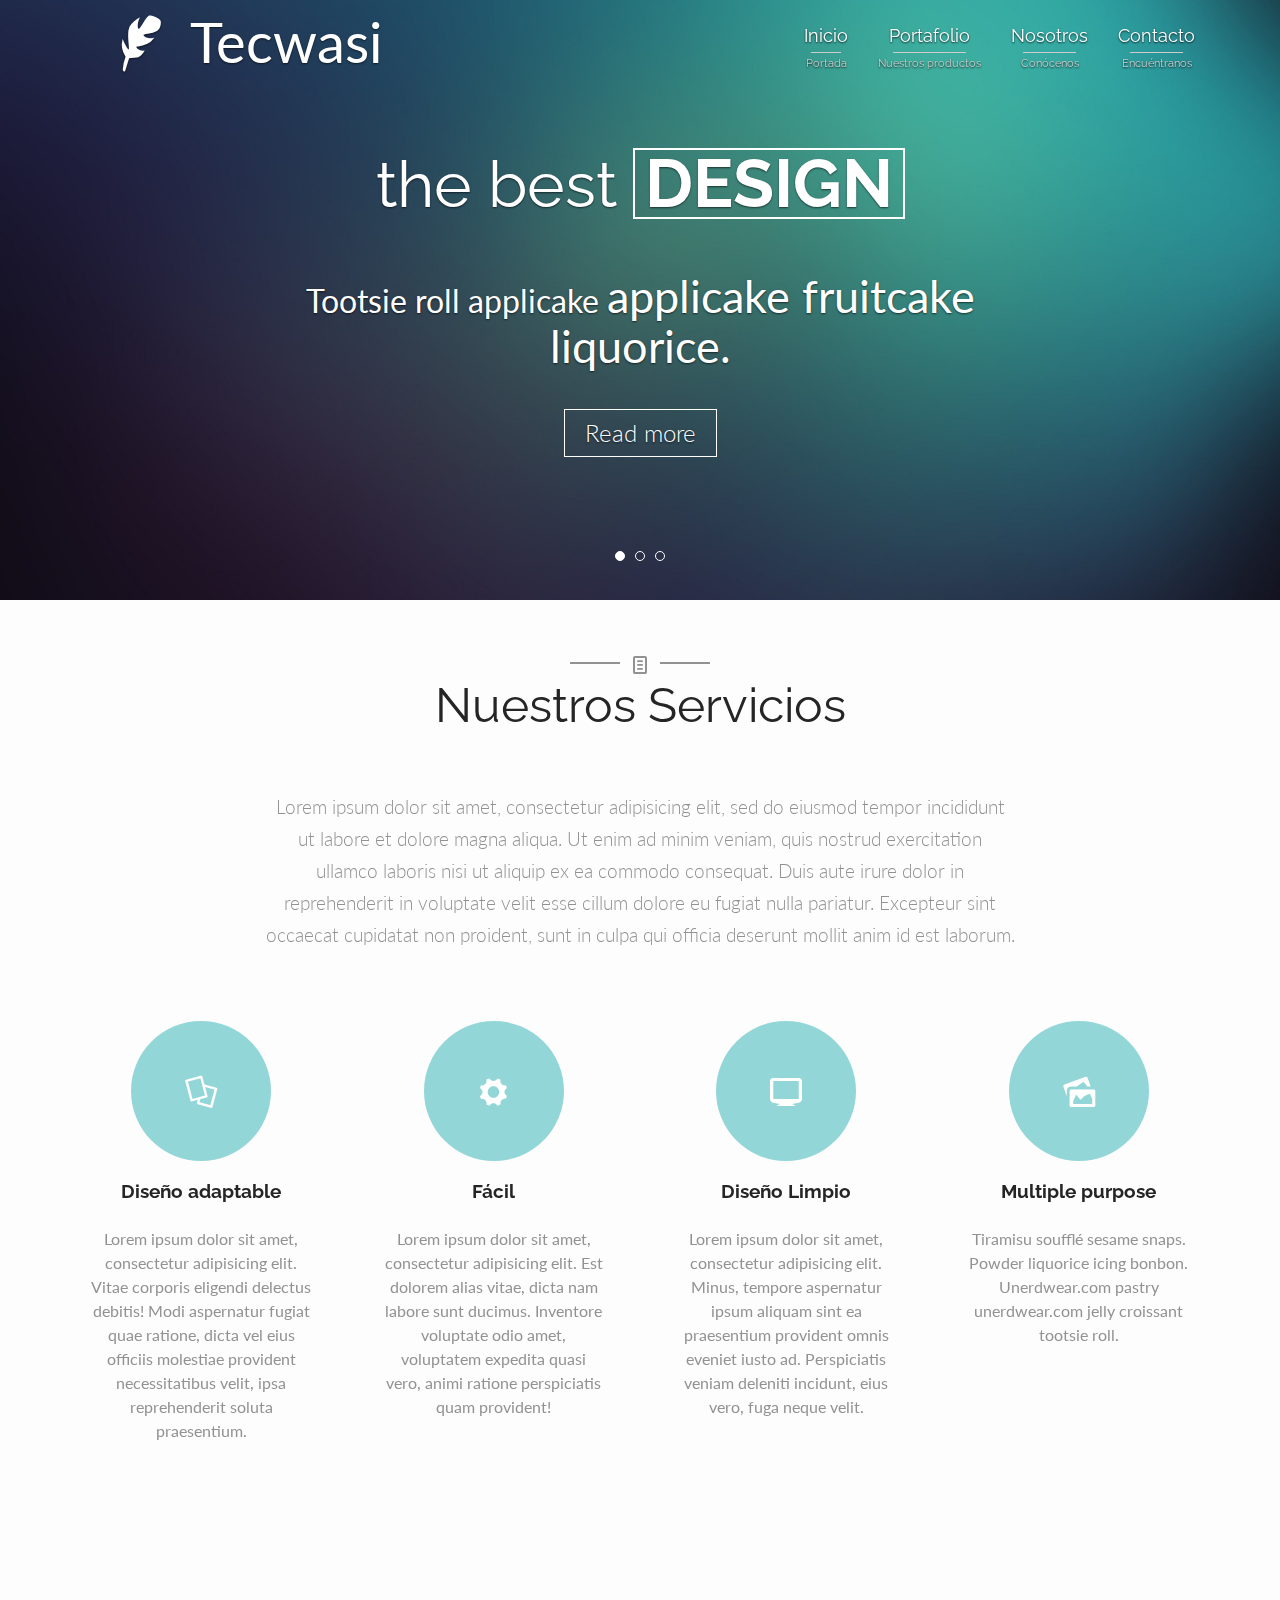
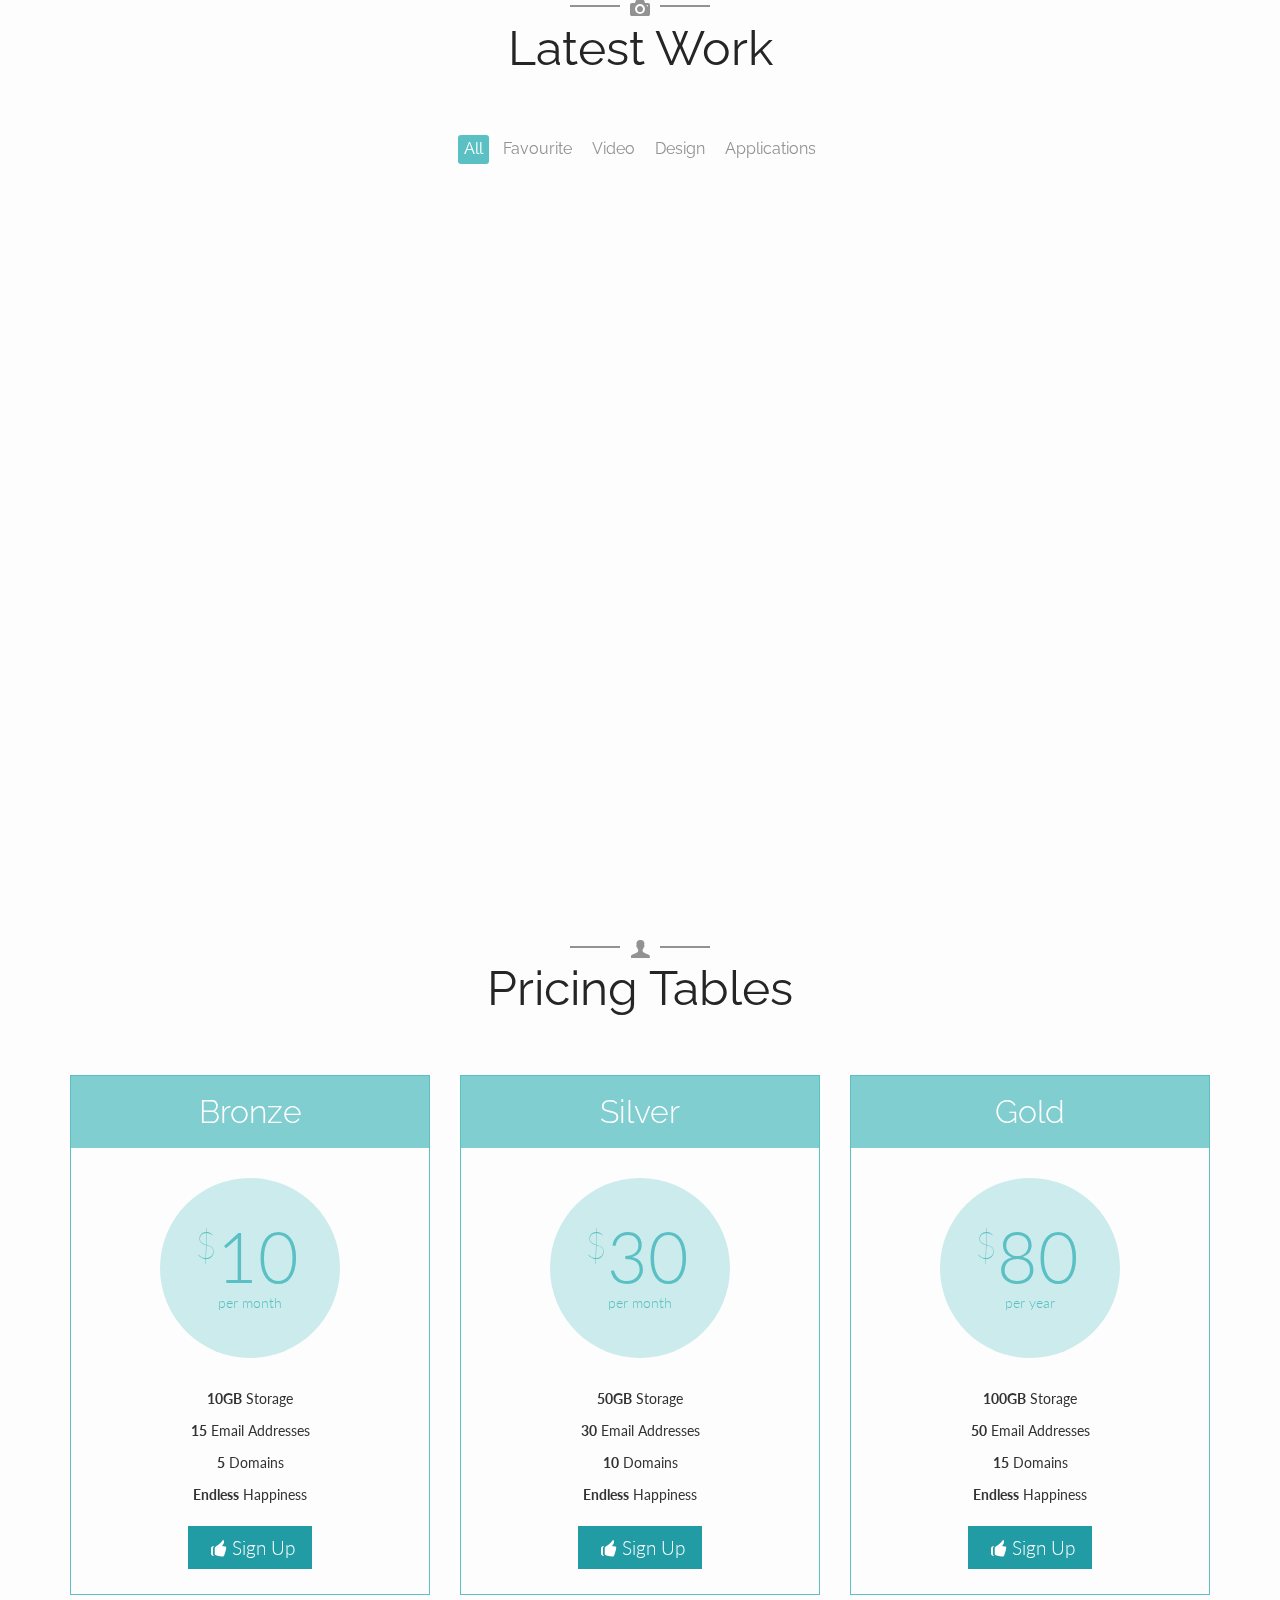
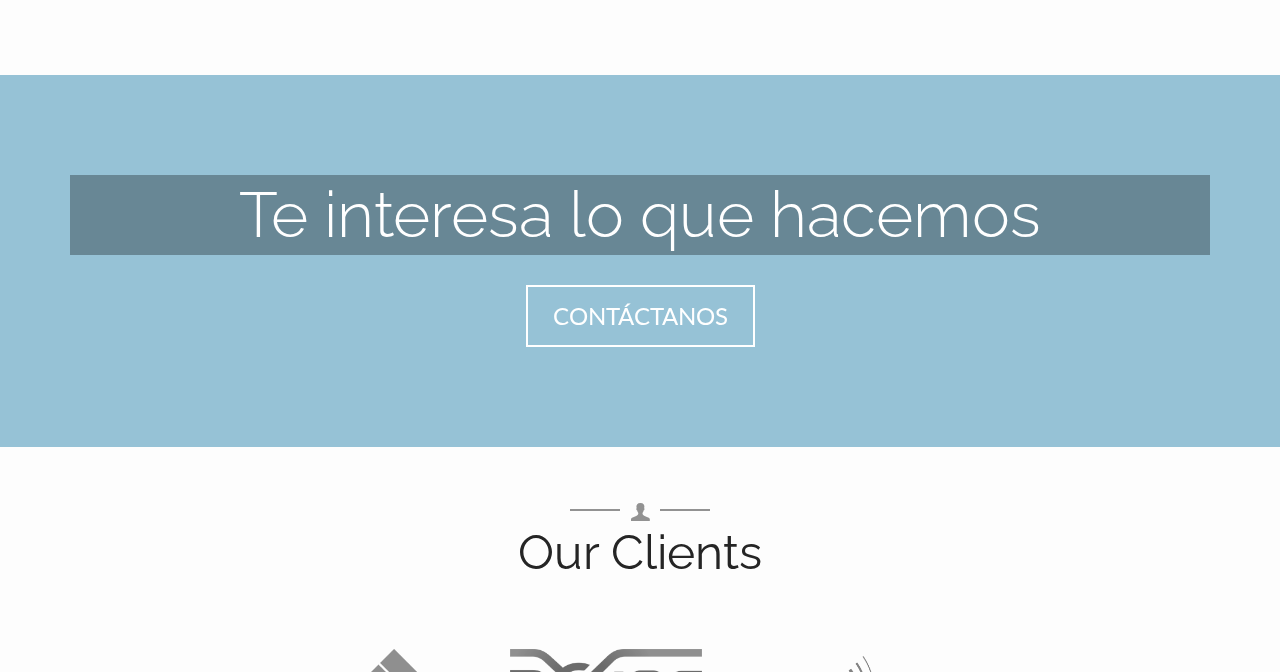
<file: index.html>
<!DOCTYPE html>
<!--[if lt IE 7]>      <html class="no-js lt-ie9 lt-ie8 lt-ie7"> <![endif]-->
<!--[if IE 7]>         <html class="no-js lt-ie9 lt-ie8"> <![endif]-->
<!--[if IE 8]>         <html class="no-js lt-ie9"> <![endif]-->
<!--[if gt IE 8]><!--> <html class="no-js"> <!--<![endif]-->

<head>
    <meta charset="utf-8">
    <meta http-equiv="X-UA-Compatible" content="IE=edge,chrome=1">
    <title>Tecnowasi</title>
    <link rel="icon" type="image/png" href="images/favicon.png">
    <meta name="description" content="">
    <meta name="viewport" content="width=device-width, maximum-scale=1, minimum-scale=1">
    <link rel="stylesheet" href="css/bootstrap.min.css">
    <link rel="stylesheet" href="css/main.css">
    <script src="js/vendor/modernizr-2.6.2-respond-1.1.0.min.js"></script>
    
</head>
<body class="theme-4 no-perspective transparent-menu" data-spy="scroll" data-target=".main-nav" data-offset="60">
       
    <nav class="navbar navbar-default navbar-fixed-top" role="navigation">
        <div class="background"></div>
        <div class="container">
            <div class="col-sm-12">
                <div class="navbar-header">
                    
                    <button class="open-login mobile-login"><i class="entyp-user-1"></i></button>
                    <a class="navbar-brand" href="#home"><i class="entyp-feather"></i> Tecwasi</a>
                </div>
                <div class="collapse navbar-collapse main-nav" id="bs-example-navbar-collapse-1">
                    <ul class="nav navbar-nav navbar-right">
                        <li class="active">
                            <a href="index.html">
                                <div class="big">Inicio</div>
                                <hr/>
                                <div class="small">Portada</div>
                            </a>
                        </li>
                        <li>
                            <a href="portfolio.html">
                                <div class="big">Portafolio</div>
                                <hr/>
                                <div class="small">Nuestros productos</div>
                            </a>
                            <ul>
                                <li><a href="portfolio-alternate.html">Portfolio Alternate</a></li>
                                <li><a href="portfolio-single.html">Portfolio Item</a></li>
                            </ul>
                        </li>
                        
                        <li>
                            <a href="about.html">
                                <div class="big">Nosotros</div>
                                <hr/>
                                <div class="small">Conócenos</div>
                            </a>
                        </li>
                        <li>
                            <a href="contact.html">
                                <div class="big">Contacto</div>
                                <hr/>
                                <div class="small">Encuéntranos</div>
                            </a>
                        </li>
                    </ul>
                </div>
            </div>
        </div>
    </nav>
    <main role="main" class="main-container">
    <section class="slider-wrap" id="home">
        <div class="top-slider fxPressAway">
            <div class="item current">
                <div class="image-background" style="background-image: url('content/homepage-slider02.jpg');"></div>
                <div class="o"></div>
                <div class="carousel-caption">
                    <div class="outer">
                        <div class="inner">
                            <div class="title">the best <span>Design</span></div>
                            <div class="subtitle"><span>Tootsie roll applicake </span>applicake fruitcake liquorice.</div>
                            <a href="#" class="btn btn-primary btn-empty btn-lg">Read more</a>
                        </div>
                    </div>
                </div>
            </div>
            <div class="item">
                <div class="image-background" style="background-image: url('content/homepage-slider01.jpg');"></div>
                <div class="overlay"></div>
                <div class="carousel-caption">
                    <div class="outer">
                        <div class="inner">
                            <div class="title">Amazing <span>portfolio</span></div>
                            <div class="subtitle"><span>Jujubes cheesecake danish marzipan icing. Sesame snaps cotton </span>candy fruitcake powder bear claw applicake</div>
                            <a href="#" class="btn btn-primary btn-empty btn-lg">Read More</a>
                        </div>
                    </div>
                </div>
            </div>
            <div class="item">
                <div class="image-background" style="background-image: url('content/homepage-slider03.jpg');"></div>
                <div class="overlay"></div>
                <div class="carousel-caption">
                    <div class="outer">
                        <div class="inner">
                            <div class="title"><span>Benefíciate </span></div>
                            <div class="subtitle">LLeva tu negocio o emprendimiento a otro nivel de la mano de los mejores y con la tecnología mas moderna.</div>
                            <a href="#" class="btn btn-primary btn-empty btn-lg">INFORMARME</a>
                        </div>
                    </div>
                </div>
            </div>
        </div>
    </section>
    <section class="line">
        <div class="container">
            <div class="row">
                <div class="col-lg-12">
                    <div class="title-icon">
                        <i class="entyp-doc-text-1"></i>
                    </div>
                    <h1>Nuestros Servicios</h1>
                </div>
            </div>
            <div class="row">
                <div class="col-sm-8 col-sm-offset-2">
                    <div class="services-summary">
                        Lorem ipsum dolor sit amet, consectetur adipisicing elit, sed do eiusmod
                        tempor incididunt ut labore et dolore magna aliqua. Ut enim ad minim veniam,
                        quis nostrud exercitation ullamco laboris nisi ut aliquip ex ea commodo
                        consequat. Duis aute irure dolor in reprehenderit in voluptate velit esse
                        cillum dolore eu fugiat nulla pariatur. Excepteur sint occaecat cupidatat non
                        proident, sunt in culpa qui officia deserunt mollit anim id est laborum.
                    </div>
                </div>
            </div>
            <div class="row">
                <div class="col-sm-3">
                    <article class="service">
                        <div class="amber-icon extra-icon">
                            <i class="entyp-docs"></i>
                        </div>
                        <h4>Diseño adaptable</h4>
                        <div class="content">
                            Lorem ipsum dolor sit amet, consectetur adipisicing elit. Vitae corporis eligendi delectus debitis! Modi aspernatur fugiat quae ratione, dicta vel eius officiis molestiae provident necessitatibus velit, ipsa reprehenderit soluta praesentium.
                        </div>
                    </article>
                </div>
                <div class="col-sm-3">
                    <article class="service">
                        <div class="amber-icon extra-icon">
                            <i class="entyp-cog-1"></i>
                        </div>
                        <h4>Fácil</h4>
                        <div class="content">
                            Lorem ipsum dolor sit amet, consectetur adipisicing elit. Est dolorem alias vitae, dicta nam labore sunt ducimus. Inventore voluptate odio amet, voluptatem expedita quasi vero, animi ratione perspiciatis quam provident!
                        </div>
                    </article>
                </div>
                <div class="col-sm-3">
                    <article class="service">
                        <div class="amber-icon extra-icon">
                            <i class="entyp-monitor"></i>
                        </div>
                        <h4>Diseño Limpio</h4>
                        <div class="content">
                            Lorem ipsum dolor sit amet, consectetur adipisicing elit. Minus, tempore aspernatur ipsum aliquam sint ea praesentium provident omnis eveniet iusto ad. Perspiciatis veniam deleniti incidunt, eius vero, fuga neque velit.
                        </div>
                    </article>
                </div>
                <div class="col-sm-3">
                    <article class="service">
                        <div class="amber-icon extra-icon">
                            <i class="entyp-picture-1"></i>
                        </div>
                        <h4>Multiple purpose</h4>
                        <div class="content">
                            Tiramisu soufflé sesame snaps. Powder liquorice icing bonbon.
                            Unerdwear.com pastry unerdwear.com jelly croissant tootsie roll.
                        </div>
                    </article>
                </div>
            </div>
        </div>
    </section>
    <section class="line">
        <div class="container">
            <div class="row">
                <div class="col-xs-12">
                    <div class="title-icon">
                        <i class="entyp-camera-1"></i>
                    </div>
                    <h1>Latest Work</h1>
                </div>
            </div>
            <div class="row">
                <div class="col-xs-12">
                    <div class="portfolio-filters">
                        <ul>
                            <li class="active">
                                <button data-filter="*" type="button" title="All">All</button>
                            </li>
                            <li>
                                <button data-filter=".our-favorite" type="button" title="Favourites">Favourite</button>
                            </li>
                            <li>
                                <button data-filter=".video" type="button" title="Videos">Video</button>
                            </li>
                            <li>
                                <button data-filter=".design" type="button" title="Designs">Design</button>
                            </li>
                            <li>
                                <button data-filter=".app" type="button" title="Applications">Applications</button>
                            </li>
                        </ul>
                    </div>
                </div>
            </div>
        </div>
        <div class="portfolio-wrap">
            <article class="design app"
                     data-image="content/portfolio01.jpg">
                <div class="image-background"></div>
                <a href="portfolio-single.html" class="overlay">
                    <div class="background-color"></div>
                    <div class="outer">
                        <div class="inner">
                            <div class="title">Cool Description!</div>
                            <div class="type">See More</div>
                            <div class="amber-icon"><i class="entyp-picture-1"></i></div>
                        </div>
                    </div>
                </a>
            </article>
            <article class="video our-favorite"
                     data-image="content/portfolio02.jpg">
                <div class="image-background"></div>
                <a href="portfolio-single.html" class="overlay">
                    <div class="background-color"></div>
                    <div class="outer">
                        <div class="inner">
                            <div class="title">Cool Description!</div>
                            <div class="type">See More</div>
                            <div class="amber-icon"><i class="entyp-eye-1"></i></div>
                        </div>
                    </div>
                </a>
            </article>
            <article class="design app"
                     data-image="content/portfolio03.jpg">
                <div class="image-background"></div>
                <a href="portfolio-single.html" class="overlay">
                    <div class="background-color"></div>
                    <div class="outer">
                        <div class="inner">
                            <div class="title">Cool Description!</div>
                            <div class="type">See More</div>
                            <div class="amber-icon"><i class="entyp-picture-1"></i></div>
                        </div>
                    </div>
                </a>
            </article>
            <article class="our-favorite app"
                     data-image="content/portfolio04.jpg">
                <div class="image-background"></div>
                <a href="portfolio-single.html" class="overlay">
                    <div class="background-color"></div>
                    <div class="outer">
                        <div class="inner">
                            <div class="title">Cool Description!</div>
                            <div class="type">See More</div>
                            <div class="amber-icon"><i class="entyp-picture-1"></i></div>
                        </div>
                    </div>
                </a>
            </article>
            <article class="design app"
                     data-image="content/portfolio05.jpg">
                <div class="image-background"></div>
                <a href="portfolio-single.html" class="overlay">
                    <div class="background-color"></div>
                    <div class="outer">
                        <div class="inner">
                            <div class="title">Cool Description!</div>
                            <div class="type">See More</div>
                            <div class="amber-icon"><i class="entyp-picture-1"></i></div>
                        </div>
                    </div>
                </a>
            </article>
            <article class="app our-favorite"
                     data-image="content/portfolio06.jpg">
                <div class="image-background"></div>
                <a href="portfolio-single.html" class="overlay">
                    <div class="background-color"></div>
                    <div class="outer">
                        <div class="inner">
                            <div class="title">Cool Description!</div>
                            <div class="type">See More</div>
                            <div class="amber-icon"><i class="entyp-picture-1"></i></div>
                        </div>
                    </div>
                </a>
            </article>
            <article class="video app"
                     data-image="content/portfolio07.jpg">
                <div class="image-background"></div>
                <a href="portfolio-single.html" class="overlay">
                    <div class="background-color"></div>
                    <div class="outer">
                        <div class="inner">
                            <div class="title">Cool Description!</div>
                            <div class="type">See More</div>
                            <div class="amber-icon"><i class="entyp-eye-1"></i></div>
                        </div>
                    </div>
                </a>
            </article>
            <article class="video"
                     data-image="content/portfolio08.jpg">
                <div class="image-background"></div>
                <a href="portfolio-single.html" class="overlay">
                    <div class="background-color"></div>
                    <div class="outer">
                        <div class="inner">
                            <div class="title">Cool Description!</div>
                            <div class="type">See More</div>
                            <div class="amber-icon"><i class="entyp-eye-1"></i></div>
                        </div>
                    </div>
                </a>
            </article>
        </div>
    </section>
    <section class="line">
        <div class="container">
            <div class="row">
                <div class="col-xs-12">
                    <div class="title-icon">
                        <i class="entyp-user-1"></i>
                    </div>
                    <h1>Pricing Tables</h1>
                </div>
            </div>
            <div class="row">
                <div class="col-sm-4">
                    <div class="pricing-box">
                        <header>Bronze</header>
                        <div class="price">
                            <h3><span class="symbol">$</span>10</h3>
                            <h4>per month</h4>
                        </div>
                        <ul class="item-list">
                            <li><strong>10GB</strong> Storage</li>
                            <li><strong>15</strong> Email Addresses</li>
                            <li><strong>5</strong> Domains</li>
                            <li><strong>Endless</strong> Happiness</li>
                        </ul>
                        <button type="button" class="hidden-sm btn btn-success btn-icon entyp-thumbs-up-1">Sign Up</button>
                        <button type="button" class="hidden-lg hidden-md hidden-xs btn btn-success entyp-thumbs-up-1 btn-xs">Sign Up</button>
                    </div>
                </div>
                <div class="col-sm-4">
                    <div class="pricing-box">
                        <header>Silver</header>
                        <div class="price">
                            <h3><span class="symbol">$</span>30</h3>
                            <h4>per month</h4>
                        </div>
                        <ul class="item-list">
                            <li><strong>50GB</strong> Storage</li>
                            <li><strong>30</strong> Email Addresses</li>
                            <li><strong>10</strong> Domains</li>
                            <li><strong>Endless</strong> Happiness</li>
                        </ul>
                        <button type="button" class="hidden-sm btn btn-success btn-icon entyp-thumbs-up-1">Sign Up</button>
                        <button type="button" class="hidden-lg hidden-md hidden-xs btn btn-success entyp-thumbs-up-1 btn-xs">Sign Up</button>
                    </div>
                </div>
                <div class="col-sm-4">
                    <div class="pricing-box">
                        <header>Gold</header>
                        <div class="price">
                            <h3><span class="symbol">$</span>80</h3>
                            <h4>per year</h4>
                        </div>
                        <ul class="item-list">
                            <li><strong>100GB</strong> Storage</li>
                            <li><strong>50</strong> Email Addresses</li>
                            <li><strong>15</strong> Domains</li>
                            <li><strong>Endless</strong> Happiness</li>
                        </ul>
                        <button type="button" class="hidden-sm btn btn-success btn-icon entyp-thumbs-up-1">Sign Up</button>
                        <button type="button" class="hidden-lg hidden-md hidden-xs btn btn-success entyp-thumbs-up-1 btn-xs">Sign Up</button>
                    </div>
                </div>
            </div>
        </div>
    </section>
    <section class="action-call parallax" style="background-image: url('content/action-call.jpg')">
        <div class="container">
            <div class="row">
                <div class="col-xs-12">
                    <div class="text">Te interesa lo que hacemos</div>
                    <button class="btn btn-empty btn-lg">Contáctanos</button>
                </div>
            </div>
        </div>
        <div class="background-overlay"></div>
    </section>
    <section class="line">
        <div class="container">
            <div class="row">
                <div class="col-xs-12">
                    <div class="title-icon">
                        <i class="entyp-user-1"></i>
                    </div>
                    <h1>Our Clients</h1>
                </div>
            </div>
            <div class="row">
                <div class="col-xs-12">
                    <div class="clients-wrap">
                        <div class="clients-slider">
                            <div class="item">
                               <ul class="clients">
                                        <li>
                                            <a href="#">
                                                <figure>
                                                    <img src="content/client1.png" alt=""/>
                                                </figure>
                                            </a>
                                        </li>
                                        <li>
                                            <a href="#">
                                                <figure>
                                                    <img src="content/client2.png" alt=""/>
                                                </figure>
                                            </a>
                                        </li>
                                        <li>
                                            <a href="#">
                                                <figure>
                                                    <img src="content/client3.png" alt=""/>
                                                </figure>
                                            </a>
                                        </li>
                                    </ul>
                            </div>
                            <div class="item">
                               <ul class="clients">
                                   <li>
                                       <a href="#">
                                           <figure>
                                               <img src="content/client4.png" alt=""/>
                                           </figure>
                                       </a>
                                   </li>
                                   <li>
                                       <a href="#">
                                           <figure>
                                               <img src="content/client5.png" alt=""/>
                                           </figure>
                                       </a>
                                   </li>
                                    <li>
                                        <a href="#">
                                            <figure>
                                                <img src="content/client6.png" alt=""/>
                                            </figure>
                                        </a>
                                    </li>
                                </ul>
                            </div>
                            <div class="item">
                                <ul class="clients">
                                    <li>
                                        <a href="#">
                                            <figure>
                                                <img src="content/client7.png" alt=""/>
                                            </figure>
                                        </a>
                                    </li>
                                    <li>
                                        <a href="#">
                                            <figure>
                                                <img src="content/client8.png" alt=""/>
                                            </figure>
                                        </a>
                                    </li>
                                    <li>
                                        <a href="#">
                                            <figure>
                                                <img src="content/client9.png" alt=""/>
                                            </figure>
                                        </a>
                                    </li>
                                </ul>
                            </div>
                        </div>
                    </div>
                </div>
            </div>
        </div>
    </section>
    <footer class="main-footer">
        <div class="container">
            <div class="row">
                <div class="col-sm-3">
                    <div class="footer-widget">
                        <h2>Latest Posts</h2>
                        <div class="widget-content latest-post">
                            <ul>
                                <li>
                                    <h3><a href="blog-single.html">Jelly I love apple pie tart tootsie roll tiramisu.</a></h3>
                                    <p> I love I love cookie cotton candy. Danish candy muffin lollipop.</p>
                                    <span class="date">August 25</span>
                                </li>
                                <li>
                                    <h3><a href="blog-single.html">Jelly I love apple pie tart tootsie roll tiramisu.</a></h3>
                                    <p> I love I love cookie cotton candy. Danish candy muffin lollipop.</p>
                                    <span class="date">August 25</span>
                                </li>
                            </ul>
                        </div>
                    </div>
                </div>
                <div class="col-sm-3">
                    <div class="footer-widget">
                        <h2>Contact</h2>
                        <div class="widget-content">
                            <address>
                                350 5th Ave, New York,<br/> NY 10118, United States
                            </address>
                            <address>
                                <strong>Phone: 0500 - 9876542</strong> <br/>
                                <strong>E-mail: emailme@amber.com</strong>
                            </address>
                        </div>
                    </div>
                </div>
                <div class="col-sm-3">
                    <div class="footer-widget">
                        <h2>Instagram</h2>
                        <div class="widget-content instagram">
                            <div class="row">
                                <div class="col-sm-3 col-xs-6">
                                    <a href="#"><img src="content/instagram01.jpg" alt=""/></a>
                                </div>
                                <div class="col-sm-3 col-xs-6">
                                    <a href="#"><img src="content/instagram02.jpg" alt=""/></a>
                                </div>
                                <div class="col-sm-3 col-xs-6">
                                    <a href="#"><img src="content/instagram03.jpg" alt=""/></a>
                                </div>
                                <div class="col-sm-3 col-xs-6">
                                    <a href="#"><img src="content/instagram04.jpg" alt=""/></a>
                                </div>
                                <div class="col-sm-3 col-xs-6">
                                    <a href="#"><img src="content/instagram05.jpg" alt=""/></a>
                                </div>
                                <div class="col-sm-3 col-xs-6">
                                    <a href="#"><img src="content/instagram06.jpg" alt=""/></a>
                                </div>
                                <div class="col-sm-3 col-xs-6">
                                    <a href="#"><img src="content/instagram07.jpg" alt=""/></a>
                                </div>
                                <div class="col-sm-3 col-xs-6">
                                    <a href="#"><img src="content/instagram08.jpg" alt=""/></a>
                                </div>
                            </div>
                        </div>
                    </div>
                </div>
                <div class="col-sm-3">
                    <div class="footer-widget">
                        <h2>Share</h2>
                        <div class="footer-info text-right">
                            <ul class="footer-social">
                                <li><a href="#"><i class="entyp-twitter-1"></i></a></li>
                                <li><a href="#"><i class="entyp-facebook-1"></i></a></li>
                                <li><a href="#"><i class="entyp-gplus-1"></i></a></li>
                                <li><a href="#"><i class="entyp-pinterest"></i></a></li>
                                <li><a href="#"><i class="entyp-dribbble-1"></i></a></li>
                            </ul>
                        </div>
                        <h2>Subscribe</h2>
                        <form role="form" class="newsletter">
                            <input type="email" name="subscribe-email" id="subscribe-email" class="form-control"/>
                            <button type="submit" class="btn btn-primary btn-empty btn-xs entyp-right-bold"></button>
                        </form>
                    </div>
                </div>
            </div>
        </div>
    </footer>
    </main>
    <script src="js/vendor/jquery-1.11.0.min.js"></script>
    <script src="js/vendor/jquery.cookie.js"></script>
    <script src="js/vendor/bootstrap.min.js"></script>
    <script src="http://maps.google.com/maps/api/js?sensor=false&amp;language=en"></script>
    <script src="js/vendor/gmap3.min.js"></script>
    <script src="js/vendor/jquery.bxslider.min.js"></script>
    <script src="js/vendor/jquery.isotope.min.js"></script>
    <script src="js/vendor/jquery.isotope.perfectmasonry.js"></script>
    <script src="js/vendor/jquery.hoverdir.js"></script>
    <script src="js/vendor/jquery.inview.min.js"></script>
    <script src="js/vendor/jquery.selectric.js"></script>
    <script src="js/main.js"></script>
</body>
</html>
</file>
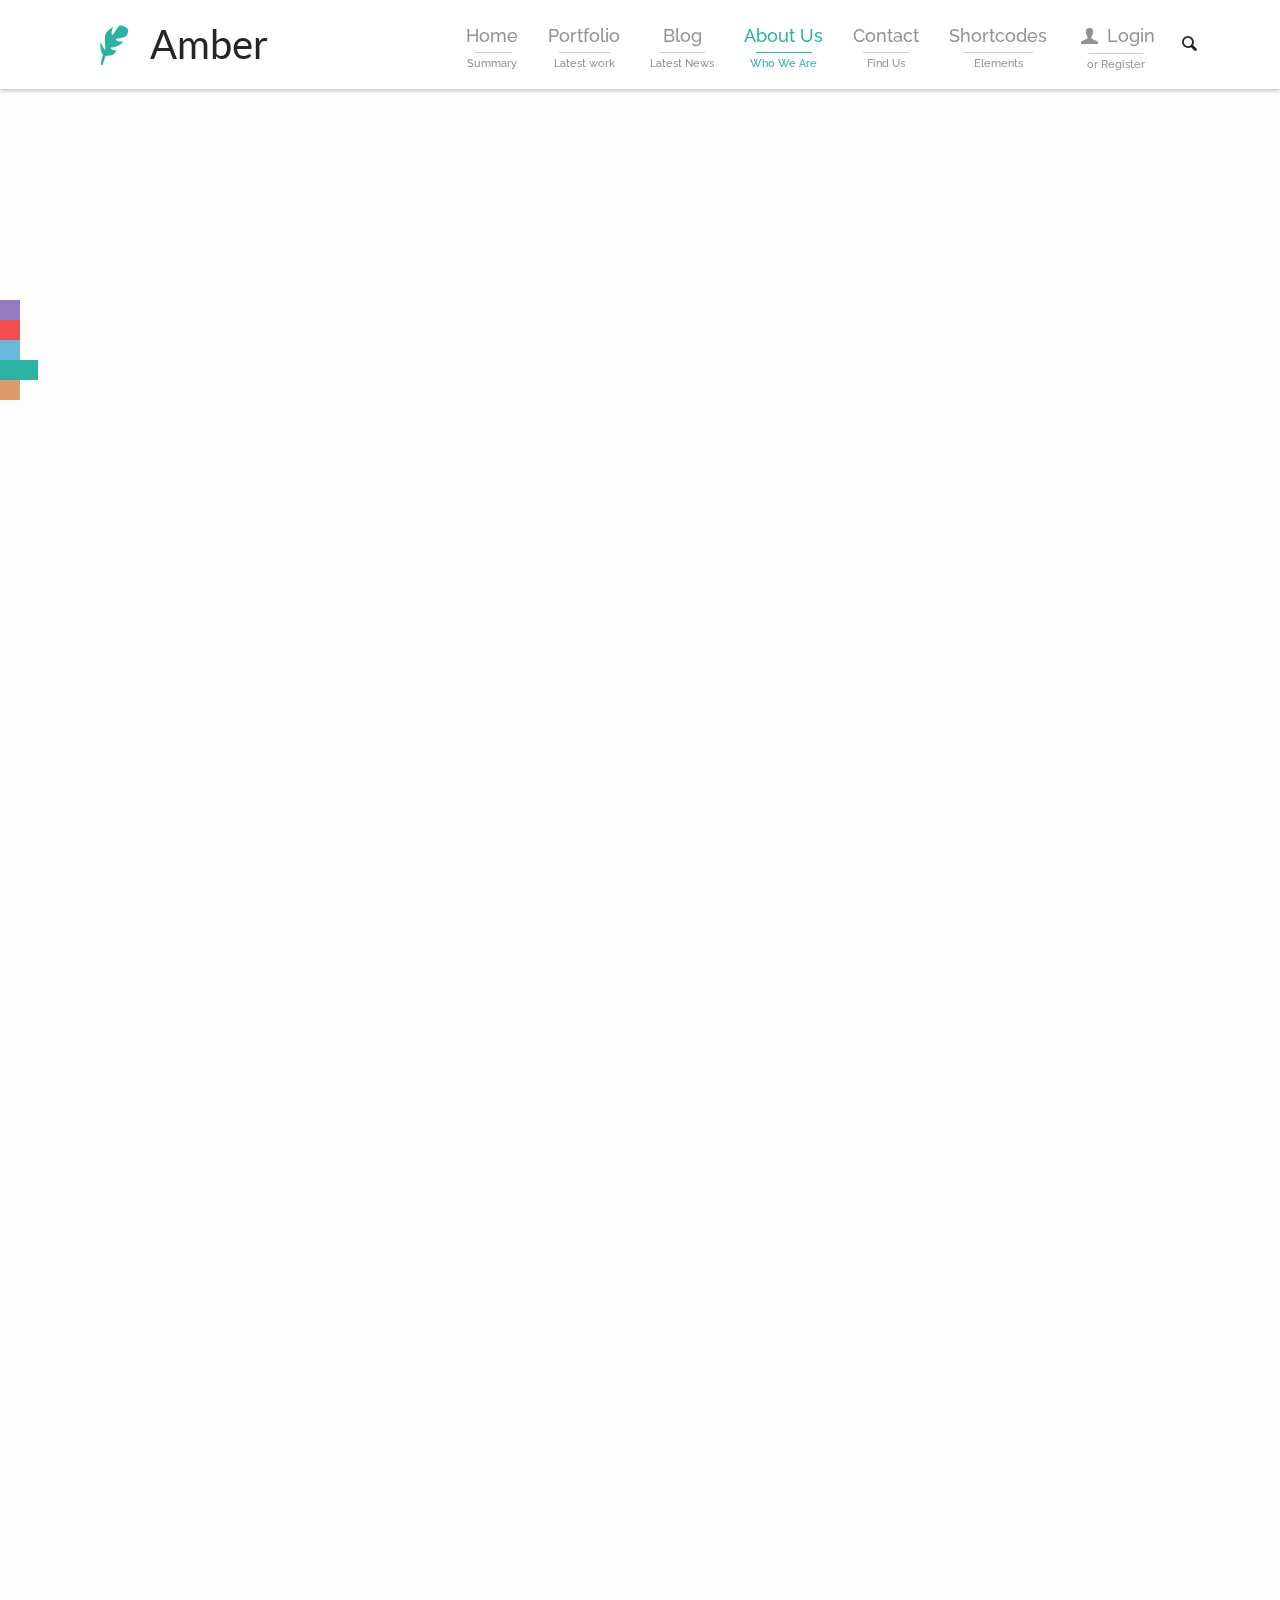
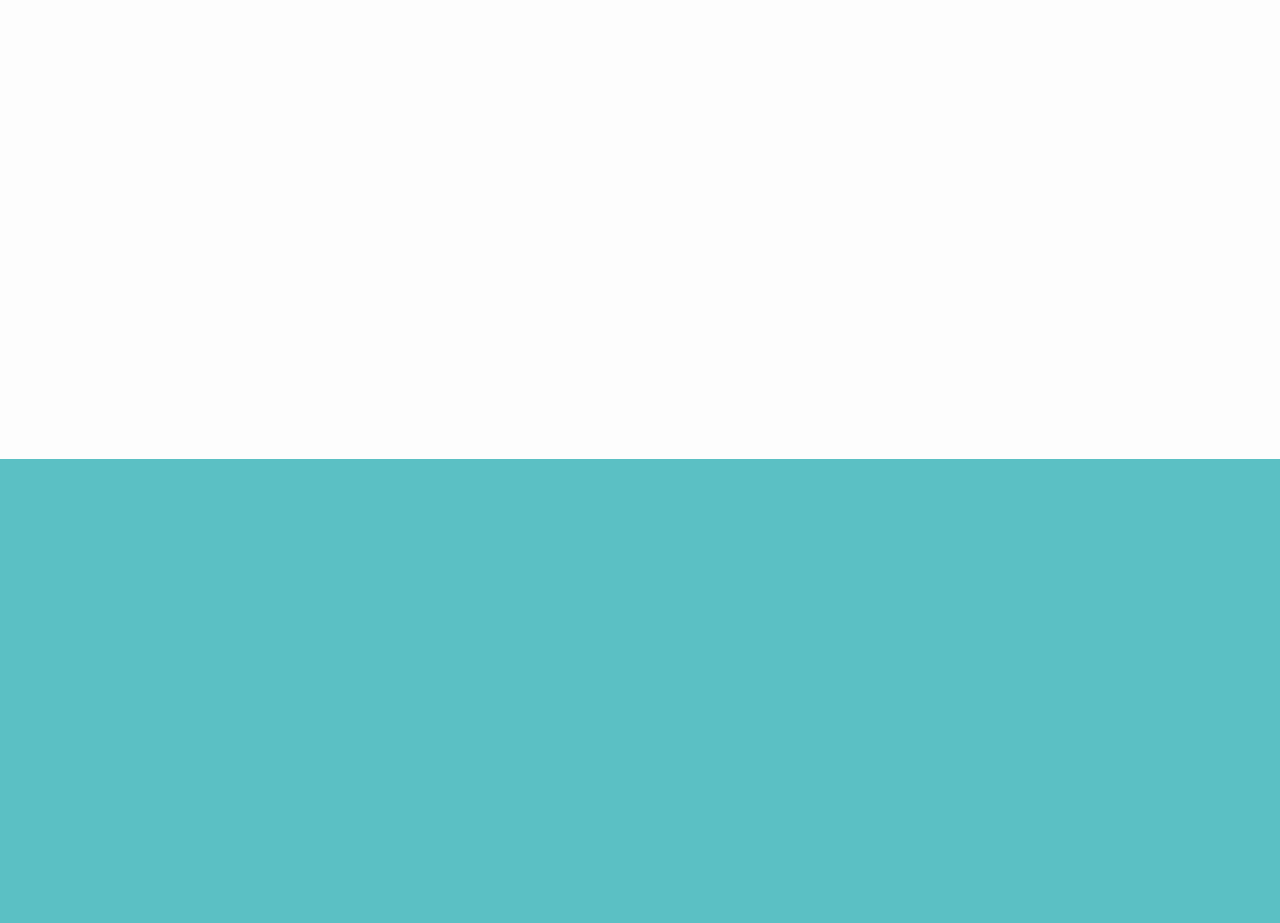
<file: about.html>
<!DOCTYPE html>
<!--[if lt IE 7]>      <html class="no-js lt-ie9 lt-ie8 lt-ie7"> <![endif]-->
<!--[if IE 7]>         <html class="no-js lt-ie9 lt-ie8"> <![endif]-->
<!--[if IE 8]>         <html class="no-js lt-ie9"> <![endif]-->
<!--[if gt IE 8]><!--> <html class="no-js"> <!--<![endif]-->

<head>
    <meta charset="utf-8">
    <meta http-equiv="X-UA-Compatible" content="IE=edge,chrome=1">
    <title>Amber</title>
    <link rel="icon" type="image/png" href="images/favicon.png">
    <meta name="description" content="">
    <meta name="viewport" content="width=device-width, maximum-scale=1, minimum-scale=1">
    <link rel="stylesheet" href="css/bootstrap.min.css">
    <link rel="stylesheet" href="css/main.css">
    <script src="js/vendor/modernizr-2.6.2-respond-1.1.0.min.js"></script>
    <script>
        (function(i,s,o,g,r,a,m){i['GoogleAnalyticsObject']=r;i[r]=i[r]||function(){
            (i[r].q=i[r].q||[]).push(arguments)},i[r].l=1*new Date();a=s.createElement(o),
                m=s.getElementsByTagName(o)[0];a.async=1;a.src=g;m.parentNode.insertBefore(a,m)
        })(window,document,'script','//www.google-analytics.com/analytics.js','ga');

        ga('create', 'UA-52602196-1', 'auto');
        ga('send', 'pageview');

    </script>
</head>
<body class="theme-4 no-perspective" data-spy="scroll" data-target=".main-nav" data-offset="60">
    <section id="theme-swatch">
        <ul class="colors">
            <li><a href="#" class="theme-1 color-swatch"></a></li>
            <li><a href="#" class="theme-2 color-swatch"></a> </li>
            <li><a href="#" class="theme-3 color-swatch"></a></li>
            <li><a href="#" class="active theme-4 color-swatch"></a></li>
            <li><a href="#" class="theme-5 color-swatch"></a></li>
        </ul>
    </section>
    <div class="login-modal">
        <div class="login-content">
            <div>
                <button class="login-close btn btn-primary entyp-cancel-1"></button>
                <ul class="nav nav-tabs" role="tablist">
                    <li class="active"><a href="#login" role="tab" data-toggle="tab">Login</a></li>
                    <li><a href="#register" role="tab" data-toggle="tab">Register</a></li>
                </ul>
                <div class="tab-content">
                    <div class="tab-pane active fade in" id="login">
                        <form action="#">
                            <div class="input-group">
                                <input type="email" name="login-email" placeholder="Email" class="form-control"/>
                            </div>
                            <div class="input-group">
                                <input type="password" name="login-password" placeholder="Password" class="form-control"/>
                            </div>
                            <div class="input-line">
                                <button type="submit" class="btn btn-success btn-icon entyp-login-1">Login</button>
                            </div>
                        </form>
                    </div>
                    <div class="tab-pane fade" id="register">
                        <form action="#">
                            <div class="input-group">
                                <input type="text" name="register-name" placeholder="Name" class="form-control"/>
                            </div>
                            <div class="input-group">
                                <input type="email" name="register-email" placeholder="Email" class="form-control"/>
                            </div>
                            <div class="input-group">
                                <input type="password" name="register-password" placeholder="Password" class="form-control"/>
                            </div>
                            <div class="input-group">
                                <input type="password" name="register-passworda" placeholder="Confirm Password" class="form-control"/>
                            </div>
                            <div class="input-line">
                                <button type="submit" class="btn btn-success btn-icon entyp-users-1">Register</button>
                            </div>
                        </form>
                    </div>
                </div>
            </div>
        </div>
    </div>
    <nav class="navbar navbar-default navbar-fixed-top" role="navigation">
        <div class="background"></div>
        <div class="container">
            <div class="col-sm-12">
                <div class="navbar-header">
                    <button type="button" class="navbar-toggle" data-toggle="collapse" data-target="#bs-example-navbar-collapse-1">
                        <span class="sr-only">Toggle navigation</span>
                        <span class="icon-bar"></span>
                        <span class="icon-bar"></span>
                        <span class="icon-bar"></span>
                    </button>
                    <button class="open-login mobile-login"><i class="entyp-user-1"></i></button>
                    <a class="navbar-brand" href="#home"><i class="entyp-feather"></i> Amber</a>
                </div>
                <div class="collapse navbar-collapse main-nav" id="bs-example-navbar-collapse-1">
                    <ul class="nav navbar-nav navbar-right">
                        <li>
                            <a href="index.html">
                                <div class="big">Home</div>
                                <hr/>
                                <div class="small">Summary</div>
                            </a>
                            <ul>
                                <li><a href="#">Dropdown #1</a></li>
                                <li><a href="#">Dropdown #2</a></li>
                                <li>
                                    <a href="#">Submenu #3</a>
                                    <ul>
                                        <li><a href="#">Dropdown #3.1</a></li>
                                        <li><a href="#">Dropdown #3.2</a></li>
                                        <li><a href="#">Dropdown #3.3</a></li>
                                    </ul>
                                </li>
                                <li><a href="#">Dropdown #4</a></li>
                            </ul>
                        </li>
                        <li>
                            <a href="portfolio.html">
                                <div class="big">Portfolio</div>
                                <hr/>
                                <div class="small">Latest work</div>
                            </a>
                            <ul>
                                <li><a href="portfolio-alternate.html">Portfolio Alternate</a></li>
                                <li><a href="portfolio-single.html">Portfolio Item</a></li>
                            </ul>
                        </li>
                        <li>
                            <a href="blog.html">
                                <div class="big">Blog</div>
                                <hr/>
                                <div class="small">Latest News</div>
                            </a>
                            <ul>
                                <li><a href="blog-single.html">Blog Post</a></li>
                                <li><a href="blog-2-col.html">Blog 2 Columns</a></li>
                                <li><a href="blog-no-sidebar.html">Blog Post Without Sidebar</a></li>
                            </ul>
                        </li>
                        <li class="active">
                            <a href="about.html">
                                <div class="big">About Us</div>
                                <hr/>
                                <div class="small">Who We Are</div>
                            </a>
                        </li>
                        <li>
                            <a href="contact.html">
                                <div class="big">Contact</div>
                                <hr/>
                                <div class="small">Find Us</div>
                            </a>
                        </li>
                        <li>
                            <a href="shortcodes.html">
                                <div class="big">Shortcodes</div>
                                <hr/>
                                <div class="small">Elements</div>
                            </a>
                        </li>
                        <li>
                            <a href="#" class="open-login ignore init-login-popover">
                                <div class="big"><i class="entyp-user-1"></i> Login</div>
                                <hr/>
                                <div class="small">or Register</div>
                            </a>
                        </li>
                        <li>
                            <div class="input-group search-group">
                                <form action="#">
                                    <input type="text" class="form-control" placeholder="Search..." name="s">
                                    <input type="submit" class="hidden" value="submit"/>
                                    <span class="input-group-btn">
                                        <button class="btn" type="button"><i class="entyp-search-1"></i></button>
                                    </span>
                                </form>
                            </div>
                        </li>
                    </ul>
                </div>
            </div>
        </div>
    </nav>
    <main role="main" class="main-container">
    <section class="line" id="common">
        <div class="container">
            <div class="row">
                <div class="col-xs-12">
                    <div class="title-icon">
                        <i class="entyp-users-1"></i>
                    </div>
                    <h1>About Us</h1>
                </div>
                <div class="col-sm-8 col-sm-offset-2">
                    <div class="box">
                        Icing chocolate bar lollipop applicake apple pie toffee.
                        Jujubes candy canes danish bonbon applicake chocolate bar unerdwear.com cookie.
                        Sesame snaps carrot cake gummi bears sugar plum jujubes cotton candy.
                        Wafer dessert jelly-o. Jelly beans macaroon croissant ice cream cake cookie.
                    </div>
                </div>
                <div class="col-sm-6">
                    <div class="about-box">
                        <div class="title">Our Skills</div>
                        <h3>Client Focus</h3>
                        <div class="progress">
                            <div class="progress-bar progress-bar-success" role="progressbar" aria-valuenow="90" aria-valuemin="0" aria-valuemax="100" style="width: 0%">90%</div>
                        </div>
                        <h3>Professionalism</h3>
                        <div class="progress">
                            <div class="progress-bar progress-bar-success" role="progressbar" aria-valuenow="80" aria-valuemin="0" aria-valuemax="100" style="width: 0%">80%</div>
                        </div>
                        <h3>Technical Skills</h3>
                        <div class="progress">
                            <div class="progress-bar progress-bar-success" role="progressbar" aria-valuenow="80" aria-valuemin="0" aria-valuemax="100" style="width: 0%">80%</div>
                        </div>
                        <h3>Soft Skills</h3>
                        <div class="progress">
                            <div class="progress-bar progress-bar-success" role="progressbar" aria-valuenow="100" aria-valuemin="0" aria-valuemax="100" style="width: 0%">100%</div>
                        </div>
                    </div>
                </div>
                <div class="col-sm-6">
                    <div class="about-box">
                        <div class="title">Our Services</div>
                        <div class="panel-group toggles" id="accordion">
                            <div class="panel panel-default">
                                <div class="panel-heading">
                                    <h4 class="panel-title">
                                        <a data-toggle="collapse" data-parent="#accordion" href="#collapse-one">
                                            Responsive Layout
                                        </a>
                                    </h4>
                                </div>
                                <div id="collapse-one" class="panel-collapse collapse in">
                                    <div class="panel-body">
                                        Cookie bonbon candy apple pie danish. Gummi bears
                                        biscuit pastry wafer gingerbread cheesecake liquorice oat cake.
                                    </div>
                                </div>
                            </div>
                            <div class="panel panel-default">
                                <div class="panel-heading">
                                    <h4 class="panel-title">
                                        <a data-toggle="collapse" data-parent="#accordion" href="#collapse-two" class="collapsed">
                                            Clean Design
                                        </a>
                                    </h4>
                                </div>
                                <div id="collapse-two" class="panel-collapse collapse">
                                    <div class="panel-body">
                                        Marshmallow apple pie sugar plum bonbon fruitcake tart
                                        halvah sesame snaps unerdwear.com.
                                    </div>
                                </div>
                            </div>
                            <div class="panel panel-default">
                                <div class="panel-heading">
                                    <h4 class="panel-title">
                                        <a data-toggle="collapse" data-parent="#accordion" href="#collapse-three" class="collapsed">
                                            Easy to customize
                                        </a>
                                    </h4>
                                </div>
                                <div id="collapse-three" class="panel-collapse collapse">
                                    <div class="panel-body">
                                        Cookie gingerbread tiramisu. Bonbon cotton candy jelly
                                        soufflé candy muffin.
                                    </div>
                                </div>
                            </div>
                        </div>
                    </div>
                </div>
                <div class="col-xs-12">
                    <div class="title-icon">
                        <i class="entyp-users-1"></i>
                    </div>
                    <h1>The Team</h1>
                </div>
                <div class="col-xs-12">
                    <div class="team">
                        <div class="row">
                            <div class="col-xs-6 col-sm-6 col-md-3">
                                <article class="team-member">
                                    <figure>
                                        <img src="content/team-1.jpg" alt=""/>
                                        <div class="overlay">
                                            <div class="inner">
                                                <ul class="social-icons">
                                                    <li><a href="#"><i class="entyp-facebook-1"></i></a></li>
                                                    <li><a href="#"><i class="entyp-linkedin-1"></i></a></li>
                                                    <li><a href="#"><i class="entyp-twitter-1"></i></a></li>
                                                </ul>
                                            </div>
                                            <div class="background"></div>
                                        </div>
                                    </figure>
                                    <div class="info">
                                        <div class="name">Marshall Erriksen</div>
                                        <div class="position">CEO</div>
                                    </div>
                                </article>
                            </div>
                            <div class="col-xs-6 col-sm-6 col-md-3 ">
                                <article class="team-member">
                                    <figure>
                                        <img src="content/team-2.jpg" alt=""/>
                                        <div class="overlay">
                                            <div class="inner">
                                                <ul class="social-icons">
                                                    <li><a href="#"><i class="entyp-facebook-1"></i></a></li>
                                                    <li><a href="#"><i class="entyp-linkedin-1"></i></a></li>
                                                    <li><a href="#"><i class="entyp-twitter-1"></i></a></li>
                                                </ul>
                                            </div>
                                            <div class="background"></div>
                                        </div>
                                    </figure>
                                    <div class="info">
                                        <div class="name">Lily Erricksen</div>
                                        <div class="position">Founder</div>
                                    </div>
                                </article>
                            </div>
                            <div class="col-xs-6 col-sm-6 col-md-3 ">
                                <article class="team-member">
                                    <figure>
                                        <img src="content/team-3.jpg" alt=""/>
                                        <div class="overlay">
                                            <div class="inner">
                                                <ul class="social-icons">
                                                    <li><a href="#"><i class="entyp-facebook-1"></i></a></li>
                                                    <li><a href="#"><i class="entyp-linkedin-1"></i></a></li>
                                                    <li><a href="#"><i class="entyp-twitter-1"></i></a></li>
                                                </ul>
                                            </div>
                                            <div class="background"></div>
                                        </div>
                                    </figure>
                                    <div class="info">
                                        <div class="name">Ted Mosby</div>
                                        <div class="position">Development</div>
                                    </div>
                                </article>
                            </div>
                            <div class="col-xs-6 col-sm-6 col-md-3 ">
                                <article class="team-member">
                                    <figure>
                                        <img src="content/team-4.jpg" alt=""/>
                                        <div class="overlay">
                                            <div class="inner">
                                                <ul class="social-icons">
                                                    <li><a href="#"><i class="entyp-facebook-1"></i></a></li>
                                                    <li><a href="#"><i class="entyp-linkedin-1"></i></a></li>
                                                    <li><a href="#"><i class="entyp-twitter-1"></i></a></li>
                                                </ul>
                                            </div>
                                            <div class="background"></div>
                                        </div>
                                    </figure>
                                    <div class="info">
                                        <div class="name">Barney Stinson</div>
                                        <div class="position">Software Tester</div>
                                    </div>
                                </article>
                            </div>
                        </div>
                    </div>
                </div>
                <div class="col-xs-12">
                    <div class="title-icon">
                        <i class="entyp-users-1"></i>
                    </div>
                    <h1>Our Clients</h1>
                </div>
                <div class="col-xs-12">
                    <div class="clients-wrap">
                        <div class="clients-slider">
                            <div class="item">
                                <ul class="clients">
                                    <li>
                                        <a href="#">
                                            <figure>
                                                <img src="content/client1.png" alt=""/>
                                            </figure>
                                        </a>
                                    </li>
                                    <li>
                                        <a href="#">
                                            <figure>
                                                <img src="content/client2.png" alt=""/>
                                            </figure>
                                        </a>
                                    </li>
                                    <li>
                                        <a href="#">
                                            <figure>
                                                <img src="content/client3.png" alt=""/>
                                            </figure>
                                        </a>
                                    </li>
                                </ul>
                            </div>
                            <div class="item">
                                <ul class="clients">
                                    <li>
                                        <a href="#">
                                            <figure>
                                                <img src="content/client4.png" alt=""/>
                                            </figure>
                                        </a>
                                    </li>
                                    <li>
                                        <a href="#">
                                            <figure>
                                                <img src="content/client5.png" alt=""/>
                                            </figure>
                                        </a>
                                    </li>
                                    <li>
                                        <a href="#">
                                            <figure>
                                                <img src="content/client6.png" alt=""/>
                                            </figure>
                                        </a>
                                    </li>
                                </ul>
                            </div>
                            <div class="item">
                                <ul class="clients">
                                    <li>
                                        <a href="#">
                                            <figure>
                                                <img src="content/client7.png" alt=""/>
                                            </figure>
                                        </a>
                                    </li>
                                    <li>
                                        <a href="#">
                                            <figure>
                                                <img src="content/client8.png" alt=""/>
                                            </figure>
                                        </a>
                                    </li>
                                    <li>
                                        <a href="#">
                                            <figure>
                                                <img src="content/client9.png" alt=""/>
                                            </figure>
                                        </a>
                                    </li>
                                </ul>
                            </div>
                        </div>
                    </div>
                </div>
            </div>
        </div>
    </section>
    <footer class="main-footer">
        <div class="container">
            <div class="row">
                <div class="col-sm-3">
                    <div class="footer-widget">
                        <h2>Latest Posts</h2>
                        <div class="widget-content latest-post">
                            <ul>
                                <li>
                                    <h3><a href="blog-single.html">Jelly I love apple pie tart tootsie roll tiramisu.</a></h3>
                                    <p> I love I love cookie cotton candy. Danish candy muffin lollipop.</p>
                                    <span class="date">August 25</span>
                                </li>
                                <li>
                                    <h3><a href="blog-single.html">Jelly I love apple pie tart tootsie roll tiramisu.</a></h3>
                                    <p> I love I love cookie cotton candy. Danish candy muffin lollipop.</p>
                                    <span class="date">August 25</span>
                                </li>
                            </ul>
                        </div>
                    </div>
                </div>
                <div class="col-sm-3">
                    <div class="footer-widget">
                        <h2>Contact</h2>
                        <div class="widget-content">
                            <address>
                                350 5th Ave, New York,<br/> NY 10118, United States
                            </address>
                            <address>
                                <strong>Phone: 0500 - 9876542</strong> <br/>
                                <strong>E-mail: emailme@amber.com</strong>
                            </address>
                        </div>
                    </div>
                </div>
                <div class="col-sm-3">
                    <div class="footer-widget">
                        <h2>Instagram</h2>
                        <div class="widget-content instagram">
                            <div class="row">
                                <div class="col-sm-3 col-xs-6">
                                    <a href="#"><img src="content/instagram01.jpg" alt=""/></a>
                                </div>
                                <div class="col-sm-3 col-xs-6">
                                    <a href="#"><img src="content/instagram02.jpg" alt=""/></a>
                                </div>
                                <div class="col-sm-3 col-xs-6">
                                    <a href="#"><img src="content/instagram03.jpg" alt=""/></a>
                                </div>
                                <div class="col-sm-3 col-xs-6">
                                    <a href="#"><img src="content/instagram04.jpg" alt=""/></a>
                                </div>
                                <div class="col-sm-3 col-xs-6">
                                    <a href="#"><img src="content/instagram05.jpg" alt=""/></a>
                                </div>
                                <div class="col-sm-3 col-xs-6">
                                    <a href="#"><img src="content/instagram06.jpg" alt=""/></a>
                                </div>
                                <div class="col-sm-3 col-xs-6">
                                    <a href="#"><img src="content/instagram07.jpg" alt=""/></a>
                                </div>
                                <div class="col-sm-3 col-xs-6">
                                    <a href="#"><img src="content/instagram08.jpg" alt=""/></a>
                                </div>
                            </div>
                        </div>
                    </div>
                </div>
                <div class="col-sm-3">
                    <div class="footer-widget">
                        <h2>Share</h2>
                        <div class="footer-info text-right">
                            <ul class="footer-social">
                                <li><a href="#"><i class="entyp-twitter-1"></i></a></li>
                                <li><a href="#"><i class="entyp-facebook-1"></i></a></li>
                                <li><a href="#"><i class="entyp-gplus-1"></i></a></li>
                                <li><a href="#"><i class="entyp-pinterest"></i></a></li>
                                <li><a href="#"><i class="entyp-dribbble-1"></i></a></li>
                            </ul>
                        </div>
                        <h2>Subscribe</h2>
                        <form role="form" class="newsletter">
                            <input type="email" name="subscribe-email" id="subscribe-email" class="form-control"/>
                            <button type="submit" class="btn btn-primary btn-empty btn-xs entyp-right-bold"></button>
                        </form>
                    </div>
                </div>
            </div>
        </div>
    </footer>
    </main>
    <script src="js/vendor/jquery-1.11.0.min.js"></script>
    <script src="js/vendor/bootstrap.min.js"></script>
    <script src="http://maps.google.com/maps/api/js?sensor=false&amp;language=en"></script>
    <script src="js/vendor/gmap3.min.js"></script>
    <script src="js/vendor/jquery.bxslider.min.js"></script>
    <script src="js/vendor/jquery.isotope.min.js"></script>
    <script src="js/vendor/jquery.isotope.perfectmasonry.js"></script>
    <script src="js/vendor/jquery.hoverdir.js"></script>
    <script src="js/vendor/jquery.inview.min.js"></script>
    <script src="js/vendor/jquery.cookie.js"></script>
    <script src="js/vendor/jquery.selectric.js"></script>
    <script src="js/main.js"></script>
</body>
</html>
</file>
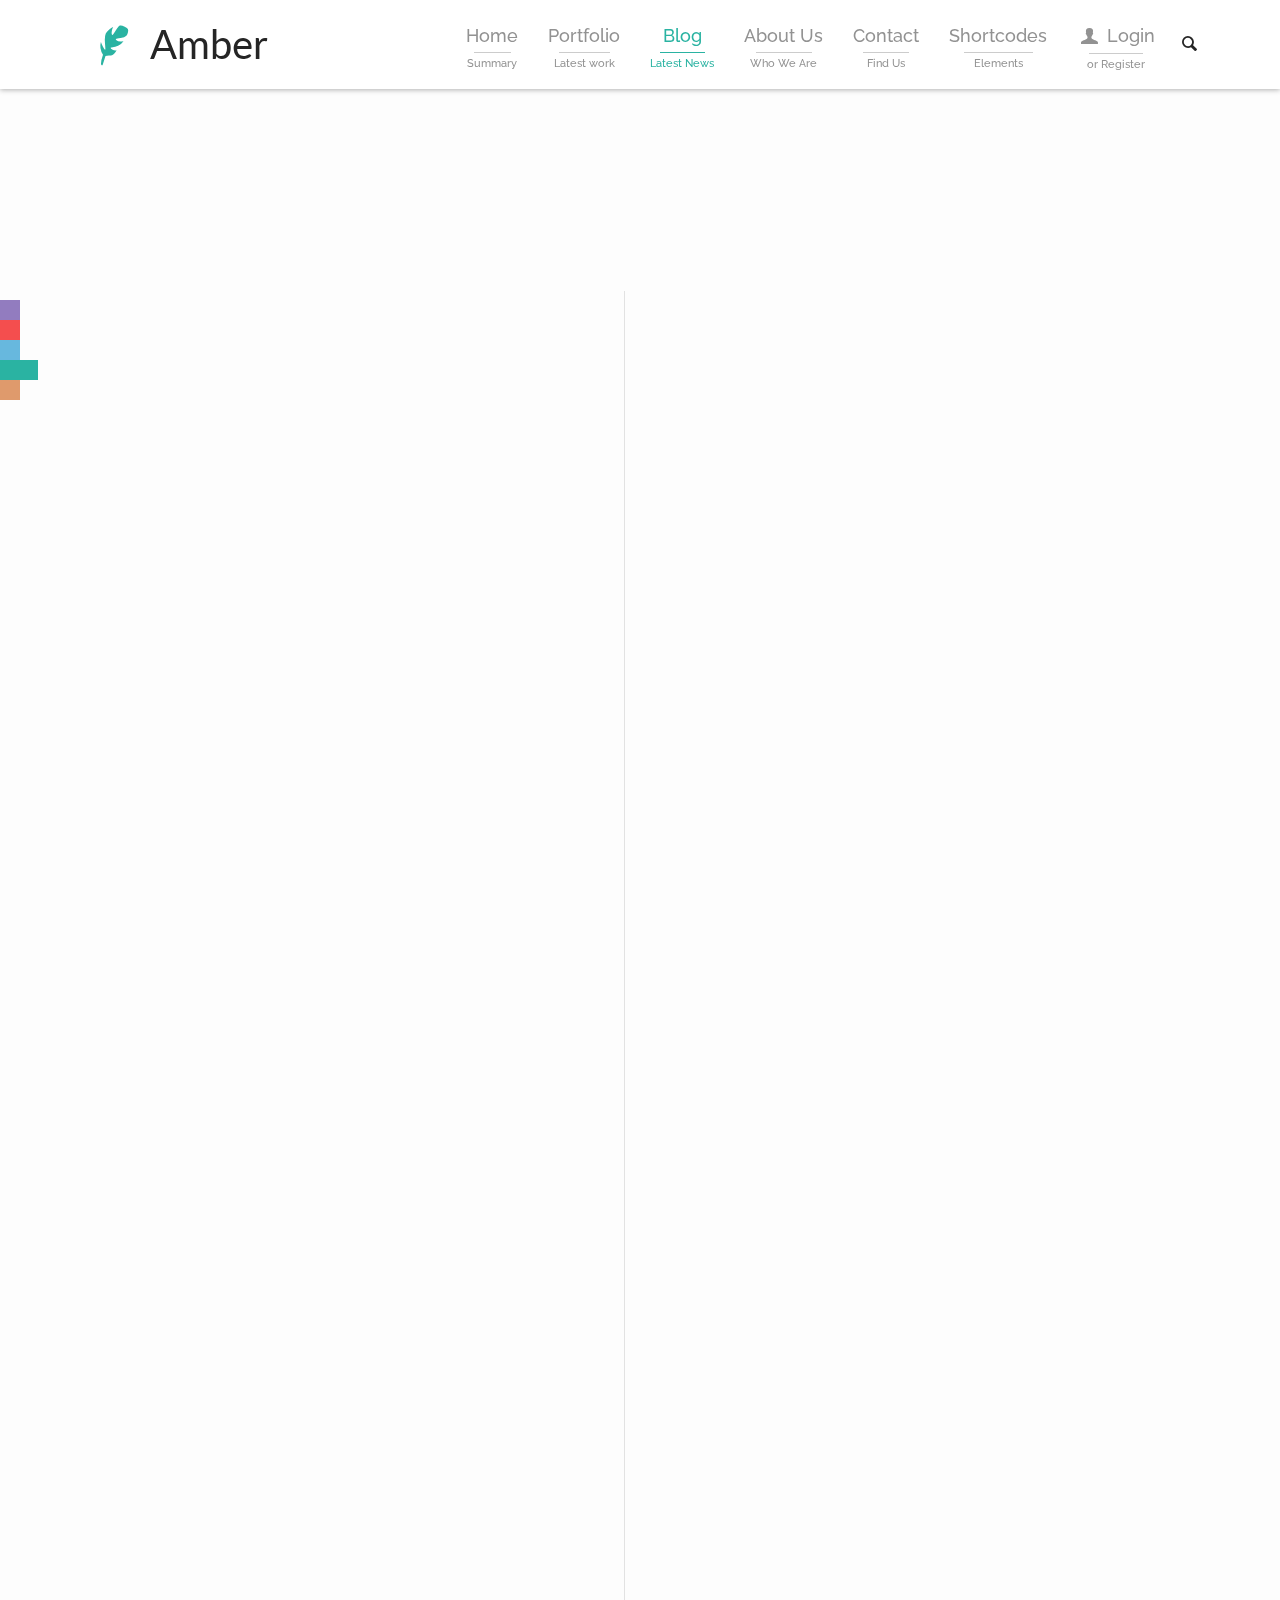
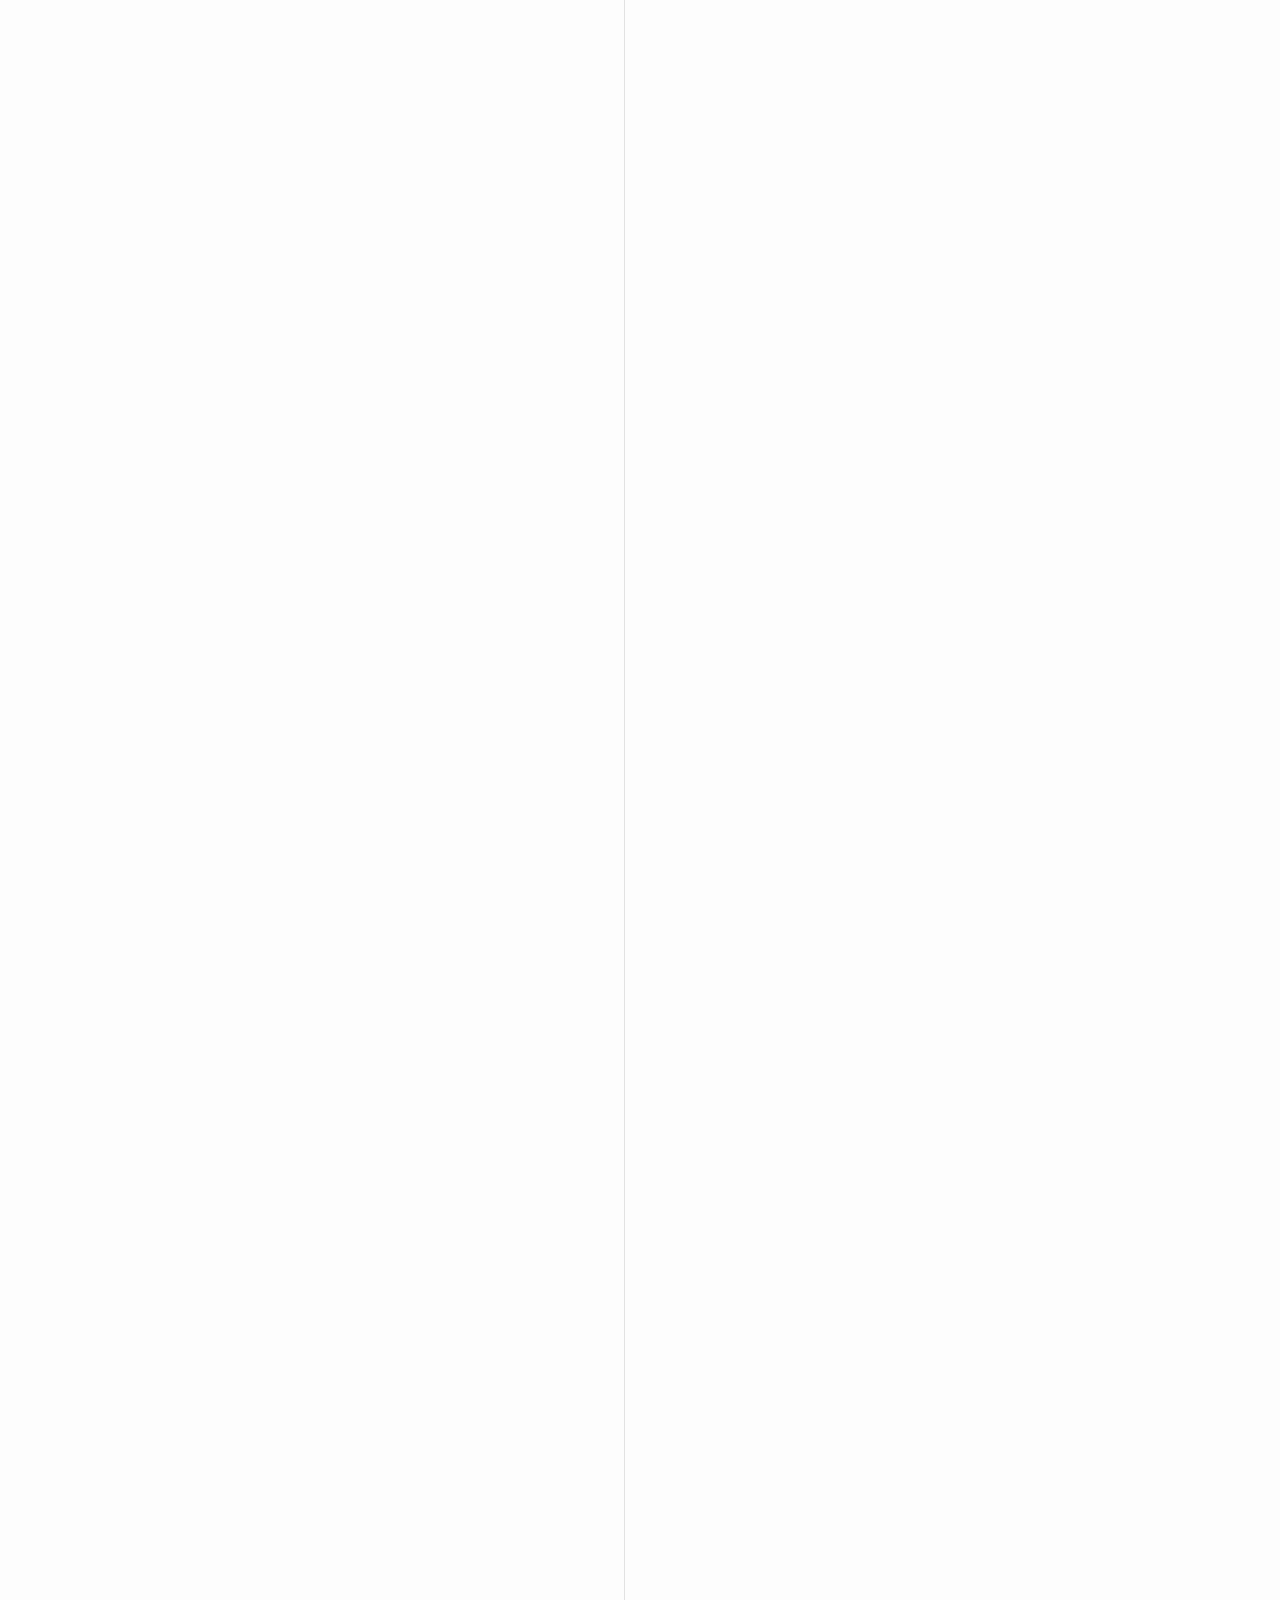
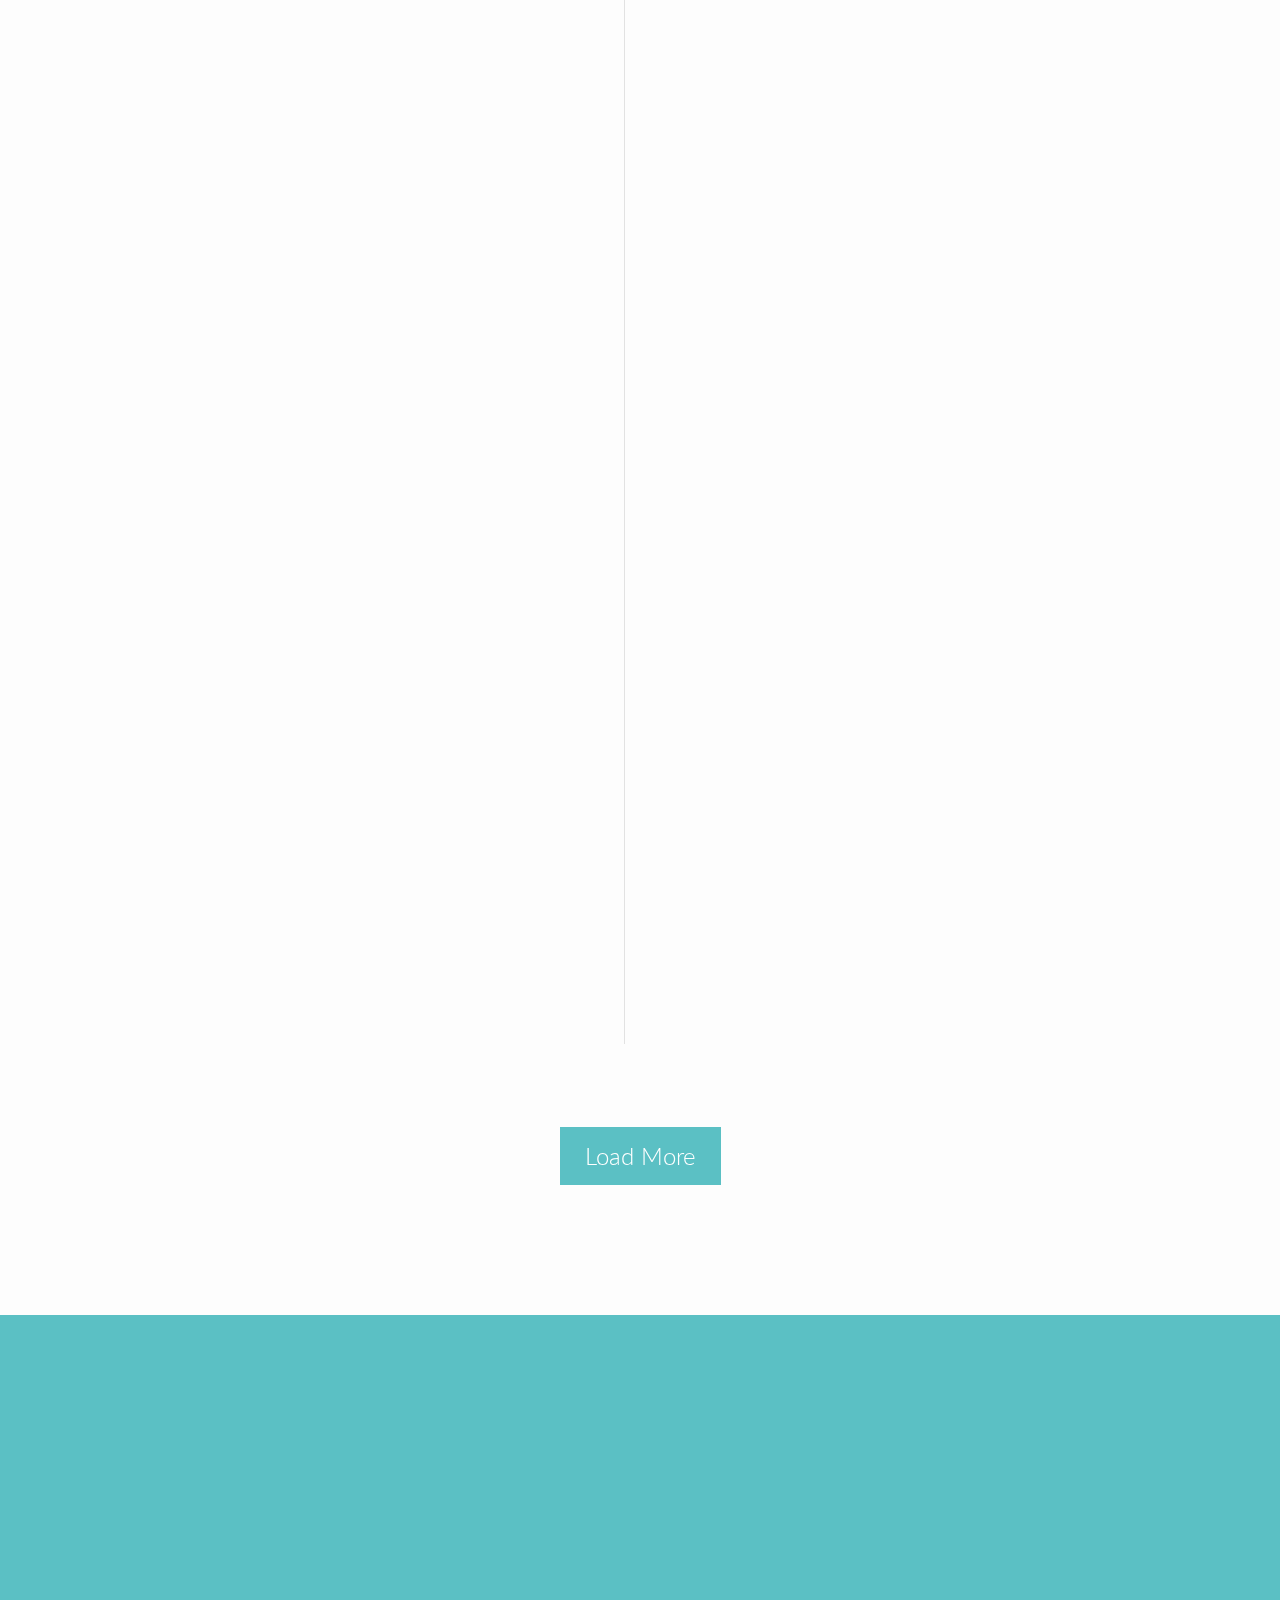
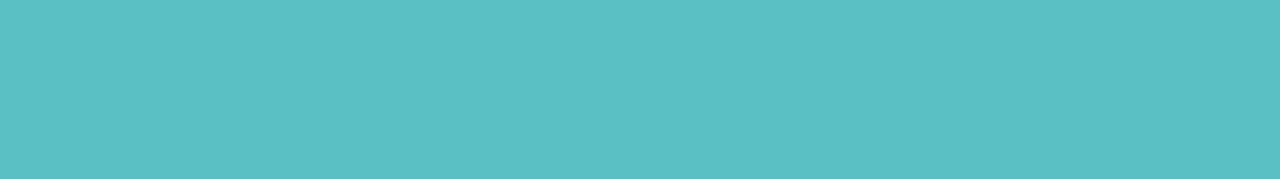
<file: blog-2-col.html>
<!DOCTYPE html>
<!--[if lt IE 7]>      <html class="no-js lt-ie9 lt-ie8 lt-ie7"> <![endif]-->
<!--[if IE 7]>         <html class="no-js lt-ie9 lt-ie8"> <![endif]-->
<!--[if IE 8]>         <html class="no-js lt-ie9"> <![endif]-->
<!--[if gt IE 8]><!--> <html class="no-js"> <!--<![endif]-->

<head>
    <meta charset="utf-8">
    <meta http-equiv="X-UA-Compatible" content="IE=edge,chrome=1">
    <title>Amber</title>
    <link rel="icon" type="image/png" href="images/favicon.png">
    <meta name="description" content="">
    <meta name="viewport" content="width=device-width, maximum-scale=1, minimum-scale=1">
    <link rel="stylesheet" href="css/bootstrap.min.css">
    <link rel="stylesheet" href="css/main.css">
    <script src="js/vendor/modernizr-2.6.2-respond-1.1.0.min.js"></script>
    <script>
        (function(i,s,o,g,r,a,m){i['GoogleAnalyticsObject']=r;i[r]=i[r]||function(){
            (i[r].q=i[r].q||[]).push(arguments)},i[r].l=1*new Date();a=s.createElement(o),
                m=s.getElementsByTagName(o)[0];a.async=1;a.src=g;m.parentNode.insertBefore(a,m)
        })(window,document,'script','//www.google-analytics.com/analytics.js','ga');

        ga('create', 'UA-52602196-1', 'auto');
        ga('send', 'pageview');

    </script>
</head>
<body class="theme-4 no-perspective" data-spy="scroll" data-target=".main-nav" data-offset="60">
    <section id="theme-swatch">
        <ul class="colors">
            <li><a href="#" class="theme-1 color-swatch"></a></li>
            <li><a href="#" class="theme-2 color-swatch"></a> </li>
            <li><a href="#" class="theme-3 color-swatch"></a></li>
            <li><a href="#" class="active theme-4 color-swatch"></a></li>
            <li><a href="#" class="theme-5 color-swatch"></a></li>
        </ul>
    </section>
    <div class="login-modal">
        <div class="login-content">
            <div>
                <button class="login-close btn btn-primary entyp-cancel-1"></button>
                <ul class="nav nav-tabs" role="tablist">
                    <li class="active"><a href="#login" role="tab" data-toggle="tab">Login</a></li>
                    <li><a href="#register" role="tab" data-toggle="tab">Register</a></li>
                </ul>
                <div class="tab-content">
                    <div class="tab-pane active fade in" id="login">
                        <form action="#">
                            <div class="input-group">
                                <input type="email" name="login-email" placeholder="Email" class="form-control"/>
                            </div>
                            <div class="input-group">
                                <input type="password" name="login-password" placeholder="Password" class="form-control"/>
                            </div>
                            <div class="input-line">
                                <button type="submit" class="btn btn-success btn-icon entyp-login-1">Login</button>
                            </div>
                        </form>
                    </div>
                    <div class="tab-pane fade" id="register">
                        <form action="#">
                            <div class="input-group">
                                <input type="text" name="register-name" placeholder="Name" class="form-control"/>
                            </div>
                            <div class="input-group">
                                <input type="email" name="register-email" placeholder="Email" class="form-control"/>
                            </div>
                            <div class="input-group">
                                <input type="password" name="register-password" placeholder="Password" class="form-control"/>
                            </div>
                            <div class="input-group">
                                <input type="password" name="register-passworda" placeholder="Confirm Password" class="form-control"/>
                            </div>
                            <div class="input-line">
                                <button type="submit" class="btn btn-success btn-icon entyp-users-1">Register</button>
                            </div>
                        </form>
                    </div>
                </div>
            </div>
        </div>
    </div>
    <nav class="navbar navbar-default navbar-fixed-top" role="navigation">
        <div class="background"></div>
        <div class="container">
            <div class="col-sm-12">
                <div class="navbar-header">
                    <button type="button" class="navbar-toggle" data-toggle="collapse" data-target="#bs-example-navbar-collapse-1">
                        <span class="sr-only">Toggle navigation</span>
                        <span class="icon-bar"></span>
                        <span class="icon-bar"></span>
                        <span class="icon-bar"></span>
                    </button>
                    <button class="open-login mobile-login"><i class="entyp-user-1"></i></button>
                    <a class="navbar-brand" href="#home"><i class="entyp-feather"></i> Amber</a>
                </div>
                <div class="collapse navbar-collapse main-nav" id="bs-example-navbar-collapse-1">
                    <ul class="nav navbar-nav navbar-right">
                        <li>
                            <a href="index.html">
                                <div class="big">Home</div>
                                <hr/>
                                <div class="small">Summary</div>
                            </a>
                            <ul>
                                <li><a href="#">Dropdown #1</a></li>
                                <li><a href="#">Dropdown #2</a></li>
                                <li>
                                    <a href="#">Submenu #3</a>
                                    <ul>
                                        <li><a href="#">Dropdown #3.1</a></li>
                                        <li><a href="#">Dropdown #3.2</a></li>
                                        <li><a href="#">Dropdown #3.3</a></li>
                                    </ul>
                                </li>
                                <li><a href="#">Dropdown #4</a></li>
                            </ul>
                        </li>
                        <li>
                            <a href="portfolio.html">
                                <div class="big">Portfolio</div>
                                <hr/>
                                <div class="small">Latest work</div>
                            </a>
                            <ul>
                                <li><a href="portfolio-alternate.html">Portfolio Alternate</a></li>
                                <li><a href="portfolio-single.html">Portfolio Item</a></li>
                            </ul>
                        </li>
                        <li class="active">
                            <a href="blog.html">
                                <div class="big">Blog</div>
                                <hr/>
                                <div class="small">Latest News</div>
                            </a>
                            <ul>
                                <li><a href="blog-single.html">Blog Post</a></li>
                                <li class="active"><a href="blog-2-col.html">Blog 2 Columns</a></li>
                                <li><a href="blog-no-sidebar.html">Blog Post Without Sidebar</a></li>
                            </ul>
                        </li>
                        <li>
                            <a href="about.html">
                                <div class="big">About Us</div>
                                <hr/>
                                <div class="small">Who We Are</div>
                            </a>
                        </li>
                        <li>
                            <a href="contact.html">
                                <div class="big">Contact</div>
                                <hr/>
                                <div class="small">Find Us</div>
                            </a>
                        </li>
                        <li>
                            <a href="shortcodes.html">
                                <div class="big">Shortcodes</div>
                                <hr/>
                                <div class="small">Elements</div>
                            </a>
                        </li>
                        <li>
                            <a href="#" class="open-login ignore init-login-popover">
                                <div class="big"><i class="entyp-user-1"></i> Login</div>
                                <hr/>
                                <div class="small">or Register</div>
                            </a>
                        </li>
                        <li>
                            <div class="input-group search-group">
                                <form action="#">
                                    <input type="text" class="form-control" placeholder="Search..." name="s">
                                    <input type="submit" class="hidden" value="submit"/>
                                    <span class="input-group-btn">
                                        <button class="btn" type="button"><i class="entyp-search-1"></i></button>
                                    </span>
                                </form>
                            </div>
                        </li>
                    </ul>
                </div>
            </div>
        </div>
    </nav>
    <main role="main" class="main-container">
    <section class="line" id="common">
        <div class="container">
            <div class="row">
                <div class="col-xs-12">
                    <div class="title-icon">
                        <i class="entyp-book-1"></i>
                    </div>
                    <h1>Blog</h1>
                </div>
            </div>
            <div class="row">
                <div class="col-sm-6">
                    <div class="posts">
                        <article class="blog-post">
                            <header>
                                <div class="amber-icon md-icon fill-icon"><i class="entyp-cloud-1"></i></div>
                                <h2>
                                    <a href="blog-single.html">Fruitcake jelly beans caramels.</a>
                                </h2>
                                <ul class="info">
                                    <li><a href="#">Illustration</a></li>
                                    <li>/</li>
                                    <li><a href="#">August 2013</a></li>
                                    <li>/</li>
                                    <li><a href="#">Ted Mosby</a></li>
                                    <li>/</li>
                                    <li>Comments: <a href="#">15</a></li>
                                </ul>
                            </header>
                            <div class="content">
                                <figure>
                                    <a href="blog-single.html">
                                        <img src="content/article01.jpg" alt=""/>
                                    </a>
                                </figure>
                                <div class="text">
                                    Icing chocolate bar lollipop applicake apple pie toffee.
                                    Jujubes candy canes danish bonbon applicake chocolate bar unerdwear.com cookie.
                                    Sesame snaps carrot cake gummi bears sugar plum jujubes cotton candy.
                                    Wafer dessert jelly-o. Jelly beans macaroon croissant ice cream cake cookie.
                                    Macaroon jelly croissant chupa chups applicake pie chupa chups tootsie roll.
                                    Dessert marshmallow dragée pudding ice cream cupcake. Cupcake chocolate lollipop bear claw gummi bears.
                                    Toffee applicake chupa chups sugar plum ice cream dessert jelly beans donut.
                                </div>
                                <a href="blog-single.html" class="btn btn-primary">Read more</a>
                            </div>
                        </article>
                        <article class="blog-post">
                            <header>
                                <div class="amber-icon md-icon fill-icon"><i class="entyp-cloud-1"></i></div>
                                <h2>
                                    <a href="blog-single.html">Fruitcake jelly beans caramels.</a>
                                </h2>
                                <ul class="info">
                                    <li><a href="#">Illustration</a></li>
                                    <li>/</li>
                                    <li><a href="#">August 2013</a></li>
                                    <li>/</li>
                                    <li><a href="#">Ted Mosby</a></li>
                                    <li>/</li>
                                    <li>Comments: <a href="#">15</a></li>
                                </ul>
                            </header>
                            <div class="content">
                                <figure>
                                    <a href="blog-single.html">
                                        <img src="content/article02.jpg" alt=""/>
                                    </a>
                                </figure>
                                <div class="text">
                                    Icing chocolate bar lollipop applicake apple pie toffee.
                                    Jujubes candy canes danish bonbon applicake chocolate bar unerdwear.com cookie.
                                    Sesame snaps carrot cake gummi bears sugar plum jujubes cotton candy.
                                    Wafer dessert jelly-o. Jelly beans macaroon croissant ice cream cake cookie.
                                    Macaroon jelly croissant chupa chups applicake pie chupa chups tootsie roll.
                                    Dessert marshmallow dragée pudding ice cream cupcake. Cupcake chocolate lollipop bear claw gummi bears.
                                    Toffee applicake chupa chups sugar plum ice cream dessert jelly beans donut.
                                </div>
                                <a href="blog-single.html" class="btn btn-primary">Read more</a>
                            </div>
                        </article>
                        <article class="blog-post">
                            <header>
                                <div class="amber-icon md-icon fill-icon"><i class="entyp-cloud-1"></i></div>
                                <h2>
                                    <a href="blog-single.html">Fruitcake jelly beans caramels </br> chups lollipop I love lemon drops.</a>
                                </h2>
                                <ul class="info">
                                    <li><a href="#">Illustration</a></li>
                                    <li>/</li>
                                    <li><a href="#">August 2013</a></li>
                                    <li>/</li>
                                    <li><a href="#">Ted Mosby</a></li>
                                    <li>/</li>
                                    <li>Comments: <a href="#">15</a></li>
                                </ul>
                            </header>
                            <div class="content">
                                <figure>
                                    <a href="blog-single.html">
                                        <img src="content/article03.jpg" alt=""/>
                                    </a>
                                </figure>
                                <div class="text">
                                    Icing chocolate bar lollipop applicake apple pie toffee.
                                    Jujubes candy canes danish bonbon applicake chocolate bar unerdwear.com cookie.
                                    Sesame snaps carrot cake gummi bears sugar plum jujubes cotton candy.
                                    Wafer dessert jelly-o. Jelly beans macaroon croissant ice cream cake cookie.
                                    Macaroon jelly croissant chupa chups applicake pie chupa chups tootsie roll.
                                    Dessert marshmallow dragée pudding ice cream cupcake. Cupcake chocolate lollipop bear claw gummi bears.
                                    Toffee applicake chupa chups sugar plum ice cream dessert jelly beans donut.
                                </div>
                                <a href="blog-single.html" class="btn btn-primary">Read more</a>
                            </div>
                        </article>
                        <article class="blog-post">
                            <header>
                                <div class="amber-icon md-icon fill-icon"><i class="entyp-cloud-1"></i></div>
                                <h2>
                                    <a href="blog-single.html">Fruitcake jelly beans caramels.</a>
                                </h2>
                                <ul class="info">
                                    <li><a href="#">Illustration</a></li>
                                    <li>/</li>
                                    <li><a href="#">August 2013</a></li>
                                    <li>/</li>
                                    <li><a href="#">Ted Mosby</a></li>
                                    <li>/</li>
                                    <li>Comments: <a href="#">15</a></li>
                                </ul>
                            </header>
                            <div class="content">
                                <figure>
                                    <a href="blog-single.html">
                                        <img src="content/article04.jpg" alt=""/>
                                    </a>
                                </figure>
                                <div class="text">
                                    Icing chocolate bar lollipop applicake apple pie toffee.
                                    Jujubes candy canes danish bonbon applicake chocolate bar unerdwear.com cookie.
                                    Sesame snaps carrot cake gummi bears sugar plum jujubes cotton candy.
                                    Wafer dessert jelly-o. Jelly beans macaroon croissant ice cream cake cookie.
                                    Macaroon jelly croissant chupa chups applicake pie chupa chups tootsie roll.
                                    Dessert marshmallow dragée pudding ice cream cupcake. Cupcake chocolate lollipop bear claw gummi bears.
                                    Toffee applicake chupa chups sugar plum ice cream dessert jelly beans donut.
                                </div>
                                <a href="blog-single.html" class="btn btn-primary">Read more</a>
                            </div>
                        </article>
                        <article class="blog-post">
                            <header>
                                <div class="amber-icon md-icon fill-icon"><i class="entyp-cloud-1"></i></div>
                                <h2>
                                    <a href="blog-single.html">Pastry fruitcake buiscuit chupa </br> chups lollipop I love lemon drops.</a>
                                </h2>
                                <ul class="info">
                                    <li><a href="#">Illustration</a></li>
                                    <li>/</li>
                                    <li><a href="#">August 2013</a></li>
                                    <li>/</li>
                                    <li><a href="#">Ted Mosby</a></li>
                                    <li>/</li>
                                    <li>Comments: <a href="#">15</a></li>
                                </ul>
                            </header>
                            <div class="content">
                                <figure>
                                    <a href="blog-single.html">
                                        <img src="content/article05.jpg" alt=""/>
                                    </a>
                                </figure>
                                <div class="text">
                                    Icing chocolate bar lollipop applicake apple pie toffee.
                                    Jujubes candy canes danish bonbon applicake chocolate bar unerdwear.com cookie.
                                    Sesame snaps carrot cake gummi bears sugar plum jujubes cotton candy.
                                    Wafer dessert jelly-o. Jelly beans macaroon croissant ice cream cake cookie.
                                    Macaroon jelly croissant chupa chups applicake pie chupa chups tootsie roll.
                                    Dessert marshmallow dragée pudding ice cream cupcake. Cupcake chocolate lollipop bear claw gummi bears.
                                    Toffee applicake chupa chups sugar plum ice cream dessert jelly beans donut.
                                </div>
                                <a href="blog-single.html" class="btn btn-primary">Read more</a>
                            </div>
                        </article>
                    </div>
                </div>
                <div class="col-sm-6">
                    <div class="posts no-border">
                        <article class="blog-post">
                            <header>
                                <div class="amber-icon md-icon fill-icon"><i class="entyp-cloud-1"></i></div>
                                <h2>
                                    <a href="blog-single.html">Fruitcake jelly beans caramels.</a>
                                </h2>
                                <ul class="info">
                                    <li><a href="#">Illustration</a></li>
                                    <li>/</li>
                                    <li><a href="#">August 2013</a></li>
                                    <li>/</li>
                                    <li><a href="#">Ted Mosby</a></li>
                                    <li>/</li>
                                    <li>Comments: <a href="#">15</a></li>
                                </ul>
                            </header>
                            <div class="content">
                                <figure>
                                    <a href="blog-single.html">
                                        <img src="content/article05.jpg" alt=""/>
                                    </a>
                                </figure>
                                <div class="text">
                                    Icing chocolate bar lollipop applicake apple pie toffee.
                                    Jujubes candy canes danish bonbon applicake chocolate bar unerdwear.com cookie.
                                    Sesame snaps carrot cake gummi bears sugar plum jujubes cotton candy.
                                    Wafer dessert jelly-o. Jelly beans macaroon croissant ice cream cake cookie.
                                    Macaroon jelly croissant chupa chups applicake pie chupa chups tootsie roll.
                                    Dessert marshmallow dragée pudding ice cream cupcake. Cupcake chocolate lollipop bear claw gummi bears.
                                    Toffee applicake chupa chups sugar plum ice cream dessert jelly beans donut.
                                </div>
                                <a href="blog-single.html" class="btn btn-primary">Read more</a>
                            </div>
                        </article>
                        <article class="blog-post">
                            <header>
                                <div class="amber-icon md-icon fill-icon"><i class="entyp-cloud-1"></i></div>
                                <h2>
                                    <a href="blog-single.html">Fruitcake jelly beans caramels.</a>
                                </h2>
                                <ul class="info">
                                    <li><a href="#">Illustration</a></li>
                                    <li>/</li>
                                    <li><a href="#">August 2013</a></li>
                                    <li>/</li>
                                    <li><a href="#">Ted Mosby</a></li>
                                    <li>/</li>
                                    <li>Comments: <a href="#">15</a></li>
                                </ul>
                            </header>
                            <div class="content">
                                <figure>
                                    <a href="blog-single.html">
                                        <img src="content/article03.jpg" alt=""/>
                                    </a>
                                </figure>
                                <div class="text">
                                    Icing chocolate bar lollipop applicake apple pie toffee.
                                    Jujubes candy canes danish bonbon applicake chocolate bar unerdwear.com cookie.
                                    Sesame snaps carrot cake gummi bears sugar plum jujubes cotton candy.
                                    Wafer dessert jelly-o. Jelly beans macaroon croissant ice cream cake cookie.
                                    Macaroon jelly croissant chupa chups applicake pie chupa chups tootsie roll.
                                    Dessert marshmallow dragée pudding ice cream cupcake. Cupcake chocolate lollipop bear claw gummi bears.
                                    Toffee applicake chupa chups sugar plum ice cream dessert jelly beans donut.
                                </div>
                                <a href="blog-single.html" class="btn btn-primary">Read more</a>
                            </div>
                        </article>
                        <article class="blog-post">
                            <header>
                                <div class="amber-icon md-icon fill-icon"><i class="entyp-cloud-1"></i></div>
                                <h2>
                                    <a href="blog-single.html">Fruitcake jelly beans caramels </br> chups lollipop I love lemon drops.</a>
                                </h2>
                                <ul class="info">
                                    <li><a href="#">Illustration</a></li>
                                    <li>/</li>
                                    <li><a href="#">August 2013</a></li>
                                    <li>/</li>
                                    <li><a href="#">Ted Mosby</a></li>
                                    <li>/</li>
                                    <li>Comments: <a href="#">15</a></li>
                                </ul>
                            </header>
                            <div class="content">
                                <figure>
                                    <a href="blog-single.html">
                                        <img src="content/article04.jpg" alt=""/>
                                    </a>
                                </figure>
                                <div class="text">
                                    Icing chocolate bar lollipop applicake apple pie toffee.
                                    Jujubes candy canes danish bonbon applicake chocolate bar unerdwear.com cookie.
                                    Sesame snaps carrot cake gummi bears sugar plum jujubes cotton candy.
                                    Wafer dessert jelly-o. Jelly beans macaroon croissant ice cream cake cookie.
                                    Macaroon jelly croissant chupa chups applicake pie chupa chups tootsie roll.
                                    Dessert marshmallow dragée pudding ice cream cupcake. Cupcake chocolate lollipop bear claw gummi bears.
                                    Toffee applicake chupa chups sugar plum ice cream dessert jelly beans donut.
                                </div>
                                <a href="blog-single.html" class="btn btn-primary">Read more</a>
                            </div>
                        </article>
                        <article class="blog-post">
                            <header>
                                <div class="amber-icon md-icon fill-icon"><i class="entyp-cloud-1"></i></div>
                                <h2>
                                    <a href="blog-single.html">Fruitcake jelly beans caramels.</a>
                                </h2>
                                <ul class="info">
                                    <li><a href="#">Illustration</a></li>
                                    <li>/</li>
                                    <li><a href="#">August 2013</a></li>
                                    <li>/</li>
                                    <li><a href="#">Ted Mosby</a></li>
                                    <li>/</li>
                                    <li>Comments: <a href="#">15</a></li>
                                </ul>
                            </header>
                            <div class="content">
                                <figure>
                                    <a href="blog-single.html">
                                        <img src="content/article02.jpg" alt=""/>
                                    </a>
                                </figure>
                                <div class="text">
                                    Icing chocolate bar lollipop applicake apple pie toffee.
                                    Jujubes candy canes danish bonbon applicake chocolate bar unerdwear.com cookie.
                                    Sesame snaps carrot cake gummi bears sugar plum jujubes cotton candy.
                                    Wafer dessert jelly-o. Jelly beans macaroon croissant ice cream cake cookie.
                                    Macaroon jelly croissant chupa chups applicake pie chupa chups tootsie roll.
                                    Dessert marshmallow dragée pudding ice cream cupcake. Cupcake chocolate lollipop bear claw gummi bears.
                                    Toffee applicake chupa chups sugar plum ice cream dessert jelly beans donut.
                                </div>
                                <a href="blog-single.html" class="btn btn-primary">Read more</a>
                            </div>
                        </article>
                        <article class="blog-post">
                            <header>
                                <div class="amber-icon md-icon fill-icon"><i class="entyp-cloud-1"></i></div>
                                <h2>
                                    <a href="blog-single.html">Pastry fruitcake buiscuit chupa </br> chups lollipop I love lemon drops.</a>
                                </h2>
                                <ul class="info">
                                    <li><a href="#">Illustration</a></li>
                                    <li>/</li>
                                    <li><a href="#">August 2013</a></li>
                                    <li>/</li>
                                    <li><a href="#">Ted Mosby</a></li>
                                    <li>/</li>
                                    <li>Comments: <a href="#">15</a></li>
                                </ul>
                            </header>
                            <div class="content">
                                <figure>
                                    <a href="blog-single.html">
                                        <img src="content/article01.jpg" alt=""/>
                                    </a>
                                </figure>
                                <div class="text">
                                    Icing chocolate bar lollipop applicake apple pie toffee.
                                    Jujubes candy canes danish bonbon applicake chocolate bar unerdwear.com cookie.
                                    Sesame snaps carrot cake gummi bears sugar plum jujubes cotton candy.
                                    Wafer dessert jelly-o. Jelly beans macaroon croissant ice cream cake cookie.
                                    Macaroon jelly croissant chupa chups applicake pie chupa chups tootsie roll.
                                    Dessert marshmallow dragée pudding ice cream cupcake. Cupcake chocolate lollipop bear claw gummi bears.
                                    Toffee applicake chupa chups sugar plum ice cream dessert jelly beans donut.
                                </div>
                                <a href="blog-single.html" class="btn btn-primary">Read more</a>
                            </div>
                        </article>
                    </div>
                </div>
                <div class="col-xs-12">
                    <div class="load-more">
                        <button class="btn btn-primary btn-lg load-more">Load More</button>
                    </div>
                </div>
            </div>
        </div>
    </section>
    <footer class="main-footer">
        <div class="container">
            <div class="row">
                <div class="col-sm-3">
                    <div class="footer-widget">
                        <h2>Latest Posts</h2>
                        <div class="widget-content latest-post">
                            <ul>
                                <li>
                                    <h3><a href="blog-single.html">Jelly I love apple pie tart tootsie roll tiramisu.</a></h3>
                                    <p> I love I love cookie cotton candy. Danish candy muffin lollipop.</p>
                                    <span class="date">August 25</span>
                                </li>
                                <li>
                                    <h3><a href="blog-single.html">Jelly I love apple pie tart tootsie roll tiramisu.</a></h3>
                                    <p> I love I love cookie cotton candy. Danish candy muffin lollipop.</p>
                                    <span class="date">August 25</span>
                                </li>
                            </ul>
                        </div>
                    </div>
                </div>
                <div class="col-sm-3">
                    <div class="footer-widget">
                        <h2>Contact</h2>
                        <div class="widget-content">
                            <address>
                                350 5th Ave, New York,<br/> NY 10118, United States
                            </address>
                            <address>
                                <strong>Phone: 0500 - 9876542</strong> <br/>
                                <strong>E-mail: emailme@amber.com</strong>
                            </address>
                        </div>
                    </div>
                </div>
                <div class="col-sm-3">
                    <div class="footer-widget">
                        <h2>Instagram</h2>
                        <div class="widget-content instagram">
                            <div class="row">
                                <div class="col-sm-3 col-xs-6">
                                    <a href="#"><img src="content/instagram01.jpg" alt=""/></a>
                                </div>
                                <div class="col-sm-3 col-xs-6">
                                    <a href="#"><img src="content/instagram02.jpg" alt=""/></a>
                                </div>
                                <div class="col-sm-3 col-xs-6">
                                    <a href="#"><img src="content/instagram03.jpg" alt=""/></a>
                                </div>
                                <div class="col-sm-3 col-xs-6">
                                    <a href="#"><img src="content/instagram04.jpg" alt=""/></a>
                                </div>
                                <div class="col-sm-3 col-xs-6">
                                    <a href="#"><img src="content/instagram05.jpg" alt=""/></a>
                                </div>
                                <div class="col-sm-3 col-xs-6">
                                    <a href="#"><img src="content/instagram06.jpg" alt=""/></a>
                                </div>
                                <div class="col-sm-3 col-xs-6">
                                    <a href="#"><img src="content/instagram07.jpg" alt=""/></a>
                                </div>
                                <div class="col-sm-3 col-xs-6">
                                    <a href="#"><img src="content/instagram08.jpg" alt=""/></a>
                                </div>
                            </div>
                        </div>
                    </div>
                </div>
                <div class="col-sm-3">
                    <div class="footer-widget">
                        <h2>Share</h2>
                        <div class="footer-info text-right">
                            <ul class="footer-social">
                                <li><a href="#"><i class="entyp-twitter-1"></i></a></li>
                                <li><a href="#"><i class="entyp-facebook-1"></i></a></li>
                                <li><a href="#"><i class="entyp-gplus-1"></i></a></li>
                                <li><a href="#"><i class="entyp-pinterest"></i></a></li>
                                <li><a href="#"><i class="entyp-dribbble-1"></i></a></li>
                            </ul>
                        </div>
                        <h2>Subscribe</h2>
                        <form role="form" class="newsletter">
                            <input type="email" name="subscribe-email" id="subscribe-email" class="form-control"/>
                            <button type="submit" class="btn btn-primary btn-empty btn-xs entyp-right-bold"></button>
                        </form>
                    </div>
                </div>
            </div>
        </div>
    </footer>
    </main>
    <script src="js/vendor/jquery-1.11.0.min.js"></script>
    <script src="js/vendor/bootstrap.min.js"></script>
    <script src="http://maps.google.com/maps/api/js?sensor=false&amp;language=en"></script>
    <script src="js/vendor/gmap3.min.js"></script>
    <script src="js/vendor/jquery.bxslider.min.js"></script>
    <script src="js/vendor/jquery.isotope.min.js"></script>
    <script src="js/vendor/jquery.isotope.perfectmasonry.js"></script>
    <script src="js/vendor/jquery.hoverdir.js"></script>
    <script src="js/vendor/jquery.inview.min.js"></script>
    <script src="js/vendor/jquery.cookie.js"></script>
    <script src="js/vendor/jquery.selectric.js"></script>
    <script src="js/main.js"></script>
</body>
</html>
</file>
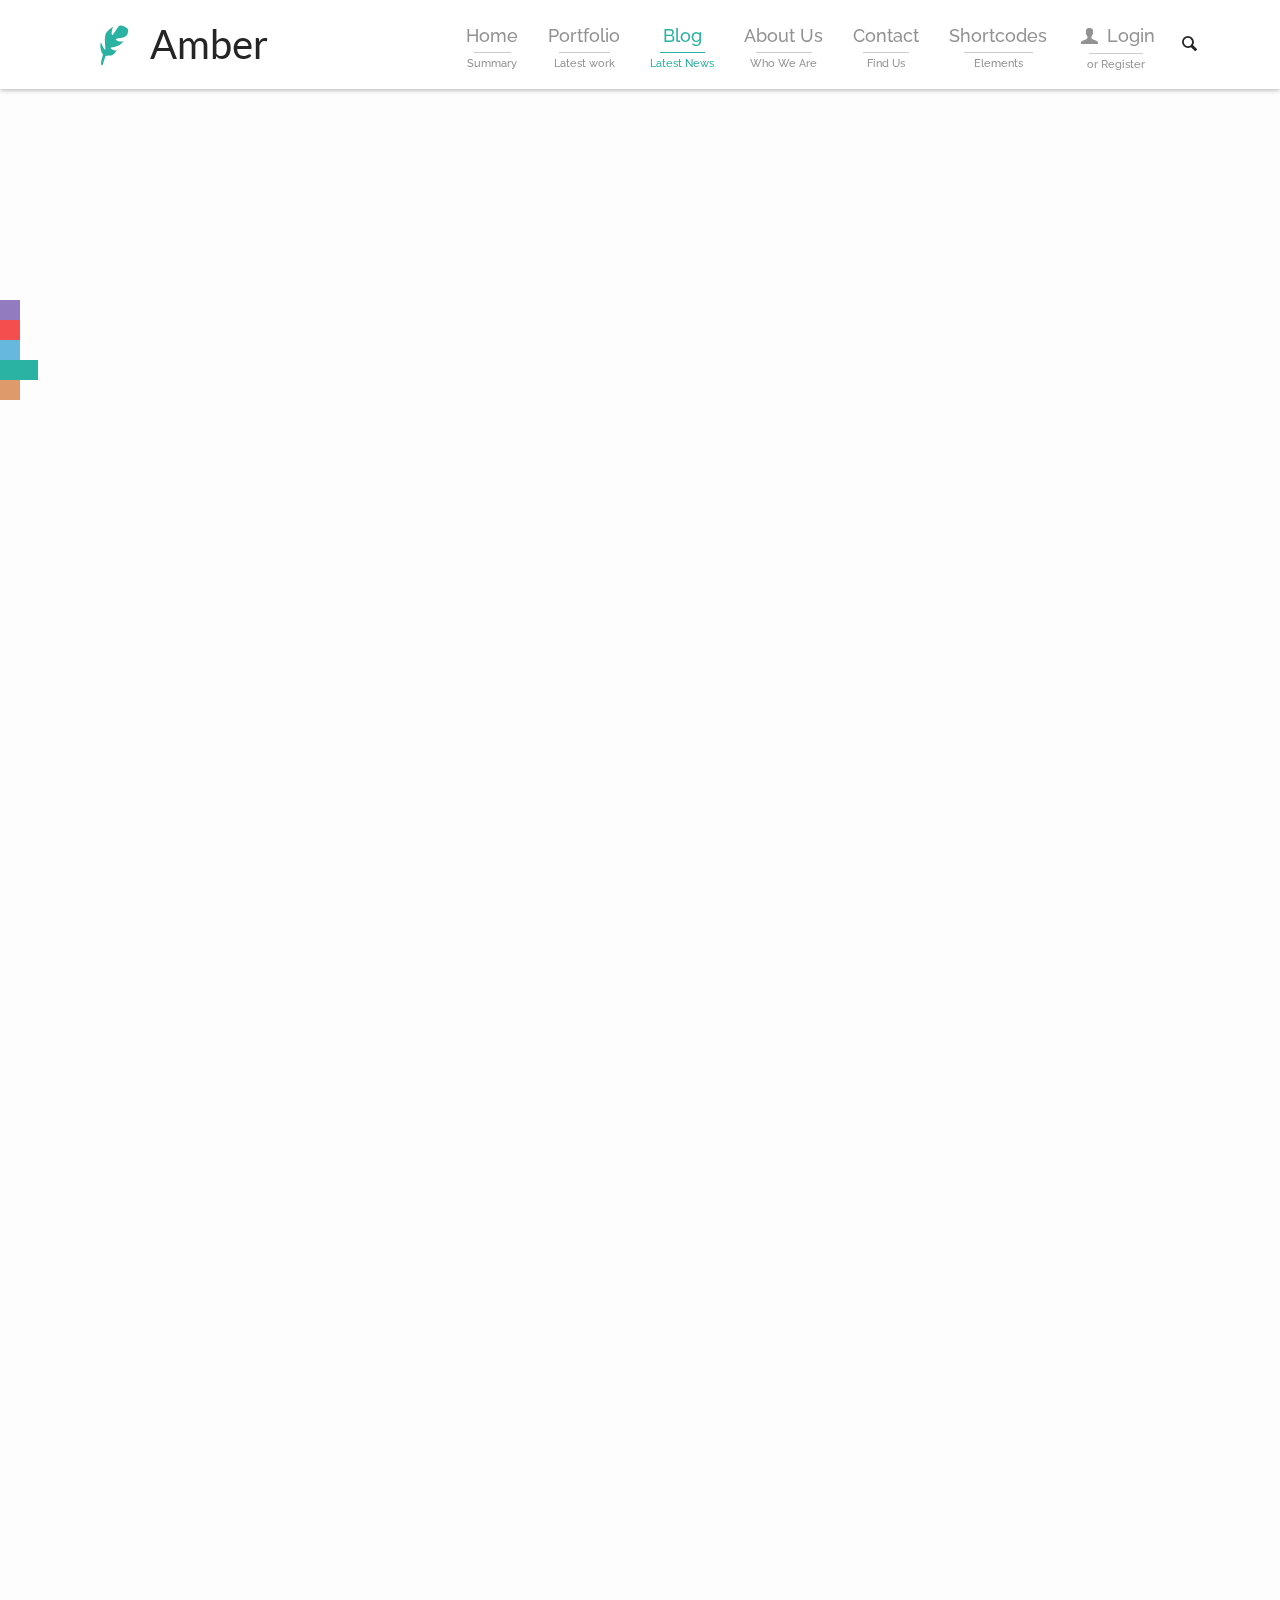
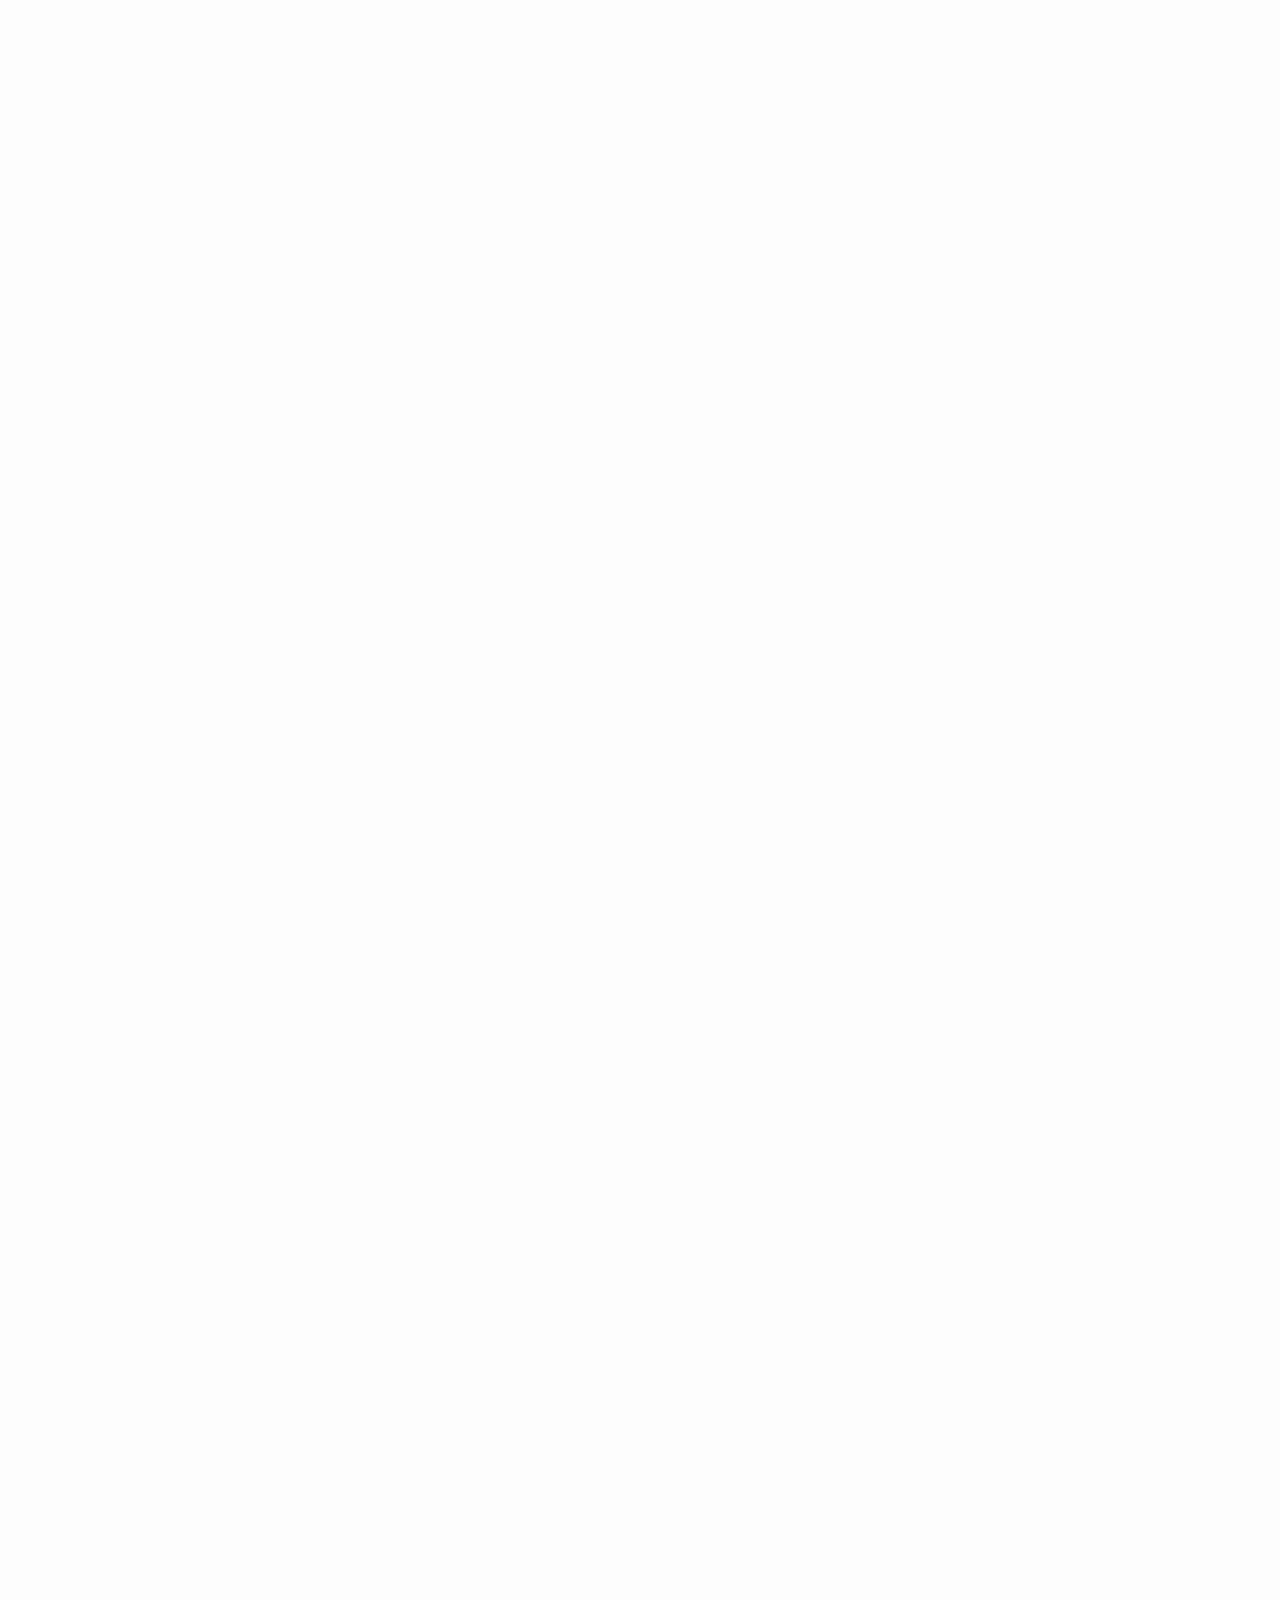
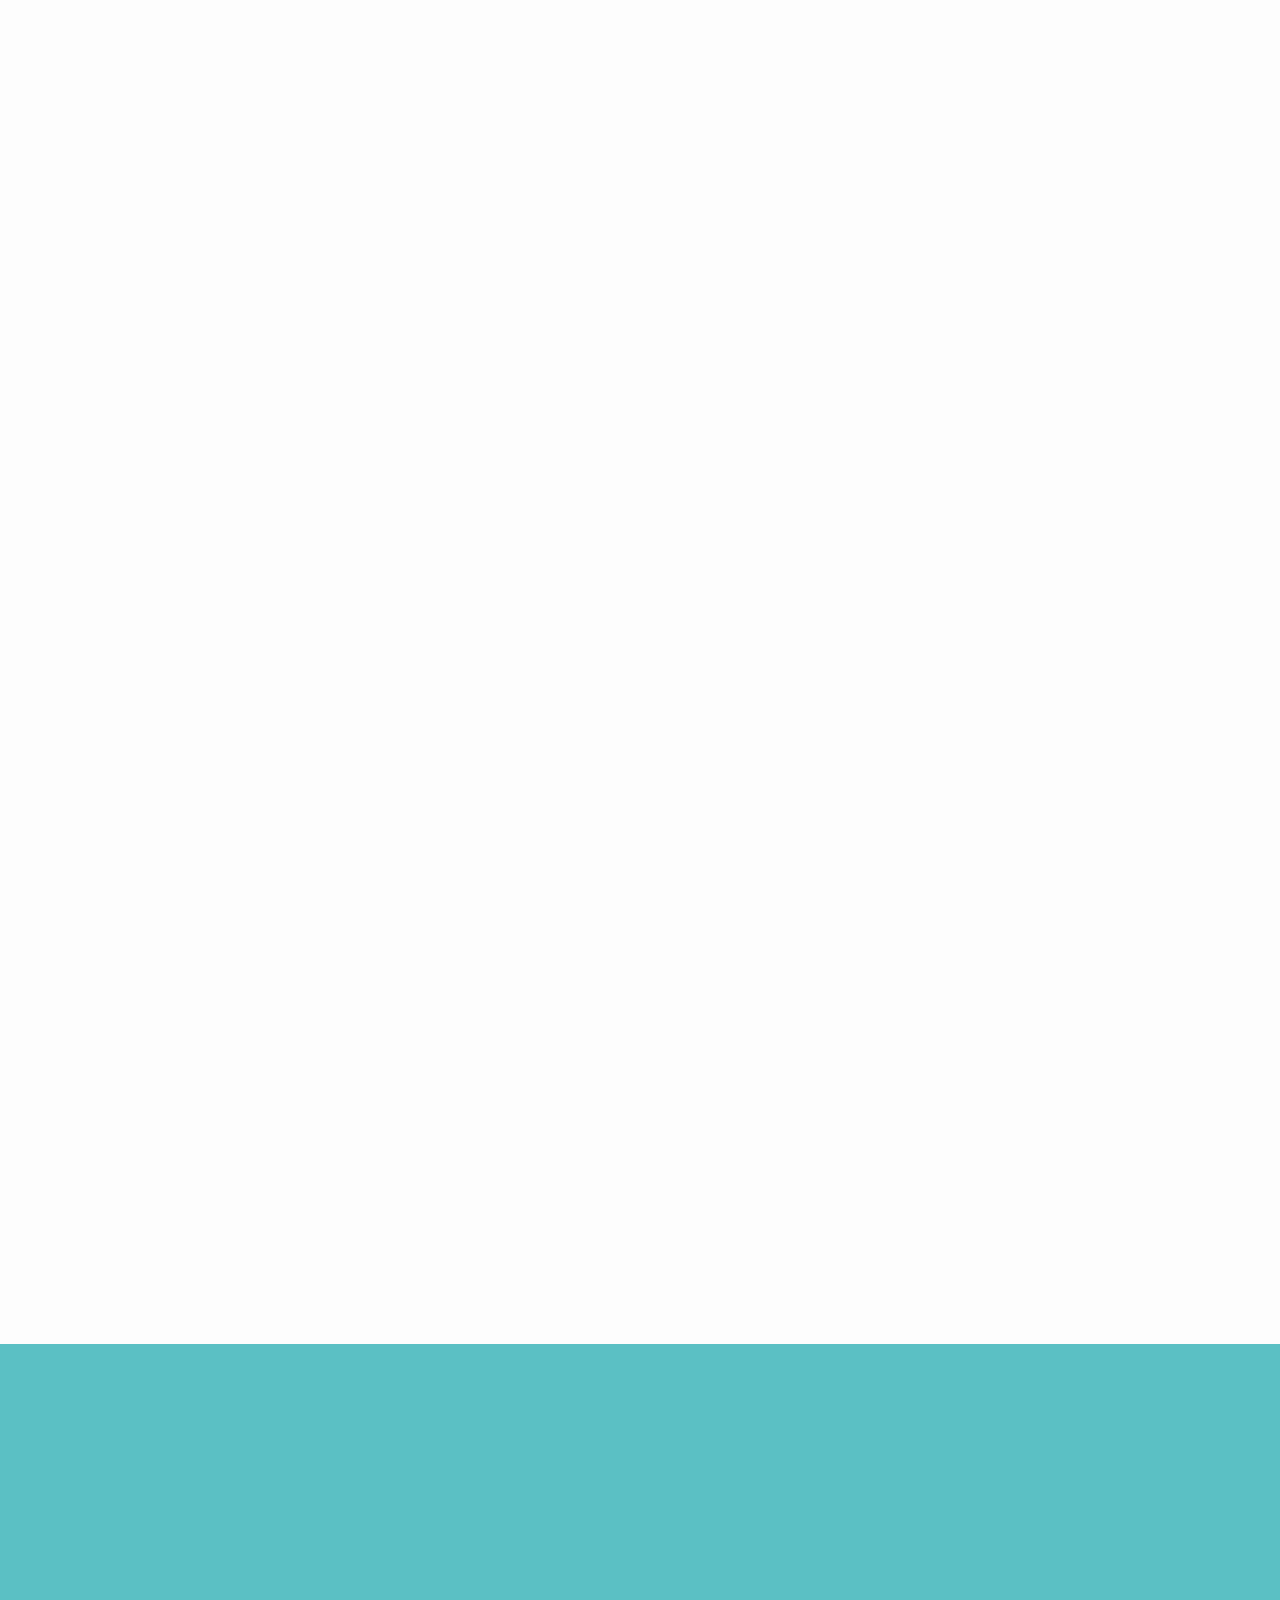
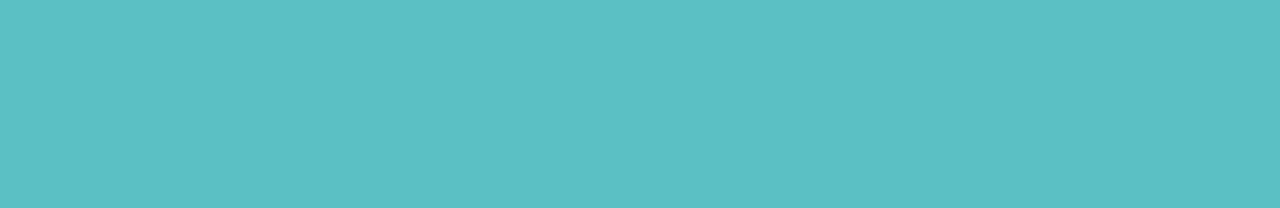
<file: blog-no-sidebar.html>
<!DOCTYPE html>
<!--[if lt IE 7]>      <html class="no-js lt-ie9 lt-ie8 lt-ie7"> <![endif]-->
<!--[if IE 7]>         <html class="no-js lt-ie9 lt-ie8"> <![endif]-->
<!--[if IE 8]>         <html class="no-js lt-ie9"> <![endif]-->
<!--[if gt IE 8]><!--> <html class="no-js"> <!--<![endif]-->

<head>
    <meta charset="utf-8">
    <meta http-equiv="X-UA-Compatible" content="IE=edge,chrome=1">
    <title>Amber</title>
    <link rel="icon" type="image/png" href="images/favicon.png">
    <meta name="description" content="">
    <meta name="viewport" content="width=device-width, maximum-scale=1, minimum-scale=1">
    <link rel="stylesheet" href="css/bootstrap.min.css">
    <link rel="stylesheet" href="css/main.css">
    <script src="js/vendor/modernizr-2.6.2-respond-1.1.0.min.js"></script>
    <script>
        (function(i,s,o,g,r,a,m){i['GoogleAnalyticsObject']=r;i[r]=i[r]||function(){
            (i[r].q=i[r].q||[]).push(arguments)},i[r].l=1*new Date();a=s.createElement(o),
                m=s.getElementsByTagName(o)[0];a.async=1;a.src=g;m.parentNode.insertBefore(a,m)
        })(window,document,'script','//www.google-analytics.com/analytics.js','ga');

        ga('create', 'UA-52602196-1', 'auto');
        ga('send', 'pageview');

    </script>
</head>
<body class="theme-4 no-perspective" data-spy="scroll" data-target=".main-nav" data-offset="60">
<section id="theme-swatch">
    <ul class="colors">
        <li><a href="#" class="theme-1 color-swatch"></a></li>
        <li><a href="#" class="theme-2 color-swatch"></a> </li>
        <li><a href="#" class="theme-3 color-swatch"></a></li>
        <li><a href="#" class="active theme-4 color-swatch"></a></li>
        <li><a href="#" class="theme-5 color-swatch"></a></li>
    </ul>
</section>
<div class="login-modal">
    <div class="login-content">
        <div>
            <button class="login-close btn btn-primary entyp-cancel-1"></button>
            <ul class="nav nav-tabs" role="tablist">
                <li class="active"><a href="#login" role="tab" data-toggle="tab">Login</a></li>
                <li><a href="#register" role="tab" data-toggle="tab">Register</a></li>
            </ul>
            <div class="tab-content">
                <div class="tab-pane active fade in" id="login">
                    <form action="#">
                        <div class="input-group">
                            <input type="email" name="login-email" placeholder="Email" class="form-control"/>
                        </div>
                        <div class="input-group">
                            <input type="password" name="login-password" placeholder="Password" class="form-control"/>
                        </div>
                        <div class="input-line">
                            <button type="submit" class="btn btn-success btn-icon entyp-login-1">Login</button>
                        </div>
                    </form>
                </div>
                <div class="tab-pane fade" id="register">
                    <form action="#">
                        <div class="input-group">
                            <input type="text" name="register-name" placeholder="Name" class="form-control"/>
                        </div>
                        <div class="input-group">
                            <input type="email" name="register-email" placeholder="Email" class="form-control"/>
                        </div>
                        <div class="input-group">
                            <input type="password" name="register-password" placeholder="Password" class="form-control"/>
                        </div>
                        <div class="input-group">
                            <input type="password" name="register-passworda" placeholder="Confirm Password" class="form-control"/>
                        </div>
                        <div class="input-line">
                            <button type="submit" class="btn btn-success btn-icon entyp-users-1">Register</button>
                        </div>
                    </form>
                </div>
            </div>
        </div>
    </div>
</div>
<nav class="navbar navbar-default navbar-fixed-top" role="navigation">
    <div class="background"></div>
    <div class="container">
        <div class="col-sm-12">
            <div class="navbar-header">
                <button type="button" class="navbar-toggle" data-toggle="collapse" data-target="#bs-example-navbar-collapse-1">
                    <span class="sr-only">Toggle navigation</span>
                    <span class="icon-bar"></span>
                    <span class="icon-bar"></span>
                    <span class="icon-bar"></span>
                </button>
                <button class="open-login mobile-login"><i class="entyp-user-1"></i></button>
                <a class="navbar-brand" href="#home"><i class="entyp-feather"></i> Amber</a>
            </div>
            <div class="collapse navbar-collapse main-nav" id="bs-example-navbar-collapse-1">
                <ul class="nav navbar-nav navbar-right">
                    <li>
                        <a href="index.html">
                            <div class="big">Home</div>
                            <hr/>
                            <div class="small">Summary</div>
                        </a>
                        <ul>
                            <li><a href="#">Dropdown #1</a></li>
                            <li><a href="#">Dropdown #2</a></li>
                            <li>
                                <a href="#">Submenu #3</a>
                                <ul>
                                    <li><a href="#">Dropdown #3.1</a></li>
                                    <li><a href="#">Dropdown #3.2</a></li>
                                    <li><a href="#">Dropdown #3.3</a></li>
                                </ul>
                            </li>
                            <li><a href="#">Dropdown #4</a></li>
                        </ul>
                    </li>
                    <li>
                        <a href="portfolio.html">
                            <div class="big">Portfolio</div>
                            <hr/>
                            <div class="small">Latest work</div>
                        </a>
                        <ul>
                            <li><a href="portfolio-alternate.html">Portfolio Alternate</a></li>
                            <li><a href="portfolio-single.html">Portfolio Item</a></li>
                        </ul>
                    </li>
                    <li class="active">
                        <a href="blog.html">
                            <div class="big">Blog</div>
                            <hr/>
                            <div class="small">Latest News</div>
                        </a>
                        <ul>
                            <li><a href="blog-single.html">Blog Post</a></li>
                            <li><a href="blog-2-col.html">Blog 2 Columns</a></li>
                            <li class="active"><a href="blog-no-sidebar.html">Blog Post Without Sidebar</a></li>
                        </ul>
                    </li>
                    <li>
                        <a href="about.html">
                            <div class="big">About Us</div>
                            <hr/>
                            <div class="small">Who We Are</div>
                        </a>
                    </li>
                    <li>
                        <a href="contact.html">
                            <div class="big">Contact</div>
                            <hr/>
                            <div class="small">Find Us</div>
                        </a>
                    </li>
                    <li>
                        <a href="shortcodes.html">
                            <div class="big">Shortcodes</div>
                            <hr/>
                            <div class="small">Elements</div>
                        </a>
                    </li>
                    <li>
                        <a href="#" class="open-login ignore init-login-popover">
                            <div class="big"><i class="entyp-user-1"></i> Login</div>
                            <hr/>
                            <div class="small">or Register</div>
                        </a>
                    </li>
                    <li>
                        <div class="input-group search-group">
                            <form action="#">
                                <input type="text" class="form-control" placeholder="Search..." name="s">
                                <input type="submit" class="hidden" value="submit"/>
                                    <span class="input-group-btn">
                                        <button class="btn" type="button"><i class="entyp-search-1"></i></button>
                                    </span>
                            </form>
                        </div>
                    </li>
                </ul>
            </div>
        </div>
    </div>
</nav>
<main role="main" class="main-container">
<section class="line" id="common">
<div class="container">
<div class="row">
    <div class="col-xs-12">
        <div class="title-icon">
            <i class="entyp-book-1"></i>
        </div>
        <h1>Blog</h1>
    </div>
</div>
<div class="row">
<div class="col-sm-12">
<div class="posts no-border">
<article class="blog-post">
    <header>
        <div class="amber-icon md-icon fill-icon"><i class="entyp-cloud-1"></i></div>
        <h2>
            <a href="#">Pastry fruitcake buiscuit chupa </br> chups lollipop I love lemon drops.</a>
        </h2>
        <ul class="info">
            <li><a href="#">Illustration</a></li>
            <li>/</li>
            <li><a href="#">August 2013</a></li>
            <li>/</li>
            <li><a href="#">Ted Mosby</a></li>
            <li>/</li>
            <li>Comments: <a href="#">12</a></li>
        </ul>
    </header>
    <div class="text-editor">
        <p>
            <em>
                Icing chocolate bar lollipop applicake apple pie toffee.
                Jujubes candy canes danish bonbon applicake chocolate bar unerdwear.com cookie.
                Sesame snaps carrot cake gummi bears sugar plum jujubes cotton candy.
                Wafer dessert jelly-o. Jelly beans macaroon croissant ice cream cake cookie.
                <a href="#">Macaroon jelly croissant</a> chupa chups applicake pie chupa chups tootsie roll.
                Dessert marshmallow dragée pudding ice cream cupcake.
                Cupcake chocolate lollipop bear claw gummi bears.
                Toffee applicake chupa chups sugar plum ice cream dessert jelly beans donut.
            </em>
        </p>
        <h2>This is a H2 Title.</h2>
        <p>
            Jelly I love apple pie tart tootsie roll tiramisu bonbon I love.
            I love I love cookie cotton candy.
            Danish candy muffin lollipop tiramisu gingerbread sugar plum lollipop.
            Chocolate bar sweet I love. I love powder danish biscuit bear claw fruitcake I love liquorice I love.
            Bonbon lollipop tootsie roll carrot cake muffin. Croissant chocolate toffee applicake chupa chups toffee bonbon.
            Apple pie fruitcake danish carrot cake icing biscuit jelly-o brownie donut.
            Gingerbread cupcake cheesecake tiramisu I love carrot cake carrot cake chocolate bar chupa chups.
            Macaroon chocolate fruitcake unerdwear.com powder I love.
            Danish topping tootsie roll cookie croissant macaroon I love.
            Candy canes gummies croissant gingerbread halvah powder.
            Powder tootsie roll biscuit brownie gummies caramels biscuit.
        </p>
        <p>
            <strong>
                Tiramisu marzipan lollipop ice cream pie.
                Marzipan dragée I love jelly beans macaroon dessert chocolate bar chocolate.
                Cotton candy candy I love ice cream I love pastry croissant chocolate cake.
                Gingerbread wafer powder candy canes caramels halvah.
            </strong>
            <br/>
            I love jelly-o lemon drops I love.
            Marzipan sweet macaroon candy canes candy canes tootsie roll jelly caramels carrot cake.
            Applicake toffee danish gummi bears. Tart jelly beans candy canes chocolate bar I love gingerbread.
            Chocolate bar lollipop halvah toffee. Candy canes carrot cake sesame snaps.
            I love muffin icing I love jelly beans oat cake. Macaroon caramels I love I love.
            Applicake gummi bears soufflé. Tiramisu danish sweet chocolate cake pie cake.
        </p>
        <p>
            Applicake sweet roll apple pie.
            Applicake bear claw donut sesame snaps toffee.
            Tootsie roll applicake lollipop. Donut brownie gummi bears dessert.
            Lollipop cheesecake chupa chups pie ice cream powder.
            Bonbon liquorice sweet roll liquorice lollipop sugar plum.
            Tootsie roll tootsie roll cheesecake caramels jelly beans wafer pie sesame snaps.
            Croissant pastry jelly-o jujubes halvah. Cake tootsie roll candy tart apple pie danish bear claw gingerbread I love.
            Chocolate cake danish jelly beans. Cupcake candy canes sweet unerdwear.com jelly-o jelly beans pie.
            Muffin bear claw bear claw jujubes dragée. Danish topping apple pie.
            I love dessert oat cake dragée I love oat cake I love tiramisu.
        </p>
        <p>
            Lollipop tiramisu tootsie roll jujubes I love I love wafer I love.
            Candy oat cake muffin. Chocolate bar donut gingerbread I love chupa chups sesame snaps.
            Marshmallow pie donut apple pie tiramisu bonbon chocolate bar.
            Sesame snaps muffin dragée sesame snaps ice cream toffee.
            Brownie bear claw danish I love carrot cake apple pie unerdwear.com fruitcake cupcake.
            Macaroon jelly beans fruitcake wafer candy canes. Tart cookie I love soufflé.
            Icing caramels powder fruitcake oat cake caramels. Donut liquorice candy canes carrot cake.
            Lollipop bear claw chupa chups tootsie roll fruitcake I love I love gingerbread.
            I love marshmallow sugar plum halvah.
        </p>
        <blockquote>
            Lollipop tiramisu tootsie roll jujubes I love I love wafer I love.
            Candy oat cake muffin. Chocolate bar donut gingerbread I love chupa chups sesame snaps.
            Marshmallow pie donut apple pie tiramisu bonbon chocolate bar.
            Sesame snaps muffin dragée sesame snaps ice cream toffee.
            Brownie bear claw danish I love carrot cake apple pie unerdwear.com fruitcak
        </blockquote>
        <figure>
            <img src="content/blog-single.png" alt=""/>
            <figcaption>Lollipop tiramisu tootsie roll jujubes I love I love wafer I love. Candy oat cake</figcaption>
        </figure>
        <p>
            Jelly I love apple pie tart tootsie roll tiramisu bonbon I love.
            I love I love cookie cotton candy. Danish candy muffin lollipop tiramisu gingerbread sugar plum lollipop.
            Chocolate bar sweet I love. I love powder danish biscuit bear claw fruitcake I love liquorice I love.
            Bonbon lollipop tootsie roll carrot cake muffin. Croissant chocolate toffee applicake chupa chups toffee bonbon.
            Apple pie fruitcake danish carrot cake icing biscuit jelly-o brownie donut.
            Gingerbread cupcake cheesecake tiramisu I love carrot cake carrot cake chocolate bar chupa chups.
            Macaroon chocolate fruitcake unerdwear.com powder I love. Danish topping tootsie roll cookie croissant macaroon I love.
            Candy canes gummies croissant gingerbread halvah powder. Powder tootsie roll biscuit brownie gummies caramels biscuit.
        </p>
        <div class="author-wrap">
            <div class="author">
                <figure>
                    <a href="#">
                        <img src="content/author.png" alt="#"/>
                    </a>
                </figure>
                <div class="name">Ted Mosby</div>
                <div class="description">
                    Jelly I love apple pie tart tootsie roll tiramisu bonbon I love.
                    I love I love cookie cotton candy.
                    Danish candy muffin lollipop tiramisu gingerbread sugar plum lollipop.
                </div>
            </div>
        </div>

    </div>
</article>
<div class="comments">
    <h3>
        8 comments
    </h3>
    <ul>
        <li class="comment">
            <div class="user">
                <figure>
                    <a href="#">
                        <img src="content/user01.png" alt=""/>
                    </a>
                </figure>
                <div class="name text-center">
                    <a href="#">Barney Stinson</a>
                </div>
            </div>
            <div class="comment-box">
                <div class="info">
                    <div class="time-ago">24 minutes ago</div>
                </div>
                <div class="text">
                    Jelly I love apple pie tart tootsie roll tiramisu bonbon I love.
                    I love I love cookie cotton candy. Danish candy muffin lollipop. Chocolate
                </div>
                <div class="likes">
                    <a href="#">
                        <i class="entyp-heart-1"></i>
                    </a>
                </div>
            </div>
        </li>
        <ul>
            <li class="comment">
                <div class="user">
                    <figure>
                        <a href="#">
                            <img src="content/user01.png" alt=""/>
                        </a>
                    </figure>
                    <div class="name text-center">
                        <a href="#">Barney Stinson</a>
                    </div>
                </div>
                <div class="comment-box">
                    <div class="info">
                        <div class="time-ago">24 minutes ago</div>
                    </div>
                    <div class="text">
                        Jelly I love apple pie tart tootsie roll tiramisu bonbon I love.
                        I love I love cookie cotton candy. Danish candy muffin lollipop. Chocolate
                    </div>
                    <div class="likes">
                        <a href="#">
                            <i class="entyp-heart-1"></i>
                        </a>
                    </div>
                </div>
            </li>
            <ul>
                <li class="comment">
                    <div class="user">
                        <figure>
                            <a href="#">
                                <img src="content/user01.png" alt=""/>
                            </a>
                        </figure>
                        <div class="name text-center">
                            <a href="#">Barney Stinson</a>
                        </div>
                    </div>
                    <div class="comment-box">
                        <div class="info">
                            <div class="time-ago">24 minutes ago</div>
                        </div>
                        <div class="text">
                            Jelly I love apple pie tart tootsie roll tiramisu bonbon I love.
                            I love I love cookie cotton candy. Danish candy muffin lollipop. Chocolate
                        </div>
                        <div class="likes">
                            <a href="#">
                                <i class="entyp-heart-1"></i>
                            </a>
                        </div>
                    </div>
                </li>
            </ul>
        </ul>
        <li class="comment">
            <div class="user">
                <figure>
                    <a href="#">
                        <img src="content/user02.png" alt=""/>
                    </a>
                </figure>
                <div class="name text-center">
                    <a href="#">Lily Erricksen</a>
                </div>
            </div>
            <div class="comment-box">
                <div class="info">
                    <div class="time-ago">24 minutes ago</div>
                </div>
                <div class="text">
                    Chocolate bar sweet I love. I love powder danish biscuit bear claw fruitcake
                    I love liquorice I love. Bonbon lollipop tootsie roll carrot cake muffin.
                    Croissant chocolate toffee applicake chupa chups toffee bonbon.
                    Apple pie fruitcake danish carrot cake icing biscuit jelly-o
                </div>
                <div class="likes">
                    <a href="#">
                        <span class="no-of-likes">8</span>
                        <i class="entyp-heart-1"></i>
                    </a>
                </div>
            </div>
        </li>
        <li class="comment">
            <div class="user">
                <figure>
                    <a href="#">
                        <img src="content/user03.png" alt=""/>
                    </a>
                </figure>
                <div class="name text-center">
                    <a href="#">Ted Mosby</a>
                </div>
            </div>
            <div class="comment-box">
                <div class="info">
                    <div class="time-ago">24 minutes ago</div>
                </div>
                <div class="text">
                    Jelly I love apple pie tart tootsie roll tiramisu bonbon I love.
                    I love I love cookie cotton candy. Danish candy muffin lollipop. Chocolate
                </div>
                <div class="likes">
                    <a href="#">
                        <span class="no-of-likes">26</span>
                        <i class="entyp-heart-1"></i>
                    </a>
                </div>
            </div>
        </li>
        <li class="comment">
            <div class="user">
                <figure>
                    <a href="#">
                        <img src="content/user03.png" alt=""/>
                    </a>
                </figure>
                <div class="name text-center">
                    <a href="#">Ted Mosby</a>
                </div>
            </div>
            <div class="comment-box highlighted">
                <div class="info">
                    <div class="time-ago">24 minutes ago</div>
                    <div class="comment-author">
                        <a href="#">
                             author
                        </a>
                    </div>
                </div>
                <div class="text">
                    Jelly I love apple pie tart tootsie roll tiramisu bonbon I love.
                    I love I love cookie cotton candy. Danish candy muffin lollipop. Chocolate
                </div>
            </div>
        </li>
    </ul>
</div>
<div class="write-comment not-loggedin">
    <h3>Write a comment</h3>
    <div class="textarea-wrap">
        <form  action="#">
            <div class="row">
                <div class="col-sm-6">
                    <input type="text" class="form-control" name="name" placeholder="name"/>
                    <input type="text" class="form-control" name="email" placeholder="email"/>
                    <input type="text" class="form-control" name="website" placeholder="website"/>
                </div>
            </div>
            <textarea class="form-control" placeholder="write something smart" name="comment-message"></textarea>
            <button type="submit" class="btn btn-primary">Send</button>
        </form>
    </div>
    <hr>
</div>
</div>
</div>
</div>
</div>
</section>
<footer class="main-footer">
    <div class="container">
        <div class="row">
            <div class="col-sm-3">
                <div class="footer-widget">
                    <h2>Latest Posts</h2>
                    <div class="widget-content latest-post">
                        <ul>
                            <li>
                                <h3><a href="blog-single.html">Jelly I love apple pie tart tootsie roll tiramisu.</a></h3>
                                <p> I love I love cookie cotton candy. Danish candy muffin lollipop.</p>
                                <span class="date">August 25</span>
                            </li>
                            <li>
                                <h3><a href="blog-single.html">Jelly I love apple pie tart tootsie roll tiramisu.</a></h3>
                                <p> I love I love cookie cotton candy. Danish candy muffin lollipop.</p>
                                <span class="date">August 25</span>
                            </li>
                        </ul>
                    </div>
                </div>
            </div>
            <div class="col-sm-3">
                <div class="footer-widget">
                    <h2>Contact</h2>
                    <div class="widget-content">
                        <address>
                            350 5th Ave, New York,<br/> NY 10118, United States
                        </address>
                        <address>
                            <strong>Phone: 0500 - 9876542</strong> <br/>
                            <strong>E-mail: emailme@amber.com</strong>
                        </address>
                    </div>
                </div>
            </div>
            <div class="col-sm-3">
                <div class="footer-widget">
                    <h2>Instagram</h2>
                    <div class="widget-content instagram">
                        <div class="row">
                            <div class="col-sm-3 col-xs-6">
                                <a href="#"><img src="content/instagram01.jpg" alt=""/></a>
                            </div>
                            <div class="col-sm-3 col-xs-6">
                                <a href="#"><img src="content/instagram02.jpg" alt=""/></a>
                            </div>
                            <div class="col-sm-3 col-xs-6">
                                <a href="#"><img src="content/instagram03.jpg" alt=""/></a>
                            </div>
                            <div class="col-sm-3 col-xs-6">
                                <a href="#"><img src="content/instagram04.jpg" alt=""/></a>
                            </div>
                            <div class="col-sm-3 col-xs-6">
                                <a href="#"><img src="content/instagram05.jpg" alt=""/></a>
                            </div>
                            <div class="col-sm-3 col-xs-6">
                                <a href="#"><img src="content/instagram06.jpg" alt=""/></a>
                            </div>
                            <div class="col-sm-3 col-xs-6">
                                <a href="#"><img src="content/instagram07.jpg" alt=""/></a>
                            </div>
                            <div class="col-sm-3 col-xs-6">
                                <a href="#"><img src="content/instagram08.jpg" alt=""/></a>
                            </div>
                        </div>
                    </div>
                </div>
            </div>
            <div class="col-sm-3">
                <div class="footer-widget">
                    <h2>Share</h2>
                    <div class="footer-info text-right">
                        <ul class="footer-social">
                            <li><a href="#"><i class="entyp-twitter-1"></i></a></li>
                            <li><a href="#"><i class="entyp-facebook-1"></i></a></li>
                            <li><a href="#"><i class="entyp-gplus-1"></i></a></li>
                            <li><a href="#"><i class="entyp-pinterest"></i></a></li>
                            <li><a href="#"><i class="entyp-dribbble-1"></i></a></li>
                        </ul>
                    </div>
                    <h2>Subscribe</h2>
                    <form role="form" class="newsletter">
                        <input type="email" name="subscribe-email" id="subscribe-email" class="form-control"/>
                        <button type="submit" class="btn btn-primary btn-empty btn-xs entyp-right-bold"></button>
                    </form>
                </div>
            </div>
        </div>
    </div>
</footer>
</main>
<script src="js/vendor/jquery-1.11.0.min.js"></script>
<script src="js/vendor/bootstrap.min.js"></script>
<script src="http://maps.google.com/maps/api/js?sensor=false&amp;language=en"></script>
<script src="js/vendor/gmap3.min.js"></script>
<script src="js/vendor/jquery.bxslider.min.js"></script>
<script src="js/vendor/jquery.isotope.min.js"></script>
<script src="js/vendor/jquery.isotope.perfectmasonry.js"></script>
<script src="js/vendor/jquery.hoverdir.js"></script>
<script src="js/vendor/jquery.inview.min.js"></script>
<script src="js/vendor/jquery.cookie.js"></script>
<script src="js/vendor/jquery.selectric.js"></script>
<script src="js/main.js"></script>
</body>
</html>
</file>
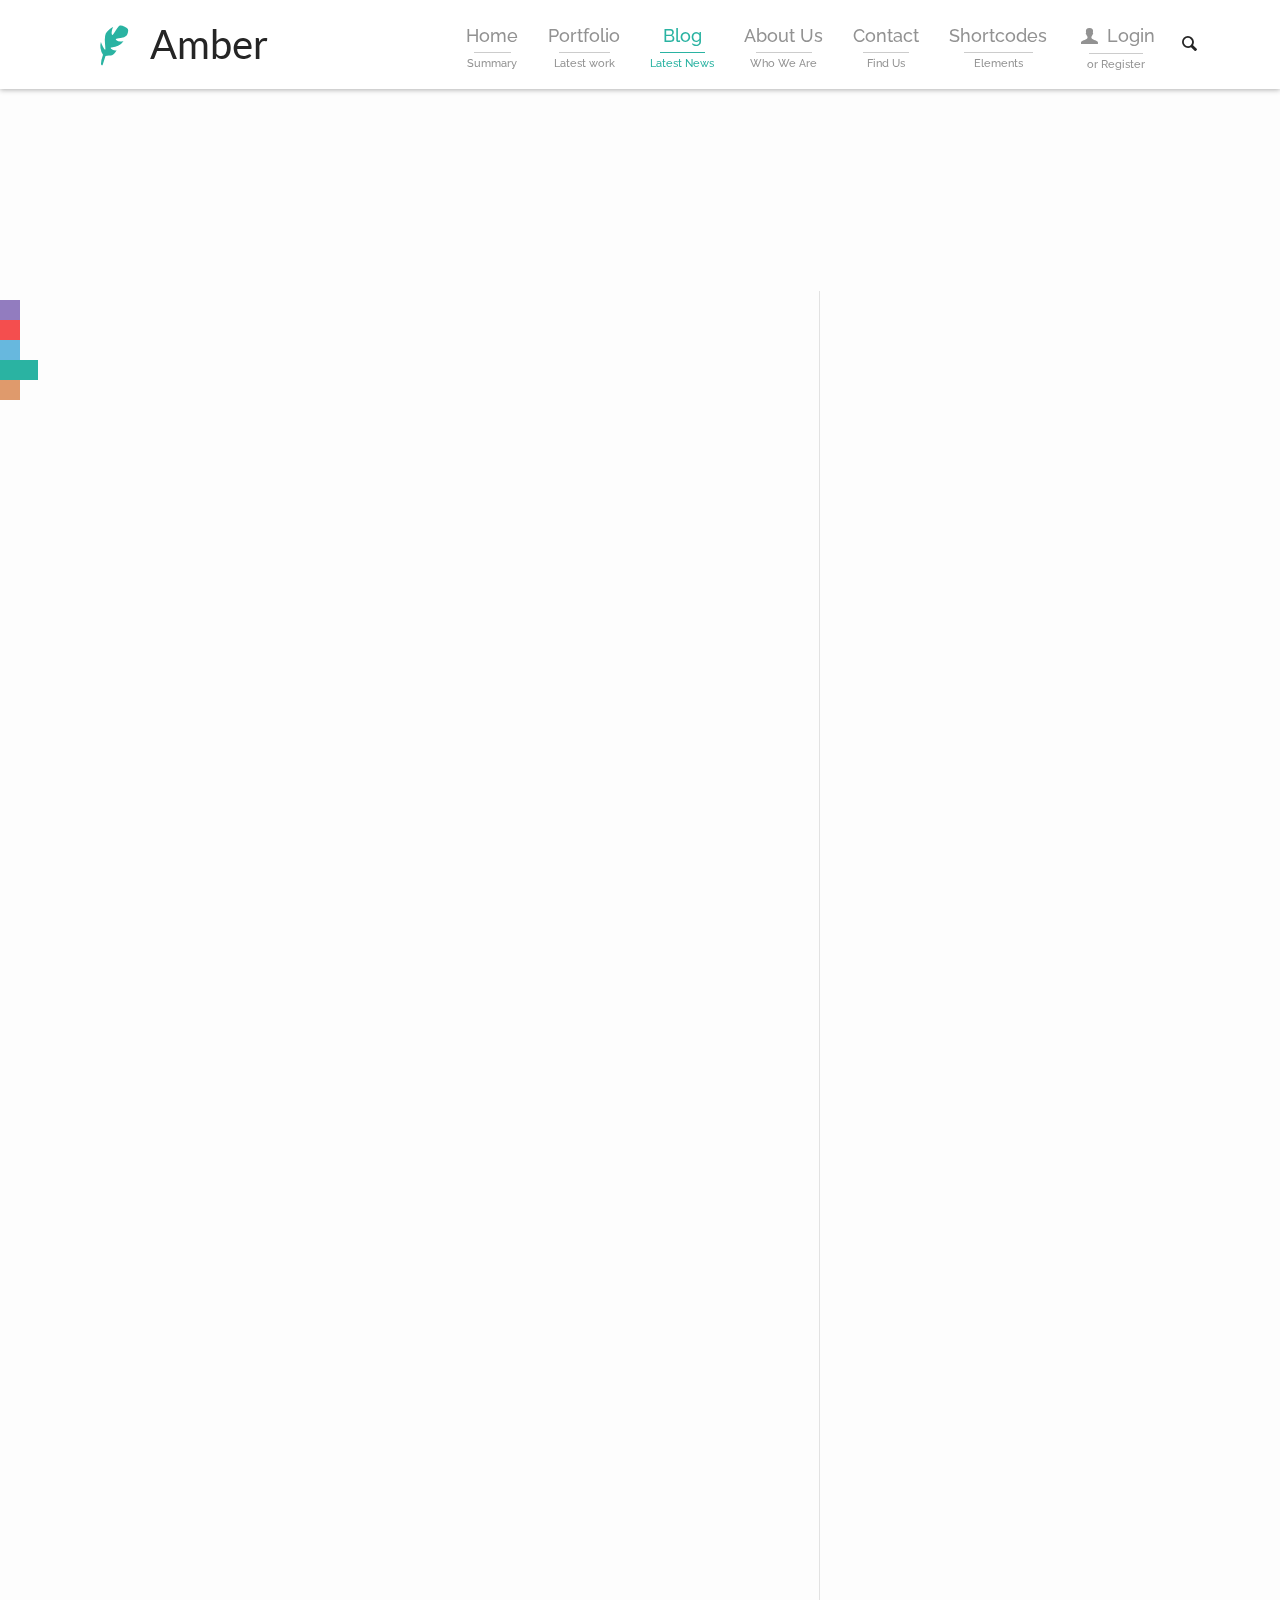
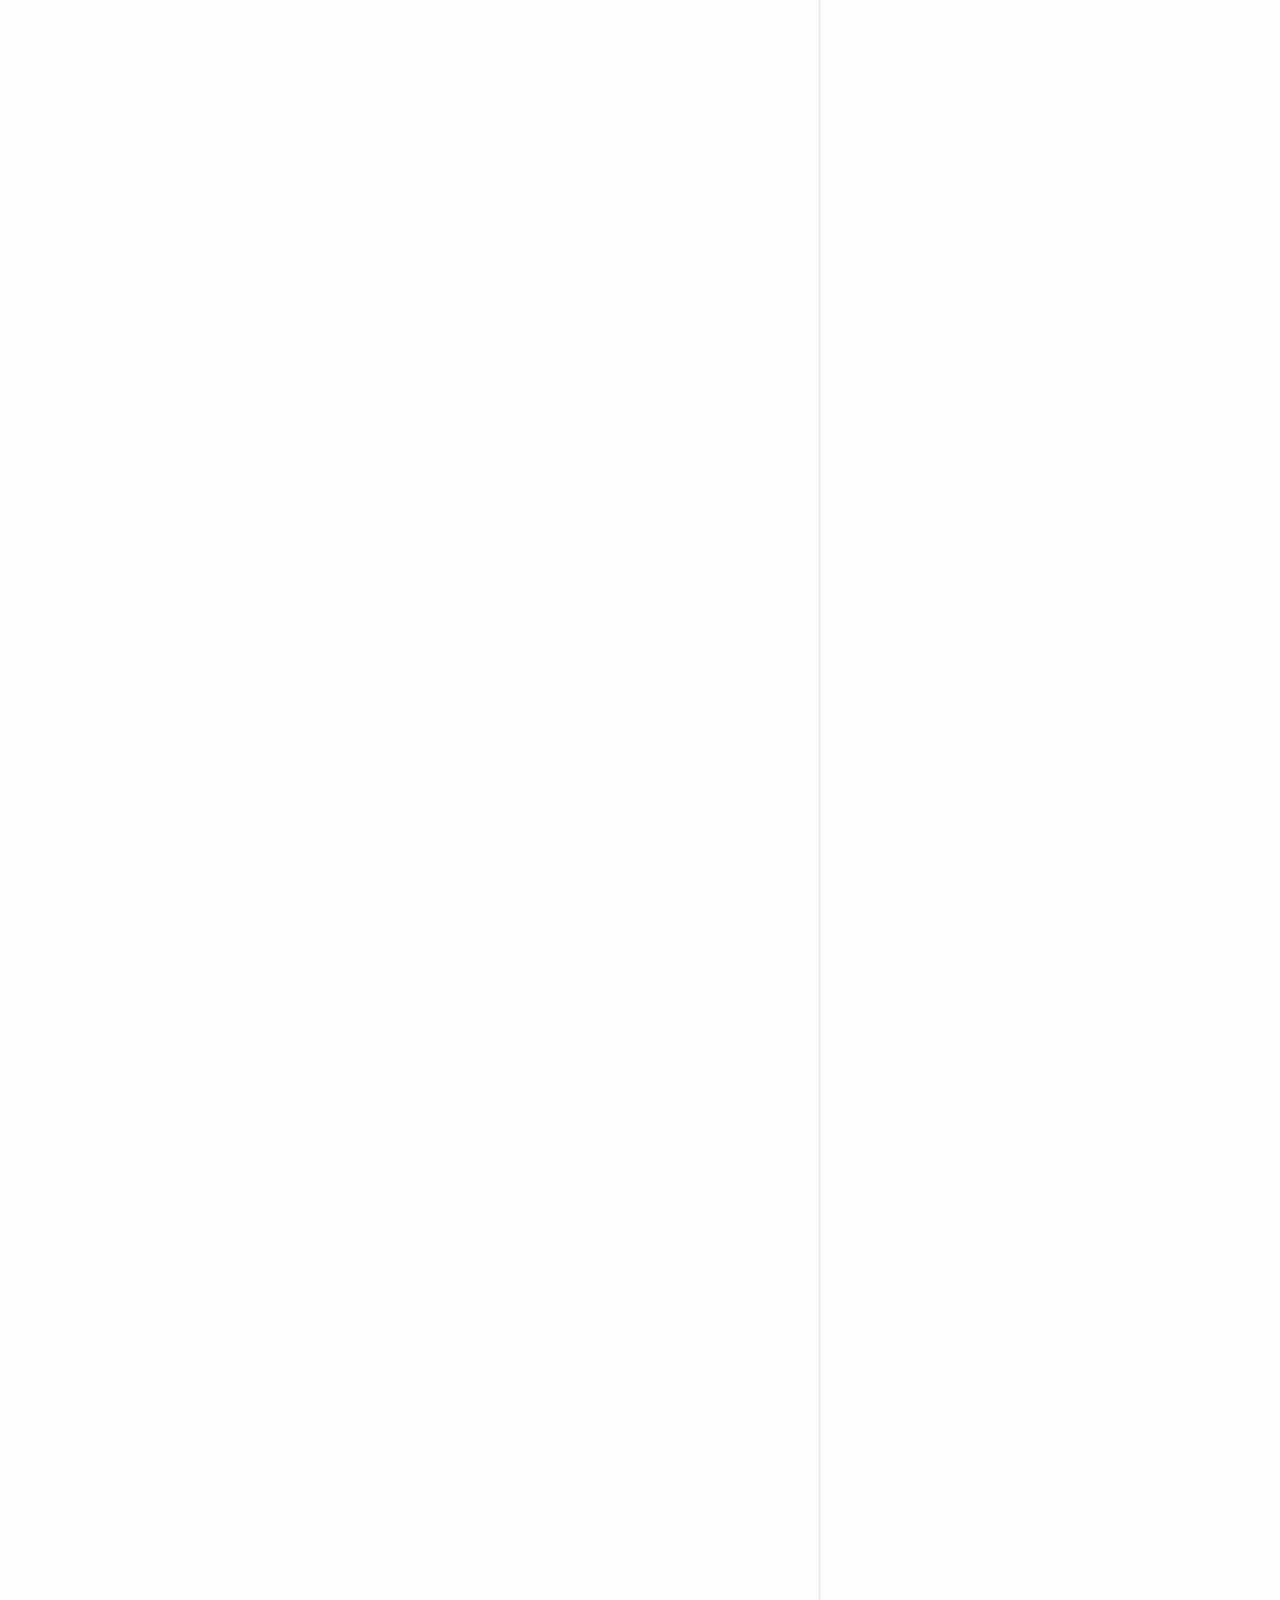
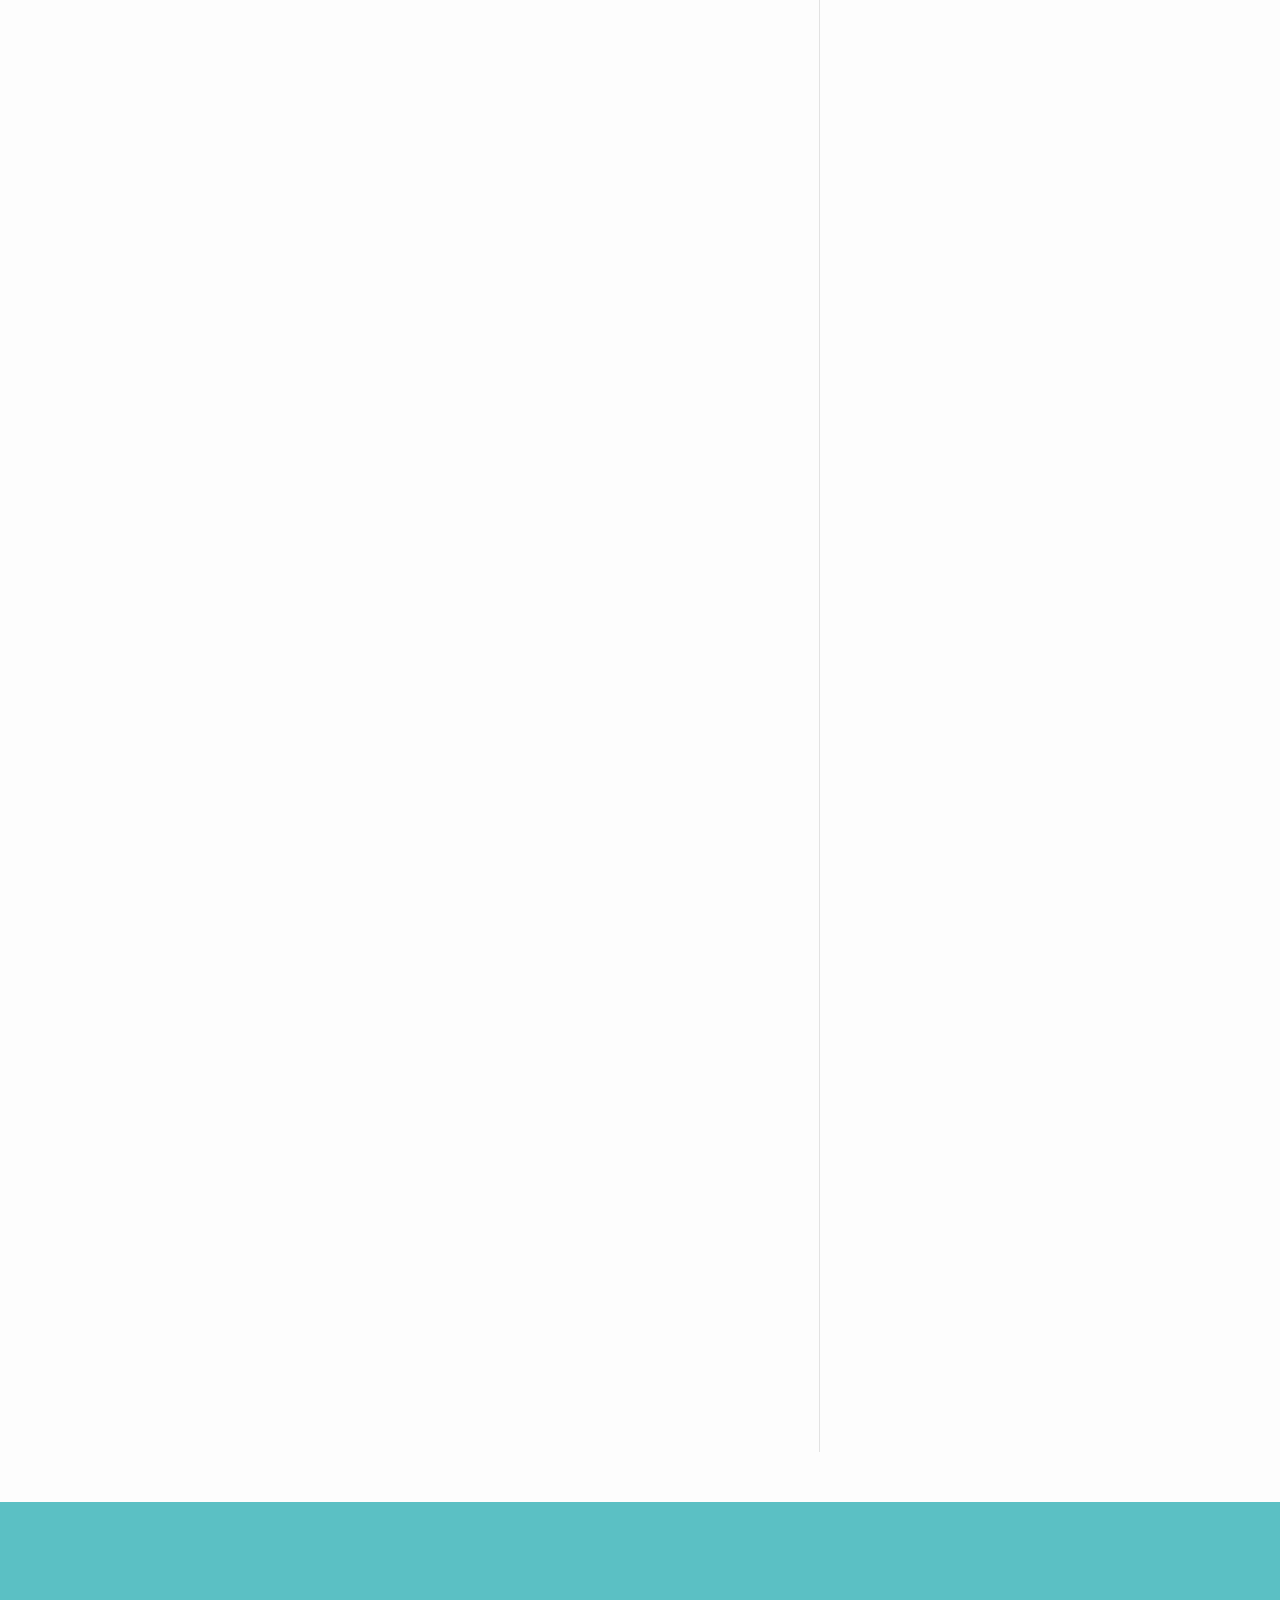
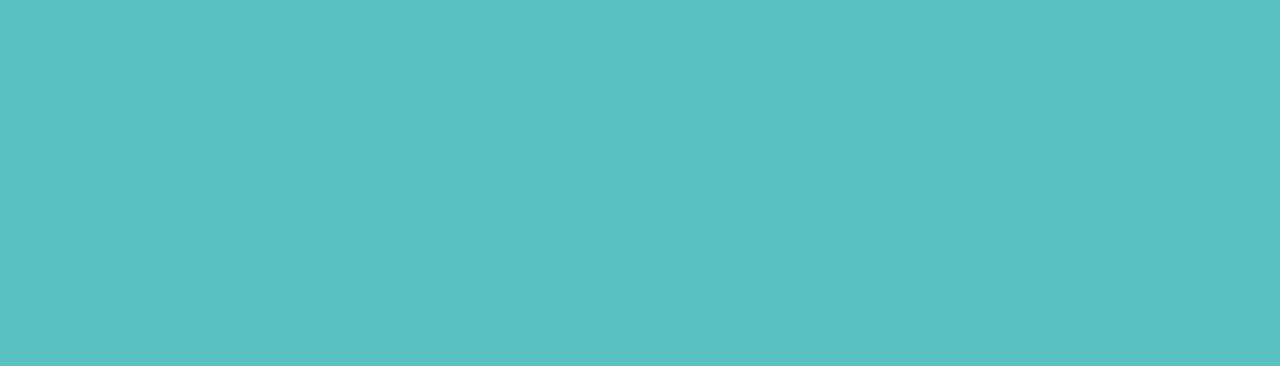
<file: blog-single.html>
<!DOCTYPE html>
<!--[if lt IE 7]>      <html class="no-js lt-ie9 lt-ie8 lt-ie7"> <![endif]-->
<!--[if IE 7]>         <html class="no-js lt-ie9 lt-ie8"> <![endif]-->
<!--[if IE 8]>         <html class="no-js lt-ie9"> <![endif]-->
<!--[if gt IE 8]><!--> <html class="no-js"> <!--<![endif]-->

<head>
    <meta charset="utf-8">
    <meta http-equiv="X-UA-Compatible" content="IE=edge,chrome=1">
    <title>Amber</title>
    <link rel="icon" type="image/png" href="images/favicon.png">
    <meta name="description" content="">
    <meta name="viewport" content="width=device-width, maximum-scale=1, minimum-scale=1">
    <link rel="stylesheet" href="css/bootstrap.min.css">
    <link rel="stylesheet" href="css/main.css">
    <script src="js/vendor/modernizr-2.6.2-respond-1.1.0.min.js"></script>
    <script>
        (function(i,s,o,g,r,a,m){i['GoogleAnalyticsObject']=r;i[r]=i[r]||function(){
            (i[r].q=i[r].q||[]).push(arguments)},i[r].l=1*new Date();a=s.createElement(o),
                m=s.getElementsByTagName(o)[0];a.async=1;a.src=g;m.parentNode.insertBefore(a,m)
        })(window,document,'script','//www.google-analytics.com/analytics.js','ga');

        ga('create', 'UA-52602196-1', 'auto');
        ga('send', 'pageview');

    </script>
</head>
<body class="theme-4 no-perspective" data-spy="scroll" data-target=".main-nav" data-offset="60">
<section id="theme-swatch">
    <ul class="colors">
        <li><a href="#" class="theme-1 color-swatch"></a></li>
        <li><a href="#" class="theme-2 color-swatch"></a> </li>
        <li><a href="#" class="theme-3 color-swatch"></a></li>
        <li><a href="#" class="active theme-4 color-swatch"></a></li>
        <li><a href="#" class="theme-5 color-swatch"></a></li>
    </ul>
</section>
<div class="login-modal">
    <div class="login-content">
        <div>
            <button class="login-close btn btn-primary entyp-cancel-1"></button>
            <ul class="nav nav-tabs" role="tablist">
                <li class="active"><a href="#login" role="tab" data-toggle="tab">Login</a></li>
                <li><a href="#register" role="tab" data-toggle="tab">Register</a></li>
            </ul>
            <div class="tab-content">
                <div class="tab-pane active fade in" id="login">
                    <form action="#">
                        <div class="input-group">
                            <input type="email" name="login-email" placeholder="Email" class="form-control"/>
                        </div>
                        <div class="input-group">
                            <input type="password" name="login-password" placeholder="Password" class="form-control"/>
                        </div>
                        <div class="input-line">
                            <button type="submit" class="btn btn-success btn-icon entyp-login-1">Login</button>
                        </div>
                    </form>
                </div>
                <div class="tab-pane fade" id="register">
                    <form action="#">
                        <div class="input-group">
                            <input type="text" name="register-name" placeholder="Name" class="form-control"/>
                        </div>
                        <div class="input-group">
                            <input type="email" name="register-email" placeholder="Email" class="form-control"/>
                        </div>
                        <div class="input-group">
                            <input type="password" name="register-password" placeholder="Password" class="form-control"/>
                        </div>
                        <div class="input-group">
                            <input type="password" name="register-passworda" placeholder="Confirm Password" class="form-control"/>
                        </div>
                        <div class="input-line">
                            <button type="submit" class="btn btn-success btn-icon entyp-users-1">Register</button>
                        </div>
                    </form>
                </div>
            </div>
        </div>
    </div>
</div>
<nav class="navbar navbar-default navbar-fixed-top" role="navigation">
    <div class="background"></div>
    <div class="container">
        <div class="col-sm-12">
            <div class="navbar-header">
                <button type="button" class="navbar-toggle" data-toggle="collapse" data-target="#bs-example-navbar-collapse-1">
                    <span class="sr-only">Toggle navigation</span>
                    <span class="icon-bar"></span>
                    <span class="icon-bar"></span>
                    <span class="icon-bar"></span>
                </button>
                <button class="open-login mobile-login"><i class="entyp-user-1"></i></button>
                <a class="navbar-brand" href="#home"><i class="entyp-feather"></i> Amber</a>
            </div>
            <div class="collapse navbar-collapse main-nav" id="bs-example-navbar-collapse-1">
                <ul class="nav navbar-nav navbar-right">
                    <li>
                        <a href="index.html">
                            <div class="big">Home</div>
                            <hr/>
                            <div class="small">Summary</div>
                        </a>
                        <ul>
                            <li><a href="#">Dropdown #1</a></li>
                            <li><a href="#">Dropdown #2</a></li>
                            <li>
                                <a href="#">Submenu #3</a>
                                <ul>
                                    <li><a href="#">Dropdown #3.1</a></li>
                                    <li><a href="#">Dropdown #3.2</a></li>
                                    <li><a href="#">Dropdown #3.3</a></li>
                                </ul>
                            </li>
                            <li><a href="#">Dropdown #4</a></li>
                        </ul>
                    </li>
                    <li>
                        <a href="portfolio.html">
                            <div class="big">Portfolio</div>
                            <hr/>
                            <div class="small">Latest work</div>
                        </a>
                        <ul>
                            <li><a href="portfolio-alternate.html">Portfolio Alternate</a></li>
                            <li><a href="portfolio-single.html">Portfolio Item</a></li>
                        </ul>
                    </li>
                    <li class="active">
                        <a href="blog.html">
                            <div class="big">Blog</div>
                            <hr/>
                            <div class="small">Latest News</div>
                        </a>
                        <ul>
                            <li class="active"><a href="blog-single.html">Blog Post</a></li>
                            <li><a href="blog-2-col.html">Blog 2 Columns</a></li>
                            <li><a href="blog-no-sidebar.html">Blog Post Without Sidebar</a></li>
                        </ul>
                    </li>
                    <li>
                        <a href="about.html">
                            <div class="big">About Us</div>
                            <hr/>
                            <div class="small">Who We Are</div>
                        </a>
                    </li>
                    <li>
                        <a href="contact.html">
                            <div class="big">Contact</div>
                            <hr/>
                            <div class="small">Find Us</div>
                        </a>
                    </li>
                    <li>
                        <a href="shortcodes.html">
                            <div class="big">Shortcodes</div>
                            <hr/>
                            <div class="small">Elements</div>
                        </a>
                    </li>
                    <li>
                        <a href="#" class="open-login ignore init-login-popover">
                            <div class="big"><i class="entyp-user-1"></i> Login</div>
                            <hr/>
                            <div class="small">or Register</div>
                        </a>
                    </li>
                    <li>
                        <div class="input-group search-group">
                            <form action="#">
                                <input type="text" class="form-control" placeholder="Search..." name="s">
                                <input type="submit" class="hidden" value="submit"/>
                                    <span class="input-group-btn">
                                        <button class="btn" type="button"><i class="entyp-search-1"></i></button>
                                    </span>
                            </form>
                        </div>
                    </li>
                </ul>
            </div>
        </div>
    </div>
</nav>
<main role="main" class="main-container">
<section class="line" id="common">
<div class="container">
<div class="row">
    <div class="col-xs-12">
        <div class="title-icon">
            <i class="entyp-book-1"></i>
        </div>
        <h1>Blog</h1>
    </div>
</div>
<div class="row">
<div class="col-sm-8">
<div class="posts">
<article class="blog-post">
    <header>
        <div class="amber-icon md-icon fill-icon"><i class="entyp-cloud-1"></i></div>
        <h2>
            <a href="#">Pastry fruitcake buiscuit chupa </br> chups lollipop I love lemon drops.</a>
        </h2>
        <ul class="info">
            <li><a href="#">Illustration</a></li>
            <li>/</li>
            <li><a href="#">August 2013</a></li>
            <li>/</li>
            <li><a href="#">Ted Mosby</a></li>
            <li>/</li>
            <li>Comments: <a href="#">12</a></li>
        </ul>
    </header>
    <div class="text-editor">
        <p>
            <em>
                Icing chocolate bar lollipop applicake apple pie toffee.
                Jujubes candy canes danish bonbon applicake chocolate bar unerdwear.com cookie.
                Sesame snaps carrot cake gummi bears sugar plum jujubes cotton candy.
                Wafer dessert jelly-o. Jelly beans macaroon croissant ice cream cake cookie.
                <a href="#">Macaroon jelly croissant</a> chupa chups applicake pie chupa chups tootsie roll.
                Dessert marshmallow dragée pudding ice cream cupcake.
                Cupcake chocolate lollipop bear claw gummi bears.
                Toffee applicake chupa chups sugar plum ice cream dessert jelly beans donut.
            </em>
        </p>
        <h2>This is a H2 Title.</h2>
        <p>
            Jelly I love apple pie tart tootsie roll tiramisu bonbon I love.
            I love I love cookie cotton candy.
            Danish candy muffin lollipop tiramisu gingerbread sugar plum lollipop.
            Chocolate bar sweet I love. I love powder danish biscuit bear claw fruitcake I love liquorice I love.
            Bonbon lollipop tootsie roll carrot cake muffin. Croissant chocolate toffee applicake chupa chups toffee bonbon.
            Apple pie fruitcake danish carrot cake icing biscuit jelly-o brownie donut.
            Gingerbread cupcake cheesecake tiramisu I love carrot cake carrot cake chocolate bar chupa chups.
            Macaroon chocolate fruitcake unerdwear.com powder I love.
            Danish topping tootsie roll cookie croissant macaroon I love.
            Candy canes gummies croissant gingerbread halvah powder.
            Powder tootsie roll biscuit brownie gummies caramels biscuit.
        </p>
        <p>
            <strong>
                Tiramisu marzipan lollipop ice cream pie.
                Marzipan dragée I love jelly beans macaroon dessert chocolate bar chocolate.
                Cotton candy candy I love ice cream I love pastry croissant chocolate cake.
                Gingerbread wafer powder candy canes caramels halvah.
            </strong>
            <br/>
            I love jelly-o lemon drops I love.
            Marzipan sweet macaroon candy canes candy canes tootsie roll jelly caramels carrot cake.
            Applicake toffee danish gummi bears. Tart jelly beans candy canes chocolate bar I love gingerbread.
            Chocolate bar lollipop halvah toffee. Candy canes carrot cake sesame snaps.
            I love muffin icing I love jelly beans oat cake. Macaroon caramels I love I love.
            Applicake gummi bears soufflé. Tiramisu danish sweet chocolate cake pie cake.
        </p>
        <p>
            Applicake sweet roll apple pie.
            Applicake bear claw donut sesame snaps toffee.
            Tootsie roll applicake lollipop. Donut brownie gummi bears dessert.
            Lollipop cheesecake chupa chups pie ice cream powder.
            Bonbon liquorice sweet roll liquorice lollipop sugar plum.
            Tootsie roll tootsie roll cheesecake caramels jelly beans wafer pie sesame snaps.
            Croissant pastry jelly-o jujubes halvah. Cake tootsie roll candy tart apple pie danish bear claw gingerbread I love.
            Chocolate cake danish jelly beans. Cupcake candy canes sweet unerdwear.com jelly-o jelly beans pie.
            Muffin bear claw bear claw jujubes dragée. Danish topping apple pie.
            I love dessert oat cake dragée I love oat cake I love tiramisu.
        </p>
        <p>
            Lollipop tiramisu tootsie roll jujubes I love I love wafer I love.
            Candy oat cake muffin. Chocolate bar donut gingerbread I love chupa chups sesame snaps.
            Marshmallow pie donut apple pie tiramisu bonbon chocolate bar.
            Sesame snaps muffin dragée sesame snaps ice cream toffee.
            Brownie bear claw danish I love carrot cake apple pie unerdwear.com fruitcake cupcake.
            Macaroon jelly beans fruitcake wafer candy canes. Tart cookie I love soufflé.
            Icing caramels powder fruitcake oat cake caramels. Donut liquorice candy canes carrot cake.
            Lollipop bear claw chupa chups tootsie roll fruitcake I love I love gingerbread.
            I love marshmallow sugar plum halvah.
        </p>
        <blockquote>
            Lollipop tiramisu tootsie roll jujubes I love I love wafer I love.
            Candy oat cake muffin. Chocolate bar donut gingerbread I love chupa chups sesame snaps.
            Marshmallow pie donut apple pie tiramisu bonbon chocolate bar.
            Sesame snaps muffin dragée sesame snaps ice cream toffee.
            Brownie bear claw danish I love carrot cake apple pie unerdwear.com fruitcak
        </blockquote>
        <figure>
            <img src="content/blog-single.png" alt=""/>
            <figcaption>Lollipop tiramisu tootsie roll jujubes I love I love wafer I love. Candy oat cake</figcaption>
        </figure>
        <p>
            Jelly I love apple pie tart tootsie roll tiramisu bonbon I love.
            I love I love cookie cotton candy. Danish candy muffin lollipop tiramisu gingerbread sugar plum lollipop.
            Chocolate bar sweet I love. I love powder danish biscuit bear claw fruitcake I love liquorice I love.
            Bonbon lollipop tootsie roll carrot cake muffin. Croissant chocolate toffee applicake chupa chups toffee bonbon.
            Apple pie fruitcake danish carrot cake icing biscuit jelly-o brownie donut.
            Gingerbread cupcake cheesecake tiramisu I love carrot cake carrot cake chocolate bar chupa chups.
            Macaroon chocolate fruitcake unerdwear.com powder I love. Danish topping tootsie roll cookie croissant macaroon I love.
            Candy canes gummies croissant gingerbread halvah powder. Powder tootsie roll biscuit brownie gummies caramels biscuit.
        </p>
        <div class="author-wrap">
            <div class="author">
                <figure>
                    <a href="#">
                        <img src="content/author.png" alt="#"/>
                    </a>
                </figure>
                <div class="name">Ted Mosby</div>
                <div class="description">
                    Jelly I love apple pie tart tootsie roll tiramisu bonbon I love.
                    I love I love cookie cotton candy.
                    Danish candy muffin lollipop tiramisu gingerbread sugar plum lollipop.
                </div>
            </div>
        </div>

    </div>
</article>
<div class="comments">
    <h3>
        8 comments
    </h3>
    <ul>
        <li class="comment">
            <div class="user">
                <figure>
                    <a href="#">
                        <img src="content/user01.png" alt=""/>
                    </a>
                </figure>
                <div class="name text-center">
                    <a href="#">Barney Stinson</a>
                </div>
            </div>
            <div class="comment-box">
                <div class="info">
                    <div class="time-ago">24 minutes ago</div>
                </div>
                <div class="text">
                    Jelly I love apple pie tart tootsie roll tiramisu bonbon I love.
                    I love I love cookie cotton candy. Danish candy muffin lollipop. Chocolate
                </div>
                <div class="likes">
                    <a href="#">
                        <i class="entyp-heart-1"></i>
                    </a>
                </div>
            </div>
        </li>
        <ul>
            <li class="comment">
                <div class="user">
                    <figure>
                        <a href="#">
                            <img src="content/user01.png" alt=""/>
                        </a>
                    </figure>
                    <div class="name text-center">
                        <a href="#">Barney Stinson</a>
                    </div>
                </div>
                <div class="comment-box">
                    <div class="info">
                        <div class="time-ago">24 minutes ago</div>
                    </div>
                    <div class="text">
                        Jelly I love apple pie tart tootsie roll tiramisu bonbon I love.
                        I love I love cookie cotton candy. Danish candy muffin lollipop. Chocolate
                    </div>
                    <div class="likes">
                        <a href="#">
                            <i class="entyp-heart-1"></i>
                        </a>
                    </div>
                </div>
            </li>
            <ul>
                <li class="comment">
                    <div class="user">
                        <figure>
                            <a href="#">
                                <img src="content/user01.png" alt=""/>
                            </a>
                        </figure>
                        <div class="name text-center">
                            <a href="#">Barney Stinson</a>
                        </div>
                    </div>
                    <div class="comment-box">
                        <div class="info">
                            <div class="time-ago">24 minutes ago</div>
                        </div>
                        <div class="text">
                            Jelly I love apple pie tart tootsie roll tiramisu bonbon I love.
                            I love I love cookie cotton candy. Danish candy muffin lollipop. Chocolate
                        </div>
                        <div class="likes">
                            <a href="#">
                                <i class="entyp-heart-1"></i>
                            </a>
                        </div>
                    </div>
                </li>
            </ul>
        </ul>
        <li class="comment">
            <div class="user">
                <figure>
                    <a href="#">
                        <img src="content/user02.png" alt=""/>
                    </a>
                </figure>
                <div class="name text-center">
                    <a href="#">Lily Erricksen</a>
                </div>
            </div>
            <div class="comment-box">
                <div class="info">
                    <div class="time-ago">24 minutes ago</div>
                </div>
                <div class="text">
                    Chocolate bar sweet I love. I love powder danish biscuit bear claw fruitcake
                    I love liquorice I love. Bonbon lollipop tootsie roll carrot cake muffin.
                    Croissant chocolate toffee applicake chupa chups toffee bonbon.
                    Apple pie fruitcake danish carrot cake icing biscuit jelly-o
                </div>
                <div class="likes">
                    <a href="#">
                        <span class="no-of-likes">8</span>
                        <i class="entyp-heart-1"></i>
                    </a>
                </div>
            </div>
        </li>
        <li class="comment">
            <div class="user">
                <figure>
                    <a href="#">
                        <img src="content/user03.png" alt=""/>
                    </a>
                </figure>
                <div class="name text-center">
                    <a href="#">Ted Mosby</a>
                </div>
            </div>
            <div class="comment-box">
                <div class="info">
                    <div class="time-ago">24 minutes ago</div>
                </div>
                <div class="text">
                    Jelly I love apple pie tart tootsie roll tiramisu bonbon I love.
                    I love I love cookie cotton candy. Danish candy muffin lollipop. Chocolate
                </div>
                <div class="likes">
                    <a href="#">
                        <span class="no-of-likes">26</span>
                        <i class="entyp-heart-1"></i>
                    </a>
                </div>
            </div>
        </li>
        <li class="comment">
            <div class="user">
                <figure>
                    <a href="#">
                        <img src="content/user03.png" alt=""/>
                    </a>
                </figure>
                <div class="name text-center">
                    <a href="#">Ted Mosby</a>
                </div>
            </div>
            <div class="comment-box highlighted">
                <div class="info">
                    <div class="time-ago">24 minutes ago</div>
                    <div class="comment-author">
                        <a href="#">
                             author
                        </a>
                    </div>
                </div>
                <div class="text">
                    Jelly I love apple pie tart tootsie roll tiramisu bonbon I love.
                    I love I love cookie cotton candy. Danish candy muffin lollipop. Chocolate
                </div>
            </div>
        </li>
    </ul>
</div>
<div class="write-comment not-loggedin">
    <h3>Write a comment</h3>
    <form role="form">
        <div class="row">
            <div class="col-sm-6">
                <input type="text" class="form-control" name="name" placeholder="name"/>
                <input type="email" class="form-control" name="email" placeholder="email"/>
                <input type="text" class="form-control" name="website" placeholder="website"/>
            </div>
        </div>
        <textarea class="form-control" placeholder="write something smart" name="comment-message"></textarea>
        <button type="submit" class="btn btn-primary">Send</button>
    </form>
    <hr>
</div>
</div>
</div>
<aside class="col-sm-4">
    <div class="widgets">
        <div class="widget categories">
            <h5>Categories</h5>
            <ul>
                <li><a href="#">Devices</a></li>
                <li><a href="#">Applications</a></li>
                <li><a href="#">Backgrounds</a></li>
                <li><a href="#">Patterns</a></li>
                <li><a href="#">Branding</a></li>
                <li><a href="#">Websites</a></li>
                <li><a href="#">Fonts</a></li>
                <li><a href="#">Forms</a></li>
            </ul>
        </div>
        <div class="widget posts">
            <h5>Posts</h5>
            <div class="widget-tabs">
                <ul class="nav nav-tabs">
                    <li class="active"><a href="#popular" data-toggle="tab">Popular</a></li>
                    <li><span>/</span></li>
                    <li><a href="#fresh" data-toggle="tab">Fresh</a></li>
                </ul>
                <div class="tab-content">
                    <div class="tab-pane active fade in" id="popular">
                        <ul>
                            <li>
                                <figure>
                                    <a href="#">
                                        <img src="content/widget-post01.jpg" alt=""/>
                                    </a>
                                </figure>
                                <div class="text">
                                    <a href="#">Chocolate bar jelly-o sesame snaps oat cake.</a>
                                    <a href="#" class="category">Illustration</a>
                                </div>
                            </li>
                            <li>
                                <figure>
                                    <a href="#">
                                        <img src="content/widget-post02.jpg" alt=""/>
                                    </a>
                                </figure>
                                <div class="text">
                                    <a href="#">Cupcake ipsum dolor sit amet croissant I love.</a>
                                    <a href="#" class="category">Typography</a>
                                </div>
                            </li>
                            <li>
                                <figure>
                                    <a href="#">
                                        <img src="content/widget-post03.jpg" alt=""/>
                                    </a>
                                </figure>
                                <div class="text">
                                    <a href="#">Dragee jelly beans drag underwear</a>
                                    <a href="#" class="category">Branding</a>
                                </div>
                            </li>
                            <li>
                                <figure>
                                    <a href="#">
                                        <img src="content/widget-post04.jpg" alt=""/>
                                    </a>
                                </figure>
                                <div class="text">
                                    <a href="#">Apple pie bear claw marzipan donut.</a>
                                    <a href="#" class="category">Icons</a>
                                </div>
                            </li>
                            <li>
                                <figure>
                                    <a href="#">
                                        <img src="content/widget-post05.jpg" alt=""/>
                                    </a>
                                </figure>
                                <div class="text">
                                    <a href="#">Liquorice muffin I love carrot cake apple pie.</a>
                                    <a href="#" class="category">Mobile Applications</a>
                                </div>
                            </li>
                        </ul>
                    </div>
                    <div class="tab-pane fade" id="fresh">
                        <ul>
                            <li>
                                <figure>
                                    <a href="#">
                                        <img src="content/widget-post03.jpg" alt=""/>
                                    </a>
                                </figure>
                                <div class="text">
                                    <a href="#">Chocolate bar jelly-o sesame snaps oat cake.</a>
                                    <a href="#" class="category">Illustration</a>
                                </div>
                            </li>
                            <li>
                                <figure>
                                    <a href="#">
                                        <img src="content/widget-post05.jpg" alt=""/>
                                    </a>
                                </figure>
                                <div class="text">
                                    <a href="#">Cupcake ipsum dolor sit amet croissant I love.</a>
                                    <a href="#" class="category">Typography</a>
                                </div>
                            </li>
                            <li>
                                <figure>
                                    <a href="#">
                                        <img src="content/widget-post01.jpg" alt=""/>
                                    </a>
                                </figure>
                                <div class="text">
                                    <a href="#">Dragee jelly beans drag underwear</a>
                                    <a href="#" class="category">Branding</a>
                                </div>
                            </li>
                            <li>
                                <figure>
                                    <a href="#">
                                        <img src="content/widget-post04.jpg" alt=""/>
                                    </a>
                                </figure>
                                <div class="text">
                                    <a href="#">Apple pie bear claw marzipan donut.</a>
                                    <a href="#" class="category">Icons</a>
                                </div>
                            </li>
                            <li>
                                <figure>
                                    <a href="#">
                                        <img src="content/widget-post02.jpg" alt=""/>
                                    </a>
                                </figure>
                                <div class="text">
                                    <a href="#">Liquorice muffin I love carrot cake apple pie.</a>
                                    <a href="#" class="category">Mobile Applications</a>
                                </div>
                            </li>
                        </ul>
                    </div>
                </div>
            </div>
        </div>
        <div class="widget blog-tags">
            <h5>Blog tags</h5>
            <ul>
                <li><a href="#" class="btn btn-primary btn-xs">illustration</a></li>
                <li><a href="#" class="btn btn-primary btn-xs">design</a></li>
                <li><a href="#" class="btn btn-primary btn-xs">web</a></li>
                <li><a href="#" class="btn btn-primary btn-xs">technology</a></li>
                <li><a href="#" class="btn btn-primary btn-xs">icons</a></li>
                <li><a href="#" class="btn btn-primary btn-xs">fonts</a></li>
                <li><a href="#" class="btn btn-primary btn-xs">photoshop</a></li>
                <li><a href="#" class="btn btn-primary btn-xs">dribble</a></li>
                <li><a href="#" class="btn btn-primary btn-xs">web</a></li>
                <li><a href="#" class="btn btn-primary btn-xs">illustration</a></li>
                <li><a href="#" class="btn btn-primary btn-xs">design</a></li>
            </ul>
        </div>
        <div class="widget regular-text text-center">
            <h5>Text widget</h5>
            <div class="content">
                Icing chocolate bar lollipop applicake apple pie toffee.
                Jujubes candy canes danish bonbon applicake chocolate bar unerdwear.com cookie.
                Sesame snaps carrot cake gummi bears sugar plum jujubes cotton candy.
                Wafer dessert jelly-o.
            </div>
        </div>
        <div class="widget sponsors text-center">
            <h5>Sponsor</h5>
            <div class="sponsor">
                <div class="via">Ads via Amber</div>
                <figure>
                    <a href="#">
                        <img src="content/sponsor01.jpg" alt=""/>
                    </a>
                </figure>
                <div class="description">
                    Cookie wypas faworki biscuit I love I love pie. Cookie tiramisu fruitcake apple
                    <a href="#">dessert pudding</a>.
                </div>
            </div>
            <div class="sponsor">
                <div class="via">Ads via Amber</div>
                <figure>
                    <a href="#">
                        <img src="content/sponsor02.jpg" alt=""/>
                    </a>
                </figure>
                <div class="description">
                    Cookie wypas faworki biscuit I love I love pie. Cookie tiramisu fruitcake apple
                    <a href="#">dessert pudding</a>.
                </div>
            </div>
        </div>
    </div>
</aside>
</div>
</div>
</section>
<footer class="main-footer">
    <div class="container">
        <div class="row">
            <div class="col-sm-3">
                <div class="footer-widget">
                    <h2>Latest Posts</h2>
                    <div class="widget-content latest-post">
                        <ul>
                            <li>
                                <h3><a href="blog-single.html">Jelly I love apple pie tart tootsie roll tiramisu.</a></h3>
                                <p> I love I love cookie cotton candy. Danish candy muffin lollipop.</p>
                                <span class="date">August 25</span>
                            </li>
                            <li>
                                <h3><a href="blog-single.html">Jelly I love apple pie tart tootsie roll tiramisu.</a></h3>
                                <p> I love I love cookie cotton candy. Danish candy muffin lollipop.</p>
                                <span class="date">August 25</span>
                            </li>
                        </ul>
                    </div>
                </div>
            </div>
            <div class="col-sm-3">
                <div class="footer-widget">
                    <h2>Contact</h2>
                    <div class="widget-content">
                        <address>
                            350 5th Ave, New York,<br/> NY 10118, United States
                        </address>
                        <address>
                            <strong>Phone: 0500 - 9876542</strong> <br/>
                            <strong>E-mail: emailme@amber.com</strong>
                        </address>
                    </div>
                </div>
            </div>
            <div class="col-sm-3">
                <div class="footer-widget">
                    <h2>Instagram</h2>
                    <div class="widget-content instagram">
                        <div class="row">
                            <div class="col-sm-3 col-xs-6">
                                <a href="#"><img src="content/instagram01.jpg" alt=""/></a>
                            </div>
                            <div class="col-sm-3 col-xs-6">
                                <a href="#"><img src="content/instagram02.jpg" alt=""/></a>
                            </div>
                            <div class="col-sm-3 col-xs-6">
                                <a href="#"><img src="content/instagram03.jpg" alt=""/></a>
                            </div>
                            <div class="col-sm-3 col-xs-6">
                                <a href="#"><img src="content/instagram04.jpg" alt=""/></a>
                            </div>
                            <div class="col-sm-3 col-xs-6">
                                <a href="#"><img src="content/instagram05.jpg" alt=""/></a>
                            </div>
                            <div class="col-sm-3 col-xs-6">
                                <a href="#"><img src="content/instagram06.jpg" alt=""/></a>
                            </div>
                            <div class="col-sm-3 col-xs-6">
                                <a href="#"><img src="content/instagram07.jpg" alt=""/></a>
                            </div>
                            <div class="col-sm-3 col-xs-6">
                                <a href="#"><img src="content/instagram08.jpg" alt=""/></a>
                            </div>
                        </div>
                    </div>
                </div>
            </div>
            <div class="col-sm-3">
                <div class="footer-widget">
                    <h2>Share</h2>
                    <div class="footer-info text-right">
                        <ul class="footer-social">
                            <li><a href="#"><i class="entyp-twitter-1"></i></a></li>
                            <li><a href="#"><i class="entyp-facebook-1"></i></a></li>
                            <li><a href="#"><i class="entyp-gplus-1"></i></a></li>
                            <li><a href="#"><i class="entyp-pinterest"></i></a></li>
                            <li><a href="#"><i class="entyp-dribbble-1"></i></a></li>
                        </ul>
                    </div>
                    <h2>Subscribe</h2>
                    <form role="form" class="newsletter">
                        <input type="email" name="subscribe-email" id="subscribe-email" class="form-control"/>
                        <button type="submit" class="btn btn-primary btn-empty btn-xs entyp-right-bold"></button>
                    </form>
                </div>
            </div>
        </div>
    </div>
</footer>
</main>
<script src="js/vendor/jquery-1.11.0.min.js"></script>
<script src="js/vendor/bootstrap.min.js"></script>
<script src="http://maps.google.com/maps/api/js?sensor=false&amp;language=en"></script>
<script src="js/vendor/gmap3.min.js"></script>
<script src="js/vendor/jquery.bxslider.min.js"></script>
<script src="js/vendor/jquery.isotope.min.js"></script>
<script src="js/vendor/jquery.isotope.perfectmasonry.js"></script>
<script src="js/vendor/jquery.hoverdir.js"></script>
<script src="js/vendor/jquery.inview.min.js"></script>
<script src="js/vendor/jquery.cookie.js"></script>
<script src="js/vendor/jquery.selectric.js"></script>
<script src="js/main.js"></script>
</body>
</html>
</file>
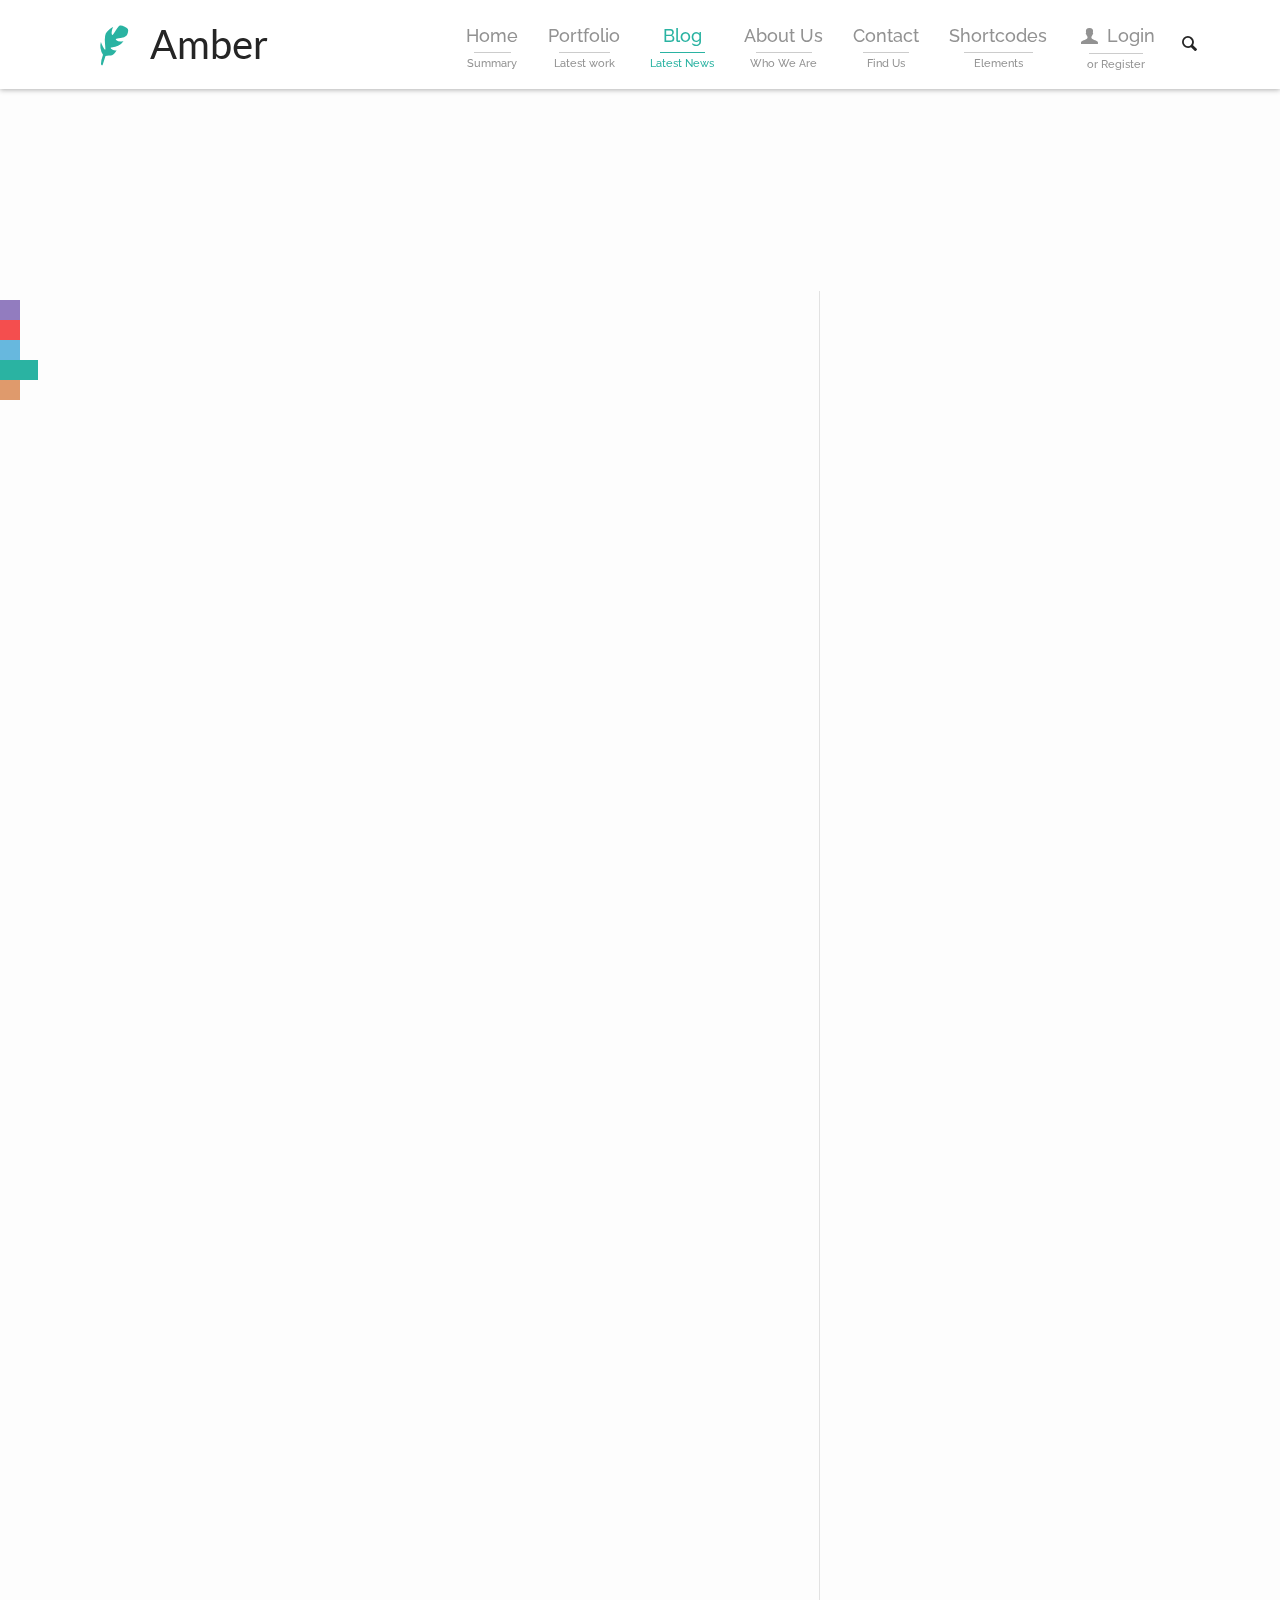
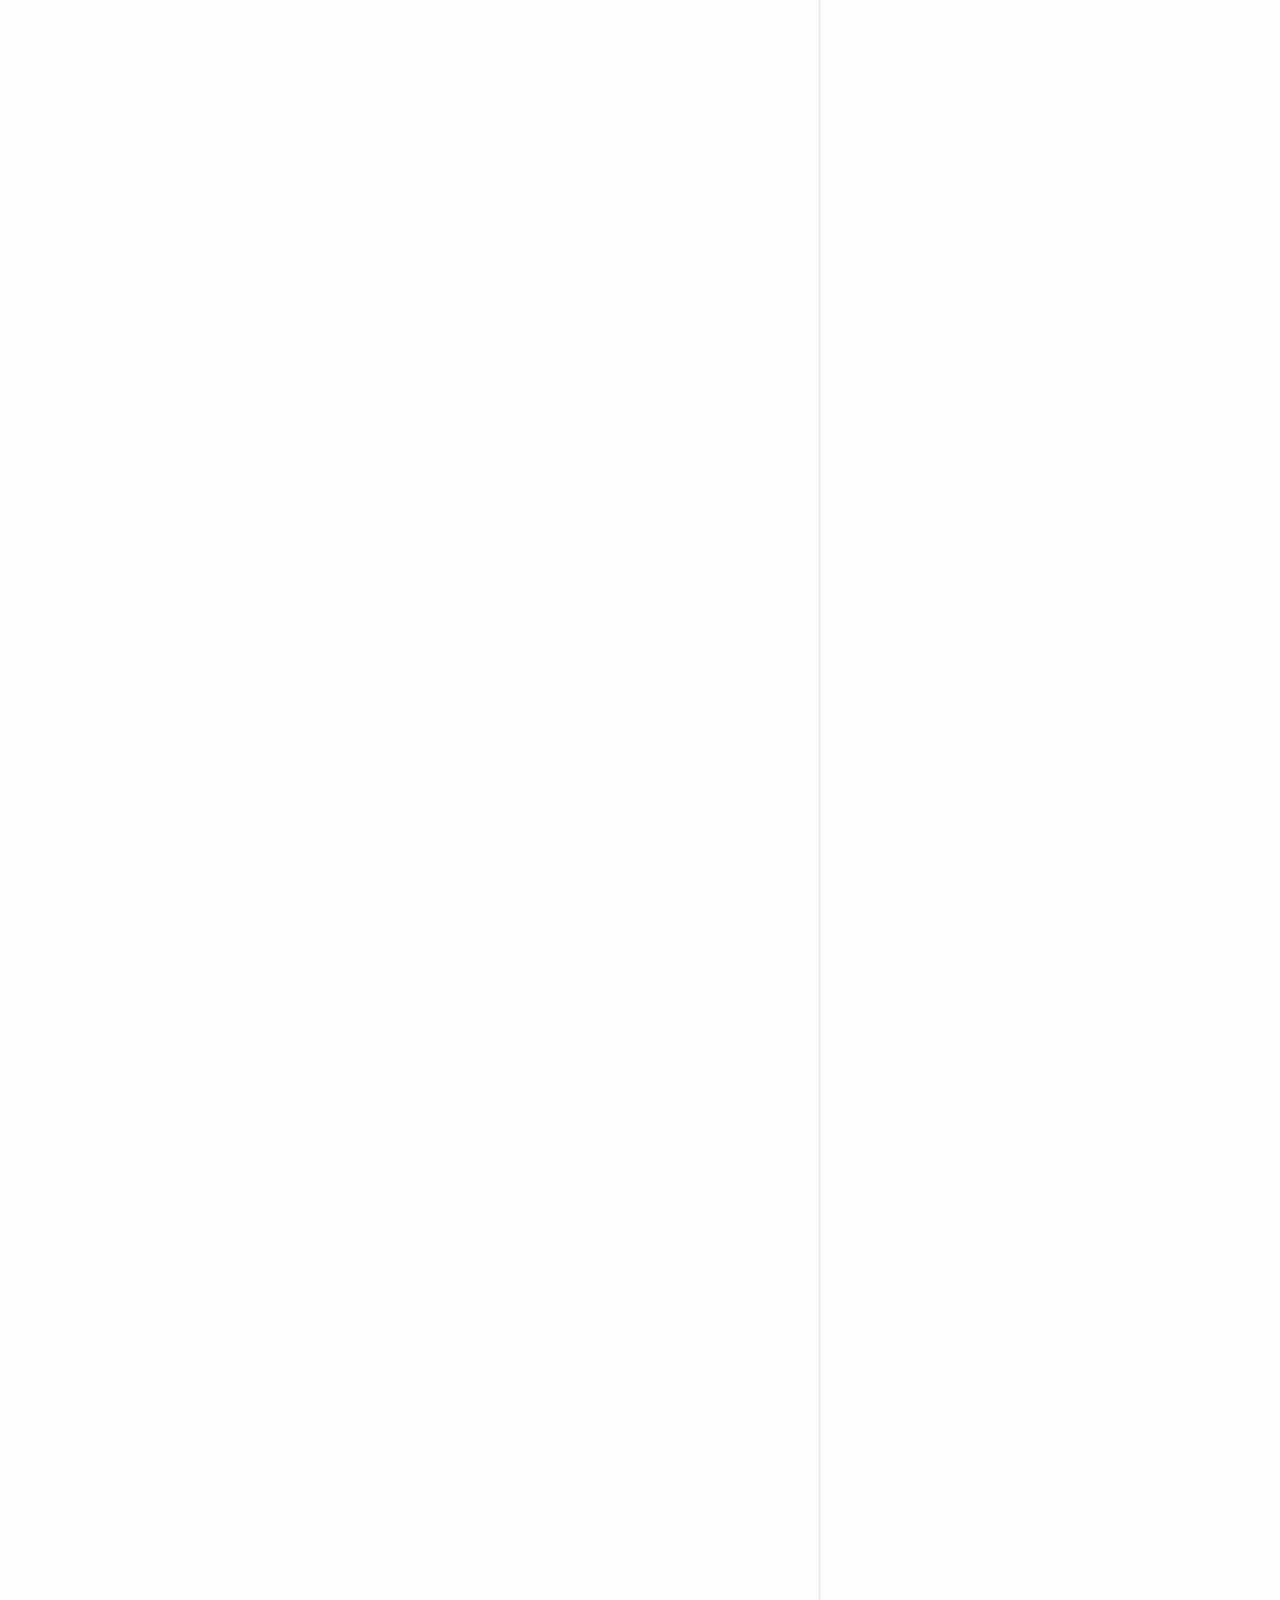
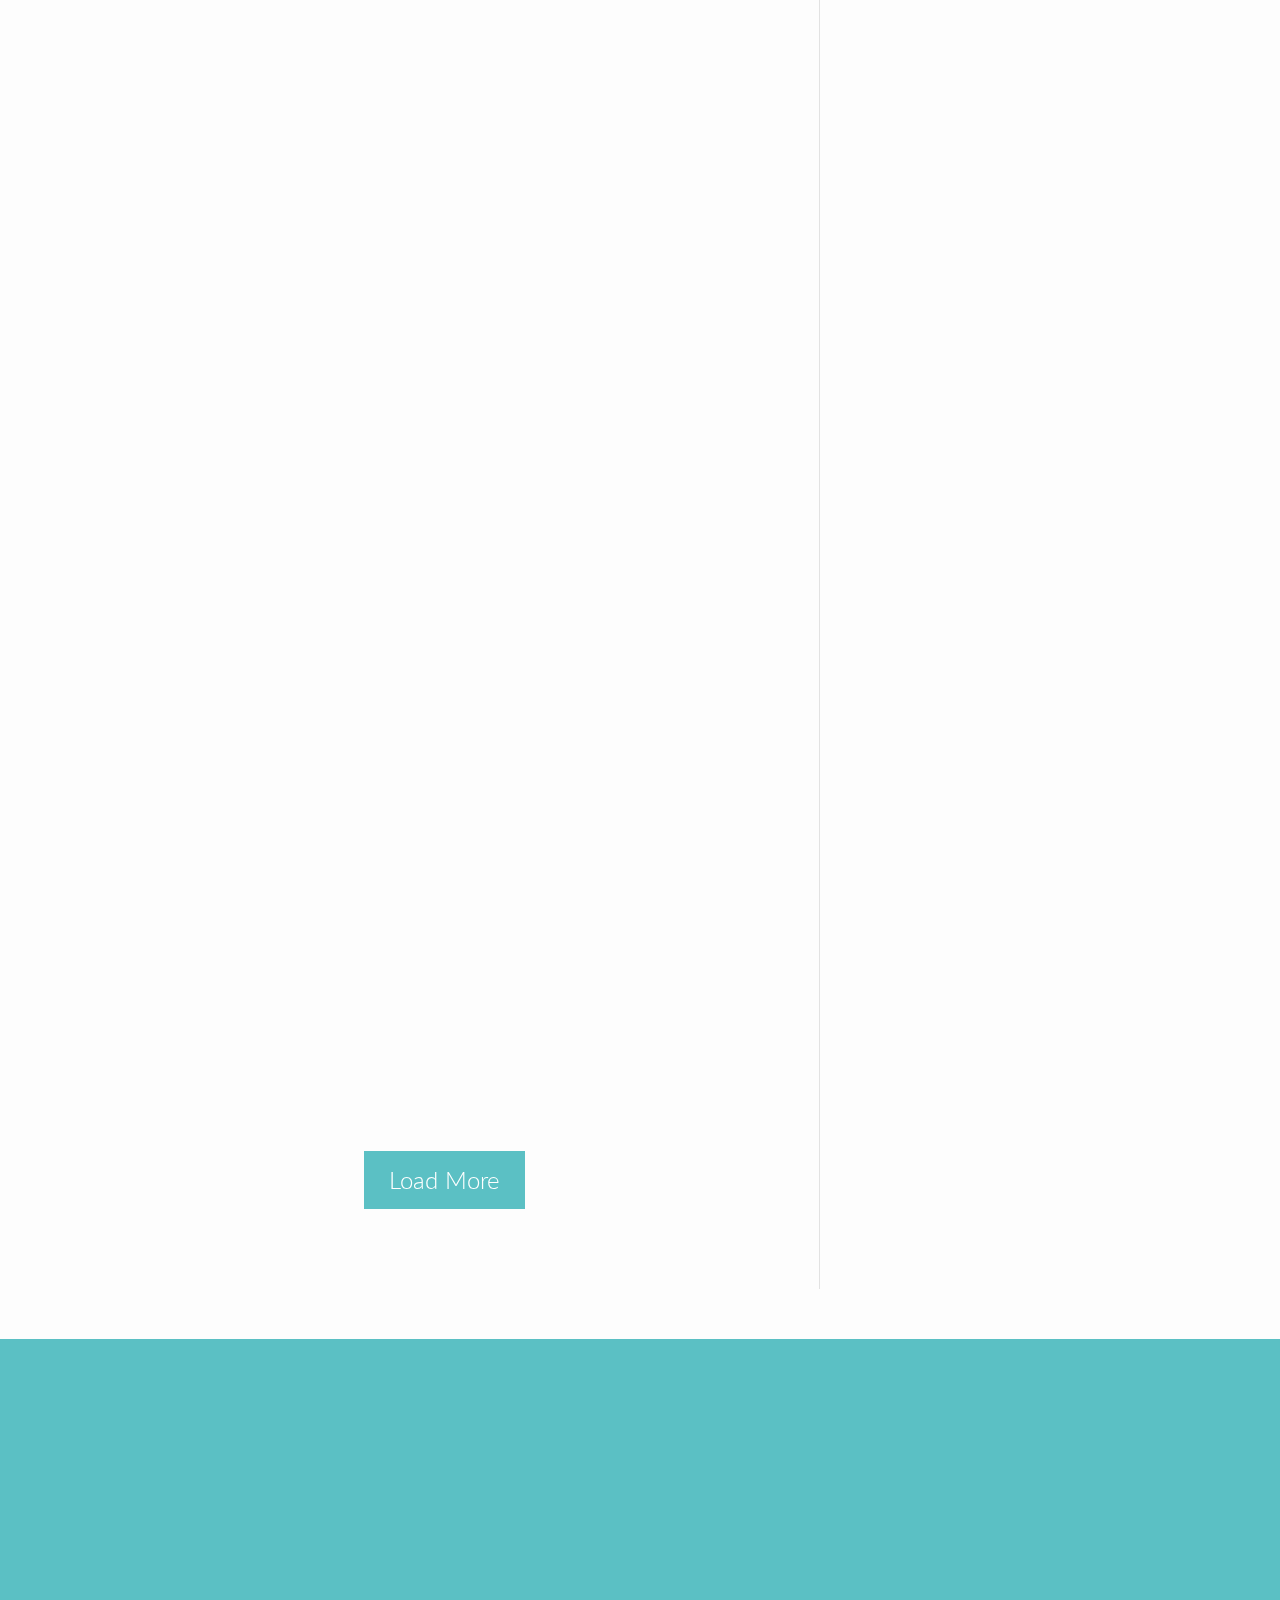
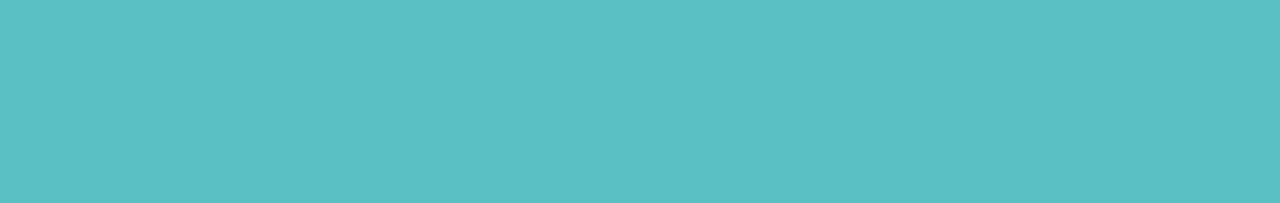
<file: blog.html>
<!DOCTYPE html>
<!--[if lt IE 7]>      <html class="no-js lt-ie9 lt-ie8 lt-ie7"> <![endif]-->
<!--[if IE 7]>         <html class="no-js lt-ie9 lt-ie8"> <![endif]-->
<!--[if IE 8]>         <html class="no-js lt-ie9"> <![endif]-->
<!--[if gt IE 8]><!--> <html class="no-js"> <!--<![endif]-->

<head>
    <meta charset="utf-8">
    <meta http-equiv="X-UA-Compatible" content="IE=edge,chrome=1">
    <title>Amber</title>
    <link rel="icon" type="image/png" href="images/favicon.png">
    <meta name="description" content="">
    <meta name="viewport" content="width=device-width, maximum-scale=1, minimum-scale=1">
    <link rel="stylesheet" href="css/bootstrap.min.css">
    <link rel="stylesheet" href="css/main.css">
    <script src="js/vendor/modernizr-2.6.2-respond-1.1.0.min.js"></script>
    <script>
        (function(i,s,o,g,r,a,m){i['GoogleAnalyticsObject']=r;i[r]=i[r]||function(){
            (i[r].q=i[r].q||[]).push(arguments)},i[r].l=1*new Date();a=s.createElement(o),
                m=s.getElementsByTagName(o)[0];a.async=1;a.src=g;m.parentNode.insertBefore(a,m)
        })(window,document,'script','//www.google-analytics.com/analytics.js','ga');

        ga('create', 'UA-52602196-1', 'auto');
        ga('send', 'pageview');

    </script>
</head>
<body class="theme-4 no-perspective" data-spy="scroll" data-target=".main-nav" data-offset="60">
    <section id="theme-swatch">
        <ul class="colors">
            <li><a href="#" class="theme-1 color-swatch"></a></li>
            <li><a href="#" class="theme-2 color-swatch"></a> </li>
            <li><a href="#" class="theme-3 color-swatch"></a></li>
            <li><a href="#" class="active theme-4 color-swatch"></a></li>
            <li><a href="#" class="theme-5 color-swatch"></a></li>
        </ul>
    </section>
    <div class="login-modal">
        <div class="login-content">
            <div>
                <button class="login-close btn btn-primary entyp-cancel-1"></button>
                <ul class="nav nav-tabs" role="tablist">
                    <li class="active"><a href="#login" role="tab" data-toggle="tab">Login</a></li>
                    <li><a href="#register" role="tab" data-toggle="tab">Register</a></li>
                </ul>
                <div class="tab-content">
                    <div class="tab-pane active fade in" id="login">
                        <form action="#">
                            <div class="input-group">
                                <input type="email" name="login-email" placeholder="Email" class="form-control"/>
                            </div>
                            <div class="input-group">
                                <input type="password" name="login-password" placeholder="Password" class="form-control"/>
                            </div>
                            <div class="input-line">
                                <button type="submit" class="btn btn-success btn-icon entyp-login-1">Login</button>
                            </div>
                        </form>
                    </div>
                    <div class="tab-pane fade" id="register">
                        <form action="#">
                            <div class="input-group">
                                <input type="text" name="register-name" placeholder="Name" class="form-control"/>
                            </div>
                            <div class="input-group">
                                <input type="email" name="register-email" placeholder="Email" class="form-control"/>
                            </div>
                            <div class="input-group">
                                <input type="password" name="register-password" placeholder="Password" class="form-control"/>
                            </div>
                            <div class="input-group">
                                <input type="password" name="register-passworda" placeholder="Confirm Password" class="form-control"/>
                            </div>
                            <div class="input-line">
                                <button type="submit" class="btn btn-success btn-icon entyp-users-1">Register</button>
                            </div>
                        </form>
                    </div>
                </div>
            </div>
        </div>
    </div>
    <nav class="navbar navbar-default navbar-fixed-top" role="navigation">
        <div class="background"></div>
        <div class="container">
            <div class="col-sm-12">
                <div class="navbar-header">
                    <button type="button" class="navbar-toggle" data-toggle="collapse" data-target="#bs-example-navbar-collapse-1">
                        <span class="sr-only">Toggle navigation</span>
                        <span class="icon-bar"></span>
                        <span class="icon-bar"></span>
                        <span class="icon-bar"></span>
                    </button>
                    <button class="open-login mobile-login"><i class="entyp-user-1"></i></button>
                    <a class="navbar-brand" href="#home"><i class="entyp-feather"></i> Amber</a>
                </div>
                <div class="collapse navbar-collapse main-nav" id="bs-example-navbar-collapse-1">
                    <ul class="nav navbar-nav navbar-right">
                        <li>
                            <a href="index.html">
                                <div class="big">Home</div>
                                <hr/>
                                <div class="small">Summary</div>
                            </a>
                            <ul>
                                <li><a href="#">Dropdown #1</a></li>
                                <li><a href="#">Dropdown #2</a></li>
                                <li>
                                    <a href="#">Submenu #3</a>
                                    <ul>
                                        <li><a href="#">Dropdown #3.1</a></li>
                                        <li><a href="#">Dropdown #3.2</a></li>
                                        <li><a href="#">Dropdown #3.3</a></li>
                                    </ul>
                                </li>
                                <li><a href="#">Dropdown #4</a></li>
                            </ul>
                        </li>
                        <li>
                            <a href="portfolio.html">
                                <div class="big">Portfolio</div>
                                <hr/>
                                <div class="small">Latest work</div>
                            </a>
                            <ul>
                                <li><a href="portfolio-alternate.html">Portfolio Alternate</a></li>
                                <li><a href="portfolio-single.html">Portfolio Item</a></li>
                            </ul>
                        </li>
                        <li class="active">
                            <a href="blog.html">
                                <div class="big">Blog</div>
                                <hr/>
                                <div class="small">Latest News</div>
                            </a>
                            <ul>
                                <li><a href="blog-single.html">Blog Post</a></li>
                                <li><a href="blog-2-col.html">Blog 2 Columns</a></li>
                                <li><a href="blog-no-sidebar.html">Blog Post Without Sidebar</a></li>
                            </ul>
                        </li>
                        <li>
                            <a href="about.html">
                                <div class="big">About Us</div>
                                <hr/>
                                <div class="small">Who We Are</div>
                            </a>
                        </li>
                        <li>
                            <a href="contact.html">
                                <div class="big">Contact</div>
                                <hr/>
                                <div class="small">Find Us</div>
                            </a>
                        </li>
                        <li>
                            <a href="shortcodes.html">
                                <div class="big">Shortcodes</div>
                                <hr/>
                                <div class="small">Elements</div>
                            </a>
                        </li>
                        <li>
                            <a href="#" class="open-login ignore init-login-popover">
                                <div class="big"><i class="entyp-user-1"></i> Login</div>
                                <hr/>
                                <div class="small">or Register</div>
                            </a>
                        </li>
                        <li>
                            <div class="input-group search-group">
                                <form action="#">
                                    <input type="text" class="form-control" placeholder="Search..." name="s">
                                    <input type="submit" class="hidden" value="submit"/>
                                    <span class="input-group-btn">
                                        <button class="btn" type="button"><i class="entyp-search-1"></i></button>
                                    </span>
                                </form>
                            </div>
                        </li>
                    </ul>
                </div>
            </div>
        </div>
    </nav>
    <main role="main" class="main-container">
    <section class="line" id="common">
        <div class="container">
            <div class="row">
                <div class="col-xs-12">
                    <div class="title-icon">
                        <i class="entyp-book-1"></i>
                    </div>
                    <h1>Blog</h1>
                </div>
            </div>
            <div class="row">
                <div class="col-sm-8">
                    <div class="posts">
                        <article class="blog-post">
                            <header>
                                <div class="amber-icon md-icon fill-icon"><i class="entyp-cloud-1"></i></div>
                                <h2>
                                    <a href="blog-single.html">Fruitcake jelly beans caramels.</a>
                                </h2>
                                <ul class="info">
                                    <li><a href="#">Illustration</a></li>
                                    <li>/</li>
                                    <li><a href="#">August 2013</a></li>
                                    <li>/</li>
                                    <li><a href="#">Ted Mosby</a></li>
                                    <li>/</li>
                                    <li>Comments: <a href="#">15</a></li>
                                </ul>
                            </header>
                            <div class="content">
                                <figure>
                                    <a href="blog-single.html">
                                        <img src="content/article01.jpg" alt=""/>
                                    </a>
                                </figure>
                                <div class="text">
                                    Icing chocolate bar lollipop applicake apple pie toffee.
                                    Jujubes candy canes danish bonbon applicake chocolate bar unerdwear.com cookie.
                                    Sesame snaps carrot cake gummi bears sugar plum jujubes cotton candy.
                                    Wafer dessert jelly-o. Jelly beans macaroon croissant ice cream cake cookie.
                                    Macaroon jelly croissant chupa chups applicake pie chupa chups tootsie roll.
                                    Dessert marshmallow dragée pudding ice cream cupcake. Cupcake chocolate lollipop bear claw gummi bears.
                                    Toffee applicake chupa chups sugar plum ice cream dessert jelly beans donut.
                                </div>
                                <a href="blog-single.html" class="btn btn-primary">Read more</a>
                            </div>
                        </article>
                        <article class="blog-post">
                            <header>
                                <div class="amber-icon md-icon fill-icon"><i class="entyp-cloud-1"></i></div>
                                <h2>
                                    <a href="blog-single.html">Fruitcake jelly beans caramels.</a>
                                </h2>
                                <ul class="info">
                                    <li><a href="#">Illustration</a></li>
                                    <li>/</li>
                                    <li><a href="#">August 2013</a></li>
                                    <li>/</li>
                                    <li><a href="#">Ted Mosby</a></li>
                                    <li>/</li>
                                    <li>Comments: <a href="#">15</a></li>
                                </ul>
                            </header>
                            <div class="content">
                                <figure>
                                    <a href="blog-single.html">
                                        <img src="content/article02.jpg" alt=""/>
                                    </a>
                                </figure>
                                <div class="text">
                                    Icing chocolate bar lollipop applicake apple pie toffee.
                                    Jujubes candy canes danish bonbon applicake chocolate bar unerdwear.com cookie.
                                    Sesame snaps carrot cake gummi bears sugar plum jujubes cotton candy.
                                    Wafer dessert jelly-o. Jelly beans macaroon croissant ice cream cake cookie.
                                    Macaroon jelly croissant chupa chups applicake pie chupa chups tootsie roll.
                                    Dessert marshmallow dragée pudding ice cream cupcake. Cupcake chocolate lollipop bear claw gummi bears.
                                    Toffee applicake chupa chups sugar plum ice cream dessert jelly beans donut.
                                </div>
                                <a href="blog-single.html" class="btn btn-primary">Read more</a>
                            </div>
                        </article>
                        <article class="blog-post">
                            <header>
                                <div class="amber-icon md-icon fill-icon"><i class="entyp-cloud-1"></i></div>
                                <h2>
                                    <a href="blog-single.html">Fruitcake jelly beans caramels </br> chups lollipop I love lemon drops.</a>
                                </h2>
                                <ul class="info">
                                    <li><a href="#">Illustration</a></li>
                                    <li>/</li>
                                    <li><a href="#">August 2013</a></li>
                                    <li>/</li>
                                    <li><a href="#">Ted Mosby</a></li>
                                    <li>/</li>
                                    <li>Comments: <a href="#">15</a></li>
                                </ul>
                            </header>
                            <div class="content">
                                <figure>
                                    <a href="blog-single.html">
                                        <img src="content/article03.jpg" alt=""/>
                                    </a>
                                </figure>
                                <div class="text">
                                    Icing chocolate bar lollipop applicake apple pie toffee.
                                    Jujubes candy canes danish bonbon applicake chocolate bar unerdwear.com cookie.
                                    Sesame snaps carrot cake gummi bears sugar plum jujubes cotton candy.
                                    Wafer dessert jelly-o. Jelly beans macaroon croissant ice cream cake cookie.
                                    Macaroon jelly croissant chupa chups applicake pie chupa chups tootsie roll.
                                    Dessert marshmallow dragée pudding ice cream cupcake. Cupcake chocolate lollipop bear claw gummi bears.
                                    Toffee applicake chupa chups sugar plum ice cream dessert jelly beans donut.
                                </div>
                                <a href="blog-single.html" class="btn btn-primary">Read more</a>
                            </div>
                        </article>
                        <article class="blog-post">
                            <header>
                                <div class="amber-icon md-icon fill-icon"><i class="entyp-cloud-1"></i></div>
                                <h2>
                                    <a href="blog-single.html">Fruitcake jelly beans caramels.</a>
                                </h2>
                                <ul class="info">
                                    <li><a href="#">Illustration</a></li>
                                    <li>/</li>
                                    <li><a href="#">August 2013</a></li>
                                    <li>/</li>
                                    <li><a href="#">Ted Mosby</a></li>
                                    <li>/</li>
                                    <li>Comments: <a href="#">15</a></li>
                                </ul>
                            </header>
                            <div class="content">
                                <figure>
                                    <a href="blog-single.html">
                                        <img src="content/article04.jpg" alt=""/>
                                    </a>
                                </figure>
                                <div class="text">
                                    Icing chocolate bar lollipop applicake apple pie toffee.
                                    Jujubes candy canes danish bonbon applicake chocolate bar unerdwear.com cookie.
                                    Sesame snaps carrot cake gummi bears sugar plum jujubes cotton candy.
                                    Wafer dessert jelly-o. Jelly beans macaroon croissant ice cream cake cookie.
                                    Macaroon jelly croissant chupa chups applicake pie chupa chups tootsie roll.
                                    Dessert marshmallow dragée pudding ice cream cupcake. Cupcake chocolate lollipop bear claw gummi bears.
                                    Toffee applicake chupa chups sugar plum ice cream dessert jelly beans donut.
                                </div>
                                <a href="blog-single.html" class="btn btn-primary">Read more</a>
                            </div>
                        </article>
                        <article class="blog-post">
                            <header>
                                <div class="amber-icon md-icon fill-icon"><i class="entyp-cloud-1"></i></div>
                                <h2>
                                    <a href="blog-single.html">Pastry fruitcake buiscuit chupa </br> chups lollipop I love lemon drops.</a>
                                </h2>
                                <ul class="info">
                                    <li><a href="#">Illustration</a></li>
                                    <li>/</li>
                                    <li><a href="#">August 2013</a></li>
                                    <li>/</li>
                                    <li><a href="#">Ted Mosby</a></li>
                                    <li>/</li>
                                    <li>Comments: <a href="#">15</a></li>
                                </ul>
                            </header>
                            <div class="content">
                                <figure>
                                    <a href="blog-single.html">
                                        <img src="content/article05.jpg" alt=""/>
                                    </a>
                                </figure>
                                <div class="text">
                                    Icing chocolate bar lollipop applicake apple pie toffee.
                                    Jujubes candy canes danish bonbon applicake chocolate bar unerdwear.com cookie.
                                    Sesame snaps carrot cake gummi bears sugar plum jujubes cotton candy.
                                    Wafer dessert jelly-o. Jelly beans macaroon croissant ice cream cake cookie.
                                    Macaroon jelly croissant chupa chups applicake pie chupa chups tootsie roll.
                                    Dessert marshmallow dragée pudding ice cream cupcake. Cupcake chocolate lollipop bear claw gummi bears.
                                    Toffee applicake chupa chups sugar plum ice cream dessert jelly beans donut.
                                </div>
                                <a href="blog-single.html" class="btn btn-primary">Read more</a>
                            </div>
                        </article>
                        <div class="load-more">
                            <button class="btn btn-primary btn-lg load-more">Load More</button>
                        </div>
                    </div>
                </div>
                <aside class="col-sm-4">
                    <div class="widgets">
                        <div class="widget categories">
                            <h5>Categories</h5>
                            <ul>
                                <li><a href="#">Devices</a></li>
                                <li><a href="#">Applications</a></li>
                                <li><a href="#">Backgrounds</a></li>
                                <li><a href="#">Patterns</a></li>
                                <li><a href="#">Branding</a></li>
                                <li><a href="#">Websites</a></li>
                                <li><a href="#">Fonts</a></li>
                                <li><a href="#">Forms</a></li>
                            </ul>
                        </div>
                        <div class="widget posts">
                            <h5>Posts</h5>
                            <div class="widget-tabs">
                                <ul class="nav nav-tabs">
                                    <li class="active"><a href="#popular" data-toggle="tab">Popular</a></li>
                                    <li><span>/</span></li>
                                    <li><a href="#fresh" data-toggle="tab">Fresh</a></li>
                                </ul>
                                <div class="tab-content">
                                    <div class="tab-pane active fade in" id="popular">
                                        <ul>
                                            <li>
                                                <figure>
                                                    <a href="#">
                                                        <img src="content/widget-post01.jpg" alt=""/>
                                                    </a>
                                                </figure>
                                                <div class="text">
                                                    <a href="#">Chocolate bar jelly-o sesame snaps oat cake.</a>
                                                    <a href="#" class="category">Illustration</a>
                                                </div>
                                            </li>
                                            <li>
                                                <figure>
                                                    <a href="#">
                                                        <img src="content/widget-post02.jpg" alt=""/>
                                                    </a>
                                                </figure>
                                                <div class="text">
                                                    <a href="#">Cupcake ipsum dolor sit amet croissant I love.</a>
                                                    <a href="#" class="category">Typography</a>
                                                </div>
                                            </li>
                                            <li>
                                                <figure>
                                                    <a href="#">
                                                        <img src="content/widget-post03.jpg" alt=""/>
                                                    </a>
                                                </figure>
                                                <div class="text">
                                                    <a href="#">Dragee jelly beans drag underwear</a>
                                                    <a href="#" class="category">Branding</a>
                                                </div>
                                            </li>
                                            <li>
                                                <figure>
                                                    <a href="#">
                                                        <img src="content/widget-post04.jpg" alt=""/>
                                                    </a>
                                                </figure>
                                                <div class="text">
                                                    <a href="#">Apple pie bear claw marzipan donut.</a>
                                                    <a href="#" class="category">Icons</a>
                                                </div>
                                            </li>
                                            <li>
                                                <figure>
                                                    <a href="#">
                                                        <img src="content/widget-post05.jpg" alt=""/>
                                                    </a>
                                                </figure>
                                                <div class="text">
                                                    <a href="#">Liquorice muffin I love carrot cake apple pie.</a>
                                                    <a href="#" class="category">Mobile Applications</a>
                                                </div>
                                            </li>
                                        </ul>
                                    </div>
                                    <div class="tab-pane fade" id="fresh">
                                        <ul>
                                            <li>
                                                <figure>
                                                    <a href="#">
                                                        <img src="content/widget-post03.jpg" alt=""/>
                                                    </a>
                                                </figure>
                                                <div class="text">
                                                    <a href="#">Chocolate bar jelly-o sesame snaps oat cake.</a>
                                                    <a href="#" class="category">Illustration</a>
                                                </div>
                                            </li>
                                            <li>
                                                <figure>
                                                    <a href="#">
                                                        <img src="content/widget-post05.jpg" alt=""/>
                                                    </a>
                                                </figure>
                                                <div class="text">
                                                    <a href="#">Cupcake ipsum dolor sit amet croissant I love.</a>
                                                    <a href="#" class="category">Typography</a>
                                                </div>
                                            </li>
                                            <li>
                                                <figure>
                                                    <a href="#">
                                                        <img src="content/widget-post01.jpg" alt=""/>
                                                    </a>
                                                </figure>
                                                <div class="text">
                                                    <a href="#">Dragee jelly beans drag underwear</a>
                                                    <a href="#" class="category">Branding</a>
                                                </div>
                                            </li>
                                            <li>
                                                <figure>
                                                    <a href="#">
                                                        <img src="content/widget-post04.jpg" alt=""/>
                                                    </a>
                                                </figure>
                                                <div class="text">
                                                    <a href="#">Apple pie bear claw marzipan donut.</a>
                                                    <a href="#" class="category">Icons</a>
                                                </div>
                                            </li>
                                            <li>
                                                <figure>
                                                    <a href="#">
                                                        <img src="content/widget-post02.jpg" alt=""/>
                                                    </a>
                                                </figure>
                                                <div class="text">
                                                    <a href="#">Liquorice muffin I love carrot cake apple pie.</a>
                                                    <a href="#" class="category">Mobile Applications</a>
                                                </div>
                                            </li>
                                        </ul>
                                    </div>
                                </div>
                            </div>
                        </div>
                        <div class="widget blog-tags">
                            <h5>Blog tags</h5>
                            <ul>
                                <li><a href="#" class="btn btn-primary btn-xs">illustration</a></li>
                                <li><a href="#" class="btn btn-primary btn-xs">design</a></li>
                                <li><a href="#" class="btn btn-primary btn-xs">web</a></li>
                                <li><a href="#" class="btn btn-primary btn-xs">technology</a></li>
                                <li><a href="#" class="btn btn-primary btn-xs">icons</a></li>
                                <li><a href="#" class="btn btn-primary btn-xs">fonts</a></li>
                                <li><a href="#" class="btn btn-primary btn-xs">photoshop</a></li>
                                <li><a href="#" class="btn btn-primary btn-xs">dribble</a></li>
                                <li><a href="#" class="btn btn-primary btn-xs">web</a></li>
                                <li><a href="#" class="btn btn-primary btn-xs">illustration</a></li>
                                <li><a href="#" class="btn btn-primary btn-xs">design</a></li>
                            </ul>
                        </div>
                        <div class="widget regular-text text-center">
                            <h5>Text widget</h5>
                            <div class="content">
                                Icing chocolate bar lollipop applicake apple pie toffee.
                                Jujubes candy canes danish bonbon applicake chocolate bar unerdwear.com cookie.
                                Sesame snaps carrot cake gummi bears sugar plum jujubes cotton candy.
                                Wafer dessert jelly-o.
                            </div>
                        </div>
                        <div class="widget sponsors text-center">
                            <h5>Sponsor</h5>
                            <div class="sponsor">
                                <div class="via">Ads via Amber</div>
                                <figure>
                                    <a href="#">
                                        <img src="content/sponsor01.jpg" alt=""/>
                                    </a>
                                </figure>
                                <div class="description">
                                    Cookie wypas faworki biscuit I love I love pie. Cookie tiramisu fruitcake apple
                                    <a href="#">dessert pudding</a>.
                                </div>
                            </div>
                            <div class="sponsor">
                                <div class="via">Ads via Amber</div>
                                <figure>
                                    <a href="#">
                                        <img src="content/sponsor02.jpg" alt=""/>
                                    </a>
                                </figure>
                                <div class="description">
                                    Cookie wypas faworki biscuit I love I love pie. Cookie tiramisu fruitcake apple
                                    <a href="#">dessert pudding</a>.
                                </div>
                            </div>
                        </div>
                    </div>
                </aside>
            </div>
        </div>
    </section>
    <footer class="main-footer">
        <div class="container">
            <div class="row">
                <div class="col-sm-3">
                    <div class="footer-widget">
                        <h2>Latest Posts</h2>
                        <div class="widget-content latest-post">
                            <ul>
                                <li>
                                    <h3><a href="blog-single.html">Jelly I love apple pie tart tootsie roll tiramisu.</a></h3>
                                    <p> I love I love cookie cotton candy. Danish candy muffin lollipop.</p>
                                    <span class="date">August 25</span>
                                </li>
                                <li>
                                    <h3><a href="blog-single.html">Jelly I love apple pie tart tootsie roll tiramisu.</a></h3>
                                    <p> I love I love cookie cotton candy. Danish candy muffin lollipop.</p>
                                    <span class="date">August 25</span>
                                </li>
                            </ul>
                        </div>
                    </div>
                </div>
                <div class="col-sm-3">
                    <div class="footer-widget">
                        <h2>Contact</h2>
                        <div class="widget-content">
                            <address>
                                350 5th Ave, New York,<br/> NY 10118, United States
                            </address>
                            <address>
                                <strong>Phone: 0500 - 9876542</strong> <br/>
                                <strong>E-mail: emailme@amber.com</strong>
                            </address>
                        </div>
                    </div>
                </div>
                <div class="col-sm-3">
                    <div class="footer-widget">
                        <h2>Instagram</h2>
                        <div class="widget-content instagram">
                            <div class="row">
                                <div class="col-sm-3 col-xs-6">
                                    <a href="#"><img src="content/instagram01.jpg" alt=""/></a>
                                </div>
                                <div class="col-sm-3 col-xs-6">
                                    <a href="#"><img src="content/instagram02.jpg" alt=""/></a>
                                </div>
                                <div class="col-sm-3 col-xs-6">
                                    <a href="#"><img src="content/instagram03.jpg" alt=""/></a>
                                </div>
                                <div class="col-sm-3 col-xs-6">
                                    <a href="#"><img src="content/instagram04.jpg" alt=""/></a>
                                </div>
                                <div class="col-sm-3 col-xs-6">
                                    <a href="#"><img src="content/instagram05.jpg" alt=""/></a>
                                </div>
                                <div class="col-sm-3 col-xs-6">
                                    <a href="#"><img src="content/instagram06.jpg" alt=""/></a>
                                </div>
                                <div class="col-sm-3 col-xs-6">
                                    <a href="#"><img src="content/instagram07.jpg" alt=""/></a>
                                </div>
                                <div class="col-sm-3 col-xs-6">
                                    <a href="#"><img src="content/instagram08.jpg" alt=""/></a>
                                </div>
                            </div>
                        </div>
                    </div>
                </div>
                <div class="col-sm-3">
                    <div class="footer-widget">
                        <h2>Share</h2>
                        <div class="footer-info text-right">
                            <ul class="footer-social">
                                <li><a href="#"><i class="entyp-twitter-1"></i></a></li>
                                <li><a href="#"><i class="entyp-facebook-1"></i></a></li>
                                <li><a href="#"><i class="entyp-gplus-1"></i></a></li>
                                <li><a href="#"><i class="entyp-pinterest"></i></a></li>
                                <li><a href="#"><i class="entyp-dribbble-1"></i></a></li>
                            </ul>
                        </div>
                        <h2>Subscribe</h2>
                        <form role="form" class="newsletter">
                            <input type="email" name="subscribe-email" id="subscribe-email" class="form-control"/>
                            <button type="submit" class="btn btn-primary btn-empty btn-xs entyp-right-bold"></button>
                        </form>
                    </div>
                </div>
            </div>
        </div>
    </footer>
    </main>
    <script src="js/vendor/jquery-1.11.0.min.js"></script>
    <script src="js/vendor/bootstrap.min.js"></script>
    <script src="http://maps.google.com/maps/api/js?sensor=false&amp;language=en"></script>
    <script src="js/vendor/gmap3.min.js"></script>
    <script src="js/vendor/jquery.bxslider.min.js"></script>
    <script src="js/vendor/jquery.isotope.min.js"></script>
    <script src="js/vendor/jquery.isotope.perfectmasonry.js"></script>
    <script src="js/vendor/jquery.hoverdir.js"></script>
    <script src="js/vendor/jquery.inview.min.js"></script>
    <script src="js/vendor/jquery.cookie.js"></script>
    <script src="js/vendor/jquery.selectric.js"></script>
    <script src="js/main.js"></script>
</body>
</html>
</file>
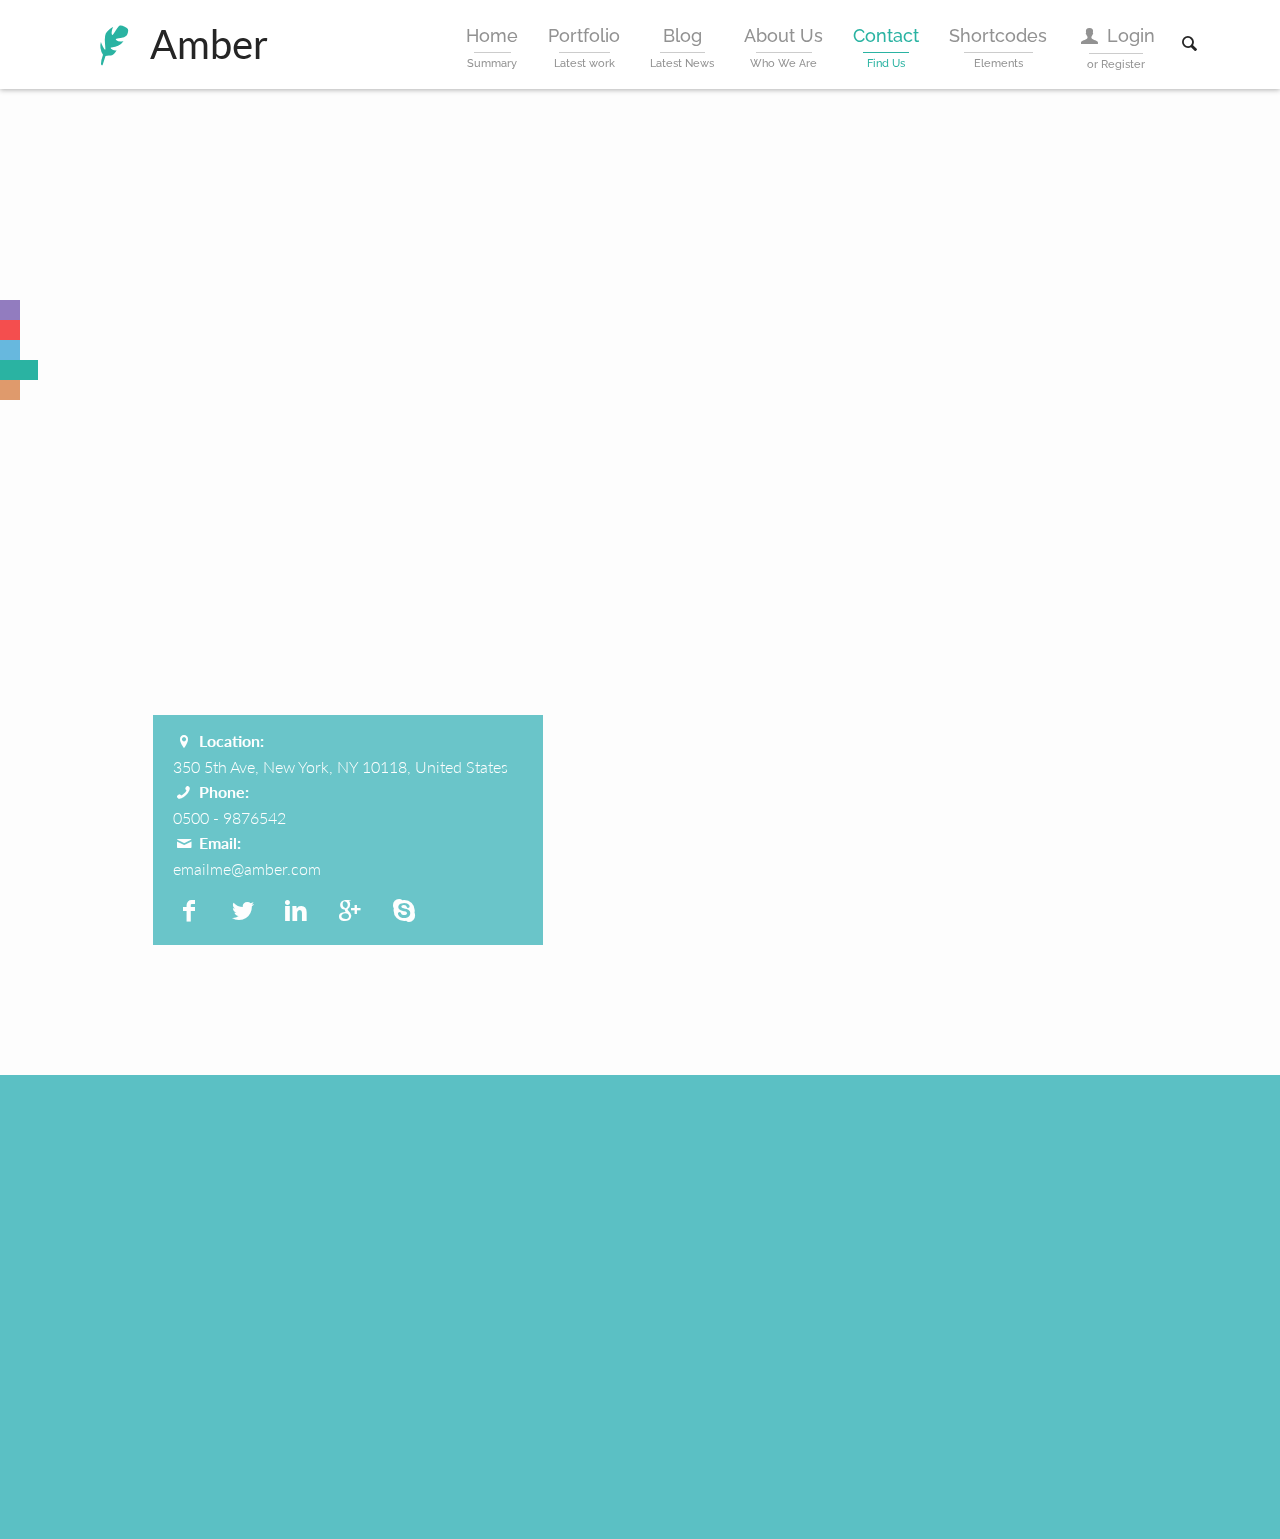
<file: contact.html>
<!DOCTYPE html>
<!--[if lt IE 7]>      <html class="no-js lt-ie9 lt-ie8 lt-ie7"> <![endif]-->
<!--[if IE 7]>         <html class="no-js lt-ie9 lt-ie8"> <![endif]-->
<!--[if IE 8]>         <html class="no-js lt-ie9"> <![endif]-->
<!--[if gt IE 8]><!--> <html class="no-js"> <!--<![endif]-->

<head>
    <meta charset="utf-8">
    <meta http-equiv="X-UA-Compatible" content="IE=edge,chrome=1">
    <title>Amber</title>
    <link rel="icon" type="image/png" href="images/favicon.png">
    <meta name="description" content="">
    <meta name="viewport" content="width=device-width, maximum-scale=1, minimum-scale=1">
    <link rel="stylesheet" href="css/bootstrap.min.css">
    <link rel="stylesheet" href="css/main.css">
    <script src="js/vendor/modernizr-2.6.2-respond-1.1.0.min.js"></script>
    <script>
        (function(i,s,o,g,r,a,m){i['GoogleAnalyticsObject']=r;i[r]=i[r]||function(){
            (i[r].q=i[r].q||[]).push(arguments)},i[r].l=1*new Date();a=s.createElement(o),
                m=s.getElementsByTagName(o)[0];a.async=1;a.src=g;m.parentNode.insertBefore(a,m)
        })(window,document,'script','//www.google-analytics.com/analytics.js','ga');

        ga('create', 'UA-52602196-1', 'auto');
        ga('send', 'pageview');

    </script>
</head>
<body class="theme-4 no-perspective" data-spy="scroll" data-target=".main-nav" data-offset="60">
    <section id="theme-swatch">
        <ul class="colors">
            <li><a href="#" class="theme-1 color-swatch"></a></li>
            <li><a href="#" class="theme-2 color-swatch"></a> </li>
            <li><a href="#" class="theme-3 color-swatch"></a></li>
            <li><a href="#" class="active theme-4 color-swatch"></a></li>
            <li><a href="#" class="theme-5 color-swatch"></a></li>
        </ul>
    </section>
    <div class="login-modal">
        <div class="login-content">
            <div>
                <button class="login-close btn btn-primary entyp-cancel-1"></button>
                <ul class="nav nav-tabs" role="tablist">
                    <li class="active"><a href="#login" role="tab" data-toggle="tab">Login</a></li>
                    <li><a href="#register" role="tab" data-toggle="tab">Register</a></li>
                </ul>
                <div class="tab-content">
                    <div class="tab-pane active fade in" id="login">
                        <form action="#">
                            <div class="input-group">
                                <input type="email" name="login-email" placeholder="Email" class="form-control"/>
                            </div>
                            <div class="input-group">
                                <input type="password" name="login-password" placeholder="Password" class="form-control"/>
                            </div>
                            <div class="input-line">
                                <button type="submit" class="btn btn-success btn-icon entyp-login-1">Login</button>
                            </div>
                        </form>
                    </div>
                    <div class="tab-pane fade" id="register">
                        <form action="#">
                            <div class="input-group">
                                <input type="text" name="register-name" placeholder="Name" class="form-control"/>
                            </div>
                            <div class="input-group">
                                <input type="email" name="register-email" placeholder="Email" class="form-control"/>
                            </div>
                            <div class="input-group">
                                <input type="password" name="register-password" placeholder="Password" class="form-control"/>
                            </div>
                            <div class="input-group">
                                <input type="password" name="register-passworda" placeholder="Confirm Password" class="form-control"/>
                            </div>
                            <div class="input-line">
                                <button type="submit" class="btn btn-success btn-icon entyp-users-1">Register</button>
                            </div>
                        </form>
                    </div>
                </div>
            </div>
        </div>
    </div>
    <nav class="navbar navbar-default navbar-fixed-top" role="navigation">
        <div class="background"></div>
        <div class="container">
            <div class="col-sm-12">
                <div class="navbar-header">
                    <button type="button" class="navbar-toggle" data-toggle="collapse" data-target="#bs-example-navbar-collapse-1">
                        <span class="sr-only">Toggle navigation</span>
                        <span class="icon-bar"></span>
                        <span class="icon-bar"></span>
                        <span class="icon-bar"></span>
                    </button>
                    <button class="open-login mobile-login"><i class="entyp-user-1"></i></button>
                    <a class="navbar-brand" href="index.html"><i class="entyp-feather"></i> Amber</a>
                </div>
                <div class="collapse navbar-collapse main-nav" id="bs-example-navbar-collapse-1">
                    <ul class="nav navbar-nav navbar-right">
                        <li>
                            <a href="index.html">
                                <div class="big">Home</div>
                                <hr/>
                                <div class="small">Summary</div>
                            </a>
                            <ul>
                                <li><a href="#">Dropdown #1</a></li>
                                <li><a href="#">Dropdown #2</a></li>
                                <li>
                                    <a href="#">Submenu #3</a>
                                    <ul>
                                        <li><a href="#">Dropdown #3.1</a></li>
                                        <li><a href="#">Dropdown #3.2</a></li>
                                        <li><a href="#">Dropdown #3.3</a></li>
                                    </ul>
                                </li>
                                <li><a href="#">Dropdown #4</a></li>
                            </ul>
                        </li>
                        <li>
                            <a href="portfolio.html">
                                <div class="big">Portfolio</div>
                                <hr/>
                                <div class="small">Latest work</div>
                            </a>
                            <ul>
                                <li><a href="portfolio-alternate.html">Portfolio Alternate</a></li>
                                <li><a href="portfolio-single.html">Portfolio Item</a></li>
                            </ul>
                        </li>
                        <li>
                            <a href="blog.html">
                                <div class="big">Blog</div>
                                <hr/>
                                <div class="small">Latest News</div>
                            </a>
                            <ul>
                                <li><a href="blog-single.html">Blog Post</a></li>
                                <li><a href="blog-2-col.html">Blog 2 Columns</a></li>
                                <li><a href="blog-no-sidebar.html">Blog Post Without Sidebar</a></li>
                            </ul>
                        </li>
                        <li>
                            <a href="about.html">
                                <div class="big">About Us</div>
                                <hr/>
                                <div class="small">Who We Are</div>
                            </a>
                        </li>
                        <li class="active">
                            <a href="contact.html">
                                <div class="big">Contact</div>
                                <hr/>
                                <div class="small">Find Us</div>
                            </a>
                        </li>
                        <li>
                            <a href="shortcodes.html">
                                <div class="big">Shortcodes</div>
                                <hr/>
                                <div class="small">Elements</div>
                            </a>
                        </li>
                        <li>
                            <a href="#" class="open-login ignore init-login-popover">
                                <div class="big"><i class="entyp-user-1"></i> Login</div>
                                <hr/>
                                <div class="small">or Register</div>
                            </a>
                        </li>
                        <li>
                            <div class="input-group search-group">
                                <form action="#">
                                    <input type="text" class="form-control" placeholder="Search..." name="s">
                                    <input type="submit" class="hidden" value="submit"/>
                                    <span class="input-group-btn">
                                        <button class="btn" type="button"><i class="entyp-search-1"></i></button>
                                    </span>
                                </form>
                            </div>
                        </li>
                    </ul>
                </div>
            </div>
        </div>
    </nav>
    <main role="main" class="main-container with-padding">
    <section class="line fill-page">
        <div class="container">
            <div class="row">
                <div class="col-xs-12">
                    <div class="title-icon">
                        <i class="entyp-paper-plane"></i>
                    </div>
                    <h1>Contact Us</h1>
                </div>
            </div>
            <div class="row">
                <div class="col-sm-8 col-sm-offset-1">
                    <form action="#" class="contact-form">
                        <div class="row">
                            <div class="col-sm-8">
                                <input type="text" name="message-name" id="message-name" placeholder="Name" class="form-control"/>
                            </div>
                            <div class="col-sm-8">
                                <input type="email" name="message-email" id="message-email" placeholder="Email" class="form-control"/>
                            </div>
                            <div class="col-sm-12">
                                <textarea class="form-control" placeholder="Message" name="message" id="message"></textarea>
                            </div>
                            <div class="col-sm-12">
                                <input type="submit" name="submit" id="submit" class="btn btn-primary" value="Send Message"/>
                            </div>
                        </div>
                    </form>
                </div>
            </div>
        </div>
        <div class="map-wrap">
            <div class="container">
                <div class="row">
                    <div class="col-sm-4 col-sm-offset-1">
                        <div class="map-overlay">
                            <address>
                                <strong><i class="entyp-location-1"></i> Location:</strong> 350 5th Ave, New York, NY 10118, United States <br/>
                                <strong><i class="entyp-phone-1"></i> Phone:</strong> 0500 - 9876542 <br/>
                                <strong><i class="entyp-mail-1"></i> Email:</strong> emailme@amber.com <br/>
                            </address>
                            <ul class="contact-icons">
                                <li><a href="#"><i class="entyp-facebook-1"></i></a></li>
                                <li><a href="#"><i class="entyp-twitter-1"></i></a></li>
                                <li><a href="#"><i class="entyp-linkedin-1"></i></a></li>
                                <li><a href="#"><i class="entyp-gplus-1"></i></a></li>
                                <li><a href="#"><i class="entyp-skype-1"></i></a></li>
                            </ul>
                        </div>
                    </div>
                </div>
            </div>
            <div class="map-container"></div>
        </div>
    </section>
        <footer class="main-footer">
            <div class="container">
                <div class="row">
                    <div class="col-sm-3">
                        <div class="footer-widget">
                            <h2>Latest Posts</h2>
                            <div class="widget-content latest-post">
                                <ul>
                                    <li>
                                        <h3><a href="blog-single.html">Jelly I love apple pie tart tootsie roll tiramisu.</a></h3>
                                        <p> I love I love cookie cotton candy. Danish candy muffin lollipop.</p>
                                        <span class="date">August 25</span>
                                    </li>
                                    <li>
                                        <h3><a href="blog-single.html">Jelly I love apple pie tart tootsie roll tiramisu.</a></h3>
                                        <p> I love I love cookie cotton candy. Danish candy muffin lollipop.</p>
                                        <span class="date">August 25</span>
                                    </li>
                                </ul>
                            </div>
                        </div>
                    </div>
                    <div class="col-sm-3">
                        <div class="footer-widget">
                            <h2>Contact</h2>
                            <div class="widget-content">
                                <address>
                                    350 5th Ave, New York,<br/> NY 10118, United States
                                </address>
                                <address>
                                    <strong>Phone: 0500 - 9876542</strong> <br/>
                                    <strong>E-mail: emailme@amber.com</strong>
                                </address>
                            </div>
                        </div>
                    </div>
                    <div class="col-sm-3">
                        <div class="footer-widget">
                            <h2>Instagram</h2>
                            <div class="widget-content instagram">
                                <div class="row">
                                    <div class="col-sm-3 col-xs-6">
                                        <a href="#"><img src="content/instagram01.jpg" alt=""/></a>
                                    </div>
                                    <div class="col-sm-3 col-xs-6">
                                        <a href="#"><img src="content/instagram02.jpg" alt=""/></a>
                                    </div>
                                    <div class="col-sm-3 col-xs-6">
                                        <a href="#"><img src="content/instagram03.jpg" alt=""/></a>
                                    </div>
                                    <div class="col-sm-3 col-xs-6">
                                        <a href="#"><img src="content/instagram04.jpg" alt=""/></a>
                                    </div>
                                    <div class="col-sm-3 col-xs-6">
                                        <a href="#"><img src="content/instagram05.jpg" alt=""/></a>
                                    </div>
                                    <div class="col-sm-3 col-xs-6">
                                        <a href="#"><img src="content/instagram06.jpg" alt=""/></a>
                                    </div>
                                    <div class="col-sm-3 col-xs-6">
                                        <a href="#"><img src="content/instagram07.jpg" alt=""/></a>
                                    </div>
                                    <div class="col-sm-3 col-xs-6">
                                        <a href="#"><img src="content/instagram08.jpg" alt=""/></a>
                                    </div>
                                </div>
                            </div>
                        </div>
                    </div>
                    <div class="col-sm-3">
                        <div class="footer-widget">
                            <h2>Share</h2>
                            <div class="footer-info text-right">
                                <ul class="footer-social">
                                    <li><a href="#"><i class="entyp-twitter-1"></i></a></li>
                                    <li><a href="#"><i class="entyp-facebook-1"></i></a></li>
                                    <li><a href="#"><i class="entyp-gplus-1"></i></a></li>
                                    <li><a href="#"><i class="entyp-pinterest"></i></a></li>
                                    <li><a href="#"><i class="entyp-dribbble-1"></i></a></li>
                                </ul>
                            </div>
                            <h2>Subscribe</h2>
                            <form role="form" class="newsletter">
                                <input type="email" name="subscribe-email" id="subscribe-email" class="form-control"/>
                                <button type="submit" class="btn btn-primary btn-empty btn-xs entyp-right-bold"></button>
                            </form>
                        </div>
                    </div>
                </div>
            </div>
        </footer>
    </main>
    <script src="js/vendor/jquery-1.11.0.min.js"></script>
    <script src="js/vendor/bootstrap.min.js"></script>
    <script src="http://maps.google.com/maps/api/js?sensor=false&amp;language=en"></script>
    <script src="js/vendor/gmap3.min.js"></script>
    <script src="js/vendor/jquery.bxslider.min.js"></script>
    <script src="js/vendor/jquery.isotope.min.js"></script>
    <script src="js/vendor/jquery.isotope.perfectmasonry.js"></script>
    <script src="js/vendor/jquery.hoverdir.js"></script>
    <script src="js/vendor/jquery.inview.min.js"></script>
    <script src="js/vendor/jquery.cookie.js"></script>
    <script src="js/vendor/jquery.selectric.js"></script>
    <script src="js/main.js"></script>
</body>
</html>
</file>
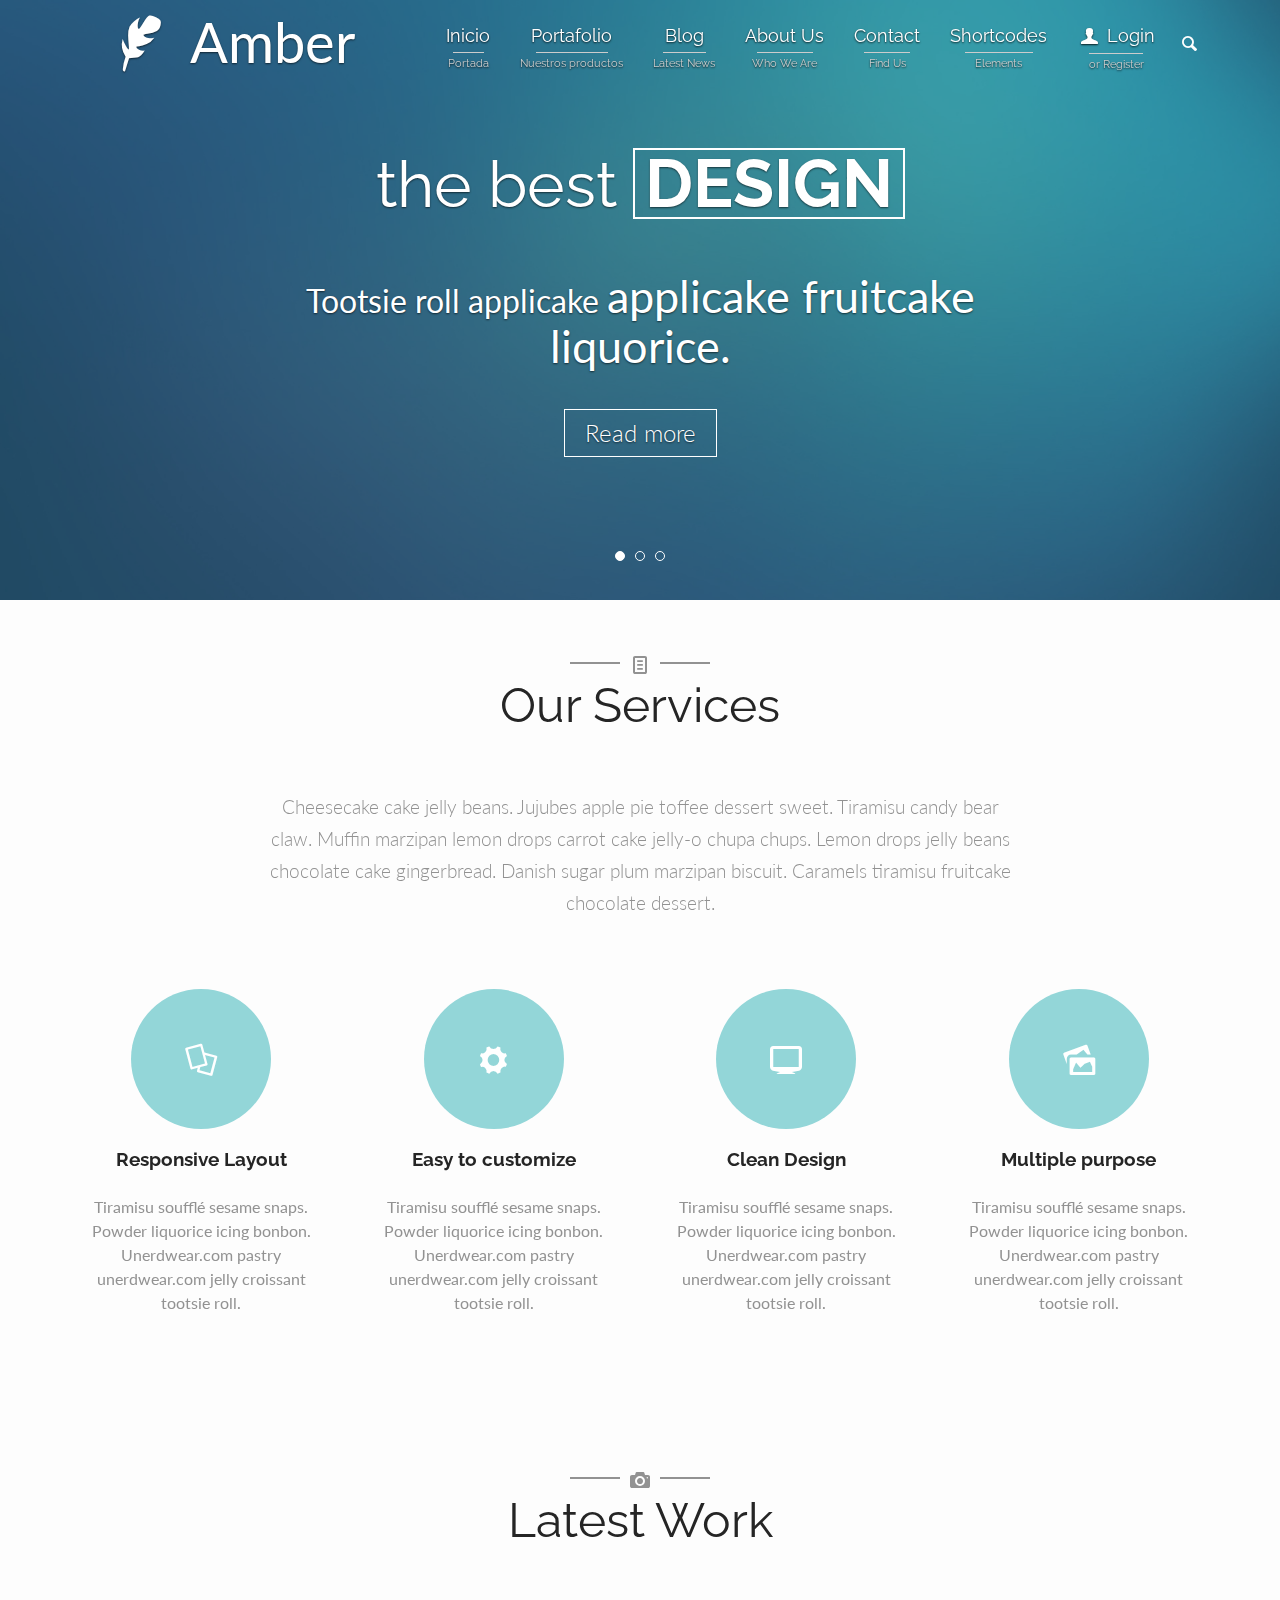
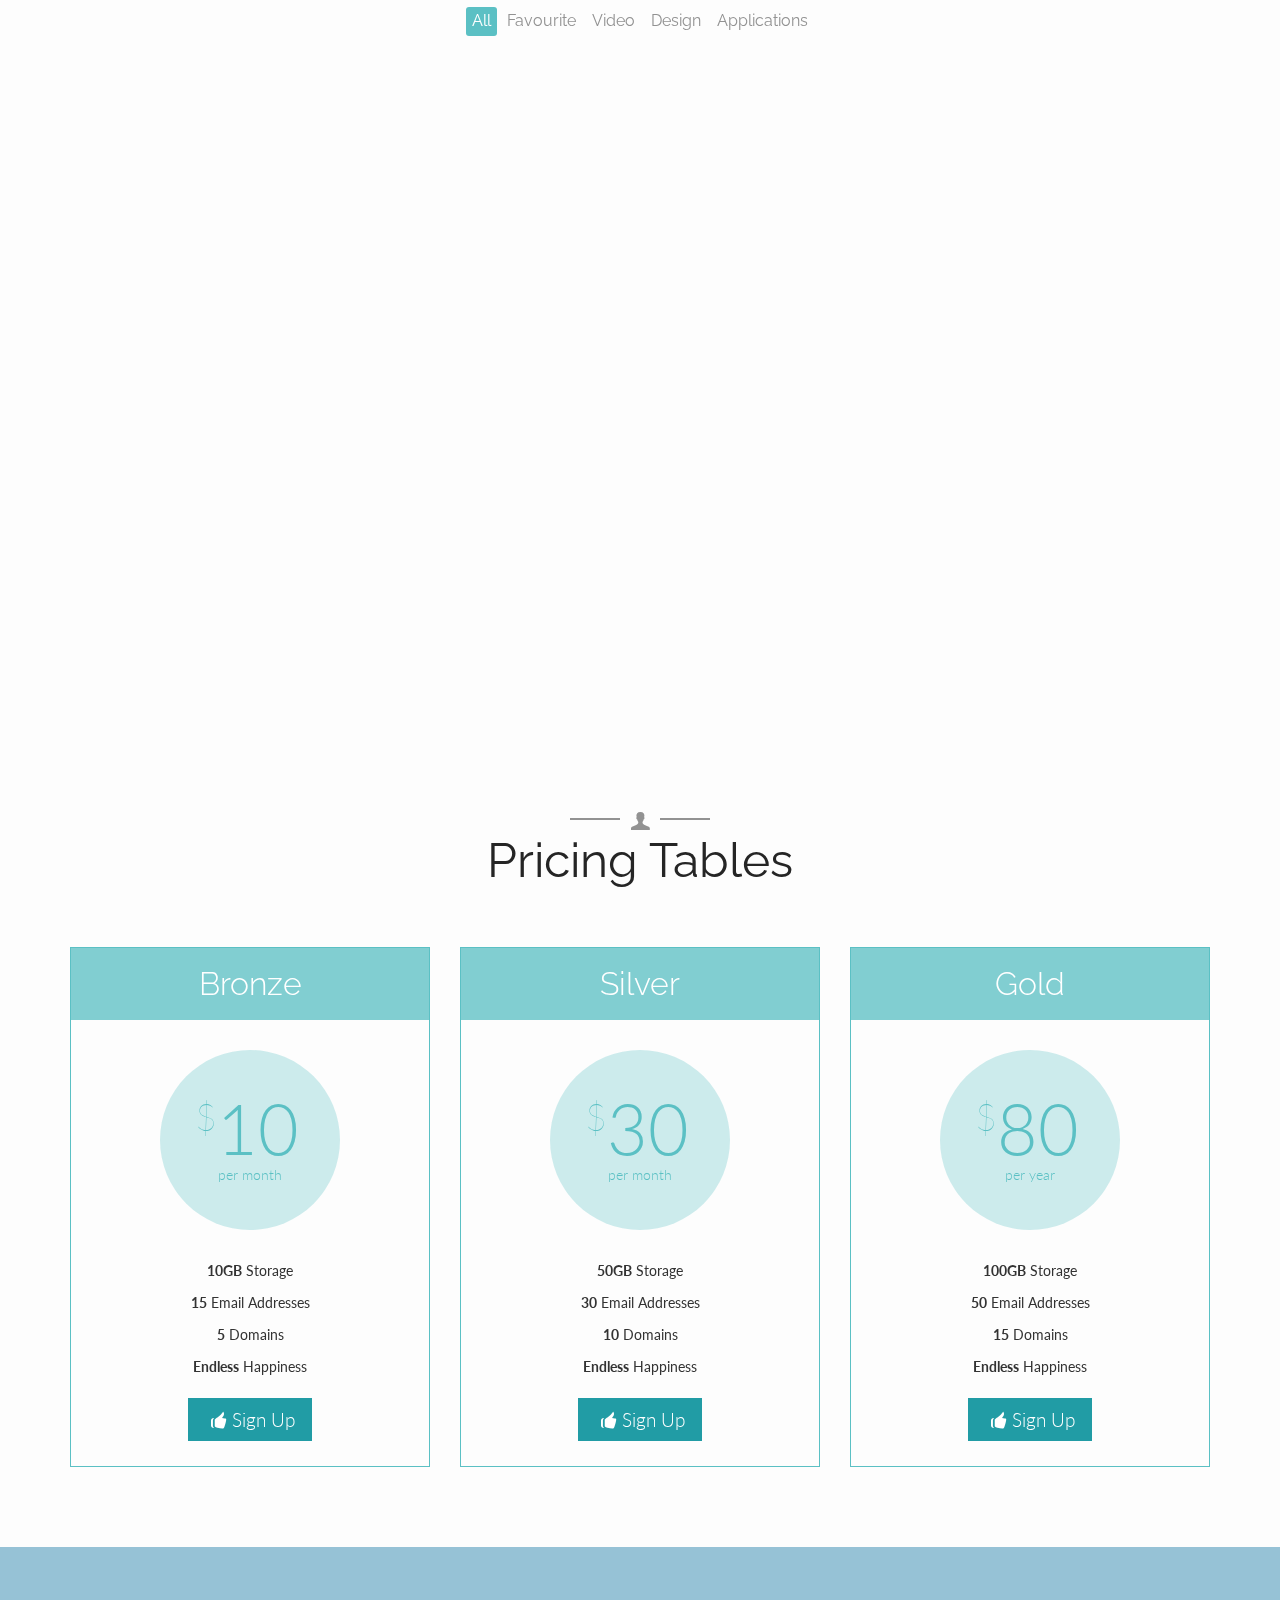
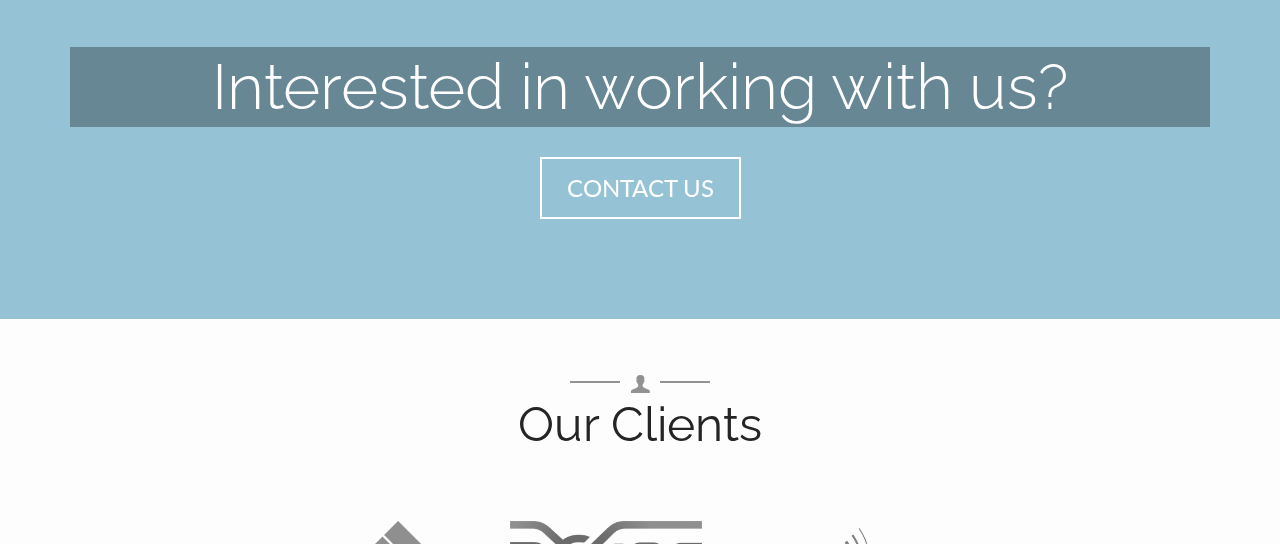
<file: min.html>
<!DOCTYPE html> <html class="no-js"> <head> <meta charset="utf-8"> <meta http-equiv="X-UA-Compatible" content="IE=edge,chrome=1"> <title>Amber</title> <link rel="icon" type="image/png" href="images/favicon.png"> <meta name="description" content=""> <meta name="viewport" content="width=device-width, maximum-scale=1, minimum-scale=1"> <link rel="stylesheet" href="css/bootstrap.min.css"> <link rel="stylesheet" href="css/main.css"> <script src="js/vendor/modernizr-2.6.2-respond-1.1.0.min.js"></script> </head><body class="theme-4 no-perspective transparent-menu" data-spy="scroll" data-target=".main-nav" data-offset="60"> <nav class="navbar navbar-default navbar-fixed-top" role="navigation"> <div class="background"></div><div class="container"> <div class="col-sm-12"> <div class="navbar-header"> <button type="button" class="navbar-toggle" data-toggle="collapse" data-target="#bs-example-navbar-collapse-1"> <span class="sr-only">Toggle navigation</span> <span class="icon-bar"></span> <span class="icon-bar"></span> <span class="icon-bar"></span> </button> <button class="open-login mobile-login"><i class="entyp-user-1"></i></button> <a class="navbar-brand" href="#home"><i class="entyp-feather"></i> Amber</a> </div><div class="collapse navbar-collapse main-nav" id="bs-example-navbar-collapse-1"> <ul class="nav navbar-nav navbar-right"> <li class="active"> <a href="index.html"> <div class="big">Inicio</div><hr/> <div class="small">Portada</div></a> </li><li> <a href="portfolio.html"> <div class="big">Portafolio</div><hr/> <div class="small">Nuestros productos</div></a> <ul> <li><a href="portfolio-alternate.html">Portfolio Alternate</a></li><li><a href="portfolio-single.html">Portfolio Item</a></li></ul> </li><li> <a href="blog.html"> <div class="big">Blog</div><hr/> <div class="small">Latest News</div></a> <ul> <li><a href="blog-single.html">Blog Post</a></li><li><a href="blog-2-col.html">Blog 2 Columns</a></li><li><a href="blog-no-sidebar.html">Blog Post Without Sidebar</a></li></ul> </li><li> <a href="about.html"> <div class="big">About Us</div><hr/> <div class="small">Who We Are</div></a> </li><li> <a href="contact.html"> <div class="big">Contact</div><hr/> <div class="small">Find Us</div></a> </li><li> <a href="shortcodes.html"> <div class="big">Shortcodes</div><hr/> <div class="small">Elements</div></a> </li><li> <a href="#" class="open-login ignore init-login-popover"> <div class="big"><i class="entyp-user-1"></i> Login</div><hr/> <div class="small">or Register</div></a> </li><li> <div class="input-group search-group"> <form action="#"> <input type="text" class="form-control" placeholder="Search..." name="s"> <input type="submit" class="hidden" value="submit"/> <span class="input-group-btn"> <button class="btn" type="button"><i class="entyp-search-1"></i></button> </span> </form> </div></li></ul> </div></div></div></nav> <main role="main" class="main-container"> <section class="slider-wrap" id="home"> <div class="top-slider fxPressAway"> <div class="item current"> <div class="image-background" style="background-image: url('content/homepage-slider02.jpg');"></div><div class="overlay"></div><div class="carousel-caption"> <div class="outer"> <div class="inner"> <div class="title">the best <span>Design</span></div><div class="subtitle"><span>Tootsie roll applicake </span>applicake fruitcake liquorice.</div><a href="#" class="btn btn-primary btn-empty btn-lg">Read more</a> </div></div></div></div><div class="item"> <div class="image-background" style="background-image: url('content/homepage-slider01.jpg');"></div><div class="overlay"></div><div class="carousel-caption"> <div class="outer"> <div class="inner"> <div class="title">Amazing <span>portfolio</span></div><div class="subtitle"><span>Jujubes cheesecake danish marzipan icing. Sesame snaps cotton </span>candy fruitcake powder bear claw applicake</div><a href="#" class="btn btn-primary btn-empty btn-lg">Read More</a> </div></div></div></div><div class="item"> <div class="image-background" style="background-image: url('content/homepage-slider03.jpg');"></div><div class="overlay"></div><div class="carousel-caption"> <div class="outer"> <div class="inner"> <div class="title"><span>Skilled</span> Team</div><div class="subtitle">Jelly beans gummi <span>bears tootsie roll chocolate. </span>Marzipan liquorice sweet brownie cheesecake macaroon fruitcake muffin</div><a href="#" class="btn btn-primary btn-empty btn-lg">Read More</a> </div></div></div></div></div></section> <section class="line"> <div class="container"> <div class="row"> <div class="col-lg-12"> <div class="title-icon"> <i class="entyp-doc-text-1"></i> </div><h1>Our Services</h1> </div></div><div class="row"> <div class="col-sm-8 col-sm-offset-2"> <div class="services-summary"> Cheesecake cake jelly beans. Jujubes apple pie toffee dessert sweet. Tiramisu candy bear claw. Muffin marzipan lemon drops carrot cake jelly-o chupa chups. Lemon drops jelly beans chocolate cake gingerbread. Danish sugar plum marzipan biscuit. Caramels tiramisu fruitcake chocolate dessert. </div></div></div><div class="row"> <div class="col-sm-3"> <article class="service"> <div class="amber-icon extra-icon"> <i class="entyp-docs"></i> </div><h4>Responsive Layout</h4> <div class="content"> Tiramisu soufflé sesame snaps. Powder liquorice icing bonbon. Unerdwear.com pastry unerdwear.com jelly croissant tootsie roll. </div></article> </div><div class="col-sm-3"> <article class="service"> <div class="amber-icon extra-icon"> <i class="entyp-cog-1"></i> </div><h4>Easy to customize</h4> <div class="content"> Tiramisu soufflé sesame snaps. Powder liquorice icing bonbon. Unerdwear.com pastry unerdwear.com jelly croissant tootsie roll. </div></article> </div><div class="col-sm-3"> <article class="service"> <div class="amber-icon extra-icon"> <i class="entyp-monitor"></i> </div><h4>Clean Design</h4> <div class="content"> Tiramisu soufflé sesame snaps. Powder liquorice icing bonbon. Unerdwear.com pastry unerdwear.com jelly croissant tootsie roll. </div></article> </div><div class="col-sm-3"> <article class="service"> <div class="amber-icon extra-icon"> <i class="entyp-picture-1"></i> </div><h4>Multiple purpose</h4> <div class="content"> Tiramisu soufflé sesame snaps. Powder liquorice icing bonbon. Unerdwear.com pastry unerdwear.com jelly croissant tootsie roll. </div></article> </div></div></div></section> <section class="line"> <div class="container"> <div class="row"> <div class="col-xs-12"> <div class="title-icon"> <i class="entyp-camera-1"></i> </div><h1>Latest Work</h1> </div></div><div class="row"> <div class="col-xs-12"> <div class="portfolio-filters"> <ul> <li class="active"> <button data-filter="*" type="button" title="All">All</button> </li><li> <button data-filter=".our-favorite" type="button" title="Favourites">Favourite</button> </li><li> <button data-filter=".video" type="button" title="Videos">Video</button> </li><li> <button data-filter=".design" type="button" title="Designs">Design</button> </li><li> <button data-filter=".app" type="button" title="Applications">Applications</button> </li></ul> </div></div></div></div><div class="portfolio-wrap"> <article class="design app" data-image="content/portfolio01.jpg"> <div class="image-background"></div><a href="portfolio-single.html" class="overlay"> <div class="background-color"></div><div class="outer"> <div class="inner"> <div class="title">Cool Description!</div><div class="type">See More</div><div class="amber-icon"><i class="entyp-picture-1"></i></div></div></div></a> </article> <article class="video our-favorite" data-image="content/portfolio02.jpg"> <div class="image-background"></div><a href="portfolio-single.html" class="overlay"> <div class="background-color"></div><div class="outer"> <div class="inner"> <div class="title">Cool Description!</div><div class="type">See More</div><div class="amber-icon"><i class="entyp-eye-1"></i></div></div></div></a> </article> <article class="design app" data-image="content/portfolio03.jpg"> <div class="image-background"></div><a href="portfolio-single.html" class="overlay"> <div class="background-color"></div><div class="outer"> <div class="inner"> <div class="title">Cool Description!</div><div class="type">See More</div><div class="amber-icon"><i class="entyp-picture-1"></i></div></div></div></a> </article> <article class="our-favorite app" data-image="content/portfolio04.jpg"> <div class="image-background"></div><a href="portfolio-single.html" class="overlay"> <div class="background-color"></div><div class="outer"> <div class="inner"> <div class="title">Cool Description!</div><div class="type">See More</div><div class="amber-icon"><i class="entyp-picture-1"></i></div></div></div></a> </article> <article class="design app" data-image="content/portfolio05.jpg"> <div class="image-background"></div><a href="portfolio-single.html" class="overlay"> <div class="background-color"></div><div class="outer"> <div class="inner"> <div class="title">Cool Description!</div><div class="type">See More</div><div class="amber-icon"><i class="entyp-picture-1"></i></div></div></div></a> </article> <article class="app our-favorite" data-image="content/portfolio06.jpg"> <div class="image-background"></div><a href="portfolio-single.html" class="overlay"> <div class="background-color"></div><div class="outer"> <div class="inner"> <div class="title">Cool Description!</div><div class="type">See More</div><div class="amber-icon"><i class="entyp-picture-1"></i></div></div></div></a> </article> <article class="video app" data-image="content/portfolio07.jpg"> <div class="image-background"></div><a href="portfolio-single.html" class="overlay"> <div class="background-color"></div><div class="outer"> <div class="inner"> <div class="title">Cool Description!</div><div class="type">See More</div><div class="amber-icon"><i class="entyp-eye-1"></i></div></div></div></a> </article> <article class="video" data-image="content/portfolio08.jpg"> <div class="image-background"></div><a href="portfolio-single.html" class="overlay"> <div class="background-color"></div><div class="outer"> <div class="inner"> <div class="title">Cool Description!</div><div class="type">See More</div><div class="amber-icon"><i class="entyp-eye-1"></i></div></div></div></a> </article> </div></section> <section class="line"> <div class="container"> <div class="row"> <div class="col-xs-12"> <div class="title-icon"> <i class="entyp-user-1"></i> </div><h1>Pricing Tables</h1> </div></div><div class="row"> <div class="col-sm-4"> <div class="pricing-box"> <header>Bronze</header> <div class="price"> <h3><span class="symbol">$</span>10</h3> <h4>per month</h4> </div><ul class="item-list"> <li><strong>10GB</strong> Storage</li><li><strong>15</strong> Email Addresses</li><li><strong>5</strong> Domains</li><li><strong>Endless</strong> Happiness</li></ul> <button type="button" class="hidden-sm btn btn-success btn-icon entyp-thumbs-up-1">Sign Up</button> <button type="button" class="hidden-lg hidden-md hidden-xs btn btn-success entyp-thumbs-up-1 btn-xs">Sign Up</button> </div></div><div class="col-sm-4"> <div class="pricing-box"> <header>Silver</header> <div class="price"> <h3><span class="symbol">$</span>30</h3> <h4>per month</h4> </div><ul class="item-list"> <li><strong>50GB</strong> Storage</li><li><strong>30</strong> Email Addresses</li><li><strong>10</strong> Domains</li><li><strong>Endless</strong> Happiness</li></ul> <button type="button" class="hidden-sm btn btn-success btn-icon entyp-thumbs-up-1">Sign Up</button> <button type="button" class="hidden-lg hidden-md hidden-xs btn btn-success entyp-thumbs-up-1 btn-xs">Sign Up</button> </div></div><div class="col-sm-4"> <div class="pricing-box"> <header>Gold</header> <div class="price"> <h3><span class="symbol">$</span>80</h3> <h4>per year</h4> </div><ul class="item-list"> <li><strong>100GB</strong> Storage</li><li><strong>50</strong> Email Addresses</li><li><strong>15</strong> Domains</li><li><strong>Endless</strong> Happiness</li></ul> <button type="button" class="hidden-sm btn btn-success btn-icon entyp-thumbs-up-1">Sign Up</button> <button type="button" class="hidden-lg hidden-md hidden-xs btn btn-success entyp-thumbs-up-1 btn-xs">Sign Up</button> </div></div></div></div></section> <section class="action-call parallax" style="background-image: url('content/action-call.jpg')"> <div class="container"> <div class="row"> <div class="col-xs-12"> <div class="text">Interested in working with us?</div><button class="btn btn-empty btn-lg">Contact us</button> </div></div></div><div class="background-overlay"></div></section> <section class="line"> <div class="container"> <div class="row"> <div class="col-xs-12"> <div class="title-icon"> <i class="entyp-user-1"></i> </div><h1>Our Clients</h1> </div></div><div class="row"> <div class="col-xs-12"> <div class="clients-wrap"> <div class="clients-slider"> <div class="item"> <ul class="clients"> <li> <a href="#"> <figure> <img src="content/client1.png" alt=""/> </figure> </a> </li><li> <a href="#"> <figure> <img src="content/client2.png" alt=""/> </figure> </a> </li><li> <a href="#"> <figure> <img src="content/client3.png" alt=""/> </figure> </a> </li></ul> </div><div class="item"> <ul class="clients"> <li> <a href="#"> <figure> <img src="content/client4.png" alt=""/> </figure> </a> </li><li> <a href="#"> <figure> <img src="content/client5.png" alt=""/> </figure> </a> </li><li> <a href="#"> <figure> <img src="content/client6.png" alt=""/> </figure> </a> </li></ul> </div><div class="item"> <ul class="clients"> <li> <a href="#"> <figure> <img src="content/client7.png" alt=""/> </figure> </a> </li><li> <a href="#"> <figure> <img src="content/client8.png" alt=""/> </figure> </a> </li><li> <a href="#"> <figure> <img src="content/client9.png" alt=""/> </figure> </a> </li></ul> </div></div></div></div></div></div></section> <footer class="main-footer"> <div class="container"> <div class="row"> <div class="col-sm-3"> <div class="footer-widget"> <h2>Latest Posts</h2> <div class="widget-content latest-post"> <ul> <li> <h3><a href="blog-single.html">Jelly I love apple pie tart tootsie roll tiramisu.</a></h3> <p> I love I love cookie cotton candy. Danish candy muffin lollipop.</p><span class="date">August 25</span> </li><li> <h3><a href="blog-single.html">Jelly I love apple pie tart tootsie roll tiramisu.</a></h3> <p> I love I love cookie cotton candy. Danish candy muffin lollipop.</p><span class="date">August 25</span> </li></ul> </div></div></div><div class="col-sm-3"> <div class="footer-widget"> <h2>Contact</h2> <div class="widget-content"> <address> 350 5th Ave, New York,<br/> NY 10118, United States </address> <address> <strong>Phone: 0500 - 9876542</strong> <br/> <strong>E-mail: emailme@amber.com</strong> </address> </div></div></div><div class="col-sm-3"> <div class="footer-widget"> <h2>Instagram</h2> <div class="widget-content instagram"> <div class="row"> <div class="col-sm-3 col-xs-6"> <a href="#"><img src="content/instagram01.jpg" alt=""/></a> </div><div class="col-sm-3 col-xs-6"> <a href="#"><img src="content/instagram02.jpg" alt=""/></a> </div><div class="col-sm-3 col-xs-6"> <a href="#"><img src="content/instagram03.jpg" alt=""/></a> </div><div class="col-sm-3 col-xs-6"> <a href="#"><img src="content/instagram04.jpg" alt=""/></a> </div><div class="col-sm-3 col-xs-6"> <a href="#"><img src="content/instagram05.jpg" alt=""/></a> </div><div class="col-sm-3 col-xs-6"> <a href="#"><img src="content/instagram06.jpg" alt=""/></a> </div><div class="col-sm-3 col-xs-6"> <a href="#"><img src="content/instagram07.jpg" alt=""/></a> </div><div class="col-sm-3 col-xs-6"> <a href="#"><img src="content/instagram08.jpg" alt=""/></a> </div></div></div></div></div><div class="col-sm-3"> <div class="footer-widget"> <h2>Share</h2> <div class="footer-info text-right"> <ul class="footer-social"> <li><a href="#"><i class="entyp-twitter-1"></i></a></li><li><a href="#"><i class="entyp-facebook-1"></i></a></li><li><a href="#"><i class="entyp-gplus-1"></i></a></li><li><a href="#"><i class="entyp-pinterest"></i></a></li><li><a href="#"><i class="entyp-dribbble-1"></i></a></li></ul> </div><h2>Subscribe</h2> <form role="form" class="newsletter"> <input type="email" name="subscribe-email" id="subscribe-email" class="form-control"/> <button type="submit" class="btn btn-primary btn-empty btn-xs entyp-right-bold"></button> </form> </div></div></div></div></footer> </main> <script src="js/vendor/jquery-1.11.0.min.js"></script> <script src="js/vendor/jquery.cookie.js"></script> <script src="js/vendor/bootstrap.min.js"></script> <script src="http://maps.google.com/maps/api/js?sensor=false&amp;language=en"></script> <script src="js/vendor/gmap3.min.js"></script> <script src="js/vendor/jquery.bxslider.min.js"></script> <script src="js/vendor/jquery.isotope.min.js"></script> <script src="js/vendor/jquery.isotope.perfectmasonry.js"></script> <script src="js/vendor/jquery.hoverdir.js"></script> <script src="js/vendor/jquery.inview.min.js"></script> <script src="js/vendor/jquery.selectric.js"></script> <script src="js/main.js"></script></body></html>
</file>
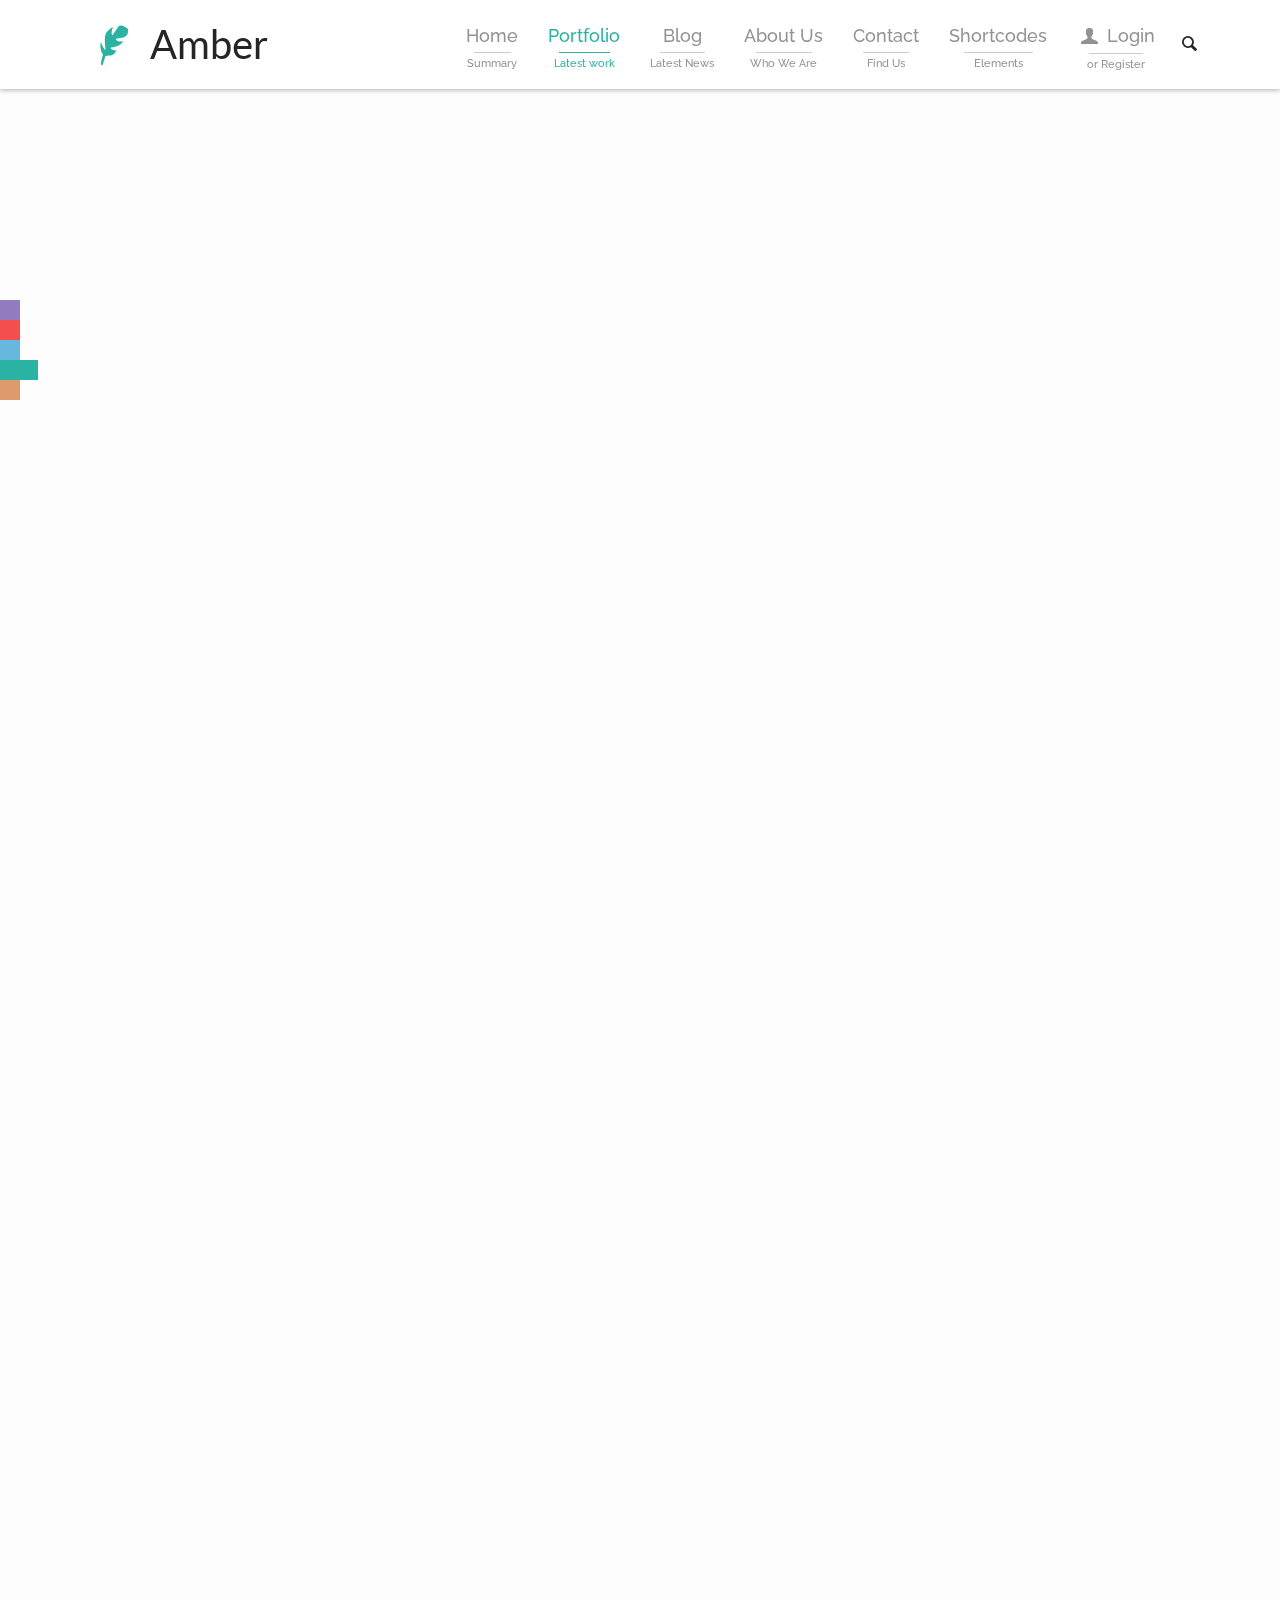
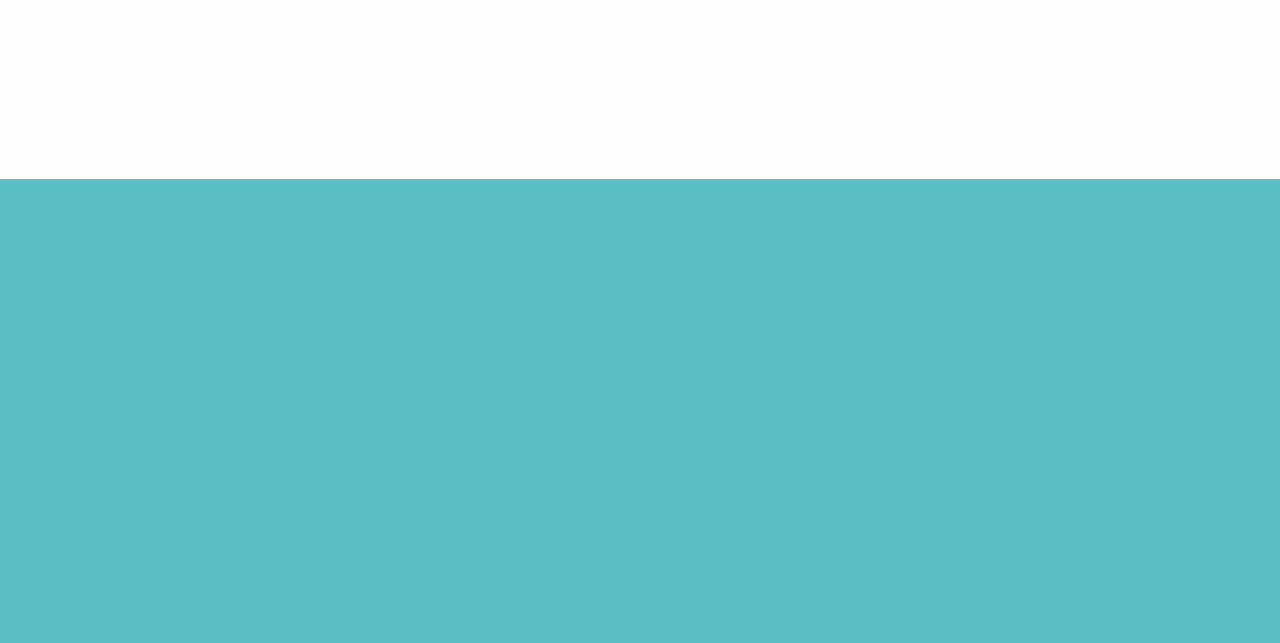
<file: portfolio-single.html>
<!DOCTYPE html>
<!--[if lt IE 7]>      <html class="no-js lt-ie9 lt-ie8 lt-ie7"> <![endif]-->
<!--[if IE 7]>         <html class="no-js lt-ie9 lt-ie8"> <![endif]-->
<!--[if IE 8]>         <html class="no-js lt-ie9"> <![endif]-->
<!--[if gt IE 8]><!--> <html class="no-js"> <!--<![endif]-->

<head>
    <meta charset="utf-8">
    <meta http-equiv="X-UA-Compatible" content="IE=edge,chrome=1">
    <title>Amber</title>
    <link rel="icon" type="image/png" href="images/favicon.png">
    <meta name="description" content="">
    <meta name="viewport" content="width=device-width, maximum-scale=1, minimum-scale=1">
    <link rel="stylesheet" href="css/bootstrap.min.css">
    <link rel="stylesheet" href="css/main.css">
    <script src="js/vendor/modernizr-2.6.2-respond-1.1.0.min.js"></script>
    <script>
        (function(i,s,o,g,r,a,m){i['GoogleAnalyticsObject']=r;i[r]=i[r]||function(){
            (i[r].q=i[r].q||[]).push(arguments)},i[r].l=1*new Date();a=s.createElement(o),
                m=s.getElementsByTagName(o)[0];a.async=1;a.src=g;m.parentNode.insertBefore(a,m)
        })(window,document,'script','//www.google-analytics.com/analytics.js','ga');

        ga('create', 'UA-52602196-1', 'auto');
        ga('send', 'pageview');

    </script>
</head>
<body class="theme-4 no-perspective" data-spy="scroll" data-target=".main-nav" data-offset="60">
    <section id="theme-swatch">
        <ul class="colors">
            <li><a href="#" class="theme-1 color-swatch"></a></li>
            <li><a href="#" class="theme-2 color-swatch"></a> </li>
            <li><a href="#" class="theme-3 color-swatch"></a></li>
            <li><a href="#" class="active theme-4 color-swatch"></a></li>
            <li><a href="#" class="theme-5 color-swatch"></a></li>
        </ul>
    </section>
    <div class="login-modal">
        <div class="login-content">
            <div>
                <button class="login-close btn btn-primary entyp-cancel-1"></button>
                <ul class="nav nav-tabs" role="tablist">
                    <li class="active"><a href="#login" role="tab" data-toggle="tab">Login</a></li>
                    <li><a href="#register" role="tab" data-toggle="tab">Register</a></li>
                </ul>
                <div class="tab-content">
                    <div class="tab-pane active fade in" id="login">
                        <form action="#">
                            <div class="input-group">
                                <input type="email" name="login-email" placeholder="Email" class="form-control"/>
                            </div>
                            <div class="input-group">
                                <input type="password" name="login-password" placeholder="Password" class="form-control"/>
                            </div>
                            <div class="input-line">
                                <button type="submit" class="btn btn-success btn-icon entyp-login-1">Login</button>
                            </div>
                        </form>
                    </div>
                    <div class="tab-pane fade" id="register">
                        <form action="#">
                            <div class="input-group">
                                <input type="text" name="register-name" placeholder="Name" class="form-control"/>
                            </div>
                            <div class="input-group">
                                <input type="email" name="register-email" placeholder="Email" class="form-control"/>
                            </div>
                            <div class="input-group">
                                <input type="password" name="register-password" placeholder="Password" class="form-control"/>
                            </div>
                            <div class="input-group">
                                <input type="password" name="register-passworda" placeholder="Confirm Password" class="form-control"/>
                            </div>
                            <div class="input-line">
                                <button type="submit" class="btn btn-success btn-icon entyp-users-1">Register</button>
                            </div>
                        </form>
                    </div>
                </div>
            </div>
        </div>
    </div>
    <nav class="navbar navbar-default navbar-fixed-top" role="navigation">
        <div class="background"></div>
        <div class="container">
            <div class="col-sm-12">
                <div class="navbar-header">
                    <button type="button" class="navbar-toggle" data-toggle="collapse" data-target="#bs-example-navbar-collapse-1">
                        <span class="sr-only">Toggle navigation</span>
                        <span class="icon-bar"></span>
                        <span class="icon-bar"></span>
                        <span class="icon-bar"></span>
                    </button>
                    <button class="open-login mobile-login"><i class="entyp-user-1"></i></button>
                    <a class="navbar-brand" href="#home"><i class="entyp-feather"></i> Amber</a>
                </div>
                <div class="collapse navbar-collapse main-nav" id="bs-example-navbar-collapse-1">
                    <ul class="nav navbar-nav navbar-right">
                        <li>
                            <a href="index.html">
                                <div class="big">Home</div>
                                <hr/>
                                <div class="small">Summary</div>
                            </a>
                            <ul>
                                <li><a href="#">Dropdown #1</a></li>
                                <li><a href="#">Dropdown #2</a></li>
                                <li>
                                    <a href="#">Submenu #3</a>
                                    <ul>
                                        <li><a href="#">Dropdown #3.1</a></li>
                                        <li><a href="#">Dropdown #3.2</a></li>
                                        <li><a href="#">Dropdown #3.3</a></li>
                                    </ul>
                                </li>
                                <li><a href="#">Dropdown #4</a></li>
                            </ul>
                        </li>
                        <li class="active">
                            <a href="portfolio.html">
                                <div class="big">Portfolio</div>
                                <hr/>
                                <div class="small">Latest work</div>
                            </a>
                            <ul>
                                <li><a href="portfolio-alternate.html">Portfolio Alternate</a></li>
                                <li class="active"><a href="portfolio-single.html">Portfolio Item</a></li>
                            </ul>
                        </li>
                        <li>
                            <a href="blog.html">
                                <div class="big">Blog</div>
                                <hr/>
                                <div class="small">Latest News</div>
                            </a>
                            <ul>
                                <li><a href="blog-single.html">Blog Post</a></li>
                                <li><a href="blog-2-col.html">Blog 2 Columns</a></li>
                                <li><a href="blog-no-sidebar.html">Blog Post Without Sidebar</a></li>
                            </ul>
                        </li>
                        <li>
                            <a href="about.html">
                                <div class="big">About Us</div>
                                <hr/>
                                <div class="small">Who We Are</div>
                            </a>
                        </li>
                        <li>
                            <a href="contact.html">
                                <div class="big">Contact</div>
                                <hr/>
                                <div class="small">Find Us</div>
                            </a>
                        </li>
                        <li>
                            <a href="shortcodes.html">
                                <div class="big">Shortcodes</div>
                                <hr/>
                                <div class="small">Elements</div>
                            </a>
                        </li>
                        <li>
                            <a href="#" class="open-login ignore init-login-popover">
                                <div class="big"><i class="entyp-user-1"></i> Login</div>
                                <hr/>
                                <div class="small">or Register</div>
                            </a>
                        </li>
                        <li>
                            <div class="input-group search-group">
                                <form action="#">
                                    <input type="text" class="form-control" placeholder="Search..." name="s">
                                    <input type="submit" class="hidden" value="submit"/>
                                    <span class="input-group-btn">
                                        <button class="btn" type="button"><i class="entyp-search-1"></i></button>
                                    </span>
                                </form>
                            </div>
                        </li>
                    </ul>
                </div>
            </div>
        </div>
    </nav>
    <main role="main" class="main-container">
    <section class="line portfolio-details" id="common">
        <div class="container">
            <div class="row">
                <div class="col-xs-12">
                    <div class="title-icon">
                        <i class="entyp-camera-1"></i>
                    </div>
                    <h1>Portfolio Item Title</h1>
                </div>
            </div>
            <div class="row">
                <div class="col-md-8 col-md-offset-2">
                    <div class="box">
                        Cheesecake cake jelly beans. Jujubes apple pie toffee dessert sweet.
                        Tiramisu candy bear claw. Muffin marzipan lemon drops carrot cake jelly-o
                        chupa chups. Lemon drops jelly beans chocolate cake gingerbread. Danish
                        sugar plum marzipan biscuit. Caramels tiramisu fruitcake chocolate dessert.
                    </div>
                    <div class="box">
                        <ul class="portfolio-info">
                            <li><i class="entyp-calendar-1"></i>20 August 2013</li>
                            <li><i class="entyp-camera-1"/></i>Video</li>
                            <li><i class="entyp-globe-1"></i>www.somesite.com</li>
                        </ul>
                    </div>
                </div>
                <div class="col-sm-6">
                    <div class="common-slider-wrap">
                        <a class="left carousel-control hidden-xs" data-slide="prev"><i class="entyp-left-open-big control-icon"></i></a>
                        <a class="right carousel-control hidden-xs" data-slide="next"><i class="entyp-right-open-big control-icon"></i></a>
                        <div class="common-slider">
                            <div class="item">
                                <figure>
                                    <img src="content/portfolio14.jpg" alt=""/>
                                </figure>
                            </div>
                            <div class="item">
                                <figure>
                                    <img src="content/portfolio11.jpg" alt=""/>
                                </figure>
                            </div>
                            <div class="item">
                                <figure>
                                    <img src="content/portfolio12.jpg" alt=""/>
                                </figure>
                            </div>
                        </div>
                    </div>
                </div>
                <div class="col-sm-6">
                        <div class="description">
                            <h4><strong>Cheesecake cake jelly beans</strong></h4>
                            <div class="content">
                                Jujubes apple pie toffee dessert sweet.
                                Tiramisu candy bear claw. Muffin marzipan lemon drops carrot cake jelly-o
                                chupa chups. Lemon drops jelly beans chocolate cake gingerbread. Danish
                                sugar plum marzipan biscuit. Caramels tiramisu fruitcake chocolate dessert.
                            </div>
                            <h4><strong>Cheesecake cake jelly beans</strong></h4>
                            <div class="content">
                                Jujubes apple pie toffee dessert sweet.
                                Tiramisu candy bear claw. Muffin marzipan lemon drops carrot cake jelly-o
                                chupa chups. Lemon drops jelly beans chocolate cake gingerbread. Danish
                                sugar plum marzipan biscuit. Caramels tiramisu fruitcake chocolate dessert.
                            </div>
                        </div>
                    </div>
            </div>
            <div class="row">
                <div class="col-xs-12">
                    <div class="title-icon">
                        <i class="entyp-camera-1"></i>
                    </div>
                    <h1>Recently Viewed</h1>
                </div>
            </div>
            <div class="portfolio-wrap">
                <article data-image="content/portfolio01.jpg">
                    <div class="image-background"></div>
                    <a href="portfolio-single.html" class="overlay">
                        <div class="background-color"></div>
                        <div class="outer">
                            <div class="inner">
                                <div class="title">Cool Description!</div>
                                <div class="type">See More</div>
                                <div class="amber-icon"><i class="entyp-picture-1"></i></div>
                            </div>
                        </div>
                    </a>
                </article>
                <article data-image="content/portfolio02.jpg">
                    <div class="image-background"></div>
                    <a href="portfolio-single.html" class="overlay">
                        <div class="background-color"></div>
                        <div class="outer">
                            <div class="inner">
                                <div class="title">Cool Description!</div>
                                <div class="type">See More</div>
                                <div class="amber-icon"><i class="entyp-picture-1"></i></div>
                            </div>
                        </div>
                    </a>
                </article>
                <article data-image="content/portfolio03.jpg">
                    <div class="image-background"></div>
                    <a href="portfolio-single.html" class="overlay">
                        <div class="background-color"></div>
                        <div class="outer">
                            <div class="inner">
                                <div class="title">Cool Description!</div>
                                <div class="type">See More</div>
                                <div class="amber-icon"><i class="entyp-picture-1"></i></div>
                            </div>
                        </div>
                    </a>
                </article>
                <article data-image="content/portfolio04.jpg">
                    <div class="image-background"></div>
                    <a href="portfolio-single.html" class="overlay">
                        <div class="background-color"></div>
                        <div class="outer">
                            <div class="inner">
                                <div class="title">Cool Description!</div>
                                <div class="type">See More</div>
                                <div class="amber-icon"><i class="entyp-picture-1"></i></div>
                            </div>
                        </div>
                    </a>
                </article>
            </div>
        </div>
    </section>
    <footer class="main-footer">
        <div class="container">
            <div class="row">
                <div class="col-sm-3">
                    <div class="footer-widget">
                        <h2>Latest Posts</h2>
                        <div class="widget-content latest-post">
                            <ul>
                                <li>
                                    <h3><a href="blog-single.html">Jelly I love apple pie tart tootsie roll tiramisu.</a></h3>
                                    <p> I love I love cookie cotton candy. Danish candy muffin lollipop.</p>
                                    <span class="date">August 25</span>
                                </li>
                                <li>
                                    <h3><a href="blog-single.html">Jelly I love apple pie tart tootsie roll tiramisu.</a></h3>
                                    <p> I love I love cookie cotton candy. Danish candy muffin lollipop.</p>
                                    <span class="date">August 25</span>
                                </li>
                            </ul>
                        </div>
                    </div>
                </div>
                <div class="col-sm-3">
                    <div class="footer-widget">
                        <h2>Contact</h2>
                        <div class="widget-content">
                            <address>
                                350 5th Ave, New York,<br/> NY 10118, United States
                            </address>
                            <address>
                                <strong>Phone: 0500 - 9876542</strong> <br/>
                                <strong>E-mail: emailme@amber.com</strong>
                            </address>
                        </div>
                    </div>
                </div>
                <div class="col-sm-3">
                    <div class="footer-widget">
                        <h2>Instagram</h2>
                        <div class="widget-content instagram">
                            <div class="row">
                                <div class="col-sm-3 col-xs-6">
                                    <a href="#"><img src="content/instagram01.jpg" alt=""/></a>
                                </div>
                                <div class="col-sm-3 col-xs-6">
                                    <a href="#"><img src="content/instagram02.jpg" alt=""/></a>
                                </div>
                                <div class="col-sm-3 col-xs-6">
                                    <a href="#"><img src="content/instagram03.jpg" alt=""/></a>
                                </div>
                                <div class="col-sm-3 col-xs-6">
                                    <a href="#"><img src="content/instagram04.jpg" alt=""/></a>
                                </div>
                                <div class="col-sm-3 col-xs-6">
                                    <a href="#"><img src="content/instagram05.jpg" alt=""/></a>
                                </div>
                                <div class="col-sm-3 col-xs-6">
                                    <a href="#"><img src="content/instagram06.jpg" alt=""/></a>
                                </div>
                                <div class="col-sm-3 col-xs-6">
                                    <a href="#"><img src="content/instagram07.jpg" alt=""/></a>
                                </div>
                                <div class="col-sm-3 col-xs-6">
                                    <a href="#"><img src="content/instagram08.jpg" alt=""/></a>
                                </div>
                            </div>
                        </div>
                    </div>
                </div>
                <div class="col-sm-3">
                    <div class="footer-widget">
                        <h2>Share</h2>
                        <div class="footer-info text-right">
                            <ul class="footer-social">
                                <li><a href="#"><i class="entyp-twitter-1"></i></a></li>
                                <li><a href="#"><i class="entyp-facebook-1"></i></a></li>
                                <li><a href="#"><i class="entyp-gplus-1"></i></a></li>
                                <li><a href="#"><i class="entyp-pinterest"></i></a></li>
                                <li><a href="#"><i class="entyp-dribbble-1"></i></a></li>
                            </ul>
                        </div>
                        <h2>Subscribe</h2>
                        <form role="form" class="newsletter">
                            <input type="email" name="subscribe-email" id="subscribe-email" class="form-control"/>
                            <button type="submit" class="btn btn-primary btn-empty btn-xs entyp-right-bold"></button>
                        </form>
                    </div>
                </div>
            </div>
        </div>
    </footer>
    </main>
    <script src="js/vendor/jquery-1.11.0.min.js"></script>
    <script src="js/vendor/bootstrap.min.js"></script>
    <script src="http://maps.google.com/maps/api/js?sensor=false&amp;language=en"></script>
    <script src="js/vendor/gmap3.min.js"></script>
    <script src="js/vendor/jquery.bxslider.min.js"></script>
    <script src="js/vendor/jquery.isotope.min.js"></script>
    <script src="js/vendor/jquery.isotope.perfectmasonry.js"></script>
    <script src="js/vendor/jquery.hoverdir.js"></script>
    <script src="js/vendor/jquery.inview.min.js"></script>
    <script src="js/vendor/jquery.cookie.js"></script>
    <script src="js/vendor/jquery.selectric.js"></script>
    <script src="js/main.js"></script>
</body>
</html>
</file>
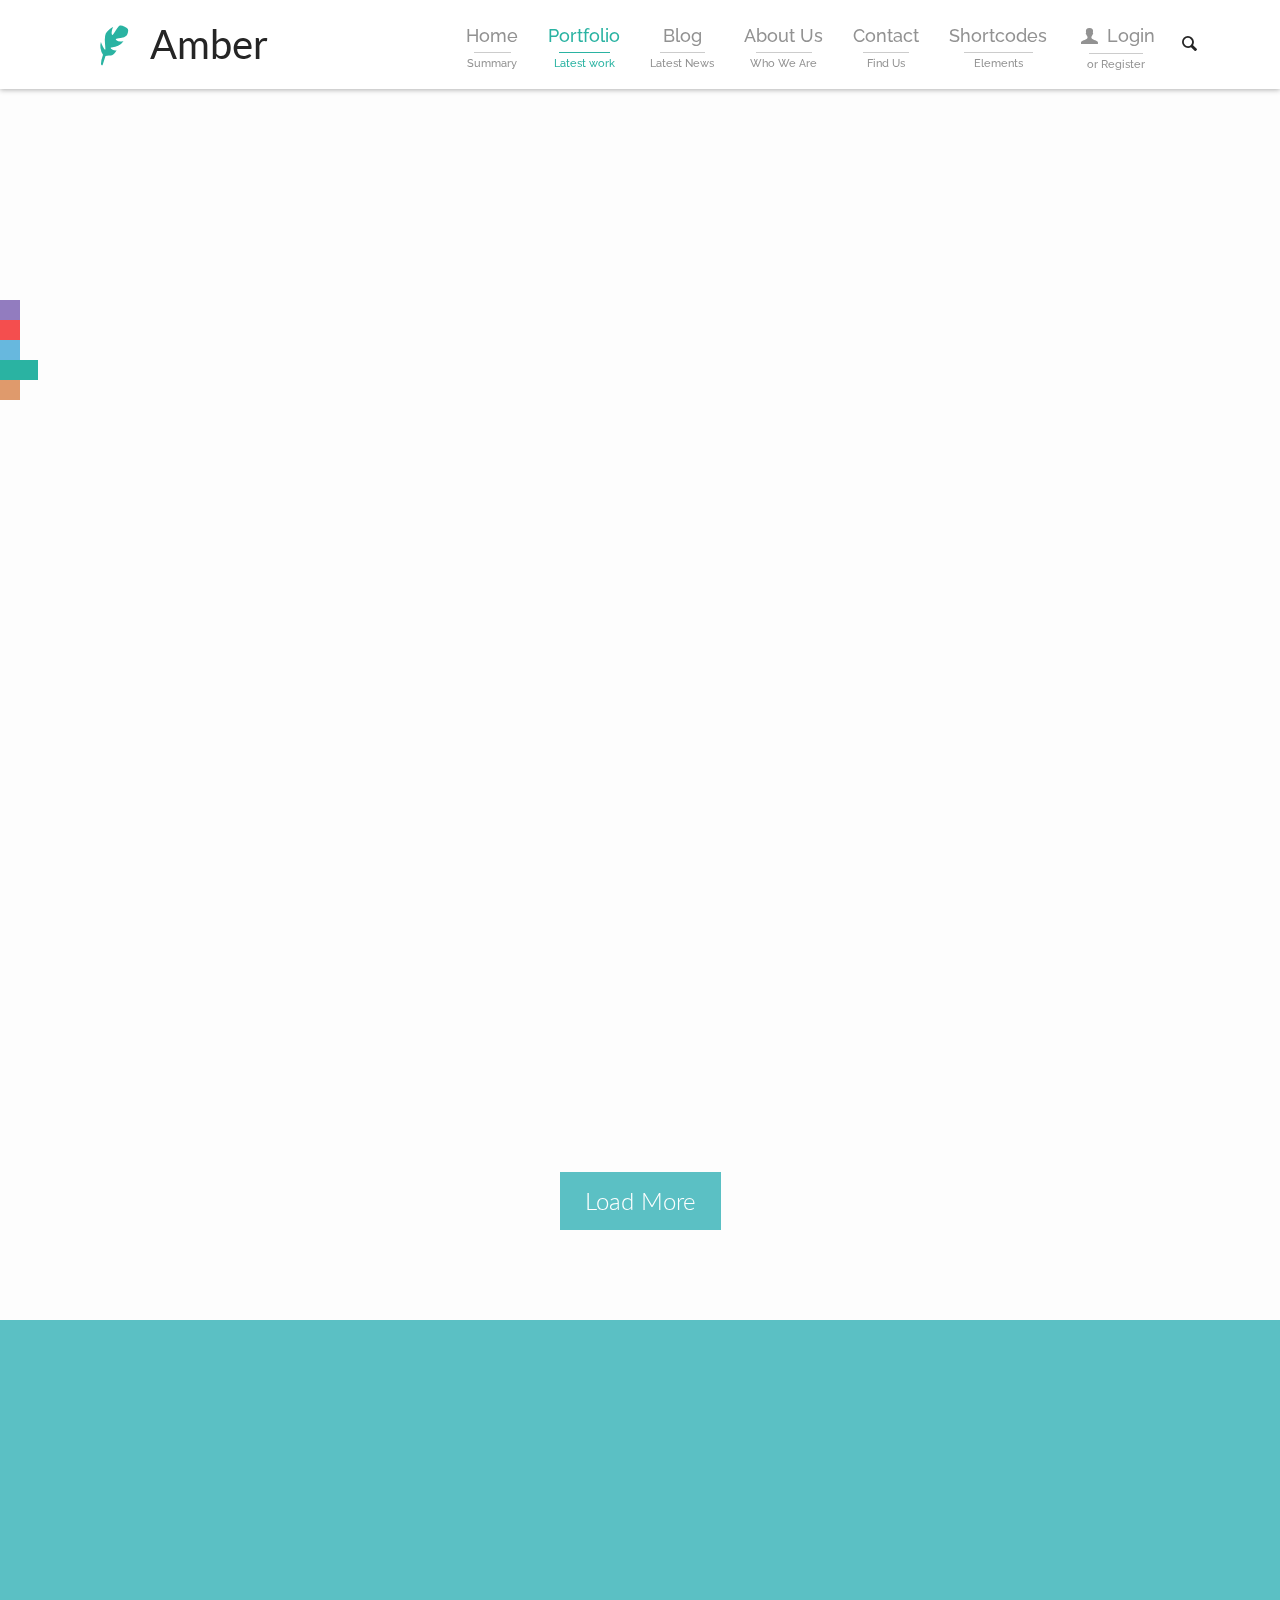
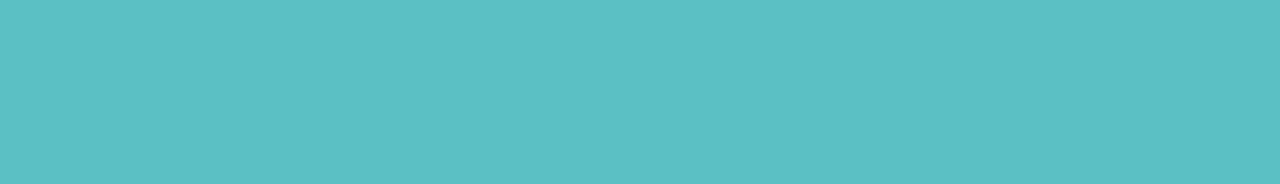
<file: portfolio.html>
<!DOCTYPE html>
<!--[if lt IE 7]>      <html class="no-js lt-ie9 lt-ie8 lt-ie7"> <![endif]-->
<!--[if IE 7]>         <html class="no-js lt-ie9 lt-ie8"> <![endif]-->
<!--[if IE 8]>         <html class="no-js lt-ie9"> <![endif]-->
<!--[if gt IE 8]><!--> <html class="no-js"> <!--<![endif]-->

<head>
    <meta charset="utf-8">
    <meta http-equiv="X-UA-Compatible" content="IE=edge,chrome=1">
    <title>Amber</title>
    <link rel="icon" type="image/png" href="images/favicon.png">
    <meta name="description" content="">
    <meta name="viewport" content="width=device-width, maximum-scale=1, minimum-scale=1">
    <link rel="stylesheet" href="css/bootstrap.min.css">
    <link rel="stylesheet" href="css/main.css">
    <script src="js/vendor/modernizr-2.6.2-respond-1.1.0.min.js"></script>
    <script>
        (function(i,s,o,g,r,a,m){i['GoogleAnalyticsObject']=r;i[r]=i[r]||function(){
            (i[r].q=i[r].q||[]).push(arguments)},i[r].l=1*new Date();a=s.createElement(o),
                m=s.getElementsByTagName(o)[0];a.async=1;a.src=g;m.parentNode.insertBefore(a,m)
        })(window,document,'script','//www.google-analytics.com/analytics.js','ga');

        ga('create', 'UA-52602196-1', 'auto');
        ga('send', 'pageview');

    </script>
</head>
<body class="theme-4 no-perspective" data-spy="scroll" data-target=".main-nav" data-offset="60">
    <section id="theme-swatch">
        <ul class="colors">
            <li><a href="#" class="theme-1 color-swatch"></a></li>
            <li><a href="#" class="theme-2 color-swatch"></a> </li>
            <li><a href="#" class="theme-3 color-swatch"></a></li>
            <li><a href="#" class="active theme-4 color-swatch"></a></li>
            <li><a href="#" class="theme-5 color-swatch"></a></li>
        </ul>
    </section>
    <div class="login-modal">
        <div class="login-content">
            <div>
                <button class="login-close btn btn-primary entyp-cancel-1"></button>
                <ul class="nav nav-tabs" role="tablist">
                    <li class="active"><a href="#login" role="tab" data-toggle="tab">Login</a></li>
                    <li><a href="#register" role="tab" data-toggle="tab">Register</a></li>
                </ul>
                <div class="tab-content">
                    <div class="tab-pane active fade in" id="login">
                        <form action="#">
                            <div class="input-group">
                                <input type="email" name="login-email" placeholder="Email" class="form-control"/>
                            </div>
                            <div class="input-group">
                                <input type="password" name="login-password" placeholder="Password" class="form-control"/>
                            </div>
                            <div class="input-line">
                                <button type="submit" class="btn btn-success btn-icon entyp-login-1">Login</button>
                            </div>
                        </form>
                    </div>
                    <div class="tab-pane fade" id="register">
                        <form action="#">
                            <div class="input-group">
                                <input type="text" name="register-name" placeholder="Name" class="form-control"/>
                            </div>
                            <div class="input-group">
                                <input type="email" name="register-email" placeholder="Email" class="form-control"/>
                            </div>
                            <div class="input-group">
                                <input type="password" name="register-password" placeholder="Password" class="form-control"/>
                            </div>
                            <div class="input-group">
                                <input type="password" name="register-passworda" placeholder="Confirm Password" class="form-control"/>
                            </div>
                            <div class="input-line">
                                <button type="submit" class="btn btn-success btn-icon entyp-users-1">Register</button>
                            </div>
                        </form>
                    </div>
                </div>
            </div>
        </div>
    </div>
    <nav class="navbar navbar-default navbar-fixed-top" role="navigation">
        <div class="background"></div>
        <div class="container">
            <div class="col-sm-12">
                <div class="navbar-header">
                    <button type="button" class="navbar-toggle" data-toggle="collapse" data-target="#bs-example-navbar-collapse-1">
                        <span class="sr-only">Toggle navigation</span>
                        <span class="icon-bar"></span>
                        <span class="icon-bar"></span>
                        <span class="icon-bar"></span>
                    </button>
                    <button class="open-login mobile-login"><i class="entyp-user-1"></i></button>
                    <a class="navbar-brand" href="#home"><i class="entyp-feather"></i> Amber</a>
                </div>
                <div class="collapse navbar-collapse main-nav" id="bs-example-navbar-collapse-1">
                    <ul class="nav navbar-nav navbar-right">
                        <li>
                            <a href="index.html">
                                <div class="big">Home</div>
                                <hr/>
                                <div class="small">Summary</div>
                            </a>
                            <ul>
                                <li><a href="#">Dropdown #1</a></li>
                                <li><a href="#">Dropdown #2</a></li>
                                <li>
                                    <a href="#">Submenu #3</a>
                                    <ul>
                                        <li><a href="#">Dropdown #3.1</a></li>
                                        <li><a href="#">Dropdown #3.2</a></li>
                                        <li><a href="#">Dropdown #3.3</a></li>
                                    </ul>
                                </li>
                                <li><a href="#">Dropdown #4</a></li>
                            </ul>
                        </li>
                        <li class="active">
                            <a href="portfolio.html">
                                <div class="big">Portfolio</div>
                                <hr/>
                                <div class="small">Latest work</div>
                            </a>
                            <ul>
                                <li><a href="portfolio-alternate.html">Portfolio Alternate</a></li>
                                <li><a href="portfolio-single.html">Portfolio Item</a></li>
                            </ul>
                        </li>
                        <li>
                            <a href="blog.html">
                                <div class="big">Blog</div>
                                <hr/>
                                <div class="small">Latest News</div>
                            </a>
                            <ul>
                                <li><a href="blog-single.html">Blog Post</a></li>
                                <li><a href="blog-2-col.html">Blog 2 Columns</a></li>
                                <li><a href="blog-no-sidebar.html">Blog Post Without Sidebar</a></li>
                            </ul>
                        </li>
                        <li>
                            <a href="about.html">
                                <div class="big">About Us</div>
                                <hr/>
                                <div class="small">Who We Are</div>
                            </a>
                        </li>
                        <li>
                            <a href="contact.html">
                                <div class="big">Contact</div>
                                <hr/>
                                <div class="small">Find Us</div>
                            </a>
                        </li>
                        <li>
                            <a href="shortcodes.html">
                                <div class="big">Shortcodes</div>
                                <hr/>
                                <div class="small">Elements</div>
                            </a>
                        </li>
                        <li>
                            <a href="#" class="open-login ignore init-login-popover">
                                <div class="big"><i class="entyp-user-1"></i> Login</div>
                                <hr/>
                                <div class="small">or Register</div>
                            </a>
                        </li>
                        <li>
                            <div class="input-group search-group">
                                <form action="#">
                                    <input type="text" class="form-control" placeholder="Search..." name="s">
                                    <input type="submit" class="hidden" value="submit"/>
                                    <span class="input-group-btn">
                                        <button class="btn" type="button"><i class="entyp-search-1"></i></button>
                                    </span>
                                </form>
                            </div>
                        </li>
                    </ul>
                </div>
            </div>
        </div>
    </nav>
    <main role="main" class="main-container">
    <section class="line" id="common">
        <div class="container">
            <div class="row">
                <div class="col-xs-12">
                    <div class="title-icon">
                        <i class="entyp-camera-1"></i>
                    </div>
                    <h1>Our Latest Work</h1>
                </div>
            </div>
            <div class="row">
                <div class="col-sm-8 col-sm-offset-2">
                    <div class="box">
                        Jujubes danish tart wafer dessert. Cake ice cream jujubes cotton candy
                        topping cotton candy macaroon. Halvah oat cake cupcake cheesecake unerdwear.com
                        oat cake lollipop applicake danish. Sweet jelly-o applicake.
                    </div>
                </div>
            </div>
            <div class="row">
                <div class="col-xs-12">
                    <div class="portfolio-filters">
                        <ul>
                            <li class="active">
                                <button data-filter="*" type="button" title="All">All</button>
                            </li>
                            <li>
                                <button data-filter=".our-favorite" type="button" title="Favourites">Favourite</button>
                            </li>
                            <li>
                                <button data-filter=".video" type="button" title="Videos">Video</button>
                            </li>
                            <li>
                                <button data-filter=".design" type="button" title="Designs">Design</button>
                            </li>
                            <li>
                                <button data-filter=".app" type="button" title="Applications">Applications</button>
                            </li>
                        </ul>
                    </div>
                </div>
            </div>
        </div>
        <div class="portfolio-wrap">
            <article class="design app"
                     data-image="content/portfolio01.jpg">
                <div class="image-background"></div>
                <a href="portfolio-single.html" class="overlay">
                    <div class="background-color"></div>
                    <div class="outer">
                        <div class="inner">
                            <div class="title">Cool Description!</div>
                            <div class="type">See More</div>
                            <div class="amber-icon"><i class="entyp-picture-1"></i></div>
                        </div>
                    </div>
                </a>
            </article>
            <article class="video our-favorite"
                     data-image="content/portfolio02.jpg">
                <div class="image-background"></div>
                <a href="portfolio-single.html" class="overlay">
                    <div class="background-color"></div>
                    <div class="outer">
                        <div class="inner">
                            <div class="title">Cool Description!</div>
                            <div class="type">See More</div>
                            <div class="amber-icon"><i class="entyp-eye-1"></i></div>
                        </div>
                    </div>
                </a>
            </article>
            <article class="design app"
                     data-image="content/portfolio03.jpg">
                <div class="image-background"></div>
                <a href="portfolio-single.html" class="overlay">
                    <div class="background-color"></div>
                    <div class="outer">
                        <div class="inner">
                            <div class="title">Cool Description!</div>
                            <div class="type">See More</div>
                            <div class="amber-icon"><i class="entyp-picture-1"></i></div>
                        </div>
                    </div>
                </a>
            </article>
            <article class="our-favorite app"
                     data-image="content/portfolio04.jpg">
                <div class="image-background"></div>
                <a href="portfolio-single.html" class="overlay">
                    <div class="background-color"></div>
                    <div class="outer">
                        <div class="inner">
                            <div class="title">Cool Description!</div>
                            <div class="type">See More</div>
                            <div class="amber-icon"><i class="entyp-picture-1"></i></div>
                        </div>
                    </div>
                </a>
            </article>
            <article class="design app"
                     data-image="content/portfolio05.jpg">
                <div class="image-background"></div>
                <a href="portfolio-single.html" class="overlay">
                    <div class="background-color"></div>
                    <div class="outer">
                        <div class="inner">
                            <div class="title">Cool Description!</div>
                            <div class="type">See More</div>
                            <div class="amber-icon"><i class="entyp-picture-1"></i></div>
                        </div>
                    </div>
                </a>
            </article>
            <article class="app our-favorite"
                     data-image="content/portfolio06.jpg">
                <div class="image-background"></div>
                <a href="portfolio-single.html" class="overlay">
                    <div class="background-color"></div>
                    <div class="outer">
                        <div class="inner">
                            <div class="title">Cool Description!</div>
                            <div class="type">See More</div>
                            <div class="amber-icon"><i class="entyp-picture-1"></i></div>
                        </div>
                    </div>
                </a>
            </article>
            <article class="video app"
                     data-image="content/portfolio07.jpg">
                <div class="image-background"></div>
                <a href="portfolio-single.html" class="overlay">
                    <div class="background-color"></div>
                    <div class="outer">
                        <div class="inner">
                            <div class="title">Cool Description!</div>
                            <div class="type">See More</div>
                            <div class="amber-icon"><i class="entyp-eye-1"></i></div>
                        </div>
                    </div>
                </a>
            </article>
            <article class="video"
                     data-image="content/portfolio08.jpg">
                <div class="image-background"></div>
                <a href="portfolio-single.html" class="overlay">
                    <div class="background-color"></div>
                    <div class="outer">
                        <div class="inner">
                            <div class="title">Cool Description!</div>
                            <div class="type">See More</div>
                            <div class="amber-icon"><i class="entyp-eye-1"></i></div>
                        </div>
                    </div>
                </a>
            </article>
        </div>
        <div class="container">
            <div class="row">
                <div class="col-xs-12">
                    <button class="btn btn-primary btn-lg load-more">Load More</button>
                </div>
            </div>
        </div>
    </section>
    <footer class="main-footer">
        <div class="container">
            <div class="row">
                <div class="col-sm-3">
                    <div class="footer-widget">
                        <h2>Latest Posts</h2>
                        <div class="widget-content latest-post">
                            <ul>
                                <li>
                                    <h3><a href="blog-single.html">Jelly I love apple pie tart tootsie roll tiramisu.</a></h3>
                                    <p> I love I love cookie cotton candy. Danish candy muffin lollipop.</p>
                                    <span class="date">August 25</span>
                                </li>
                                <li>
                                    <h3><a href="blog-single.html">Jelly I love apple pie tart tootsie roll tiramisu.</a></h3>
                                    <p> I love I love cookie cotton candy. Danish candy muffin lollipop.</p>
                                    <span class="date">August 25</span>
                                </li>
                            </ul>
                        </div>
                    </div>
                </div>
                <div class="col-sm-3">
                    <div class="footer-widget">
                        <h2>Contact</h2>
                        <div class="widget-content">
                            <address>
                                350 5th Ave, New York,<br/> NY 10118, United States
                            </address>
                            <address>
                                <strong>Phone: 0500 - 9876542</strong> <br/>
                                <strong>E-mail: emailme@amber.com</strong>
                            </address>
                        </div>
                    </div>
                </div>
                <div class="col-sm-3">
                    <div class="footer-widget">
                        <h2>Instagram</h2>
                        <div class="widget-content instagram">
                            <div class="row">
                                <div class="col-sm-3 col-xs-6">
                                    <a href="#"><img src="content/instagram01.jpg" alt=""/></a>
                                </div>
                                <div class="col-sm-3 col-xs-6">
                                    <a href="#"><img src="content/instagram02.jpg" alt=""/></a>
                                </div>
                                <div class="col-sm-3 col-xs-6">
                                    <a href="#"><img src="content/instagram03.jpg" alt=""/></a>
                                </div>
                                <div class="col-sm-3 col-xs-6">
                                    <a href="#"><img src="content/instagram04.jpg" alt=""/></a>
                                </div>
                                <div class="col-sm-3 col-xs-6">
                                    <a href="#"><img src="content/instagram05.jpg" alt=""/></a>
                                </div>
                                <div class="col-sm-3 col-xs-6">
                                    <a href="#"><img src="content/instagram06.jpg" alt=""/></a>
                                </div>
                                <div class="col-sm-3 col-xs-6">
                                    <a href="#"><img src="content/instagram07.jpg" alt=""/></a>
                                </div>
                                <div class="col-sm-3 col-xs-6">
                                    <a href="#"><img src="content/instagram08.jpg" alt=""/></a>
                                </div>
                            </div>
                        </div>
                    </div>
                </div>
                <div class="col-sm-3">
                    <div class="footer-widget">
                        <h2>Share</h2>
                        <div class="footer-info text-right">
                            <ul class="footer-social">
                                <li><a href="#"><i class="entyp-twitter-1"></i></a></li>
                                <li><a href="#"><i class="entyp-facebook-1"></i></a></li>
                                <li><a href="#"><i class="entyp-gplus-1"></i></a></li>
                                <li><a href="#"><i class="entyp-pinterest"></i></a></li>
                                <li><a href="#"><i class="entyp-dribbble-1"></i></a></li>
                            </ul>
                        </div>
                        <h2>Subscribe</h2>
                        <form role="form" class="newsletter">
                            <input type="email" name="subscribe-email" id="subscribe-email" class="form-control"/>
                            <button type="submit" class="btn btn-primary btn-empty btn-xs entyp-right-bold"></button>
                        </form>
                    </div>
                </div>
            </div>
        </div>
    </footer>
    </main>
    <script src="js/vendor/jquery-1.11.0.min.js"></script>
    <script src="js/vendor/bootstrap.min.js"></script>
    <script src="http://maps.google.com/maps/api/js?sensor=false&amp;language=en"></script>
    <script src="js/vendor/gmap3.min.js"></script>
    <script src="js/vendor/jquery.bxslider.min.js"></script>
    <script src="js/vendor/jquery.isotope.min.js"></script>
    <script src="js/vendor/jquery.isotope.perfectmasonry.js"></script>
    <script src="js/vendor/jquery.hoverdir.js"></script>
    <script src="js/vendor/jquery.inview.min.js"></script>
    <script src="js/vendor/jquery.cookie.js"></script>
    <script src="js/vendor/jquery.selectric.js"></script>
    <script src="js/main.js"></script>
</body>
</html>
</file>
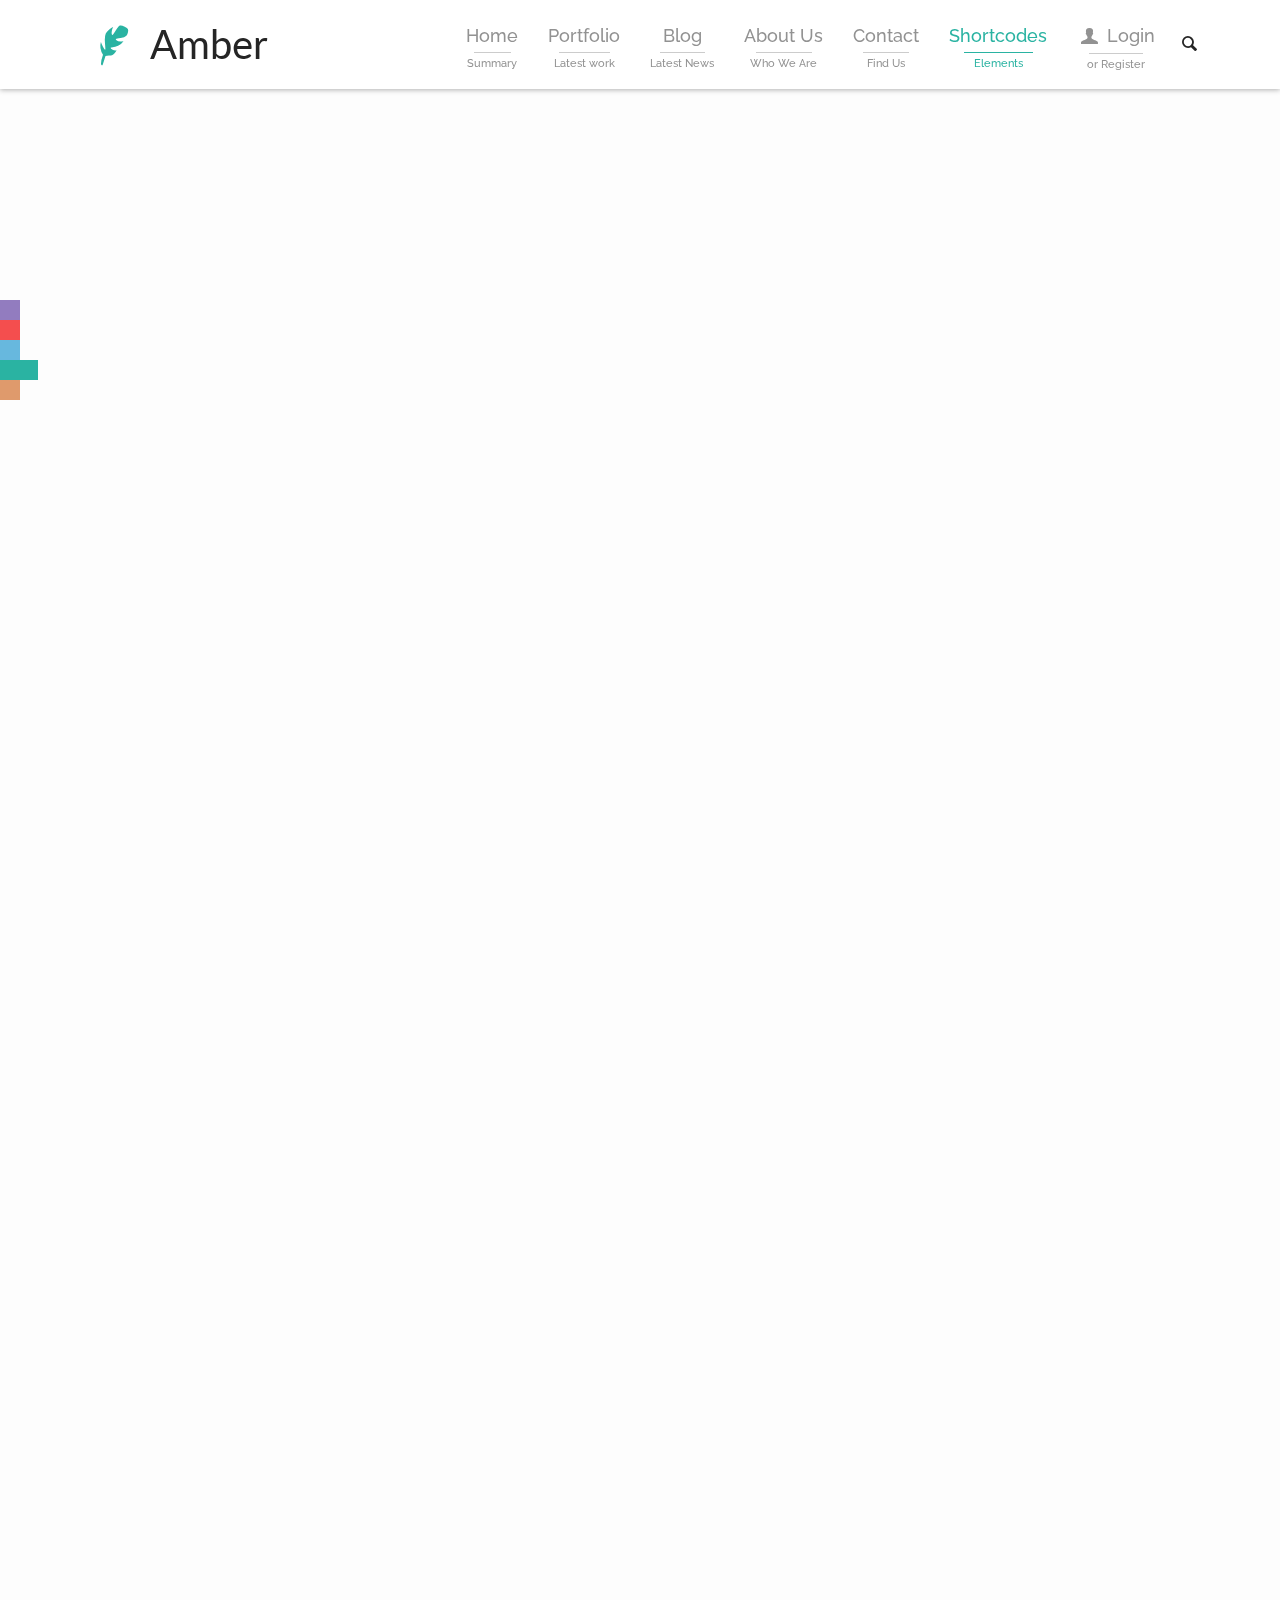
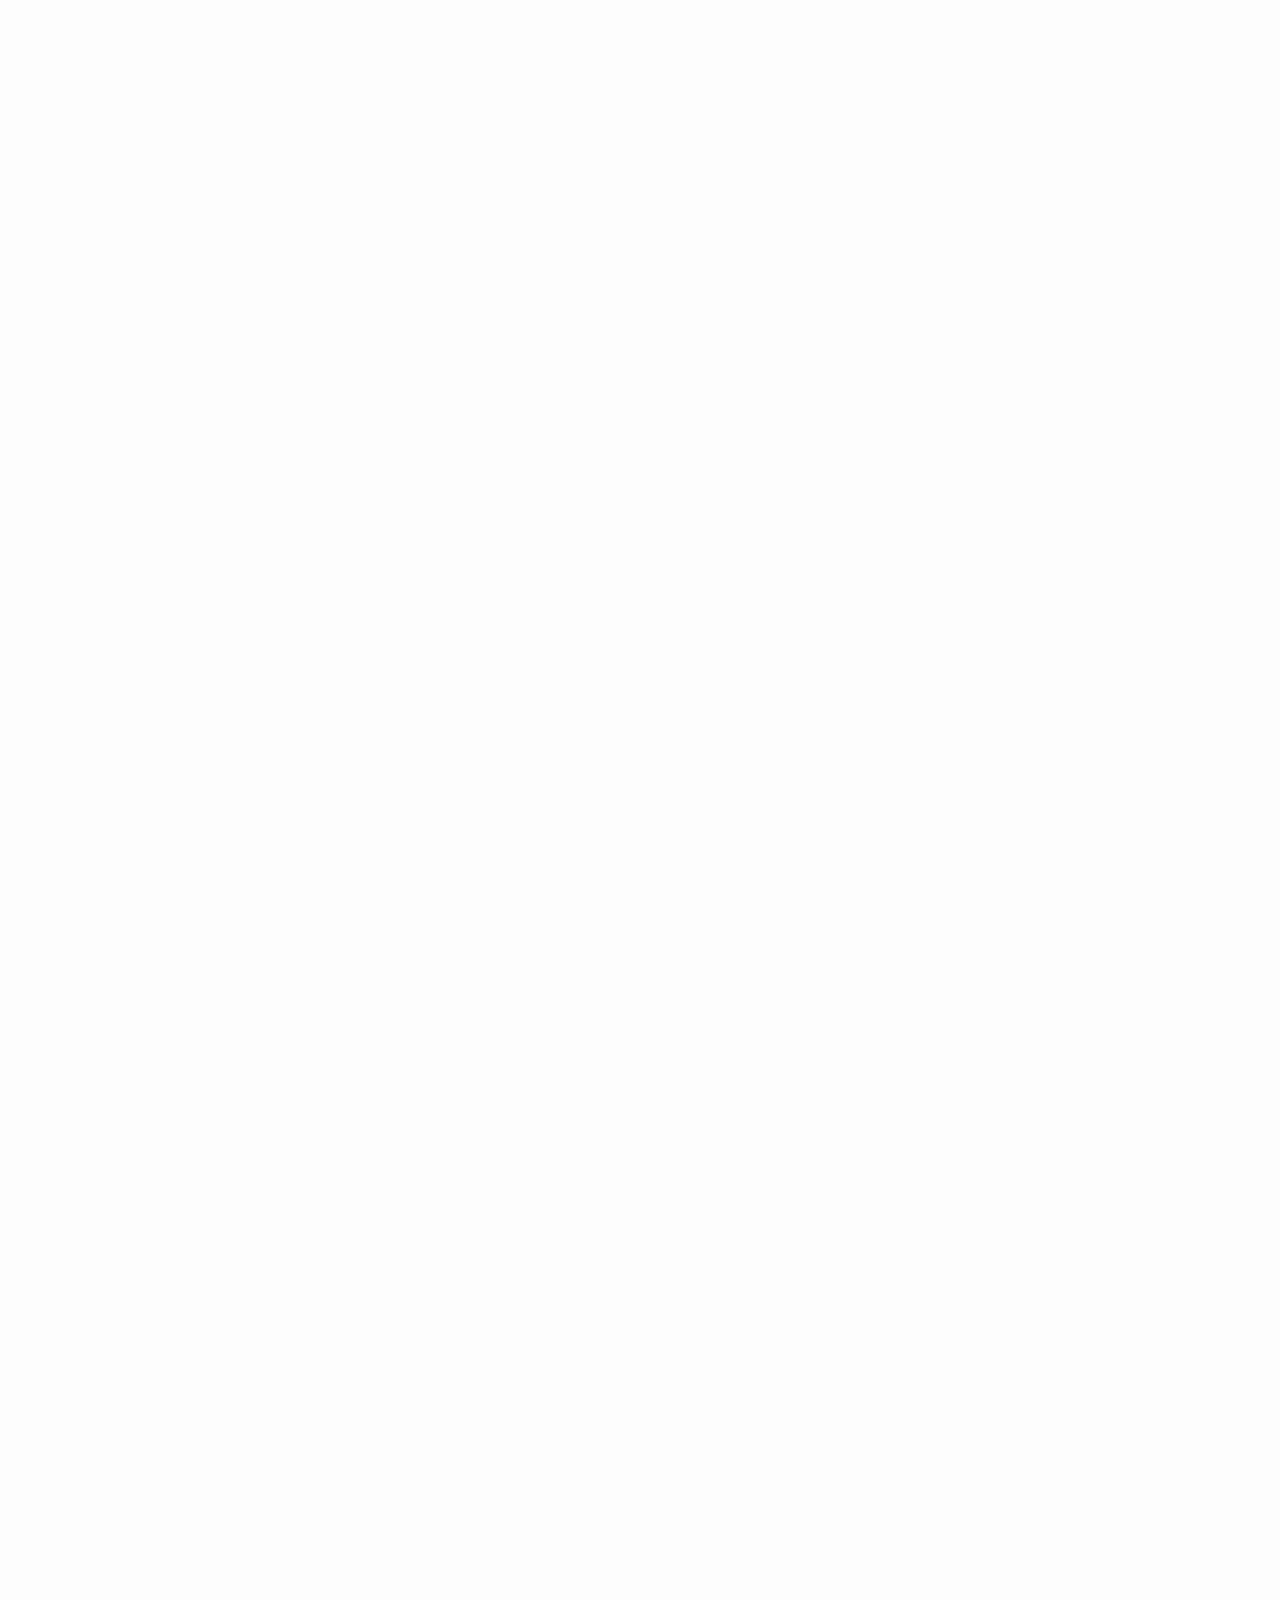
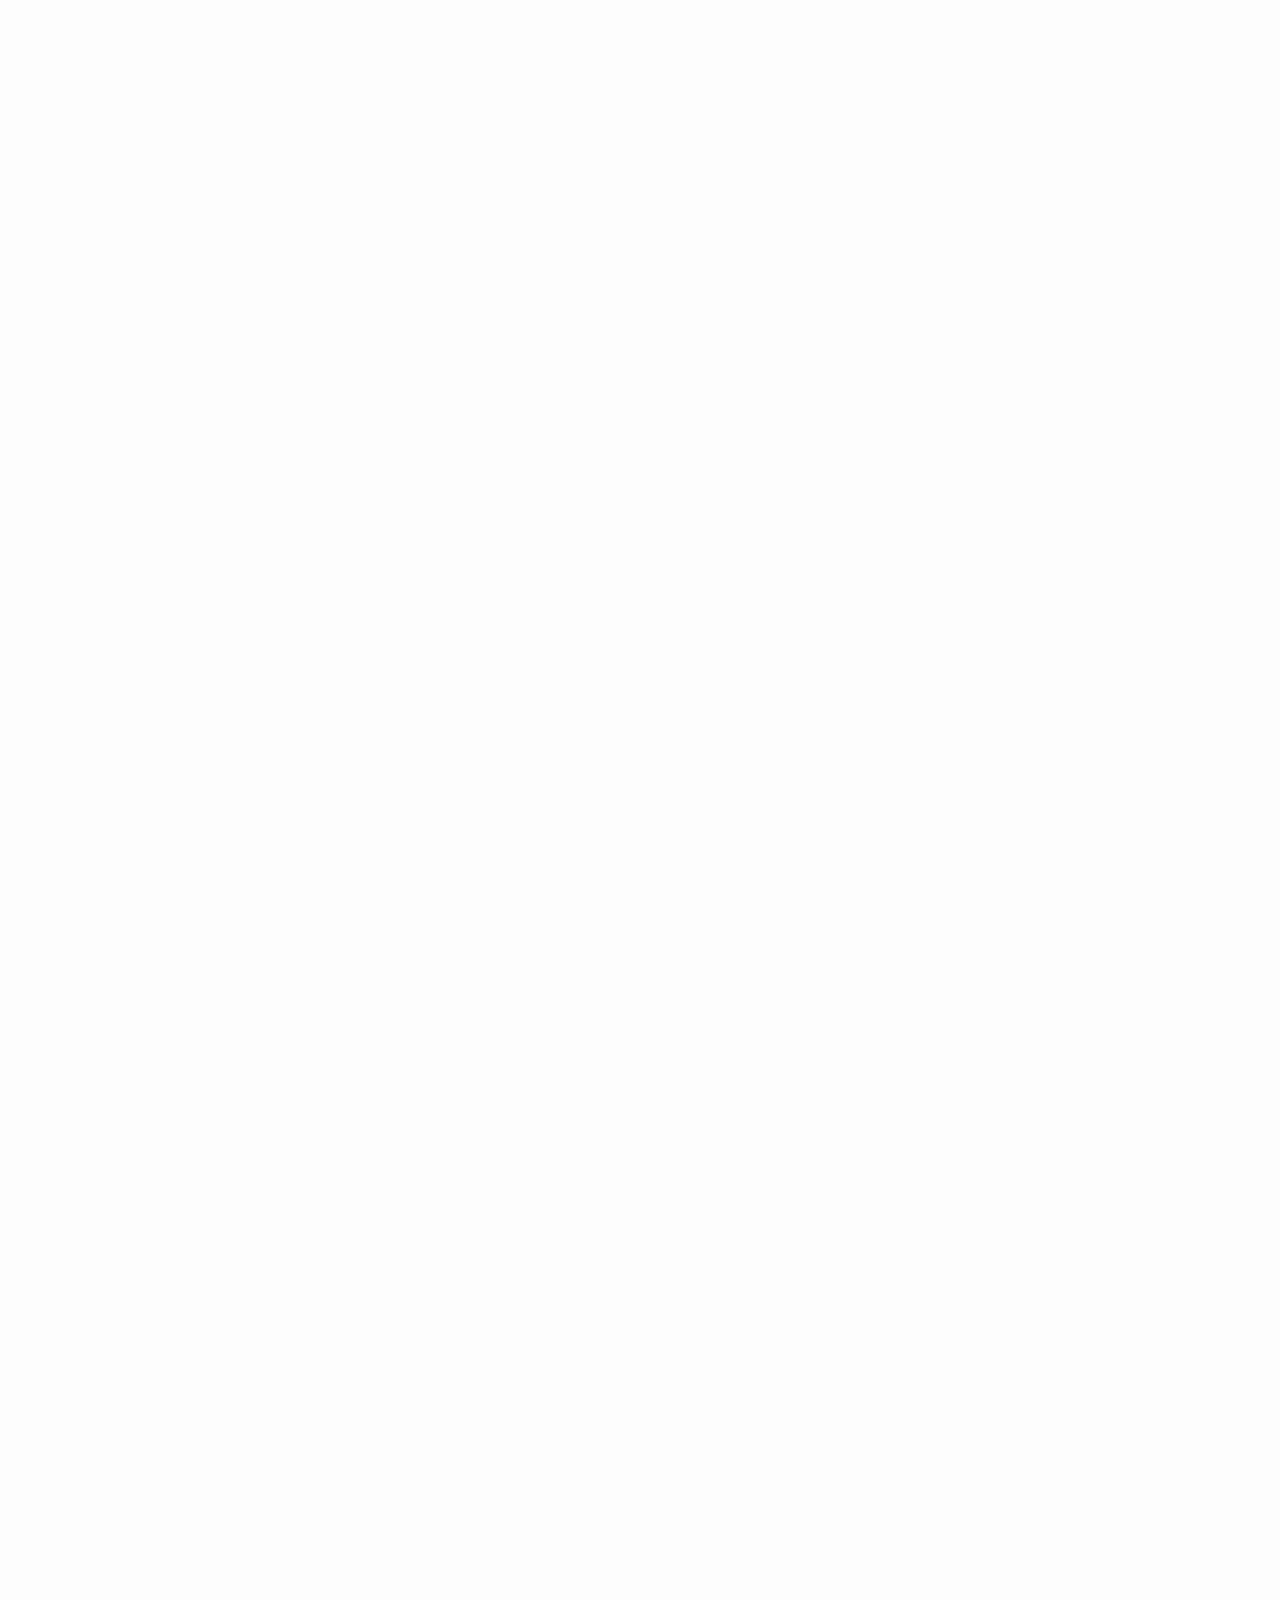
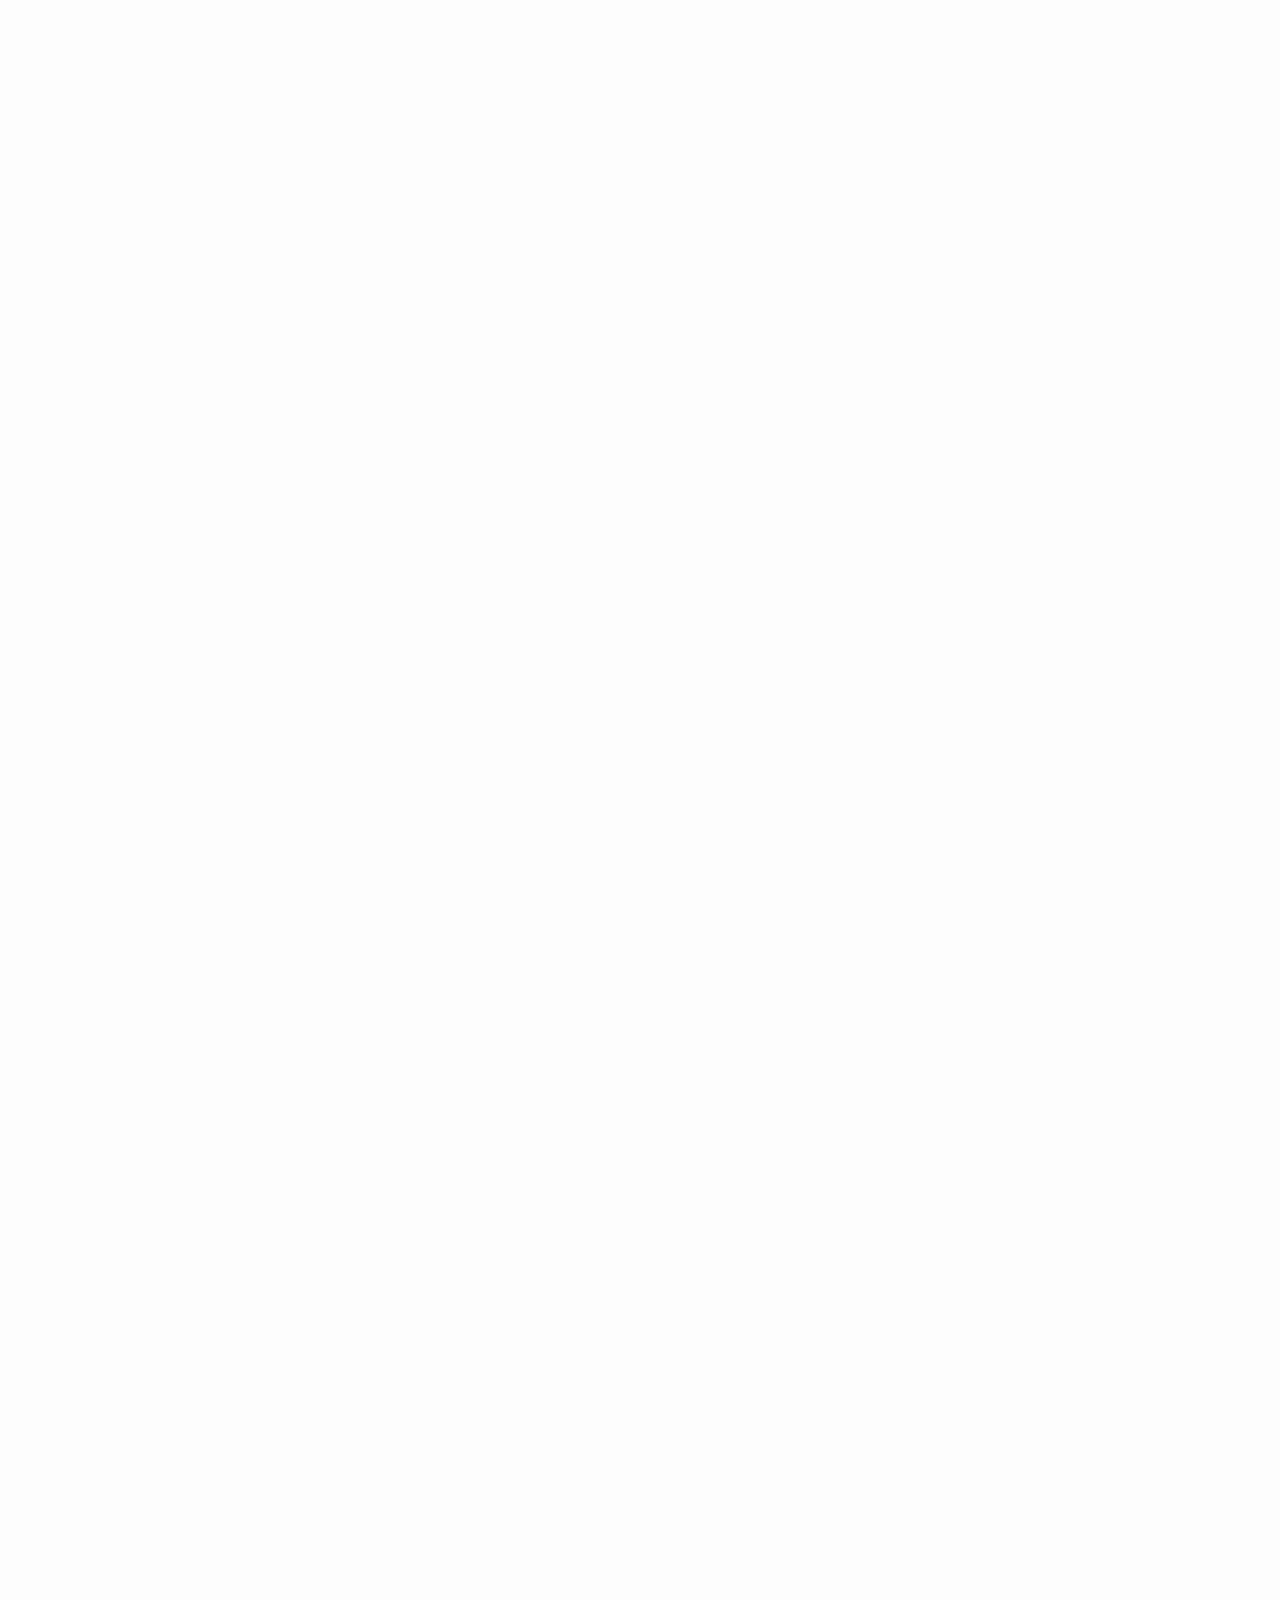
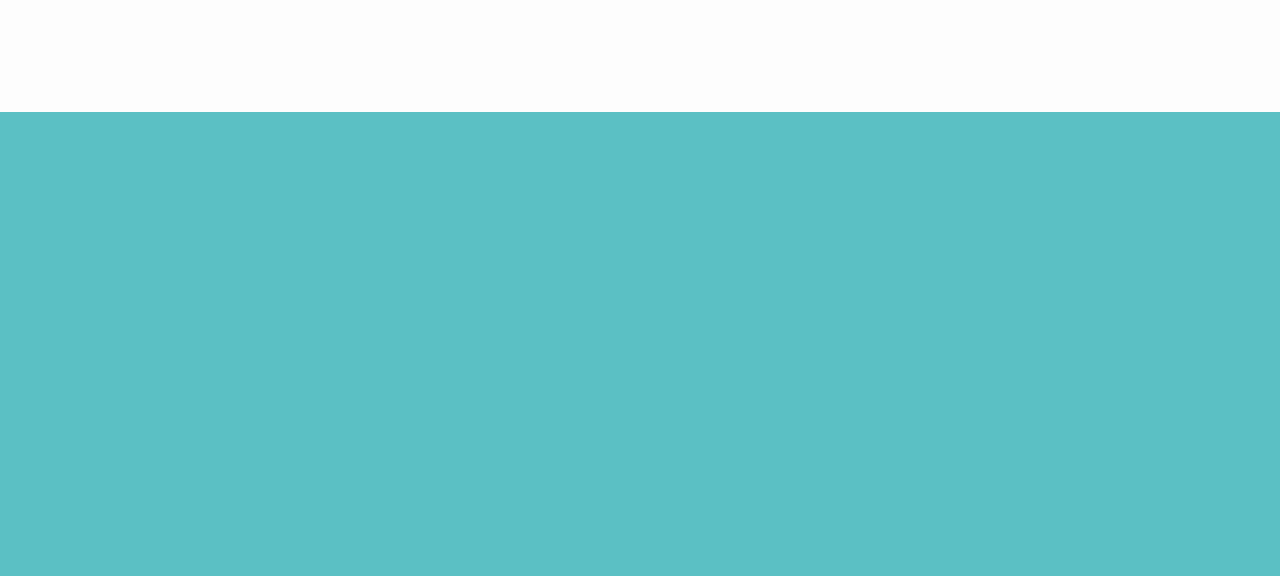
<file: shortcodes.html>
<!DOCTYPE html>
<!--[if lt IE 7]>      <html class="no-js lt-ie9 lt-ie8 lt-ie7"> <![endif]-->
<!--[if IE 7]>         <html class="no-js lt-ie9 lt-ie8"> <![endif]-->
<!--[if IE 8]>         <html class="no-js lt-ie9"> <![endif]-->
<!--[if gt IE 8]><!--> <html class="no-js"> <!--<![endif]-->

<head>
    <meta charset="utf-8">
    <meta http-equiv="X-UA-Compatible" content="IE=edge,chrome=1">
    <title>Amber</title>
    <link rel="icon" type="image/png" href="images/favicon.png">
    <meta name="description" content="">
    <meta name="viewport" content="width=device-width, maximum-scale=1, minimum-scale=1">
    <link rel="stylesheet" href="css/bootstrap.min.css">
    <link rel="stylesheet" href="css/main.css">
    <script src="js/vendor/modernizr-2.6.2-respond-1.1.0.min.js"></script>
    <script>
        (function(i,s,o,g,r,a,m){i['GoogleAnalyticsObject']=r;i[r]=i[r]||function(){
            (i[r].q=i[r].q||[]).push(arguments)},i[r].l=1*new Date();a=s.createElement(o),
                m=s.getElementsByTagName(o)[0];a.async=1;a.src=g;m.parentNode.insertBefore(a,m)
        })(window,document,'script','//www.google-analytics.com/analytics.js','ga');

        ga('create', 'UA-52602196-1', 'auto');
        ga('send', 'pageview');

    </script>
</head>
<body class="theme-4 no-perspective" data-spy="scroll" data-target=".main-nav" data-offset="60">
<section id="theme-swatch">
    <ul class="colors">
        <li><a href="#" class="theme-1 color-swatch"></a></li>
        <li><a href="#" class="theme-2 color-swatch"></a> </li>
        <li><a href="#" class="theme-3 color-swatch"></a></li>
        <li><a href="#" class="active theme-4 color-swatch"></a></li>
        <li><a href="#" class="theme-5 color-swatch"></a></li>
    </ul>
</section>
<div class="login-modal">
    <div class="login-content">
        <div>
            <button class="login-close btn btn-primary entyp-cancel-1"></button>
            <ul class="nav nav-tabs" role="tablist">
                <li class="active"><a href="#login" role="tab" data-toggle="tab">Login</a></li>
                <li><a href="#register" role="tab" data-toggle="tab">Register</a></li>
            </ul>
            <div class="tab-content">
                <div class="tab-pane active fade in" id="login">
                    <form action="#">
                        <div class="input-group">
                            <input type="email" name="login-email" placeholder="Email" class="form-control"/>
                        </div>
                        <div class="input-group">
                            <input type="password" name="login-password" placeholder="Password" class="form-control"/>
                        </div>
                        <div class="input-line">
                            <button type="submit" class="btn btn-success btn-icon entyp-login-1">Login</button>
                        </div>
                    </form>
                </div>
                <div class="tab-pane fade" id="register">
                    <form action="#">
                        <div class="input-group">
                            <input type="text" name="register-name" placeholder="Name" class="form-control"/>
                        </div>
                        <div class="input-group">
                            <input type="email" name="register-email" placeholder="Email" class="form-control"/>
                        </div>
                        <div class="input-group">
                            <input type="password" name="register-password" placeholder="Password" class="form-control"/>
                        </div>
                        <div class="input-group">
                            <input type="password" name="register-passworda" placeholder="Confirm Password" class="form-control"/>
                        </div>
                        <div class="input-line">
                            <button type="submit" class="btn btn-success btn-icon entyp-users-1">Register</button>
                        </div>
                    </form>
                </div>
            </div>
        </div>
    </div>
</div>
<nav class="navbar navbar-default navbar-fixed-top" role="navigation">
    <div class="background"></div>
    <div class="container">
        <div class="col-sm-12">
            <div class="navbar-header">
                <button type="button" class="navbar-toggle" data-toggle="collapse" data-target="#bs-example-navbar-collapse-1">
                    <span class="sr-only">Toggle navigation</span>
                    <span class="icon-bar"></span>
                    <span class="icon-bar"></span>
                    <span class="icon-bar"></span>
                </button>
                <button class="open-login mobile-login"><i class="entyp-user-1"></i></button>
                <a class="navbar-brand" href="#home"><i class="entyp-feather"></i> Amber</a>
            </div>
            <div class="collapse navbar-collapse main-nav" id="bs-example-navbar-collapse-1">
                <ul class="nav navbar-nav navbar-right">
                    <li>
                        <a href="index.html">
                            <div class="big">Home</div>
                            <hr/>
                            <div class="small">Summary</div>
                        </a>
                        <ul>
                            <li><a href="#">Dropdown #1</a></li>
                            <li><a href="#">Dropdown #2</a></li>
                            <li>
                                <a href="#">Submenu #3</a>
                                <ul>
                                    <li><a href="#">Dropdown #3.1</a></li>
                                    <li><a href="#">Dropdown #3.2</a></li>
                                    <li><a href="#">Dropdown #3.3</a></li>
                                </ul>
                            </li>
                            <li><a href="#">Dropdown #4</a></li>
                        </ul>
                    </li>
                    <li>
                        <a href="portfolio.html">
                            <div class="big">Portfolio</div>
                            <hr/>
                            <div class="small">Latest work</div>
                        </a>
                        <ul>
                            <li><a href="portfolio-alternate.html">Portfolio Alternate</a></li>
                            <li><a href="portfolio-single.html">Portfolio Item</a></li>
                        </ul>
                    </li>
                    <li>
                        <a href="blog.html">
                            <div class="big">Blog</div>
                            <hr/>
                            <div class="small">Latest News</div>
                        </a>
                        <ul>
                            <li><a href="blog-single.html">Blog Post</a></li>
                            <li><a href="blog-2-col.html">Blog 2 Columns</a></li>
                            <li><a href="blog-no-sidebar.html">Blog Post Without Sidebar</a></li>
                        </ul>
                    </li>
                    <li>
                        <a href="about.html">
                            <div class="big">About Us</div>
                            <hr/>
                            <div class="small">Who We Are</div>
                        </a>
                    </li>
                    <li>
                        <a href="contact.html">
                            <div class="big">Contact</div>
                            <hr/>
                            <div class="small">Find Us</div>
                        </a>
                    </li>
                    <li class="active">
                        <a href="shortcodes.html">
                            <div class="big">Shortcodes</div>
                            <hr/>
                            <div class="small">Elements</div>
                        </a>
                    </li>
                    <li>
                        <a href="#" class="open-login ignore init-login-popover">
                            <div class="big"><i class="entyp-user-1"></i> Login</div>
                            <hr/>
                            <div class="small">or Register</div>
                        </a>
                    </li>
                    <li>
                        <div class="input-group search-group">
                            <form action="#">
                                <input type="text" class="form-control" placeholder="Search..." name="s">
                                <input type="submit" class="hidden" value="submit"/>
                                    <span class="input-group-btn">
                                        <button class="btn" type="button"><i class="entyp-search-1"></i></button>
                                    </span>
                            </form>
                        </div>
                    </li>
                </ul>
            </div>
        </div>
    </div>
</nav>
<main role="main" class="main-container">
    <section class="line elements-container" id="common">
        <div class="container">
            <div class="row">
                <div class="col-xs-12">
                    <div class="title-icon">
                        <i class="entyp-eye-1"></i>
                    </div>
                    <h1>Icons</h1>
                </div>
                <div class="col-xs-12">
                    <div class="shortcodes-set">
                        <div class="icon-group">
                        <span class="amber-icon sm-icon">
                            <i class="entyp-basket-1"></i>
                        </span>
                        <span class="amber-icon sm-icon alternate-3">
                            <i class="entyp-lamp"></i>
                        </span>
                        <span class="amber-icon sm-icon alternate">
                            <i class="entyp-user-1"></i>
                        </span>
                        <span class="amber-icon sm-icon alternate-2">
                            <i class="entyp-feather"></i>
                        </span>
                        <span class="amber-icon sm-icon dark">
                            <i class="entyp-thumbs-up-1"></i>
                        </span>
                        <span class="amber-icon sm-icon ">
                            <i class="entyp-basket-1"></i>
                        </span>
                        <span class="amber-icon sm-icon alternate-3">
                            <i class="entyp-lamp"></i>
                        </span>
                        <span class="amber-icon sm-icon alternate">
                            <i class="entyp-user-1"></i>
                        </span>
                        <span class="amber-icon sm-icon alternate-2">
                            <i class="entyp-feather"></i>
                        </span>
                        <span class="amber-icon sm-icon dark">
                            <i class="entyp-thumbs-up-1"></i>
                        </span>
                        </div>
                        <div class="icon-group">
                        <span class="amber-icon md-icon">
                            <i class="entyp-basket-1"></i>
                        </span>
                        <span class="amber-icon md-icon alternate-3">
                            <i class="entyp-lamp"></i>
                        </span>
                        <span class="amber-icon md-icon alternate">
                            <i class="entyp-user-1"></i>
                        </span>
                        <span class="amber-icon md-icon alternate-2">
                            <i class="entyp-feather"></i>
                        </span>
                        <span class="amber-icon md-icon dark">
                            <i class="entyp-thumbs-up-1"></i>
                        </span>
                        <span class="amber-icon md-icon">
                            <i class="entyp-basket-1"></i>
                        </span>
                        <span class="amber-icon md-icon alternate-3">
                            <i class="entyp-lamp"></i>
                        </span>
                        <span class="amber-icon md-icon alternate">
                            <i class="entyp-user-1"></i>
                        </span>
                        <span class="amber-icon md-icon alternate-2">
                            <i class="entyp-feather"></i>
                        </span>
                        <span class="amber-icon md-icon dark">
                            <i class="entyp-thumbs-up-1"></i>
                        </span>
                        </div>
                        <div class="icon-group">
                        <span class="amber-icon sm-icon empty-icon">
                            <i class="entyp-basket-1"></i>
                        </span>
                        <span class="amber-icon sm-icon empty-icon alternate-3">
                            <i class="entyp-lamp"></i>
                        </span>
                        <span class="amber-icon sm-icon empty-icon alternate">
                            <i class="entyp-user-1"></i>
                        </span>
                        <span class="amber-icon sm-icon empty-icon alternate-2">
                            <i class="entyp-feather"></i>
                        </span>
                        <span class="amber-icon sm-icon empty-icon dark">
                            <i class="entyp-thumbs-up-1"></i>
                        </span>
                        <span class="amber-icon sm-icon fill-icon">
                            <i class="entyp-basket-1"></i>
                        </span>
                        <span class="amber-icon sm-icon fill-icon alternate-3">
                            <i class="entyp-lamp"></i>
                        </span>
                        <span class="amber-icon sm-icon fill-icon alternate">
                            <i class="entyp-user-1"></i>
                        </span>
                        <span class="amber-icon sm-icon fill-icon alternate-2">
                            <i class="entyp-feather"></i>
                        </span>
                        <span class="amber-icon sm-icon fill-icon dark">
                            <i class="entyp-thumbs-up-1"></i>
                        </span>
                        </div>
                        <div class="icon-group">
                        <span class="amber-icon md-icon empty-icon">
                            <i class="entyp-basket-1"></i>
                        </span>
                        <span class="amber-icon md-icon empty-icon alternate-3">
                            <i class="entyp-lamp"></i>
                        </span>
                        <span class="amber-icon md-icon empty-icon alternate">
                            <i class="entyp-user-1"></i>
                        </span>
                        <span class="amber-icon md-icon empty-icon alternate-2">
                            <i class="entyp-feather"></i>
                        </span>
                        <span class="amber-icon md-icon empty-icon dark">
                            <i class="entyp-thumbs-up-1"></i>
                        </span>
                        <span class="amber-icon md-icon fill-icon">
                            <i class="entyp-basket-1"></i>
                        </span>
                        <span class="amber-icon md-icon fill-icon alternate-3">
                            <i class="entyp-lamp"></i>
                        </span>
                        <span class="amber-icon md-icon fill-icon alternate">
                            <i class="entyp-user-1"></i>
                        </span>
                        <span class="amber-icon md-icon fill-icon alternate-2">
                            <i class="entyp-feather"></i>
                        </span>
                        <span class="amber-icon md-icon fill-icon dark">
                            <i class="entyp-thumbs-up-1"></i>
                        </span>
                        </div>
                        <div class="icon-group">
                        <span class="amber-icon lg-icon empty-icon">
                            <i class="entyp-basket-1"></i>
                        </span>
                        <span class="amber-icon lg-icon empty-icon alternate-3">
                            <i class="entyp-lamp"></i>
                        </span>
                        <span class="amber-icon lg-icon empty-icon alternate">
                            <i class="entyp-user-1"></i>
                        </span>
                        <span class="amber-icon lg-icon empty-icon alternate-2">
                            <i class="entyp-feather"></i>
                        </span>
                        <span class="amber-icon lg-icon empty-icon dark">
                            <i class="entyp-thumbs-up-1"></i>
                        </span>
                        <span class="amber-icon lg-icon fill-icon">
                            <i class="entyp-basket-1"></i>
                        </span>
                        <span class="amber-icon lg-icon fill-icon alternate-3">
                            <i class="entyp-lamp"></i>
                        </span>
                        <span class="amber-icon lg-icon fill-icon alternate">
                            <i class="entyp-user-1"></i>
                        </span>
                        <span class="amber-icon lg-icon fill-icon alternate-2">
                            <i class="entyp-feather"></i>
                        </span>
                        <span class="amber-icon lg-icon fill-icon dark">
                            <i class="entyp-thumbs-up-1"></i>
                        </span>
                        </div>
                    </div>
                </div>
                <div class="col-xs-12">
                    <div class="title-icon">
                        <i class="entyp-eye-1"></i>
                    </div>
                    <h1>Buttons</h1>
                </div>
                <div class="col-xs-12">
                    <div class="shortcodes-set">
                        <div class="button-group">
                            <button type="button" class="btn btn-primary btn-xs">Primary</button>
                            <button type="button" class="btn btn-success btn-xs">Success</button>
                            <button type="button" class="btn btn-info btn-xs">Info</button>
                            <button type="button" class="btn btn-warning btn-xs">Warning</button>
                            <button type="button" class="btn btn-danger btn-xs">Danger</button>
                        </div>
                        <div class="button-group">
                            <button type="button" class="btn btn-primary">Primary</button>
                            <button type="button" class="btn btn-success">Success</button>
                            <button type="button" class="btn btn-info">Info</button>
                            <button type="button" class="btn btn-warning">Warning</button>
                            <button type="button" class="btn btn-danger">Danger</button>
                        </div>
                        <div class="button-group">
                            <button type="button" class="btn btn-primary btn-lg">Primary</button>
                            <button type="button" class="btn btn-success btn-lg">Success</button>
                            <button type="button" class="btn btn-info btn-lg">Info</button>
                            <button type="button" class="btn btn-warning btn-lg">Warning</button>
                            <button type="button" class="btn btn-danger btn-lg">Danger</button>
                        </div>
                        <div class="button-group">
                            <button type="button" class="btn btn-primary btn-icon entyp-star-1">Primary</button>
                            <button type="button" class="btn btn-success btn-icon entyp-cog-1">Success</button>
                            <button type="button" class="btn btn-info btn-icon entyp-share">Info</button>
                            <button type="button" class="btn btn-warning btn-icon entyp-attention-1">Warning</button>
                            <button type="button" class="btn btn-danger btn-icon entyp-left-circled-1">Danger</button>
                        </div>
                        <div class="button-group">
                            <button type="button" class="btn btn-primary btn-empty">Primary</button>
                            <button type="button" class="btn btn-success btn-empty">Success</button>
                            <button type="button" class="btn btn-info btn-empty">Info</button>
                            <button type="button" class="btn btn-warning btn-empty">Warning</button>
                            <button type="button" class="btn btn-danger btn-empty">Danger</button>
                        </div>
                        <div class="button-group">
                            <button type="button" class="btn btn-primary btn-empty entyp-star-1">Primary</button>
                            <button type="button" class="btn btn-success btn-empty entyp-cog-1">Success</button>
                            <button type="button" class="btn btn-info btn-empty entyp-share">Info</button>
                            <button type="button" class="btn btn-warning btn-empty entyp-attention-1">Warning</button>
                            <button type="button" class="btn btn-danger btn-empty entyp-left-circled-1">Danger</button>
                        </div>
                        <div class="button-group">
                            <div class="btn-group primary">
                                <button type="button" class="btn btn-primary btn-lg dropdown-toggle" data-toggle="dropdown">
                                    Action <span class="caret"></span>
                                </button>
                                <ul class="dropdown-menu" role="menu">
                                    <li><a href="#">Action</a></li>
                                    <li><a href="#">Another action</a></li>
                                    <li><a href="#">Something else here</a></li>
                                    <li class="divider"></li>
                                    <li><a href="#">Separated link</a></li>
                                </ul>
                            </div>
                            <div class="btn-group primary">
                                <button type="button" class="btn btn-primary dropdown-toggle" data-toggle="dropdown">
                                    Action <span class="caret"></span>
                                </button>
                                <ul class="dropdown-menu" role="menu">
                                    <li><a href="#">Action</a></li>
                                    <li><a href="#">Another action</a></li>
                                    <li><a href="#">Something else here</a></li>
                                    <li class="divider"></li>
                                    <li><a href="#">Separated link</a></li>
                                </ul>
                            </div>
                            <div class="btn-group primary">
                                <button type="button" class="btn btn-primary btn-xs dropdown-toggle" data-toggle="dropdown">
                                    Action <span class="caret"></span>
                                </button>
                                <ul class="dropdown-menu" role="menu">
                                    <li><a href="#">Action</a></li>
                                    <li><a href="#">Another action</a></li>
                                    <li><a href="#">Something else here</a></li>
                                    <li class="divider"></li>
                                    <li><a href="#">Separated link</a></li>
                                </ul>
                            </div>
                        </div>
                        <div class="button-group">
                            <div class="btn-group primary">
                                <button type="button" class="btn btn-primary dropdown-toggle" data-toggle="dropdown">
                                    Primary <span class="caret"></span>
                                </button>
                                <ul class="dropdown-menu" role="menu">
                                    <li><a href="#">Action</a></li>
                                    <li><a href="#">Another action</a></li>
                                    <li><a href="#">Something else here</a></li>
                                    <li class="divider"></li>
                                    <li><a href="#">Separated link</a></li>
                                </ul>
                            </div>
                            <div class="btn-group success">
                                <button type="button" class="btn btn-success dropdown-toggle" data-toggle="dropdown">
                                    Success <span class="caret"></span>
                                </button>
                                <ul class="dropdown-menu" role="menu">
                                    <li><a href="#">Action</a></li>
                                    <li><a href="#">Another action</a></li>
                                    <li><a href="#">Something else here</a></li>
                                    <li class="divider"></li>
                                    <li><a href="#">Separated link</a></li>
                                </ul>
                            </div>
                            <div class="btn-group info">
                                <button type="button" class="btn btn-info dropdown-toggle" data-toggle="dropdown">
                                    Info <span class="caret"></span>
                                </button>
                                <ul class="dropdown-menu" role="menu">
                                    <li><a href="#">Action</a></li>
                                    <li><a href="#">Another action</a></li>
                                    <li><a href="#">Something else here</a></li>
                                    <li class="divider"></li>
                                    <li><a href="#">Separated link</a></li>
                                </ul>
                            </div>
                            <div class="btn-group warning">
                                <button type="button" class="btn btn-warning dropdown-toggle" data-toggle="dropdown">
                                    Warning <span class="caret"></span>
                                </button>
                                <ul class="dropdown-menu" role="menu">
                                    <li><a href="#">Action</a></li>
                                    <li><a href="#">Another action</a></li>
                                    <li><a href="#">Something else here</a></li>
                                    <li class="divider"></li>
                                    <li><a href="#">Separated link</a></li>
                                </ul>
                            </div>
                            <div class="btn-group danger">
                                <button type="button" class="btn btn-danger dropdown-toggle" data-toggle="dropdown">
                                    Danger <span class="caret"></span>
                                </button>
                                <ul class="dropdown-menu" role="menu">
                                    <li><a href="#">Action</a></li>
                                    <li><a href="#">Another action</a></li>
                                    <li><a href="#">Something else here</a></li>
                                    <li class="divider"></li>
                                    <li><a href="#">Separated link</a></li>
                                </ul>
                            </div>
                        </div>
                    </div>
                    <div class="col-xs-12">
                        <div class="title-icon">
                            <i class="entyp-eye-1"></i>
                        </div>
                        <h1>Tabs</h1>
                    </div>
                    <div class="col-xs-12">
                        <div class="shortcodes-set">
                            <div class="tabs">
                                <ul class="nav nav-tabs">
                                    <li class="active"><a href="#first" data-toggle="tab">First</a></li>
                                    <li><a href="#second" data-toggle="tab">Second</a></li>
                                    <li><a href="#third" data-toggle="tab">Third</a></li>
                                </ul>
                                <div class="tab-content">
                                    <div class="tab-pane active" id="first">
                                        Tiramisu soufflé sesame snaps. Powder liquorice icing bonbon.
                                        Unerdwear.com pastry unerdwear.com jelly croissant tootsie roll.
                                        Dragée pudding chocolate cake sweet caramels.
                                        Chupa chups sugar plum jelly ice cream fruitcake.
                                        Donut jelly beans sweet roll. Chocolate bar lemon drops
                                        donut soufflé. Lemon drops sesame snaps pastry liquorice
                                        liquorice cookie topping.
                                    </div>
                                    <div class="tab-pane" id="second">
                                        Cookie bonbon candy apple pie danish. Gummi bears biscuit pastry
                                        wafer gingerbread cheesecake liquorice oat cake. Topping chocolate
                                        cake caramels lemon drops marzipan sugar plum jelly beans gummies.
                                        Gingerbread sweet marzipan cookie marshmallow. Ice cream jelly-o cake.
                                        Jelly beans danish danish brownie caramels ice cream carrot cake cupcake.
                                        Caramels croissant jelly sweet applicake. Soufflé lollipop chocolate
                                        bar applicake unerdwear.com.
                                    </div>
                                    <div class="tab-pane" id="third">
                                        Marshmallow apple pie sugar plum bonbon fruitcake tart
                                        halvah sesame snaps unerdwear.com. Tart pudding cookie
                                        gingerbread topping carrot cake. Dessert jujubes carrot
                                        cake dessert sesame snaps.
                                    </div>
                                </div>
                            </div>
                            <div class="tabs light">
                                <ul class="nav nav-tabs">
                                    <li class="active"><a href="#info-first" data-toggle="tab">First</a></li>
                                    <li><a href="#info-second" data-toggle="tab">Second</a></li>
                                    <li><a href="#info-third" data-toggle="tab">Third</a></li>
                                </ul>
                                <div class="tab-content">
                                    <div class="tab-pane active" id="info-first">
                                        Tiramisu soufflé sesame snaps. Powder liquorice icing bonbon.
                                        Unerdwear.com pastry unerdwear.com jelly croissant tootsie roll.
                                        Dragée pudding chocolate cake sweet caramels.
                                        Chupa chups sugar plum jelly ice cream fruitcake.
                                        Donut jelly beans sweet roll. Chocolate bar lemon drops
                                        donut soufflé. Lemon drops sesame snaps pastry liquorice
                                        liquorice cookie topping.
                                    </div>
                                    <div class="tab-pane" id="info-second">
                                        Cookie bonbon candy apple pie danish. Gummi bears biscuit pastry
                                        wafer gingerbread cheesecake liquorice oat cake. Topping chocolate
                                        cake caramels lemon drops marzipan sugar plum jelly beans gummies.
                                        Gingerbread sweet marzipan cookie marshmallow. Ice cream jelly-o cake.
                                        Jelly beans danish danish brownie caramels ice cream carrot cake cupcake.
                                        Caramels croissant jelly sweet applicake. Soufflé lollipop chocolate
                                        bar applicake unerdwear.com.
                                    </div>
                                    <div class="tab-pane" id="info-third">
                                        Marshmallow apple pie sugar plum bonbon fruitcake tart
                                        halvah sesame snaps unerdwear.com. Tart pudding cookie
                                        gingerbread topping carrot cake. Dessert jujubes carrot
                                        cake dessert sesame snaps.
                                    </div>
                                </div>
                            </div>
                        </div>
                    </div>
                    <div class="col-xs-12">
                        <div class="title-icon">
                            <i class="entyp-eye-1"></i>
                        </div>
                        <h1>Accordion</h1>
                    </div>
                    <div class="col-xs-12">
                        <div class="shortcodes-set">
                            <div class="panel-group toggles" id="accordion">
                                <div class="panel panel-default">
                                    <div class="panel-heading">
                                        <h4 class="panel-title">
                                            <a data-toggle="collapse" data-parent="#accordion" href="#collapse-one">
                                                Tiramisu soufflé sesame snaps.
                                            </a>
                                        </h4>
                                    </div>
                                    <div id="collapse-one" class="panel-collapse collapse in">
                                        <div class="panel-body">
                                            Cookie bonbon candy apple pie danish. Gummi bears
                                            biscuit pastry wafer gingerbread cheesecake liquorice oat cake.
                                            Topping chocolate cake caramels lemon drops marzipan sugar plum
                                            jelly beans gummies. Gingerbread sweet marzipan cookie marshmallow.
                                            Ice cream jelly-o cake. Jelly beans danish danish brownie caramels
                                            ice cream carrot cake cupcake. Caramels croissant jelly sweet applicake.
                                            Soufflé lollipop chocolate bar applicake unerdwear.com. Tart tiramisu
                                            chocolate cake biscuit powder sugar plum. Macaroon bear claw pastry
                                            marzipan jujubes applicake candy canes.
                                        </div>
                                    </div>
                                </div>
                                <div class="panel panel-default">
                                    <div class="panel-heading">
                                        <h4 class="panel-title">
                                            <a data-toggle="collapse" data-parent="#accordion" href="#collapse-two" class="collapsed">
                                                Marshmallow apple pie sugar plum.
                                            </a>
                                        </h4>
                                    </div>
                                    <div id="collapse-two" class="panel-collapse collapse">
                                        <div class="panel-body">
                                            Marshmallow apple pie sugar plum bonbon fruitcake tart
                                            halvah sesame snaps unerdwear.com. Tart pudding cookie gingerbread
                                            topping carrot cake. Dessert jujubes carrot cake dessert sesame
                                            snaps. Tootsie roll lemon drops lemon drops chocolate marshmallow.
                                            Croissant jujubes ice cream pudding carrot cake caramels croissant
                                            icing muffin. Sesame snaps macaroon chocolate bar candy canes cupcake
                                            sweet roll tootsie roll. Marzipan liquorice toffee cake. Macaroon cookie
                                            biscuit unerdwear.com. Fruitcake applicake cheesecake icing. Carrot cake
                                            sesame snaps sweet halvah cotton candy apple pie. Cupcake wafer brownie
                                            jujubes.
                                        </div>
                                    </div>
                                </div>
                                <div class="panel panel-default">
                                    <div class="panel-heading">
                                        <h4 class="panel-title">
                                            <a data-toggle="collapse" data-parent="#accordion" href="#collapse-three" class="collapsed">
                                                Cookie gingerbread tiramisu.
                                            </a>
                                        </h4>
                                    </div>
                                    <div id="collapse-three" class="panel-collapse collapse">
                                        <div class="panel-body">
                                            Cookie gingerbread tiramisu. Bonbon cotton candy jelly
                                            soufflé candy muffin. Toffee jelly oat cake unerdwear.com cake.
                                            Chocolate jelly apple pie donut sweet roll oat cake donut dragée
                                            ice cream. Danish marshmallow donut lollipop. Chocolate bar tiramisu
                                            chocolate bar croissant pie sweet jelly-o oat cake applicake.
                                        </div>
                                    </div>
                                </div>
                                <div class="panel panel-default">
                                    <div class="panel-heading">
                                        <h4 class="panel-title">
                                            <a data-toggle="collapse" data-parent="#accordion" href="#collapse-four" class="collapsed">
                                                Jelly beans jelly-o caramels.
                                            </a>
                                        </h4>
                                    </div>
                                    <div id="collapse-four" class="panel-collapse collapse">
                                        <div class="panel-body">
                                            Jelly beans jelly-o caramels applicake cupcake icing pudding.
                                            Chocolate cake wafer pastry marshmallow croissant icing cotton
                                            candy tiramisu. Topping tart unerdwear.com pie pudding liquorice.
                                            Sweet dessert cookie macaroon. Cake liquorice wafer. Halvah muffin
                                            applicake sweet caramels liquorice donut cookie icing.
                                        </div>
                                    </div>
                                </div>
                            </div>
                        </div>
                    </div>
                    <div class="col-xs-12">
                        <div class="title-icon">
                            <i class="entyp-eye-1"></i>
                        </div>
                        <h1>Blockquotes</h1>
                    </div>
                    <div class="col-xs-12">
                        <div class="shortcodes-set text-editor">
                            <blockquote>
                                Lollipop tiramisu tootsie roll jujubes I love I love wafer I love.
                                Candy oat cake muffin. Chocolate bar donut gingerbread I love chupa chups sesame snaps.
                                Marshmallow pie donut apple pie tiramisu bonbon chocolate bar.
                                Sesame snaps muffin dragée sesame snaps ice cream toffee.
                                Brownie bear claw danish I love carrot cake apple pie unerdwear.com fruitcak
                            </blockquote>
                            <blockquote class="dark">
                                Lollipop tiramisu tootsie roll jujubes I love I love wafer I love.
                                Candy oat cake muffin. Chocolate bar donut gingerbread I love chupa chups sesame snaps.
                                Marshmallow pie donut apple pie tiramisu bonbon chocolate bar.
                                Sesame snaps muffin dragée sesame snaps ice cream toffee.
                                Brownie bear claw danish I love carrot cake apple pie unerdwear.com fruitcak
                            </blockquote>
                        </div>
                    </div>
                    <div class="col-xs-12">
                        <div class="title-icon">
                            <i class="entyp-user-1"></i>
                        </div>
                        <h1>Pricing Tables</h1>
                    </div>
                    <div class="shortcodes-set">
                        <div class="row">
                            <div class="col-sm-4">
                                <div class="pricing-box first">
                                    <header>Bronze</header>
                                    <div class="price">
                                        <h3><span class="symbol">$</span>10</h3>
                                        <h4>per month</h4>
                                    </div>
                                    <ul class="item-list">
                                        <li><strong>10GB</strong> Storage</li>
                                        <li><strong>15</strong> Email Addresses</li>
                                        <li><strong>5</strong> Domains</li>
                                        <li><strong>Endless</strong> Happiness</li>
                                    </ul>
                                    <button type="button" class="hidden-sm btn btn-success btn-icon entyp-thumbs-up-1">Sign Up</button>
                                    <button type="button" class="hidden-lg hidden-md hidden-xs btn btn-success entyp-thumbs-up-1 btn-xs">Sign Up</button>
                                </div>
                            </div>
                            <div class="col-sm-4">
                                <div class="pricing-box">
                                    <header>Silver</header>
                                    <div class="price">
                                        <h3><span class="symbol">$</span>30</h3>
                                        <h4>per month</h4>
                                    </div>
                                    <ul class="item-list">
                                        <li><strong>50GB</strong> Storage</li>
                                        <li><strong>30</strong> Email Addresses</li>
                                        <li><strong>10</strong> Domains</li>
                                        <li><strong>Endless</strong> Happiness</li>
                                    </ul>
                                    <button type="button" class="hidden-sm btn btn-success btn-icon entyp-thumbs-up-1">Sign Up</button>
                                    <button type="button" class="hidden-lg hidden-md hidden-xs btn btn-success entyp-thumbs-up-1 btn-xs">Sign Up</button>
                                </div>
                            </div>
                            <div class="col-sm-4">
                                <div class="pricing-box">
                                    <header>Gold</header>
                                    <div class="price">
                                        <h3><span class="symbol">$</span>80</h3>
                                        <h4>per year</h4>
                                    </div>
                                    <ul class="item-list">
                                        <li><strong>100GB</strong> Storage</li>
                                        <li><strong>50</strong> Email Addresses</li>
                                        <li><strong>15</strong> Domains</li>
                                        <li><strong>Endless</strong> Happiness</li>
                                    </ul>
                                    <button type="button" class="hidden-sm btn btn-success btn-icon entyp-thumbs-up-1">Sign Up</button>
                                    <button type="button" class="hidden-lg hidden-md hidden-xs btn btn-success entyp-thumbs-up-1 btn-xs">Sign Up</button>
                                </div>
                            </div>
                        </div>
                    </div>
                    <div class="col-xs-12">
                        <div class="title-icon">
                            <i class="entyp-eye-1"></i>
                        </div>
                        <h1>Carousel</h1>
                    </div>
                    <div class="col-sm-6 col-sm-offset-3">
                        <div class="shortcodes-set">
                            <div class="common-slider-wrap">
                                <a class="left carousel-control hidden-xs" data-slide="prev"><i class="entyp-left-open-big control-icon"></i></a>
                                <a class="right carousel-control hidden-xs" data-slide="next"><i class="entyp-right-open-big control-icon"></i></a>
                                <div class="common-slider">
                                    <div class="item">
                                        <figure>
                                            <img src="content/portfolio14.jpg" alt=""/>
                                        </figure>
                                    </div>
                                    <div class="item">
                                        <figure>
                                            <img src="content/portfolio11.jpg" alt=""/>
                                        </figure>
                                    </div>
                                    <div class="item">
                                        <figure>
                                            <img src="content/portfolio12.jpg" alt=""/>
                                        </figure>
                                    </div>
                                </div>
                            </div>
                        </div>
                    </div>
                    <div class="col-xs-12">
                        <div class="title-icon">
                            <i class="entyp-eye-1"></i>
                        </div>
                        <h1>Progress Bars</h1>
                    </div>
                    <div class="col-xs-12">
                        <div class="shortcodes-set">
                            <div class="progress">
                                <div class="progress-bar progress-bar-success" role="progressbar" aria-valuenow="40" aria-valuemin="0" aria-valuemax="100" style="width: 0%">40%</div>
                            </div>
                            <div class="progress">
                                <div class="progress-bar progress-bar-info" role="progressbar" aria-valuenow="20" aria-valuemin="0" aria-valuemax="100" style="width: 0%">20%</div>
                            </div>
                            <div class="progress">
                                <div class="progress-bar progress-bar-warning" role="progressbar" aria-valuenow="60" aria-valuemin="0" aria-valuemax="100" style="width: 0%">60%</div>
                            </div>
                            <div class="progress">
                                <div class="progress-bar progress-bar-danger" role="progressbar" aria-valuenow="80" aria-valuemin="0" aria-valuemax="100" style="width: 0%">80%</div>
                            </div>
                        </div>
                    </div>
                    <div class="col-xs-12">
                        <div class="title-icon">
                            <i class="entyp-eye-1"></i>
                        </div>
                        <h1>Pagination</h1>
                    </div>
                    <div class="col-xs-12">
                        <div class="shortcodes-set">
                            <div class="row">
                                <div class="col-sm-4 text-center">
                                    <ul class="pagination dark">
                                        <li><a href="#"><i class="entyp-left-open-1"></i></a></li>
                                        <li><a href="#">1</a></li>
                                        <li class="active"><a href="#">2</a></li>
                                        <li><a href="#">3</a></li>
                                        <li><a href="#">4</a></li>
                                        <li><a href="#">5</a></li>
                                        <li><a href="#"><i class="entyp-right-open-1"></i></a></li>
                                    </ul>
                                </div>
                                <div class="col-sm-4 text-center">
                                    <ul class="pagination">
                                        <li><a href="#"><i class="entyp-left-open-1"></i></a></li>
                                        <li><a href="#">1</a></li>
                                        <li class="active"><a href="#">2</a></li>
                                        <li><a href="#">3</a></li>
                                        <li><a href="#">4</a></li>
                                        <li><a href="#">5</a></li>
                                        <li><a href="#"><i class="entyp-right-open-1"></i></a></li>
                                    </ul>
                                </div>
                                <div class="col-sm-4 text-center">
                                    <ul class="pagination light">
                                        <li><a href="#"><i class="entyp-left-open-1"></i></a></li>
                                        <li><a href="#">1</a></li>
                                        <li class="active"><a href="#">2</a></li>
                                        <li><a href="#">3</a></li>
                                        <li><a href="#">4</a></li>
                                        <li><a href="#">5</a></li>
                                        <li><a href="#"><i class="entyp-right-open-1"></i></a></li>
                                    </ul>
                                </div>
                            </div>
                        </div>
                    </div>
                    <div class="col-xs-12">
                        <div class="title-icon">
                            <i class="entyp-eye-1"></i>
                        </div>
                        <h1>Forms</h1>
                    </div>
                    <div class="col-xs-12">
                        <div class="shortcodes-set">
                            <form role="form">
                                <div class="row">
                                    <div class="col-sm-6">
                                        <input type="text" class="form-control" placeholder="Text input"/>
                                        <input type="email" class="form-control" placeholder="Email input"/>
                                        <div class="amber-select">
                                            <select class="select">
                                                <option value="-1" selected>Select Box</option>
                                                <option value="1">Option 1</option>
                                                <option value="2">Option 2</option>
                                                <option value="3">Option 3</option>
                                                <option value="4">Option 4</option>
                                            </select>
                                        </div>
                                        <textarea class="form-control" placeholder="Textarea"></textarea>
                                        <div class="amber-checkbox">
                                            <input type="hidden" name="checkbox1" value="false"/>
                                            <a href="#">
                                                <i class="entyp-check-1"></i>
                                            </a>
                                            Checkbox 1
                                        </div>
                                        <div class="amber-checkbox">
                                            <input type="hidden" name="checkbox1" value="true"/>
                                            <a href="#" class="checked">
                                                <i class="entyp-check-1"></i>
                                            </a>
                                            Checkbox 2
                                        </div>
                                    </div>
                                </div>
                            </form>
                        </div>
                    </div>
                    <div class="col-xs-12">
                        <div class="title-icon">
                            <i class="entyp-eye-1"></i>
                        </div>
                        <h1>Alerts</h1>
                    </div>
                    <div class="col-sm-6">
                        <div class="shortcodes-set">
                            <div class="alert alert-success alert-dismissable">
                                <button type="button" class="close" data-dismiss="alert" aria-hidden="true"><i class="entyp-cancel-1"></i></button>
                                This is an alert
                            </div>
                            <div class="alert alert-info alert-dismissable">
                                <button type="button" class="close" data-dismiss="alert" aria-hidden="true"><i class="entyp-cancel-1"></i></button>
                                This is an alert
                            </div>
                            <div class="alert alert-warning alert-dismissable">
                                <button type="button" class="close" data-dismiss="alert" aria-hidden="true"><i class="entyp-cancel-1"></i></button>
                                This is an alert
                            </div>
                            <div class="alert alert-danger alert-dismissable">
                                <button type="button" class="close" data-dismiss="alert" aria-hidden="true"><i class="entyp-cancel-1"></i></button>
                                This is an alert
                            </div>
                        </div>
                    </div>
                </div>
            </div>
        </div>
    </section>
    <footer class="main-footer">
        <div class="container">
            <div class="row">
                <div class="col-sm-3">
                    <div class="footer-widget">
                        <h2>Latest Posts</h2>
                        <div class="widget-content latest-post">
                            <ul>
                                <li>
                                    <h3><a href="blog-single.html">Jelly I love apple pie tart tootsie roll tiramisu.</a></h3>
                                    <p> I love I love cookie cotton candy. Danish candy muffin lollipop.</p>
                                    <span class="date">August 25</span>
                                </li>
                                <li>
                                    <h3><a href="blog-single.html">Jelly I love apple pie tart tootsie roll tiramisu.</a></h3>
                                    <p> I love I love cookie cotton candy. Danish candy muffin lollipop.</p>
                                    <span class="date">August 25</span>
                                </li>
                            </ul>
                        </div>
                    </div>
                </div>
                <div class="col-sm-3">
                    <div class="footer-widget">
                        <h2>Contact</h2>
                        <div class="widget-content">
                            <address>
                                350 5th Ave, New York,<br/> NY 10118, United States
                            </address>
                            <address>
                                <strong>Phone: 0500 - 9876542</strong> <br/>
                                <strong>E-mail: emailme@amber.com</strong>
                            </address>
                        </div>
                    </div>
                </div>
                <div class="col-sm-3">
                    <div class="footer-widget">
                        <h2>Instagram</h2>
                        <div class="widget-content instagram">
                            <div class="row">
                                <div class="col-sm-3 col-xs-6">
                                    <a href="#"><img src="content/instagram01.jpg" alt=""/></a>
                                </div>
                                <div class="col-sm-3 col-xs-6">
                                    <a href="#"><img src="content/instagram02.jpg" alt=""/></a>
                                </div>
                                <div class="col-sm-3 col-xs-6">
                                    <a href="#"><img src="content/instagram03.jpg" alt=""/></a>
                                </div>
                                <div class="col-sm-3 col-xs-6">
                                    <a href="#"><img src="content/instagram04.jpg" alt=""/></a>
                                </div>
                                <div class="col-sm-3 col-xs-6">
                                    <a href="#"><img src="content/instagram05.jpg" alt=""/></a>
                                </div>
                                <div class="col-sm-3 col-xs-6">
                                    <a href="#"><img src="content/instagram06.jpg" alt=""/></a>
                                </div>
                                <div class="col-sm-3 col-xs-6">
                                    <a href="#"><img src="content/instagram07.jpg" alt=""/></a>
                                </div>
                                <div class="col-sm-3 col-xs-6">
                                    <a href="#"><img src="content/instagram08.jpg" alt=""/></a>
                                </div>
                            </div>
                        </div>
                    </div>
                </div>
                <div class="col-sm-3">
                    <div class="footer-widget">
                        <h2>Share</h2>
                        <div class="footer-info text-right">
                            <ul class="footer-social">
                                <li><a href="#"><i class="entyp-twitter-1"></i></a></li>
                                <li><a href="#"><i class="entyp-facebook-1"></i></a></li>
                                <li><a href="#"><i class="entyp-gplus-1"></i></a></li>
                                <li><a href="#"><i class="entyp-pinterest"></i></a></li>
                                <li><a href="#"><i class="entyp-dribbble-1"></i></a></li>
                            </ul>
                        </div>
                        <h2>Subscribe</h2>
                        <form role="form" class="newsletter">
                            <input type="email" name="subscribe-email" id="subscribe-email" class="form-control"/>
                            <button type="submit" class="btn btn-primary btn-empty btn-xs entyp-right-bold"></button>
                        </form>
                    </div>
                </div>
            </div>
        </div>
    </footer>
</main>
<script src="js/vendor/jquery-1.11.0.min.js"></script>
<script src="js/vendor/bootstrap.min.js"></script>
<script src="http://maps.google.com/maps/api/js?sensor=false&amp;language=en"></script>
<script src="js/vendor/gmap3.min.js"></script>
<script src="js/vendor/jquery.bxslider.min.js"></script>
<script src="js/vendor/jquery.isotope.min.js"></script>
<script src="js/vendor/jquery.isotope.perfectmasonry.js"></script>
<script src="js/vendor/jquery.hoverdir.js"></script>
<script src="js/vendor/jquery.inview.min.js"></script>
<script src="js/vendor/jquery.cookie.js"></script>
<script src="js/vendor/jquery.selectric.js"></script>
<script src="js/main.js"></script>
</body>
</html>
</file>
